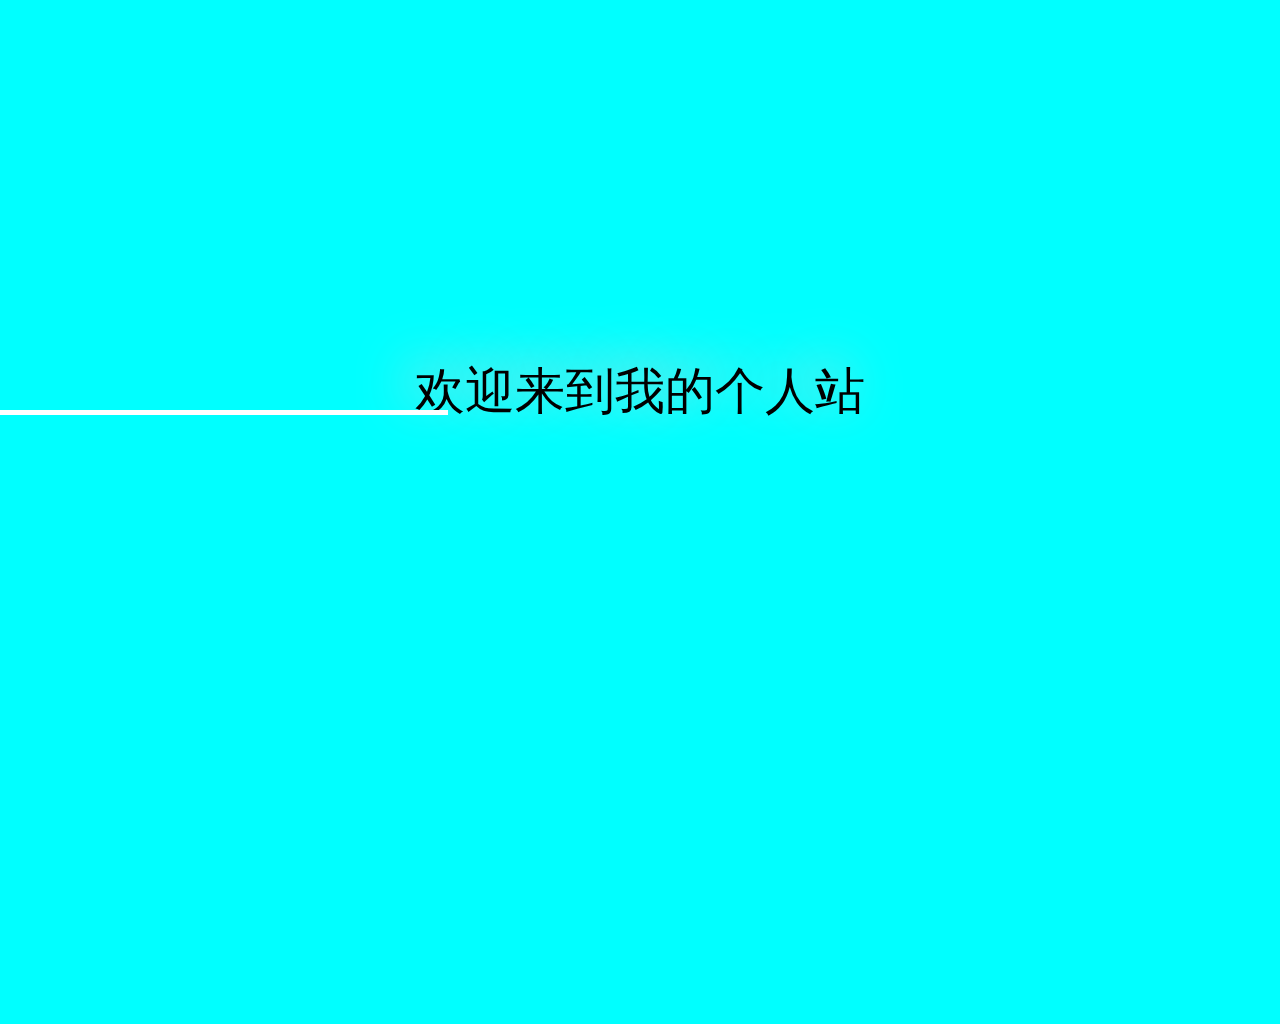
<file: jixiaopeng/index.html>
<!DOCTYPE html>
<html>

	<head>
		<meta charset="UTF-8">
		<title>姬小鹏</title>
		 <link href="img/favicon.ico" rel="icon" type="image/x-icon">
		<link href="css/base.css" rel="stylesheet" />
		<link href="css/index.css" rel="stylesheet" />
		<link rel="stylesheet" href="css/animate.css" />
		<script src="js/move.js"></script>
		<script src="js/index.js"></script>
		<script>
		</script>
	</head>

	<body>
		<div id="welcome">
			<div class="theme animated wobble">欢迎来到我的个人站</div>
			<div id="weehools"></div>
		</div>
		<div class="box" id="box_content">

			<div class="clearfix" id="nav_nav">

				<ul id="colock">
					<li><img src="img/num.png"></li>
					<li><img src="img/num.png"></li>
					<li class="white">:</li>
					<li><img src="img/num.png"></li>
					<li><img src="img/num.png"></li>
					<li class="white">:</li>
					<li><img src="img/num.png"></li>
					<li><img src="img/num.png"></li>
				</ul>
				<ul class="nav_head " id="nav_heads">

					<li><a href="javascript:;">首页</a></li>
					<li><a href="css.yemian/css.html">CSS作品</a></li>
					<li><a href="js.html">JS作品</a></li>
					<li><a href="html5.html">HTML5作品</a></li>
					<li><a href="personal_information.html" id="btnt">个人信息</a></li>
					<li class="block"></li>
				</ul>
			</div>
			<div id="head_hide"></div>
			<div class="header">
				<div class="personal">
					<div class="head">
						<img src="img/272x250.jpg" />
					</div>
					<div class="web animated bounce">
						<p><span>姬小鹏&nbsp;</span>WEB前端开发工程师 </p>
						<i class="left"></i>
						<i class="top"></i>
						<i class="bottom"></i>
						<i class="right"></i>
					</div>

				</div>

			</div>

			<div id="personal_hide"></div>
			<div class="skills_pic"></div>
			<div class="skills">

				<h1 class="">技能</h1>
				<div class="skills_works">
					<img class="lines" src="img/method/1-1.png" />
					<ul class="method  clearfix">

						<li><img style="border-radius:70px;" src="img/method/csss.png" /> </li>
						<li><img src="img/method/js.png" /></li>
						<li><img src="img/method/CSS3.png" /></li>
						<li><img style="border-radius:50%;" src="img/method/h5.png" /></li>
					</ul>
					<ul class="skill_resume">
						<li>
							<a href="javascript:;">熟练并掌握HTML常用标签</a>
							<a href="javascript:;">可以解决常见浏览器兼容问题</a>
							<a href="javascript:;">熟练掌握DIV+CSS做标准布局</a>
							<a href="javascript:;"></a>
						</li>
						<li>
							<a href="jjavascript:;">熟练掌握原生js,JQuery</a>
							<a href="javascript:;">熟练运用ajax,jsonp进行数据交互</a>
							<a href="javascriptavascript:;">熟悉面向对象机制</a>
							<a href=":;"></a>
						</li>
						<li><a href="javascript:;">熟练掌握css3新增的样式和标签</a>
							<a href="javascript:;">熟练应用css做简单的动画</a>
							<a href="javascript:;">熟悉animate.css动画库</a>
							<a href="javascript:;"></a>
						</li>
						<li><a href="javascript:;">熟练掌握HTML5新增的标签</a>
							<a href="javascript:;">熟练掌握HTML5新增的标签</a>
							<a href="javascript:;">熟练掌握HTML5新增的标签</a>
							<a href="javascript:;">熟练掌握HTML5新增的标签</a></li>
					</ul>
				</div>

			</div>

			<div class="about_me">
				<div class="opabox"></div>

				<div class="about_mea" id="about_meaa">
					<h1>About Me</h1>
					<p>熟练掌握HTML5,CSS3,JAVASCRIPT开发</p>
					<p>良好责任心和学习能力，乐于分享</p>
					<p>熟练掌握盒模型，常用布局以及浏览器的兼容问题</p>
					<p>熟悉W3C标准，熟悉WEB语义化</p>
				</div>
			</div>
			<div class="footer_prev"></div>
			<div class="contact_me">
				<h1>CONTACT  ME</h1>
				<a href="javascript:;">TEL:18294427876</a>
				<a href="javascript:;">E-mail:1558948962@qq.com</a>
				<a href="javascript:;">QQ:1558948962</a>
			</div>
			<img src="img/top_head.png" id="icon" />
		</div>

	</body>

</html>
</file>
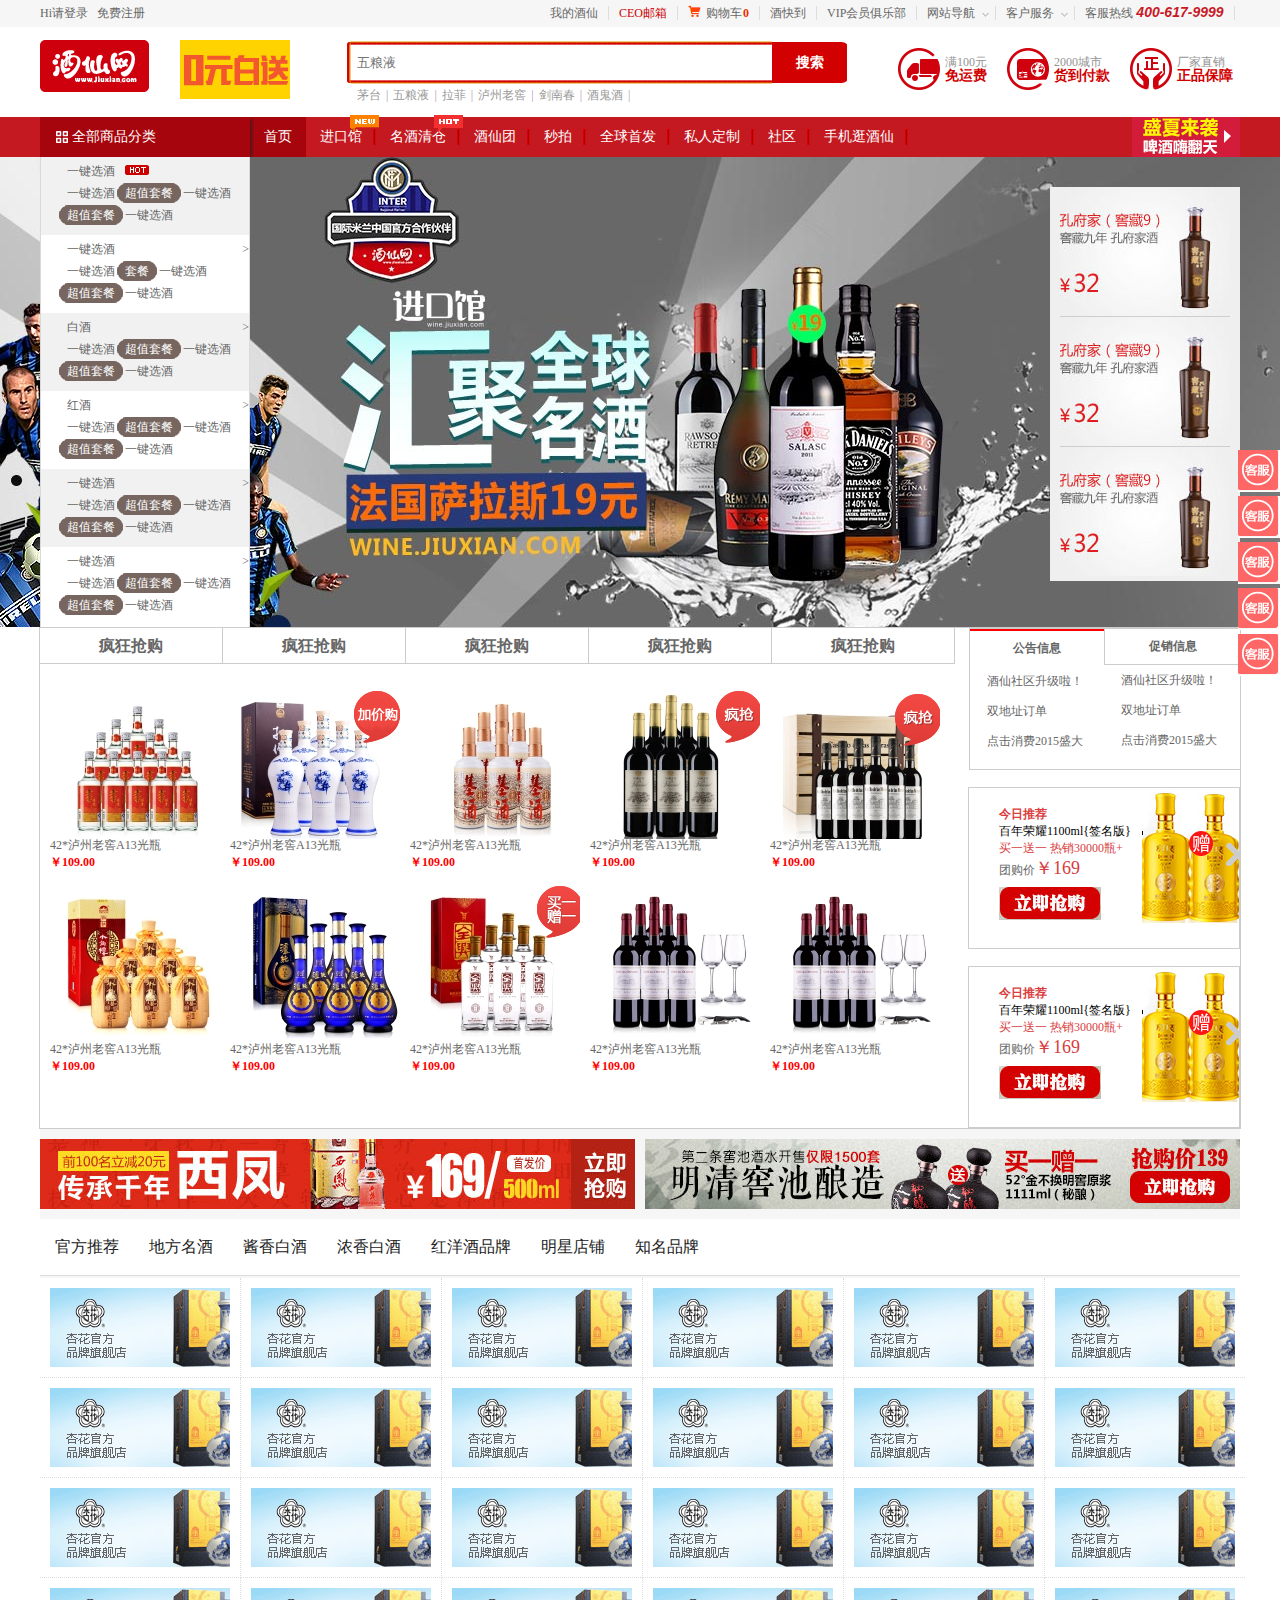
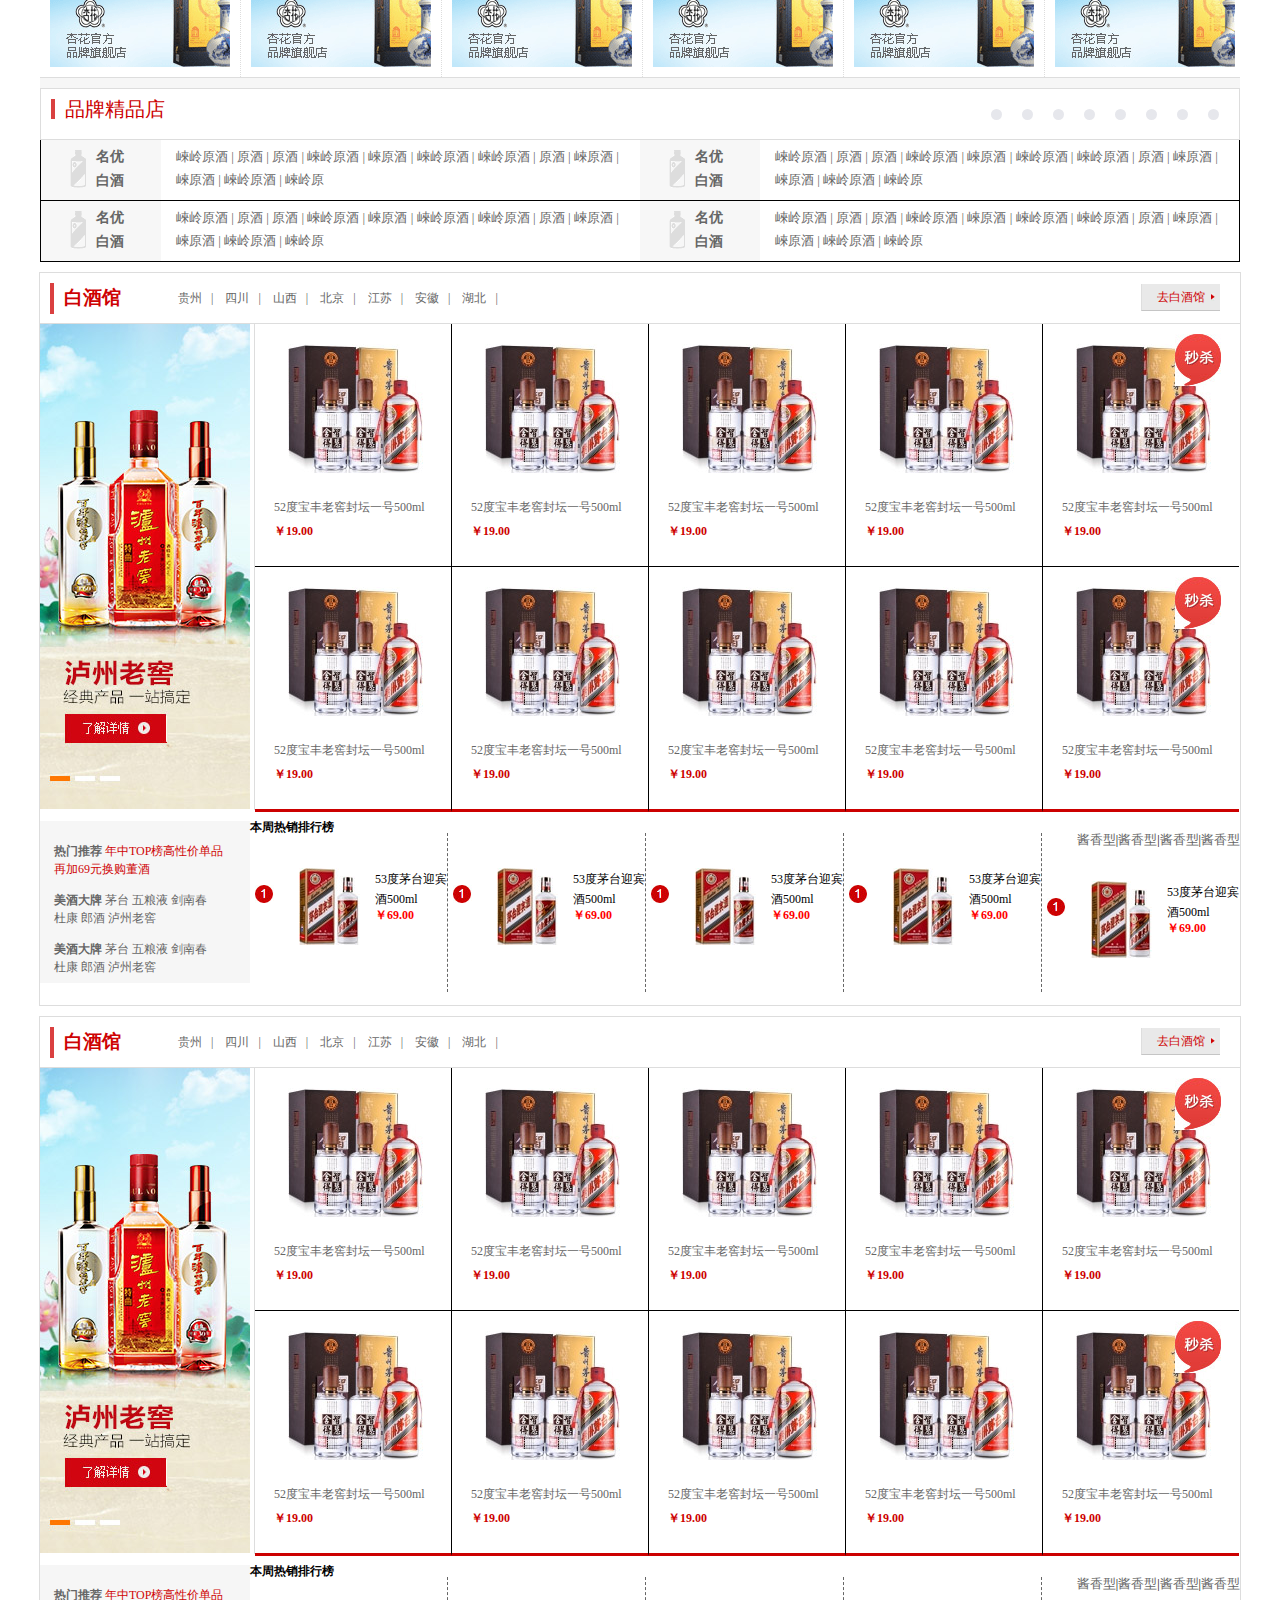
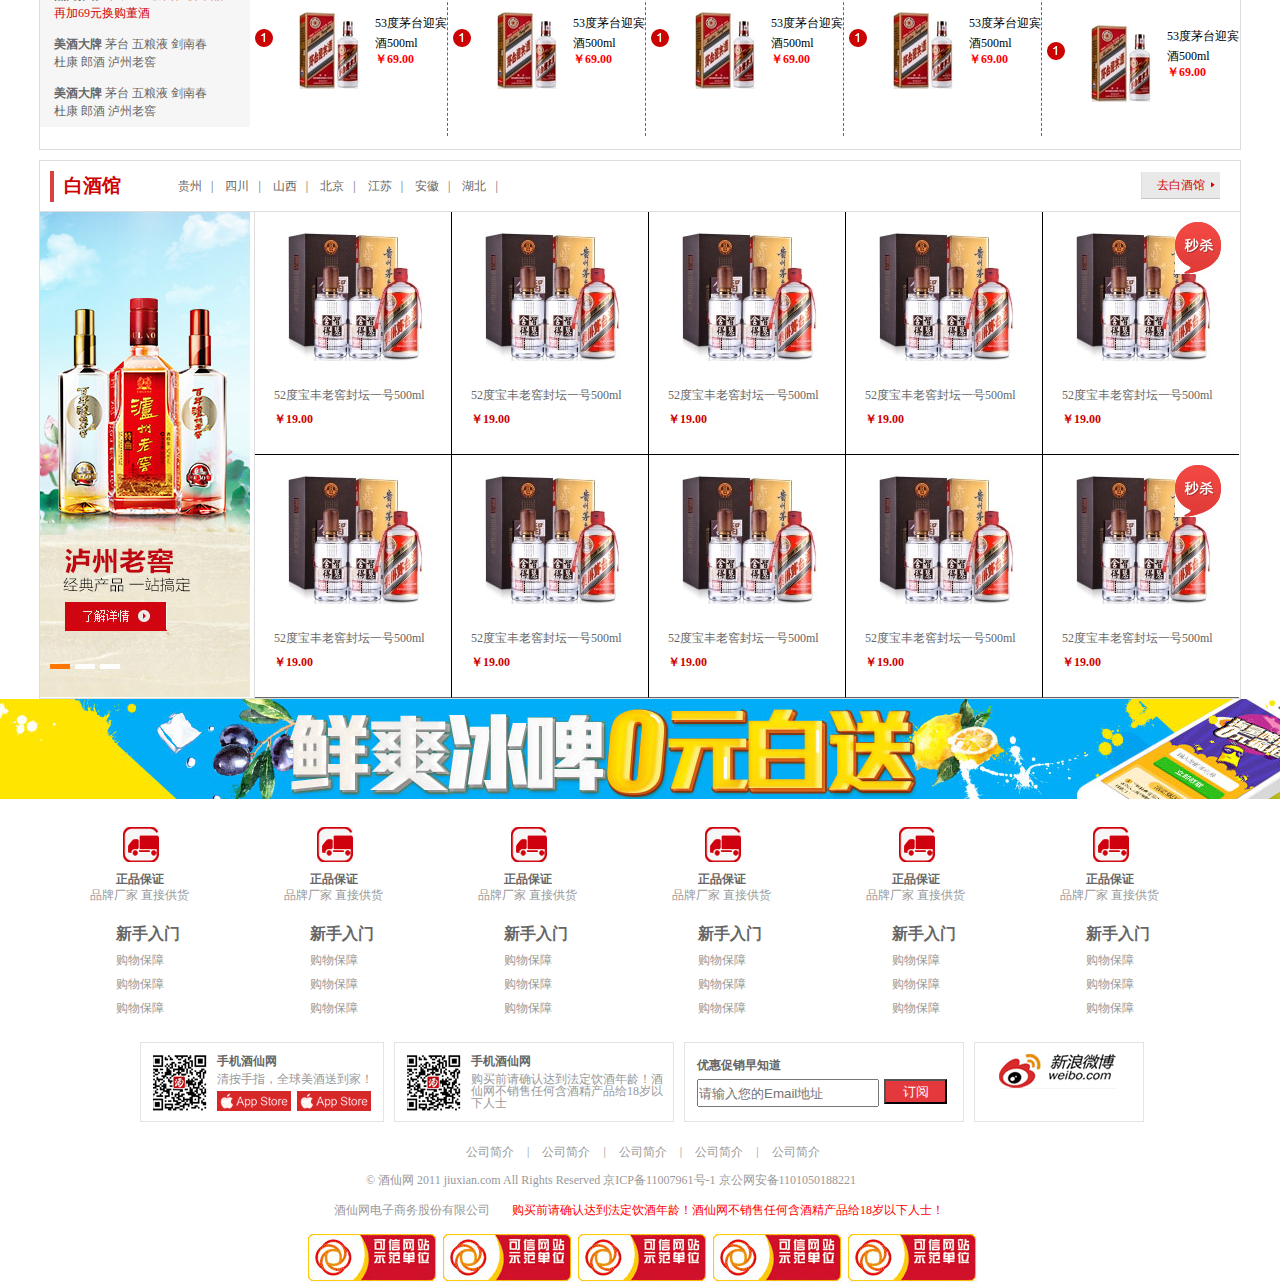
<file: jixiaopeng/css.yemian/仙酒网/index.html>
<!DOCTYPE html PUBLIC "-//W3C//DTD XHTML 1.0 Transitional//EN" "http://www.w3.org/TR/xhtml1/DTD/xhtml1-transitional.dtd">
<html xmlns="http://www.w3.org/1999/xhtml">
<head>
<meta http-equiv="Content-Type" content="text/html; charset=UTF-8">


<title>无标题文档</title>





<link rel="stylesheet" type="text/css" href="index.css" media="all">
</head>
<body>
	<!--酒仙网顶部导航-->
<div class="top_nav_bg">
    <div class="top_nav_wrapper clearfix">
        <ul class="nav_top_l">
            <li>
                <a href="#">
                    Hi请登录
                </a>
            </li>
            <li>
                <a href="#">
                    免费注册
                </a>
            </li>
        </ul>
        <ul class="nav_top_r">
            <li>
                <a href="#">
                    我的酒仙
                </a>
            </li>
            <li>
                <a href="#" class="hd_cor_red">
                    CEO邮箱
                </a>
            </li>
            <li>
                <a href="#">
                    <b class="hd_shop"></b>购物车<i class="hd_red">0</i>
                </a>
            </li>
            <li>
                <a href="#">
                    酒快到
                </a>
            </li>
            <li>
                <a href="#">
                    VIP会员俱乐部
                </a>
            </li>
            <li>
                <a href="#" class="menu_icon">
                    <span>网站导航</span>
                    <i class="menu_up"></i>
                </a>
            </li>
            <li>
                <a href="#" class="menu_icon">
                    <span>客户服务</span>
                    <i class="menu_up"></i>
                </a>
            </li>
            <li class="hd_clear">
                <a href="#" class="no_hover">
                    客服热线 <i class="hd_phone">400-617-9999</i>
                </a>
            </li>
        </ul>
    </div>
</div>

    <!--logo-->

<div class="logo_wrapper clearfix">
        <h1>
            <a href="#">酒仙网</a>
        </h1>
        <div class="memu_logo">
            <a href="#"></a>
        </div>
    <div class="search">
        <div class="top">
            <div class="sr_l">
                <input value="" name="search" placeholder="五粮液" type="text">
                <i class="l"></i>
            </div>
            <div class="sr_r">
                <a href="#">搜索</a>
                <i class="r"></i>
            </div>
        </div>
        <ul class="bottom clearfix">
            <li>
                <a href="#">
                    茅台
                </a>
                <span>|</span>
            </li>
            <li>
                <a href="#">
                    五粮液
                </a>
                <span>|</span>
            </li>
            <li>
                <a href="#">
                  拉菲
                </a>
                <span>|</span>
            </li>
            <li>
                <a href="#">
                   泸州老窖
                </a>
                <span>|</span>
            </li>
            <li>
                <a href="#">
                   剑南春
                </a>
                <span>|</span>
            </li>
            <li>
                <a href="#">
                    酒鬼酒
                </a>
                <span>|</span>
            </li>
        </ul>
    </div>
    <ul class="logo_r">
        <li class="clearfix">
            <span class="bus"></span>
            <p>
                <i>满100元</i><br>
                <i class="logo_col">免运费</i>
            </p>
        </li>
        <li class="clearfix">
            <span class="camera"></span>
            <p>
                <i>2000城市</i><br>
                <i class="logo_col">货到付款</i>
            </p>
        </li>
        <li class="clearfix">
            <span class="zheng"></span>
            <p>
                <i>厂家直销</i><br>
                <i class="logo_col">正品保障</i>
            </p>
        </li>
    </ul>

</div>
    <!----------------------------------------------------------------------------------------------------------- sutit0-->
    <div class="sutit1_back">
    	<div class="all_width clearfix">
        	<div class="sutit1_l">
            	<a href="#">全部商品分类</a>
            </div>
            <ul class="sutit1_r">
                <li class="sutit1_r1"><a href="#">首页</a></li>
                <li class="sutit1_r2">
                	<a href="#">进口馆</a>
                	<i></i>
                </li>
                <li class="sutit1_r3">
                	<a href="#">名酒清仓</a>
                    <i></i>
                </li>
                <li><a href="#">酒仙团</a></li>
                <li><a href="#">秒拍</a></li>
                <li><a href="#">全球首发</a></li>
                <li><a href="#">私人定制</a></li>
                <li><a href="#">社区</a></li>
                <li><a href="#">手机逛酒仙</a></li>
            </ul>
            <p class="sutit1_rr">
            </p>
        </div>
    </div>
    <!----------------------------------------------------------------------------------------------------------- sutit1-->
    <div class="sutit2_back">
    	<div class="all_width clearfix">
        	<ul class="sutit2_l">
            	<li>
                	<p>
                    	<a>一键选酒</a>
                         <a class="sutit2_l_hot" href="#">
                            <img src="sutit2_hot.png">
                        </a>
                    </p>
                	<a href="#">一键选酒</a>
                   
                    <a class="sutit2_l_c" href="#">超值套餐
                    	<i class="sutit2_l_l"></i>
                        <i class="sutit2_l_r"></i>
                    </a>
                    <a href="#">一键选酒</a>
                    <a class="sutit2_l_c" href="#">超值套餐
                    	<i class="sutit2_l_l"></i>
                        <i class="sutit2_l_r"></i>
                    </a>
                    <a href="#">一键选酒</a>
                </li>
                <li class="sutit2_l_li">
                	<p class="clearfix">
                    	<a>一键选酒</a>
                         <a class="sutit2_l_li_a" href="#">
                            &gt;
                        </a>
                    </p>
                	<a href="#">一键选酒</a>
                   
                    <a class="sutit2_l_c" href="#">套餐
                    	<i class="sutit2_l_l"></i>
                        <i class="sutit2_l_r"></i>
                    </a>
                    <a href="#">一键选酒</a>
                    <a class="sutit2_l_c" href="#">超值套餐
                    	<i class="sutit2_l_l"></i>
                        <i class="sutit2_l_r"></i>
                    </a>
                    <a href="#">一键选酒</a>
                </li>
                <li>
                	<p class="clearfix">
                    	<a>白酒</a>
                         <a class="sutit2_l_li_a" href="#">
                            &gt;
                        </a>
                    </p>
                	<a href="#">一键选酒</a>
                   
                    <a class="sutit2_l_c" href="#">超值套餐
                    	<i class="sutit2_l_l"></i>
                        <i class="sutit2_l_r"></i>
                    </a>
                    <a href="#">一键选酒</a>
                    <a class="sutit2_l_c" href="#">超值套餐
                    	<i class="sutit2_l_l"></i>
                        <i class="sutit2_l_r"></i>
                    </a>
                    <a href="#">一键选酒</a>
                </li>
                <li class="sutit2_l_li">
                	<p class="clearfix">
                    	<a>红酒</a>
                         <a class="sutit2_l_li_a" href="#">
                            &gt;
                        </a>
                    </p>
                	<a href="#">一键选酒</a>
                   
                    <a class="sutit2_l_c" href="#">超值套餐
                    	<i class="sutit2_l_l"></i>
                        <i class="sutit2_l_r"></i>
                    </a>
                    <a href="#">一键选酒</a>
                    <a class="sutit2_l_c" href="#">超值套餐
                    	<i class="sutit2_l_l"></i>
                        <i class="sutit2_l_r"></i>
                    </a>
                    <a href="#">一键选酒</a>
                </li>
                <li>
                	<p class="clearfix">
                    	<a>一键选酒</a>
                         <a class="sutit2_l_li_a" href="#">
                            &gt;
                        </a>
                    </p>
                	<a href="#">一键选酒</a>
                   
                    <a class="sutit2_l_c" href="#">超值套餐
                    	<i class="sutit2_l_l"></i>
                        <i class="sutit2_l_r"></i>
                    </a>
                    <a href="#">一键选酒</a>
                    <a class="sutit2_l_c" href="#">超值套餐
                    	<i class="sutit2_l_l"></i>
                        <i class="sutit2_l_r"></i>
                    </a>
                    <a href="#">一键选酒</a>
                </li>
                <li class="sutit2_l_li">
                	<p class="clearfix">
                    	<a>一键选酒</a>
                         <a class="sutit2_l_li_a" href="#">
                            &gt;
                        </a>
                    </p>
                	<a href="#">一键选酒</a>
                   
                    <a class="sutit2_l_c" href="#">超值套餐
                    	<i class="sutit2_l_l"></i>
                        <i class="sutit2_l_r"></i>
                    </a>
                    <a href="#">一键选酒</a>
                    <a class="sutit2_l_c" href="#">超值套餐
                    	<i class="sutit2_l_l"></i>
                        <i class="sutit2_l_r"></i>
                    </a>
                    <a href="#">一键选酒</a>
                </li>
               
            </ul>
        	<ul class="sutit2_r">
            	<li><img src="xiaojiu.jpg"></li>
                <li><img src="xiaojiu.jpg"></li>
                <li class="sutit2_r_li"><img src="xiaojiu.jpg"></li>
            </ul>
        </div>
    </div>
    <!----------------------------------------------------------------------------------------------------------- sutit2-->
    <div class="lzd1">
    	<div class="lzd2">
        	<a href="#" class="lzd3">疯狂抢购</a>
            <a href="#" class="lzd3">疯狂抢购</a>
            <a href="#" class="lzd3">疯狂抢购</a>
            <a href="#" class="lzd3">疯狂抢购</a>
            <a href="#" class="lzd3">疯狂抢购</a>
            <div class="pz1">
 				<a href="#"><img src="29.jpg" class="lzd4"></a>
            	<p class="lzd5">42*泸州老窖A13光瓶</p>
            	<p class="lzd6">￥109.00</p>
            </div>
             <div class="pz1">
 				<a href="#"><img src="30.jpg" class="lzd4"></a>
            	<p class="lzd5">42*泸州老窖A13光瓶</p>
            	<p class="lzd6">￥109.00</p>
            </div>
             <div class="pz1">
 				<a href="#"><img src="31.jpg" class="lzd4"></a>
            	<p class="lzd5">42*泸州老窖A13光瓶</p>
            	<p class="lzd6">￥109.00</p>
            </div>
             <div class="pz1">
 				<a href="#"><img src="32.jpg" class="lzd4"></a>
            	<p class="lzd5">42*泸州老窖A13光瓶</p>
            	<p class="lzd6">￥109.00</p>
            </div>
             	<div class="pz1">
 				<a href="#"><img src="33.jpg" class="lzd4"></a>
            	<p class="lzd5">42*泸州老窖A13光瓶</p>
            	<p class="lzd6">￥109.00</p>
            </div>
             <div class="pz1">
 				<a href="#"><img src="34.jpg" class="lzd4"></a>
            	<p class="lzd5">42*泸州老窖A13光瓶</p>
            	<p class="lzd6">￥109.00</p>
        	</div>
        	<div class="pz1">
 				<a href="#"><img src="35.jpg" class="lzd4"></a>
            	<p class="lzd5">42*泸州老窖A13光瓶</p>
            	<p class="lzd6">￥109.00</p>
        	</div>
        	<div class="pz1">
 				<a href="#"><img src="36.jpg" class="lzd4"></a>
            	<p class="lzd5">42*泸州老窖A13光瓶</p>
            	<p class="lzd6">￥109.00</p>
        	</div>
             <div class="pz1">
 				<a href="#"><img src="37.jpg" class="lzd4"></a>
            	<p class="lzd5">42*泸州老窖A13光瓶</p>
            	<p class="lzd6">￥109.00</p>
        	</div>
        	<div class="pz1">
 				<a href="#"><img src="37.jpg" class="lzd4"></a>
            	<p class="lzd5">42*泸州老窖A13光瓶</p>
            	<p class="lzd6">￥109.00</p>
       	 	</div>
             
        	</div>
            <div class="dj1">
        	<div class="pz2">
        		<h3 class="pz3">公告信息</h3>
            	<h3 class="pz4">促销信息</h3>
            	<div class="pz5">
            		<p>酒仙社区升级啦！</p>
            		<p>双地址订单</p>
                	<p>点击消费2015盛大</p>
        	</div>
            	<div class="pz5">
            		<p>酒仙社区升级啦！</p>
            		<p>双地址订单</p>
                	<p>点击消费2015盛大</p>
            </div>
            
        </div>
        <div class="db">
        <div class="db9">
        	<h3 class="db1">今日推荐</h3>
            <p class="db2">百年荣耀1100ml{签名版}</p><p>
            </p><p class="db3">买一送一 热销30000瓶+</p>
            <p class="db4">团购价<span>￥169</span></p>
           	<a href="#"><i></i></a>
            </div>
            <img src="67.png">
        </div>
        <div class="db">
        <div class="db9">
        	<h3 class="db1">今日推荐</h3>
            <p class="db2">百年荣耀1100ml{签名版}</p><p>
            </p><p class="db3">买一送一 热销30000瓶+</p>
            <p class="db4">团购价<span>￥169</span></p>
           	<a href="#"><i></i></a>
            </div>
            <img src="67.png">
            </div>
        </div>
	</div>
    <!----------------------------------------------------------------------------------------------------------lyh2-->
    <div class="lyh clearfix">
  <a href="#"><img src="@e6@9c@aa@e6@a0@87@e9@a2@98-1_03.gif"></a>
  <a href="#" class="img"><img src="@e6@9c@aa@e6@a0@87@e9@a2@98-1_05.gif"></a>
</div>

<ul class="lyha clearfix">
  <li><a href="#">官方推荐</a></li>
  <li><a href="#">地方名酒</a></li>
  <li><a href="#">酱香白酒</a></li>
  <li><a href="#">浓香白酒</a></li>
  <li><a href="#">红洋酒品牌</a></li>
  <li><a href="#">明星店铺</a></li>
  <li><a href="#">知名品牌</a></li>
</ul>

<ul class="lyha1 clearfix">
   <li><a href="#"><img src="@e6@9c@aa@e6@a0@87@e9@a2@98-1_10.gif"></a></li>
   <li><a href="#"><img src="@e6@9c@aa@e6@a0@87@e9@a2@98-1_10.gif"></a></li>
   <li><a href="#"><img src="@e6@9c@aa@e6@a0@87@e9@a2@98-1_10.gif"></a></li>
   <li><a href="#"><img src="@e6@9c@aa@e6@a0@87@e9@a2@98-1_10.gif"></a></li>
   <li><a href="#"><img src="@e6@9c@aa@e6@a0@87@e9@a2@98-1_10.gif"></a></li>
   <li class="l6"><a href="#"><img src="@e6@9c@aa@e6@a0@87@e9@a2@98-1_10.gif"></a></li>
   <li><a href="#"><img src="@e6@9c@aa@e6@a0@87@e9@a2@98-1_10.gif"></a></li>
   <li><a href="#"><img src="@e6@9c@aa@e6@a0@87@e9@a2@98-1_10.gif"></a></li>
   <li><a href="#"><img src="@e6@9c@aa@e6@a0@87@e9@a2@98-1_10.gif"></a></li>
   <li><a href="#"><img src="@e6@9c@aa@e6@a0@87@e9@a2@98-1_10.gif"></a></li>
   <li><a href="#"><img src="@e6@9c@aa@e6@a0@87@e9@a2@98-1_10.gif"></a></li>
   <li class="l6"><a href="#"><img src="@e6@9c@aa@e6@a0@87@e9@a2@98-1_10.gif"></a></li>
   <li><a href="#"><img src="@e6@9c@aa@e6@a0@87@e9@a2@98-1_10.gif"></a></li>
   <li><a href="#"><img src="@e6@9c@aa@e6@a0@87@e9@a2@98-1_10.gif"></a></li>
   <li><a href="#"><img src="@e6@9c@aa@e6@a0@87@e9@a2@98-1_10.gif"></a></li>
   <li><a href="#"><img src="@e6@9c@aa@e6@a0@87@e9@a2@98-1_10.gif"></a></li>
   <li><a href="#"><img src="@e6@9c@aa@e6@a0@87@e9@a2@98-1_10.gif"></a></li>
   <li class="l6"><a href="#"><img src="@e6@9c@aa@e6@a0@87@e9@a2@98-1_10.gif"></a></li>
   <li class="zui"><a href="#"><img src="@e6@9c@aa@e6@a0@87@e9@a2@98-1_10.gif"></a></li>
   <li class="zui"><a href="#"><img src="@e6@9c@aa@e6@a0@87@e9@a2@98-1_10.gif"></a></li>
   <li class="zui"><a href="#"><img src="@e6@9c@aa@e6@a0@87@e9@a2@98-1_10.gif"></a></li>
   <li class="zui"><a href="#"><img src="@e6@9c@aa@e6@a0@87@e9@a2@98-1_10.gif"></a></li>
   <li class="zui"><a href="#"><img src="@e6@9c@aa@e6@a0@87@e9@a2@98-1_10.gif"></a></li>
   <li class="l6 zui"><a href="#"><img src="@e6@9c@aa@e6@a0@87@e9@a2@98-1_10.gif"></a></li>
</ul>
<div class="lyh kong"></div>

<div class="lyha2 clearfix">
   <h3 class="lyha2_l">品牌精品店</h3>
   <ul class="lyha2_r clearfix">
     <li><a href="#"></a></li>
     <li><a href="#"></a></li>
     <li><a href="#"></a></li>
     <li><a href="#"></a></li>
     <li><a href="#"></a></li>
     <li><a href="#"></a></li>
     <li><a href="#"></a></li>
     <li><a href="#"></a></li>
   </ul>
</div>

<div class="lyha3 clearfix">
  <div class="a3_l clearfix">
    <div class="a3_la">
       <i></i>
       <span>
        <em>名优</em>
        <em>白酒</em>
       </span>
    </div>
    <ul class="a3_lb clearfix">
      <li><a href="#">崍岭原酒 |&nbsp;</a></li>
      <li><a href="#">原酒 |&nbsp;</a></li>
      <li><a href="#">原酒 |&nbsp;</a></li>
      <li><a href="#">崍岭原酒 |&nbsp;</a></li>
      <li><a href="#">崍原酒 |&nbsp;</a></li>
      <li><a href="#">崍岭原酒 |&nbsp;</a></li>
      <li><a href="#">崍岭原酒 |&nbsp;</a></li>
      <li><a href="#">原酒 |&nbsp;</a></li>
      <li><a href="#">崍原酒 |&nbsp;</a></li>
      <li><a href="#">崍原酒 |&nbsp;</a></li>
      <li><a href="#">崍岭原酒 |&nbsp;</a></li>
      <li><a href="#">崍岭原</a></li>
    </ul>
    </div>
  <div class="a3_r clearfix">
    <div class="a3_la">
       <i></i>
       <span>
        <em>名优</em>
        <em>白酒</em>
       </span>
    </div>
    <ul class="a3_lb clearfix">
      <li><a href="#">崍岭原酒 |&nbsp; </a></li>
      <li><a href="#">原酒 |&nbsp;</a></li>
      <li><a href="#">原酒 |&nbsp;</a></li>
      <li><a href="#">崍岭原酒 |&nbsp;</a></li>
      <li><a href="#">崍原酒 |&nbsp;</a></li>
      <li><a href="#">崍岭原酒 |&nbsp;</a></li>
      <li><a href="#">崍岭原酒 |&nbsp;</a></li>
      <li><a href="#">原酒 |&nbsp;</a></li>
      <li><a href="#">崍原酒 |&nbsp;</a></li>
      <li><a href="#">崍原酒 |&nbsp;</a></li>
      <li><a href="#">崍岭原酒 |&nbsp;</a></li>
      <li><a href="#">崍岭原</a></li>
    </ul>
  </div>
</div>


<div class="lyha3 clearfix">
  <div class="a3_l clearfix">
    <div class="a3_la">
       <i></i>
       <span>
        <em>名优</em>
        <em>白酒</em>
       </span>
    </div>
    <ul class="a3_lb clearfix">
      <li><a href="#">崍岭原酒 |&nbsp;</a></li>
      <li><a href="#">原酒 |&nbsp;</a></li>
      <li><a href="#">原酒 |&nbsp;</a></li>
      <li><a href="#">崍岭原酒 |&nbsp;</a></li>
      <li><a href="#">崍原酒 |&nbsp;</a></li>
      <li><a href="#">崍岭原酒 |&nbsp;</a></li>
      <li><a href="#">崍岭原酒 |&nbsp;</a></li>
      <li><a href="#">原酒 |&nbsp;</a></li>
      <li><a href="#">崍原酒 |&nbsp;</a></li>
      <li><a href="#">崍原酒 |&nbsp;</a></li>
      <li><a href="#">崍岭原酒 |&nbsp;</a></li>
      <li><a href="#">崍岭原</a></li>
    </ul>
    </div>
  <div class="a3_r clearfix">
    <div class="a3_la">
       <i></i>
       <span>
        <em>名优</em>
        <em>白酒</em>
       </span>
    </div>
    <ul class="a3_lb clearfix">
      <li><a href="#">崍岭原酒 |&nbsp;</a></li>
      <li><a href="#">原酒 |&nbsp;</a></li>
      <li><a href="#">原酒 |&nbsp;</a></li>
      <li><a href="#">崍岭原酒 |&nbsp;</a></li>
      <li><a href="#">崍原酒 |&nbsp;</a></li>
      <li><a href="#">崍岭原酒 |&nbsp;</a></li>
      <li><a href="#">崍岭原酒 |&nbsp;</a></li>
      <li><a href="#">原酒 |&nbsp;</a></li>
      <li><a href="#">崍原酒 |&nbsp;</a></li>
      <li><a href="#">崍原酒 |&nbsp;</a></li>
      <li><a href="#">崍岭原酒 |&nbsp;</a></li>
      <li><a href="#">崍岭原</a></li>
    </ul>
  </div>
</div>
    <!----------------------------------------------------------------------------------------------------------cgy2-->
    <div class="cgy_box"><!--总边框-->
	<div class="clearfix wine"><!--白酒馆边框-->
       <div class="cgy_lineleft fl"></div><!--红色竖线-->
    	<h3 class="cgy_wine fl">白酒馆</h3>
        	<ul class="cgy_province">
             	<li class="cgy_place fl">贵州<span class="cgy_shu">|</span></li>
                <li class="cgy_placel fl">四川<span class="cgy_shu">|</span></li>
                <li class="cgy_placel fl">山西<span class="cgy_shu">|</span></li>
                <li class="cgy_placel fl">北京<span class="cgy_shu">|</span></li>
                <li class="cgy_placel fl">江苏<span class="cgy_shu">|</span></li>
                <li class="cgy_placel fl">安徽<span class="cgy_shu">|</span></li>
                <li class="cgy_placel fl">湖北<span class="cgy_shu">|</span></li>
        	</ul>
            	<div class="went"><a href="#" class="fr cgy_go">去白酒馆</a><i class="cgy_goto"></i></div>
    </div><!--白酒馆边框-->
	<div class="cgy_pics clearfix">
    	<div class="cgy_lu fl"><a href="#"><img src="cgy03.jpg"></a></div><!--左侧泸州老窖-->
        <div class="cgy_picr clearfix"><!--右侧图片-->
        	<a href="#" class="cgy_p fl"><img src="cgy04.jpg" class="cgy_production">
            <p class="cgy_baofeng">52度宝丰老窖封坛一号500ml<br><span class="cgy_rmb">￥19.00</span></p></a>
            <a href="#" class="cgy_p fl"><img src="cgy04.jpg" class="cgy_production">
            <p class="cgy_baofeng">52度宝丰老窖封坛一号500ml<br><span class="cgy_rmb">￥19.00</span></p></a>
            <a href="#" class="cgy_p fl"><img src="cgy04.jpg" class="cgy_production">
            <p class="cgy_baofeng">52度宝丰老窖封坛一号500ml<br><span class="cgy_rmb">￥19.00</span></p></a>
            <a href="#" class="cgy_p fl"><img src="cgy04.jpg" class="cgy_production">
            <p class="cgy_baofeng">52度宝丰老窖封坛一号500ml<br><span class="cgy_rmb">￥19.00</span></p></a>
            <a href="#" class="cgy_pr fl"><img src="cgy04.jpg" class="cgy_production"> <i class="cgy_miaosha fl"></i>
            <p class="cgy_baofeng">52度宝丰老窖封坛一号500ml<br><span class="cgy_rmb">￥19.00</span></p></a>
         
        <a href="#" class="cgy_p fl" style="border-bottom:3px solid #cc0000"><img src="cgy04.jpg" class="cgy_production">
            <p class="cgy_baofeng">52度宝丰老窖封坛一号500ml<br><span class="cgy_rmb">￥19.00</span></p></a>
            <a href="#" class="cgy_p fl" style="border-bottom:3px solid #cc0000"><img src="cgy04.jpg" class="cgy_production">
            <p class="cgy_baofeng">52度宝丰老窖封坛一号500ml<br><span class="cgy_rmb">￥19.00</span></p></a>
            <a href="#" class="cgy_p fl" style="border-bottom:3px solid #cc0000"><img src="cgy04.jpg" class="cgy_production">
            <p class="cgy_baofeng">52度宝丰老窖封坛一号500ml<br><span class="cgy_rmb">￥19.00</span></p></a>
            <a href="#" class="cgy_p fl" style="border-bottom:3px solid #cc0000"><img src="cgy04.jpg" class="cgy_production">
            <p class="cgy_baofeng">52度宝丰老窖封坛一号500ml<br><span class="cgy_rmb">￥19.00</span></p></a>
            <a href="#" class="cgy_pr fl" style="border-bottom:3px solid #cc0000"><img src="cgy04.jpg" class="cgy_production"> <i class="cgy_miaosha fl"></i>
            <p class="cgy_baofeng">52度宝丰老窖封坛一号500ml<br><span class="cgy_rmb">￥19.00</span></p></a>
        </div><!--右侧图片-->
    </div>
    <div class="clearfix cgy"><!--下部分-->
    	<ul class="cgy_top clearfix">
        	<li class="fl wenzi"><span class="remen"><a href="#" class="cgy_a">热门推荐</a></span> <span> <a href="#" class="redfont">年中TOP榜高性价单品</a><br><a href="#" class="redfont">再加69元换购董酒</a></span></li>
            <li class="fl wenzi"><span class="remen"><a href="#" class="cgy_a">美酒大牌</a></span><span class="nomalfont"> <a href="#">茅台</a> <a href="#">五粮液</a> <a href="#">剑南春</a><br><a href="#">杜康</a> <a href="#">郎酒</a> <a href="#">泸州老窖</a><span></span></span></li>
            <li class="fl wenzi"><span class="remen"><a href="#" class="cgy_a">美酒大牌</a></span><span class="nomalfont"> <a href="#">茅台</a> <a href="#">五粮液</a> <a href="#">剑南春</a><br><a href="#">杜康</a> <a href="#">郎酒</a> <a href="#">泸州老窖</a><span></span></span></li>
        </ul>
      <div class="clearfix"> 
       <h3 style="margin-top: 9px;">本周热销排行榜</h3>
      <div> 
       <p class="fr"><a href="#" class="jiangxiang">酱香型</a><span></span></p>
       <p class="fr"><a href="#" class="jiangxiang">酱香型</a><span>|</span></p>
        <p class="fr"><a href="#" class="jiangxiang">酱香型</a><span>|</span></p>
        <p class="fr"><a href="#" class="jiangxiang">酱香型</a><span>|</span></p>
       </div>
        <div class="fl cgy_number">
         <a href="#"><img src="cgy06.jpg" class="cgy_winepic"></a>
         <p class="maotaijiu">53度茅台迎宾酒500ml<br><span style="color: red; font-weight: bold;">￥69.00</span></p>
         <i class="backro"></i>
        </div> 
         <div class="fl cgy_number">
         <a href="#"><img src="cgy06.jpg" class="cgy_winepic"></a>
         <p class="maotaijiu">53度茅台迎宾酒500ml<br><span style="color: red; font-weight: bold;">￥69.00</span></p>
         <i class="backro"></i>
        </div> 
        <div class="fl cgy_number">
         <a href="#"><img src="cgy06.jpg" class="cgy_winepic"></a>
         <p class="maotaijiu">53度茅台迎宾酒500ml<br><span style="color: red; font-weight: bold;">￥69.00</span></p>
         <i class="backro"></i>
        </div> 
          <div class="fl cgy_number">
         <a href="#"><img src="cgy06.jpg" class="cgy_winepic"></a>
         <p class="maotaijiu">53度茅台迎宾酒500ml<br><span style="color: red; font-weight: bold;">￥69.00</span></p>
         <i class="backro"></i>
        </div> 
         <div class="fl cgy_number" style="border-right: 0px none;">
         <a href="#"><img src="cgy06.jpg" class="cgy_winepic"></a>
         <p class="maotaijiu">53度茅台迎宾酒500ml<br><span style="color: red; font-weight: bold;">￥69.00</span></p>
         <i class="backro"></i>
        </div> 
        </div>
    </div><!--下部分-->
</div><!--总边框-->

<div class="cgy_box"><!--总边框-->
	<div class="clearfix wine"><!--白酒馆边框-->
       <div class="cgy_lineleft fl"></div><!--红色竖线-->
    	<h3 class="cgy_wine fl">白酒馆</h3>
        	<ul class="cgy_province">
             	<li class="cgy_place fl">贵州<span class="cgy_shu">|</span></li>
                <li class="cgy_placel fl">四川<span class="cgy_shu">|</span></li>
                <li class="cgy_placel fl">山西<span class="cgy_shu">|</span></li>
                <li class="cgy_placel fl">北京<span class="cgy_shu">|</span></li>
                <li class="cgy_placel fl">江苏<span class="cgy_shu">|</span></li>
                <li class="cgy_placel fl">安徽<span class="cgy_shu">|</span></li>
                <li class="cgy_placel fl">湖北<span class="cgy_shu">|</span></li>
        	</ul>
            	<div class="went"><a href="#" class="fr cgy_go">去白酒馆</a><i class="cgy_goto"></i></div>
    </div><!--白酒馆边框-->
	<div class="cgy_pics clearfix">
    	<div class="cgy_lu fl"><a href="#"><img src="cgy03.jpg"></a></div><!--左侧泸州老窖-->
        <div class="cgy_picr clearfix"><!--右侧图片-->
        	<a href="#" class="cgy_p fl"><img src="cgy04.jpg" class="cgy_production">
            <p class="cgy_baofeng">52度宝丰老窖封坛一号500ml<br><span class="cgy_rmb">￥19.00</span></p></a>
            <a href="#" class="cgy_p fl"><img src="cgy04.jpg" class="cgy_production">
            <p class="cgy_baofeng">52度宝丰老窖封坛一号500ml<br><span class="cgy_rmb">￥19.00</span></p></a>
            <a href="#" class="cgy_p fl"><img src="cgy04.jpg" class="cgy_production">
            <p class="cgy_baofeng">52度宝丰老窖封坛一号500ml<br><span class="cgy_rmb">￥19.00</span></p></a>
            <a href="#" class="cgy_p fl"><img src="cgy04.jpg" class="cgy_production">
            <p class="cgy_baofeng">52度宝丰老窖封坛一号500ml<br><span class="cgy_rmb">￥19.00</span></p></a>
            <a href="#" class="cgy_pr fl"><img src="cgy04.jpg" class="cgy_production"> <i class="cgy_miaosha fl"></i>
            <p class="cgy_baofeng">52度宝丰老窖封坛一号500ml<br><span class="cgy_rmb">￥19.00</span></p></a>
         
        <a href="#" class="cgy_p fl" style="border-bottom:3px solid #cc0000"><img src="cgy04.jpg" class="cgy_production">
            <p class="cgy_baofeng">52度宝丰老窖封坛一号500ml<br><span class="cgy_rmb">￥19.00</span></p></a>
            <a href="#" class="cgy_p fl" style="border-bottom:3px solid #cc0000"><img src="cgy04.jpg" class="cgy_production">
            <p class="cgy_baofeng">52度宝丰老窖封坛一号500ml<br><span class="cgy_rmb">￥19.00</span></p></a>
            <a href="#" class="cgy_p fl" style="border-bottom:3px solid #cc0000"><img src="cgy04.jpg" class="cgy_production">
            <p class="cgy_baofeng">52度宝丰老窖封坛一号500ml<br><span class="cgy_rmb">￥19.00</span></p></a>
            <a href="#" class="cgy_p fl" style="border-bottom:3px solid #cc0000"><img src="cgy04.jpg" class="cgy_production">
            <p class="cgy_baofeng">52度宝丰老窖封坛一号500ml<br><span class="cgy_rmb">￥19.00</span></p></a>
            <a href="#" class="cgy_pr fl" style="border-bottom:3px solid #cc0000"><img src="cgy04.jpg" class="cgy_production"> <i class="cgy_miaosha fl"></i>
            <p class="cgy_baofeng">52度宝丰老窖封坛一号500ml<br><span class="cgy_rmb">￥19.00</span></p></a>
        </div><!--右侧图片-->
    </div>
    <div class="clearfix cgy"><!--下部分-->
    	<ul class="cgy_top clearfix">
        	<li class="fl wenzi"><span class="remen"><a href="#" class="cgy_a">热门推荐</a></span> <span> <a href="#" class="redfont">年中TOP榜高性价单品</a><br><a href="#" class="redfont">再加69元换购董酒</a></span></li>
            <li class="fl wenzi"><span class="remen"><a href="#" class="cgy_a">美酒大牌</a></span><span class="nomalfont"> <a href="#">茅台</a> <a href="#">五粮液</a> <a href="#">剑南春</a><br><a href="#">杜康</a> <a href="#">郎酒</a> <a href="#">泸州老窖</a><span></span></span></li>
            <li class="fl wenzi"><span class="remen"><a href="#" class="cgy_a">美酒大牌</a></span><span class="nomalfont"> <a href="#">茅台</a> <a href="#">五粮液</a> <a href="#">剑南春</a><br><a href="#">杜康</a> <a href="#">郎酒</a> <a href="#">泸州老窖</a><span></span></span></li>
        </ul>
      <div class="clearfix"> 
       <h3 style="margin-top: 9px;">本周热销排行榜</h3>
      <div> 
       <p class="fr"><a href="#" class="jiangxiang">酱香型</a><span></span></p>
       <p class="fr"><a href="#" class="jiangxiang">酱香型</a><span>|</span></p>
        <p class="fr"><a href="#" class="jiangxiang">酱香型</a><span>|</span></p>
        <p class="fr"><a href="#" class="jiangxiang">酱香型</a><span>|</span></p>
       </div>
        <div class="fl cgy_number">
         <a href="#"><img src="cgy06.jpg" class="cgy_winepic"></a>
         <p class="maotaijiu">53度茅台迎宾酒500ml<br><span style="color: red; font-weight: bold;">￥69.00</span></p>
         <i class="backro"></i>
        </div> 
         <div class="fl cgy_number">
         <a href="#"><img src="cgy06.jpg" class="cgy_winepic"></a>
         <p class="maotaijiu">53度茅台迎宾酒500ml<br><span style="color: red; font-weight: bold;">￥69.00</span></p>
         <i class="backro"></i>
        </div> 
        <div class="fl cgy_number">
         <a href="#"><img src="cgy06.jpg" class="cgy_winepic"></a>
         <p class="maotaijiu">53度茅台迎宾酒500ml<br><span style="color: red; font-weight: bold;">￥69.00</span></p>
         <i class="backro"></i>
        </div> 
          <div class="fl cgy_number">
         <a href="#"><img src="cgy06.jpg" class="cgy_winepic"></a>
         <p class="maotaijiu">53度茅台迎宾酒500ml<br><span style="color: red; font-weight: bold;">￥69.00</span></p>
         <i class="backro"></i>
        </div> 
         <div class="fl cgy_number" style="border-right: 0px none;">
         <a href="#"><img src="cgy06.jpg" class="cgy_winepic"></a>
         <p class="maotaijiu">53度茅台迎宾酒500ml<br><span style="color: red; font-weight: bold;">￥69.00</span></p>
         <i class="backro"></i>
        </div> 
        </div>
    </div><!--下部分-->
</div><!--总边框-->
<div class="cgy_box"><!--总边框-->
	<div class="clearfix wine"><!--白酒馆边框-->
       <div class="cgy_lineleft fl"></div><!--红色竖线-->
    	<h3 class="cgy_wine fl">白酒馆</h3>
        	<ul class="cgy_province">
             	<li class="cgy_place fl">贵州<span class="cgy_shu">|</span></li>
                <li class="cgy_placel fl">四川<span class="cgy_shu">|</span></li>
                <li class="cgy_placel fl">山西<span class="cgy_shu">|</span></li>
                <li class="cgy_placel fl">北京<span class="cgy_shu">|</span></li>
                <li class="cgy_placel fl">江苏<span class="cgy_shu">|</span></li>
                <li class="cgy_placel fl">安徽<span class="cgy_shu">|</span></li>
                <li class="cgy_placel fl">湖北<span class="cgy_shu">|</span></li>
        	</ul>
            	<div class="went"><a href="#" class="fr cgy_go">去白酒馆</a><i class="cgy_goto"></i></div>
    </div><!--白酒馆边框-->
	<div class="cgy_pics clearfix">
    	<div class="cgy_lu fl"><a href="#"><img src="cgy03.jpg"></a></div><!--左侧泸州老窖-->
        <div class="cgy_picr clearfix"><!--右侧图片-->
        	<a href="#" class="cgy_p fl"><img src="cgy04.jpg" class="cgy_production">
            <p class="cgy_baofeng">52度宝丰老窖封坛一号500ml<br><span class="cgy_rmb">￥19.00</span></p></a>
            <a href="#" class="cgy_p fl"><img src="cgy04.jpg" class="cgy_production">
            <p class="cgy_baofeng">52度宝丰老窖封坛一号500ml<br><span class="cgy_rmb">￥19.00</span></p></a>
            <a href="#" class="cgy_p fl"><img src="cgy04.jpg" class="cgy_production">
            <p class="cgy_baofeng">52度宝丰老窖封坛一号500ml<br><span class="cgy_rmb">￥19.00</span></p></a>
            <a href="#" class="cgy_p fl"><img src="cgy04.jpg" class="cgy_production">
            <p class="cgy_baofeng">52度宝丰老窖封坛一号500ml<br><span class="cgy_rmb">￥19.00</span></p></a>
            <a href="#" class="cgy_pr fl"><img src="cgy04.jpg" class="cgy_production"> <i class="cgy_miaosha fl"></i>
            <p class="cgy_baofeng">52度宝丰老窖封坛一号500ml<br><span class="cgy_rmb">￥19.00</span></p></a>
         
        <a href="#" class="cgy_p fl" style="border-bottom:1px solid #666"><img src="cgy04.jpg" class="cgy_production">
            <p class="cgy_baofeng">52度宝丰老窖封坛一号500ml<br><span class="cgy_rmb">￥19.00</span></p></a>
            <a href="#" class="cgy_p fl" style="border-bottom:1px solid #666"><img src="cgy04.jpg" class="cgy_production">
            <p class="cgy_baofeng">52度宝丰老窖封坛一号500ml<br><span class="cgy_rmb">￥19.00</span></p></a>
            <a href="#" class="cgy_p fl" style="border-bottom:1px solid #666"><img src="cgy04.jpg" class="cgy_production">
            <p class="cgy_baofeng">52度宝丰老窖封坛一号500ml<br><span class="cgy_rmb">￥19.00</span></p></a>
            <a href="#" class="cgy_p fl" style="border-bottom:1px solid #666"><img src="cgy04.jpg" class="cgy_production">
            <p class="cgy_baofeng">52度宝丰老窖封坛一号500ml<br><span class="cgy_rmb">￥19.00</span></p></a>
            <a href="#" class="cgy_pr fl" style="border-bottom:1px solid #666"><img src="cgy04.jpg" class="cgy_production"> <i class="cgy_miaosha fl"></i>
            <p class="cgy_baofeng">52度宝丰老窖封坛一号500ml<br><span class="cgy_rmb">￥19.00</span></p></a>
        </div><!--右侧图片-->
    </div>
   
</div><!--总边框-->
    <!----------------------------------------------------------------------------------------------------------lt2-->
    <div class="lt_bt">
	<a href="#"></a>
</div>
<div class="lt_box">
	<div class="lt_lx">
    	<ul class="lt_cp">
    		<li>
            	<i class="lt_tb"></i>
                <h2 class="lt_cp1">正品保证</h2>
                <p class="lt_cp2">品牌厂家 直接供货</p>
             </li>
            <li>
            	<i class="lt_tb"></i>
                <h2 class="lt_cp1">正品保证</h2>
                <p class="lt_cp2">品牌厂家 直接供货</p>
             </li>
            <li>
            	<i class="lt_tb"></i>
                <h2 class="lt_cp1">正品保证</h2>
                <p class="lt_cp2">品牌厂家 直接供货</p>
             </li>
            <li>
            	<i class="lt_tb"></i>
                <h2 class="lt_cp1">正品保证</h2>
                <p class="lt_cp2">品牌厂家 直接供货</p>
             </li>
            <li>
            	<i class="lt_tb"></i>
                <h2 class="lt_cp1">正品保证</h2>
                <p class="lt_cp2">品牌厂家 直接供货</p>
             </li>
            <li class="lt_cp3">
            	<i class="lt_tb"></i>
                <h2 class="lt_cp1">正品保证</h2>
                <p class="lt_cp2">品牌厂家 直接供货</p>
             </li>
    	</ul>
    </div>

    <div class="lt_lx1">
    	<ul class="lt_cp">
    		 <li>
            	<h2 class="lt_z1">新手入门</h2>
            	<p class="lt_z2"><a href="#">购物保障</a></p>
            	<p class="lt_z2"><a href="#">购物保障</a></p>
                <p class="lt_z2"><a href="#">购物保障</a></p>
             </li>
             <li>
            	<h2 class="lt_z1">新手入门</h2>
            	<p class="lt_z2"><a href="#">购物保障</a></p>
            	<p class="lt_z2"><a href="#">购物保障</a></p>
                <p class="lt_z2"><a href="#">购物保障</a></p>
             </li>
             <li>
            	<h2 class="lt_z1">新手入门</h2>
            	<p class="lt_z2"><a href="#">购物保障</a></p>
            	<p class="lt_z2"><a href="#">购物保障</a></p>
                <p class="lt_z2"><a href="#">购物保障</a></p>
             </li>
             <li>
            	<h2 class="lt_z1">新手入门</h2>
            	<p class="lt_z2"><a href="#">购物保障</a></p>
            	<p class="lt_z2"><a href="#">购物保障</a></p>
                <p class="lt_z2"><a href="#">购物保障</a></p>
             </li>
             <li>
            	<h2 class="lt_z1">新手入门</h2>
            	<p class="lt_z2"><a href="#">购物保障</a></p>
            	<p class="lt_z2"><a href="#">购物保障</a></p>
                <p class="lt_z2"><a href="#">购物保障</a></p>
             </li>
             <li class="lt_cp3">
            	<h2 class="lt_z1">新手入门</h2>
            	<p class="lt_z2"><a href="#">购物保障</a></p>
            	<p class="lt_z2"><a href="#">购物保障</a></p>
                <p class="lt_z2"><a href="#">购物保障</a></p>
             </li>
    	</ul>
    </div>
    
    <div class="lt_box3">
    	<div class="lt_rwm">
        	<i class="lt_rwm1"></i>
            <h2 class="lt_rwm2">手机酒仙网</h2>
            <p class="lt_rwm3">清按手指，全球美酒送到家！</p>
            <a href="#" class="lt_rwm4"></a>
            <a href="#" class="lt_rwm5"></a>
         </div>
        <div class="lt_rwma">
        	<i class="lt_rwm1"></i>
            <h2 class="lt_rwm2">手机酒仙网</h2>
            <p class="lt_rwm3">购买前请确认达到法定饮酒年龄！酒仙网不销售任何含酒精产品给18岁以下人士</p>
             
         </div>
        <div class="lt_rwma">
        	 <h2 class="lt_rwm6">优惠促销早知道</h2>
             <input value="" placeholder="请输入您的Email地址" class="lt_rwm7" type="text">
             <input value="订阅" class="lt_rwm8" type="submit">
             
         </div>
        <div class="lt_rwmb">
        	<i class="lt_xl"></i> 
             <a href="#" class="lt_gz"></a>
        </div>
    </div>
    
    <ul class="lt_gs">
    	<li><a href="#">公司简介</a><i>|</i></li>
        <li><a href="#">公司简介</a><i>|</i></li>
        <li><a href="#">公司简介</a><i>|</i></li>
        <li><a href="#">公司简介</a><i>|</i></li> 
        <li><a href="#">公司简介</a></li>
      </ul>
      
    <p class="lt_z3"> ©  酒仙网   2011  jiuxian.com  All   Rights Reserved   京ICP备11007961号-1   京公网安备1101050188221</p>
    <div class="clearfix">
      <p class="lt_z4">酒仙网电子商务股份有限公司</p>
      <p class="lt_z5">购买前请确认达到法定饮酒年龄！酒仙网不销售任何含酒精产品给18岁以下人士！</p>
      </div>
      <div class="clearfix">
       <div class="lt_dw">
      	<a href="#" class="lt_ba"></a>
        <a href="#" class="lt_ba"></a>
        <a href="#" class="lt_ba"></a>
        <a href="#" class="lt_ba"></a>
        <a href="#" class="lt_ba"></a>
       </div>
      </div>
      
</div>

<div class="lt_kf">
<a href="#" class="lt_kfk"></a>
<a href="#" class="lt_kfk"></a>
<a href="#" class="lt_kfk"></a>
<a href="#" class="lt_kfk"></a>
<a href="#" class="lt_kfk"></a>

</div>


</body>
</html>
</file>
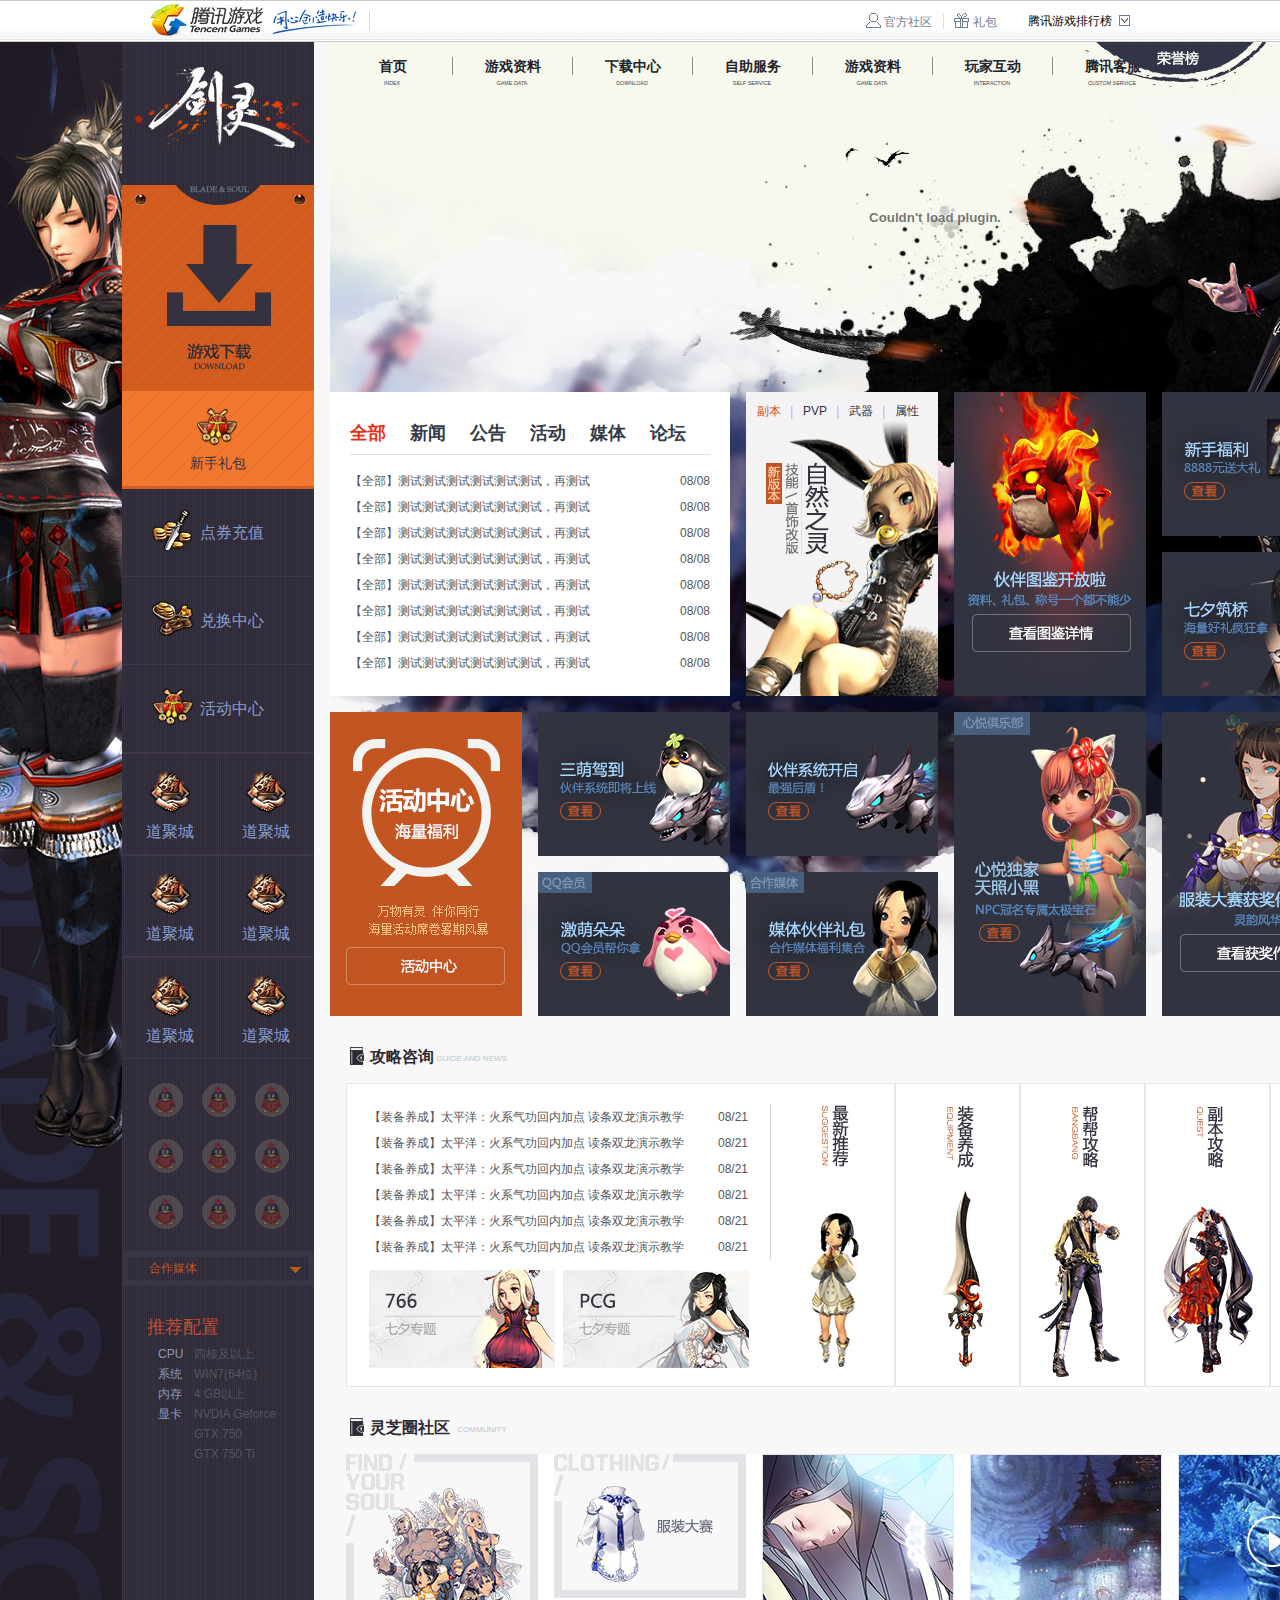
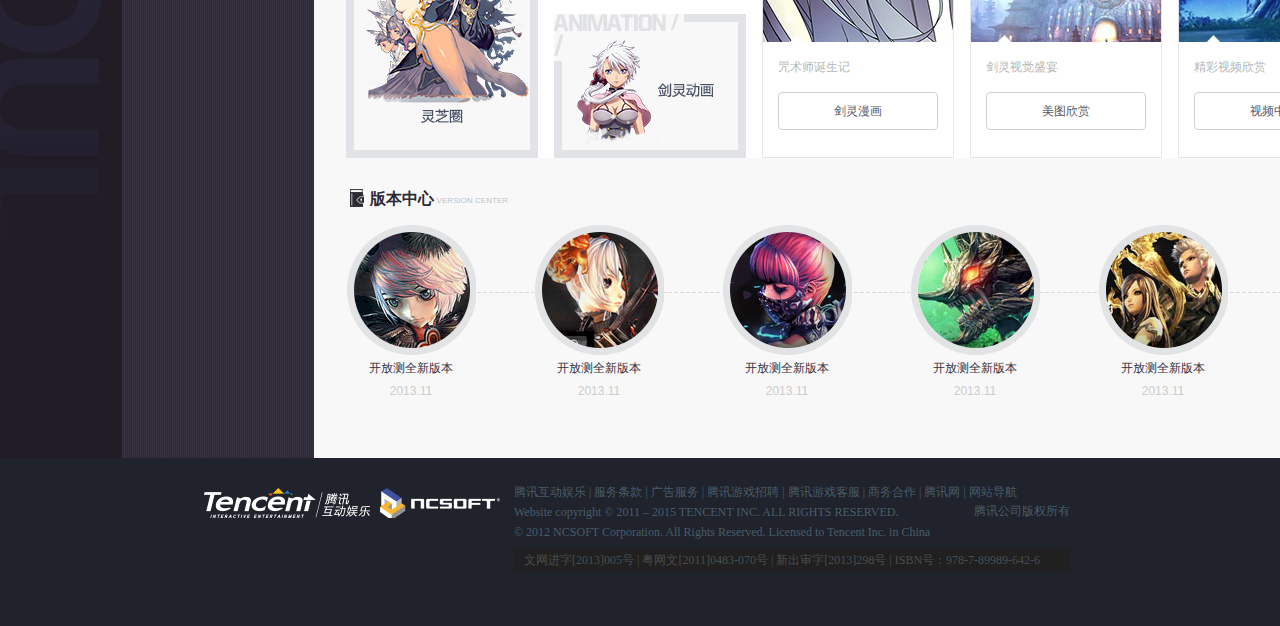
<file: jixiaopeng/css.yemian/剑灵/index.html>
<!DOCTYPE html>
<html lang="en">
<head>
<meta http-equiv="Content-Type" content="text/html; charset=UTF-8">

	<meta charset="UTF-8">
	<title>剑灵</title>
	
	
	

<link rel="stylesheet" type="text/css" href="index.css" media="all">
</head>
<body>
	<div class="header">
		<div class="top_wrap">
			<div class="top_tit clearfix">
				<h2>
					<a href="javascript:;">
					</a>
				</h2>
				<div class="top_rank">
					<a href="javascript:;">腾讯游戏排行榜</a><span></span>
				</div>
				<div class="top_gift clearfix">
					<a href="javascript:;" class="forum">官方社区</a>
					<a href="javascript:;" class="gift">礼包</a>
				</div>
			</div>
		</div>
	</div>

	<div class="main clearfix">
		<div class="rongyu">
			<a href="javascript:;"></a>
		</div>
		<!-- main left -->
		<div class="left_wrap">
			<div class="left_nav">
				<h1>
					<a href="javascript:;">剑灵</a>
				</h1>
				<a href="javascript:;" class="download">
					<i class="top_margin"></i>
					<i class="down_bg"></i>
				</a>
				<a href="javascript:;" class="libao">
					<i class="libao_bg"></i>
					<i class="libao_text">新手礼包</i>
					<i class="libao_bot"></i>
				</a>
				<ul class="service1 clearfix">
					<li>
						<a href="javascript:;">点券充值<i></i></a>
					</li>
					<li>
						<a href="javascript:;">兑换中心<i class="icon2"></i></a>
					</li>
					<li>
						<a href="javascript:;">活动中心<i class="icon3"></i></a>
					</li>
				</ul>
				<ul class="service2 clearfix"> 
					<li>
						<a href="https://wangyinwei1.github.io/webstroe/bladeSoul/javascript">道聚城<i></i></a>
					</li>
					<li>
						<a href="https://wangyinwei1.github.io/webstroe/bladeSoul/javascript">道聚城<i></i></a>
					</li>
					<li>
						<a href="https://wangyinwei1.github.io/webstroe/bladeSoul/javascript">道聚城<i></i></a>
					</li>
					<li>
						<a href="https://wangyinwei1.github.io/webstroe/bladeSoul/javascript">道聚城<i></i></a>
					</li>
					<li>
						<a href="https://wangyinwei1.github.io/webstroe/bladeSoul/javascript">道聚城<i></i></a>
					</li>
					<li>
						<a href="https://wangyinwei1.github.io/webstroe/bladeSoul/javascript">道聚城<i></i></a>
					</li>
				</ul>
				<ul class="iconser clearfix">
					<li>
						<a href="javascript:;"></a>
					</li>
					<li>
						<a href="javascript:;"></a>
					</li>
					<li>
						<a href="javascript:;"></a>
					</li>
					<li>
						<a href="javascript:;"></a>
					</li>
					<li>
						<a href="javascript:;"></a>
					</li>
					<li>
						<a href="javascript:;"></a>
					</li>
					<li>
						<a href="javascript:;"></a>
					</li>
					<li>
						<a href="javascript:;"></a>
					</li>
					<li>
						<a href="javascript:;"></a>
					</li>
				</ul>
				<div class="hezuo">
					合作媒体<i></i>
				</div>
				<div class="peizhi">
					<h4>推荐配置</h4>
					<p class="clearfix">
						<span>CPU</span>
						<i>四核及以上</i>
					</p>
					<p class="clearfix">
						<span>系统</span>
						<i>WIN7(64位)</i>
					</p>
					<p class="clearfix">
						<span>内存</span>
						<i>4 GB以上</i>
					</p>
					<p class="clearfix">
						<span>显卡</span>
						<i>NVDIA Geforce<br>
						   GTX 750<br>
						   GTX 750 Ti
						</i>
					</p>
				</div>
			</div>
		</div>
		<!-- main right -->
		<div class="right">
			<!-- main right nav -->
			<div class="main_nav">
				<div class="container clearfix">
					<dl>
						<dt>
							<a class="main_tit" href="javascript:;">首页</a>
							<span class="sub_tit">INDEX</span>
						</dt>
					</dl>
					<dl>
					<dt>
						<a class="main_tit" href="javascript:;">游戏资料</a>
						<span class="sub_tit">GAME DATA</span>
					</dt>
						<dd>
							<a href="javascript:;">游戏特色</a>
							<a href="javascript:;">职业介绍</a>
							<a href="javascript:;">新手指南</a>
							<a href="javascript:;">帮帮攻略</a>
							<a href="javascript:;">副本攻略</a>
						</dd>
					</dl>
					<dl>
					<dt>
						<a class="main_tit" href="javascript:;">下载中心</a>
						<span class="sub_tit">DOWNLOAD</span>
					</dt>
					<dd><a href="javascript:;">下载客户端</a></dd>
						<dd><a href="javascript:;">南天国体验服</a></dd>
					</dl>
					<dl>
					<dt>
						<a class="main_tit" href="javascript:;">自助服务</a>
						<span class="sub_tit">SELF SERVICE</span>
					</dt>
						<dd>
							<a href="javascript:;">安全模式</a>
							<a href="javascript:;">Q游助手</a>
							<a href="javascript:;">封停查询</a>
							<a href="javascript:;">被盗找回</a>
						</dd>
					</dl>
					<dl>
					<dt>
						<a class="main_tit" href="javascript:;">游戏资料</a>
						<span class="sub_tit">GAME DATA</span>
					</dt>
						<dd>
							<a href="javascript:;">游戏特色</a>
							<a href="javascript:;">职业介绍</a>
							<a href="javascript:;">新手指南</a>
							<a href="javascript:;">帮帮攻略</a>
							<a href="javascript:;">副本攻略</a>
						</dd>
					</dl>
					<dl>
					<dt>
						<a class="main_tit" href="javascript:;">玩家互动</a>
						<span class="sub_tit">INTERACTION
					</span></dt>
						<dd>
							<a href="javascript:;">洪门论坛</a>
							<a href="javascript:;">灵芝圈社区</a>
							<a href="javascript:;">剑灵微博</a>
							<a href="javascript:;">门派排行</a>
							<a href="javascript:;">比武场排行</a>
						</dd>
					</dl>
					<dl>
					<dt>
						<a class="main_tit" href="javascript:;">腾讯客服</a>
						<span class="sub_tit">CUSTOM SERVICE
					</span></dt>
						<dd>
							<a href="javascript:;">在线客服</a>
							<a href="javascript:;">客服专区</a>
							<a href="javascript:;">用户协议</a>
							<a href="javascript:;">玩家条例</a>
						</dd>
					</dl>
				</div>
			</div>
			<!-- main right flash -->
			<embed id="flash" name="swfcontent_swf_embed" src="main0813.swf" base="" wmode="transparent" allowfullscreen="true" allowscriptaccess="always" quality="high" flashvars="" type="application/x-shockwave-flash" pluginspage="http://www.macromedia.com/go/getflashplayer" height="350" width="1046">
			<!-- main right bot -->
			<div class="right_bot clearfix">
				<!-- right bot left_cards -->
				<div class="left_cards">
					<div class="btn clearfix">
						<span class="selected"></span>
						<span></span>
						<span></span>
						<span></span>
						<span></span>
						<span></span>
					</div>
					<ul class="clearfix">
						<li class="list">
							<a href="javascript:;">
								<img src="1439778997994138510.jpg">
							</a>
						</li>
						<li class="list">
							<a href="javascript:;">
								<img src="1439504087871629187.jpg">
							</a>
						</li>
						<li class="list">
							<a href="javascript:;">
								<img src="1439428454035815543.jpg">
							</a>
						</li>
						<li class="list">
							<a href="javascript:;">
								<img src="1439426846610791511.jpg">
							</a>
						</li>
						<li class="list">
							<a href="javascript:;">
								<img src="1437612603511795255.jpg">
							</a>
						</li>
						<li class="list">
							<a href="javascript:;">
								<img src="1437444920013290952.jpg">
							</a>
						</li>
					</ul>
				</div>
				<!-- right bot right_box -->
				<div class="right_box clearfix">
					<!-- right box right_news -->
					<div class="right_news">
						<h2 class="clearfix">
							<span class="selected">全部</span>
							<span>新闻</span>
							<span>公告</span>
							<span>活动</span>
							<span>媒体</span>
							<span>论坛</span>
						</h2>
						<ul>
							<li class="list">
								<ul class="clearfix">
									<li class="clearfix">
										<a href="javascript:;">【全部】测试测试测试测试测试测试，再测试</a><i>08/08</i>
									</li>
									<li class="clearfix">
										<a href="javascript:;">【全部】测试测试测试测试测试测试，再测试</a><i>08/08</i>
									</li>
									<li class="clearfix">
										<a href="javascript:;">【全部】测试测试测试测试测试测试，再测试</a><i>08/08</i>
									</li>
									<li class="clearfix">
										<a href="javascript:;">【全部】测试测试测试测试测试测试，再测试</a><i>08/08</i>
									</li>
									<li class="clearfix">
										<a href="javascript:;">【全部】测试测试测试测试测试测试，再测试</a><i>08/08</i>
									</li>
									<li class="clearfix">
										<a href="javascript:;">【全部】测试测试测试测试测试测试，再测试</a><i>08/08</i>
									</li>
									<li class="clearfix">
										<a href="javascript:;">【全部】测试测试测试测试测试测试，再测试</a><i>08/08</i>
									</li>
									<li class="clearfix">
										<a href="javascript:;">【全部】测试测试测试测试测试测试，再测试</a><i>08/08</i>
									</li>
								</ul>
							</li>
							<li class="list">
								<ul class="clearfix">
									<li class="clearfix">
										<a href="javascript:;">【新闻】测试测试测试测试测试测试，再测试</a><i>08/09</i>
									</li>
									<li class="clearfix">
										<a href="javascript:;">【新闻】测试测试测试测试测试测试，再测试</a><i>08/09</i>
									</li>
									<li class="clearfix">
										<a href="javascript:;">【新闻】测试测试测试测试测试测试，再测试</a><i>08/09</i>
									</li>
									<li class="clearfix">
										<a href="javascript:;">【新闻】测试测试测试测试测试测试，再测试</a><i>08/09</i>
									</li>
									<li class="clearfix">
										<a href="javascript:;">【新闻】测试测试测试测试测试测试，再测试</a><i>08/09</i>
									</li>
									<li class="clearfix">
										<a href="javascript:;">【新闻】测试测试测试测试测试测试，再测试</a><i>08/09</i>
									</li>
									<li class="clearfix">
										<a href="javascript:;">【新闻】测试测试测试测试测试测试，再测试</a><i>08/09</i>
									</li>
									<li class="clearfix">
										<a href="javascript:;">【新闻】测试测试测试测试测试测试，再测试</a><i>08/09</i>
									</li>
								</ul>
							</li>
							<li class="list">
								<ul class="clearfix">
									<li class="clearfix">
										<a href="javascript:;">【公告】测试测试测试测试测试测试，再测试</a><i>08/10</i>
									</li>
									<li class="clearfix">
										<a href="javascript:;">【公告】测试测试测试测试测试测试，再测试</a><i>08/10</i>
									</li>
									<li class="clearfix">
										<a href="javascript:;">【公告】测试测试测试测试测试测试，再测试</a><i>08/10</i>
									</li>
									<li class="clearfix">
										<a href="javascript:;">【公告】测试测试测试测试测试测试，再测试</a><i>08/10</i>
									</li>
									<li class="clearfix">
										<a href="javascript:;">【公告】测试测试测试测试测试测试，再测试</a><i>08/10</i>
									</li>
									<li class="clearfix">
										<a href="javascript:;">【公告】测试测试测试测试测试测试，再测试</a><i>08/10</i>
									</li>
									<li class="clearfix">
										<a href="javascript:;">【公告】测试测试测试测试测试测试，再测试</a><i>08/10</i>
									</li>
									<li class="clearfix">
										<a href="javascript:;">【公告】测试测试测试测试测试测试，再测试</a><i>08/10</i>
									</li>
								</ul>
							</li>
							<li class="list">
								<ul class="clearfix">
									<li class="clearfix">
										<a href="javascript:;">【活动】测试测试测试测试测试测试，再测试</a><i>08/11</i>
									</li>
									<li class="clearfix">
										<a href="javascript:;">【活动】测试测试测试测试测试测试，再测试</a><i>08/11</i>
									</li>
									<li class="clearfix">
										<a href="javascript:;">【活动】测试测试测试测试测试测试，再测试</a><i>08/11</i>
									</li>
									<li class="clearfix">
										<a href="javascript:;">【活动】测试测试测试测试测试测试，再测试</a><i>08/11</i>
									</li>
									<li class="clearfix">
										<a href="javascript:;">【活动】测试测试测试测试测试测试，再测试</a><i>08/11</i>
									</li>
									<li class="clearfix">
										<a href="javascript:;">【活动】测试测试测试测试测试测试，再测试</a><i>08/11</i>
									</li>
									<li class="clearfix">
										<a href="javascript:;">【活动】测试测试测试测试测试测试，再测试</a><i>08/11</i>
									</li>
									<li class="clearfix">
										<a href="javascript:;">【活动】测试测试测试测试测试测试，再测试</a><i>08/11</i>
									</li>
								</ul>
							</li>
							<li class="list">
								<ul class="clearfix">
									<li class="clearfix">
										<a href="javascript:;">【娱乐】测试测试测试测试测试测试，再测试</a><i>08/12</i>
									</li>
									<li class="clearfix">
										<a href="javascript:;">【娱乐】测试测试测试测试测试测试，再测试</a><i>08/12</i>
									</li>
									<li class="clearfix">
										<a href="javascript:;">【娱乐】测试测试测试测试测试测试，再测试</a><i>08/12</i>
									</li>
									<li class="clearfix">
										<a href="javascript:;">【娱乐】测试测试测试测试测试测试，再测试</a><i>08/12</i>
									</li>
									<li class="clearfix">
										<a href="javascript:;">【娱乐】测试测试测试测试测试测试，再测试</a><i>08/12</i>
									</li>
									<li class="clearfix">
										<a href="javascript:;">【娱乐】测试测试测试测试测试测试，再测试</a><i>08/12</i>
									</li>
									<li class="clearfix">
										<a href="javascript:;">【娱乐】测试测试测试测试测试测试，再测试</a><i>08/12</i>
									</li>
									<li class="clearfix">
										<a href="javascript:;">【娱乐】测试测试测试测试测试测试，再测试</a><i>08/12</i>
									</li>
								</ul>
							</li>
							<li class="list">
								<ul class="clearfix">
									<li class="clearfix">
										<a href="javascript:;">【论坛】测试测试测试测试测试测试，再测试</a><i>08/13</i>
									</li>
									<li class="clearfix">
										<a href="javascript:;">【论坛】测试测试测试测试测试测试，再测试</a><i>08/13</i>
									</li>
									<li class="clearfix">
										<a href="javascript:;">【论坛】测试测试测试测试测试测试，再测试</a><i>08/13</i>
									</li>
									<li class="clearfix">
										<a href="javascript:;">【论坛】测试测试测试测试测试测试，再测试</a><i>08/13</i>
									</li>
									<li class="clearfix">
										<a href="javascript:;">【论坛】测试测试测试测试测试测试，再测试</a><i>08/13</i>
									</li>
									<li class="clearfix">
										<a href="javascript:;">【论坛】测试测试测试测试测试测试，再测试</a><i>08/13</i>
									</li>
									<li class="clearfix">
										<a href="javascript:;">【论坛】测试测试测试测试测试测试，再测试</a><i>08/13</i>
									</li>
									<li class="clearfix">
										<a href="javascript:;">【论坛】测试测试测试测试测试测试，再测试</a><i>08/13</i>
									</li>
								</ul>
							</li>
						</ul>
					</div>
					<!-- right box right_pvp  -->
					<div class="right_pvp">
						<div class="btn clearfix">
							<span class="selected">副本</span><i></i>
							<span>PVP</span><i></i>
							<span>武器</span><i></i>
							<span>属性</span>
						</div>
						<ul class="clearfix">
							<li class="list">
								<a href="javascript:;">
									<img src="1435110160345765478.jpg">
								</a>
							</li>
							<li class="list">
								<a href="javascript:;">
									<img src="1435110228315618486.jpg">
								</a>
							</li>
							<li class="list">
								<a href="javascript:;">
									<img src="1435110270385539373.jpg">
								</a>
							</li>
							<li class="list">
								<a href="javascript:;">
									<img src="1435863200169968564.jpg">
								</a>
							</li>
						</ul>
					</div>
					<!-- right box blackbox1 -->
					<a href="javascript:;" class="blackbox"> 
						<img src="1439430062486294094.jpg">
					</a>
					<!-- right box blackbox2 -->
					<ul class="blackbox">
						<li>
							<a href="javascript:;">
								<img src="1435634039644860166.jpg">
							</a>
						</li>
						<li>
							<a href="javascript:;">
								<img src="1440024723351420866.jpg">
							</a>
						</li>
					</ul>
					<a href="javascript:;" class="blackbox"> 
						<img src="ecenter.jpg">
					</a>
					<ul class="blackbox">
						<li>
							<a href="javascript:;">
								<img src="1438042863777045235.jpg">
							</a>
						</li>
						<li>
							<a href="javascript:;">
								<img src="1440035966480791404.jpg">
							</a>
						</li>
					</ul>
					<ul class="blackbox">
						<li>
							<a href="javascript:;">
								<img src="1438911096313272064.jpg">
							</a>
						</li>
						<li>
							<a href="javascript:;">
								<img src="1439861487997914842.jpg">
							</a>
						</li>
					</ul>
					<a href="javascript:;" class="blackbox"> 
						<img src="1439430247131524351.jpg">
					</a>
					<a href="javascript:;" class="blackbox"> 
						<img src="1439344882755056538.jpg">
					</a>
				</div>
				<!-- right bot right_info -->
				<div class="right_info">
					<h2><a href="javascript:;">攻略咨询</a><i>GUIDE AND NEWS</i></h2>
					<div class="info_cont clearfix">
						<div class="info_news clearfix">
							<p class="clearfix">
								<a href="https://wangyinwei1.github.io/webstroe/bladeSoul/javascript">【装备养成】太平洋：火系气功回内加点 读条双龙演示教学</a>
								<i>08/21</i>
							</p>
							<p class="clearfix">
								<a href="https://wangyinwei1.github.io/webstroe/bladeSoul/javascript">【装备养成】太平洋：火系气功回内加点 读条双龙演示教学</a>
								<i>08/21</i>
							</p>
							<p class="clearfix">
								<a href="https://wangyinwei1.github.io/webstroe/bladeSoul/javascript">【装备养成】太平洋：火系气功回内加点 读条双龙演示教学</a>
								<i>08/21</i>
							</p>
							<p class="clearfix">
								<a href="https://wangyinwei1.github.io/webstroe/bladeSoul/javascript">【装备养成】太平洋：火系气功回内加点 读条双龙演示教学</a>
								<i>08/21</i>
							</p>
							<p class="clearfix">
								<a href="https://wangyinwei1.github.io/webstroe/bladeSoul/javascript">【装备养成】太平洋：火系气功回内加点 读条双龙演示教学</a>
								<i>08/21</i>
							</p>
							<p class="clearfix">
								<a href="https://wangyinwei1.github.io/webstroe/bladeSoul/javascript">【装备养成】太平洋：火系气功回内加点 读条双龙演示教学</a>
								<i>08/21</i>
							</p>
							<a class="info_img" href="javascript:;">
								<img src="1440034616468198505.jpg">
							</a>
							<a class="info_img" href="javascript:;">
								<img src="1440034699365322179.jpg">
							</a>
						</div>
						<ul class="info_pic clearfix">
							<li>
								<a href="javascript:;">
									<img src="gpic_1.png">
								</a>
							</li>
							<li>
								<a href="javascript:;">
									<img src="gpic_2.png">
								</a>
							</li>
							<li>
								<a href="javascript:;">
									<img src="gpic_3.png">
								</a>
							</li>
							<li>
								<a href="javascript:;">
									<img src="gpic_4.png">
								</a>
							</li>
							<li>
								<a href="javascript:;">
									<img src="gpic_5.png">
								</a>
							</li>
							<li>
								<a href="javascript:;">
									<img src="gpic_6.png">
								</a>
							</li>
							<li>
								<a href="javascript:;">
									<img src="gpic_7.png">
								</a>
							</li>
							<li>
								<a href="javascript:;">
									<img src="gpic_8.png">
								</a>
							</li>
						</ul>
					</div>
				</div>
				<div class="right_info another">
					<h2><a href="javascript:;">灵芝圈社区</a><i>COMMUNITY</i></h2>
					<div class="info_cont clearfix">
						<div class="playbtn">
							<a href="javascript:;">
								<img src="1435104385485000516.jpg">
							</a>
						</div>
						<div class="animate">
							<a href="javascript:;">
								<img src="1435194547230061514.jpg">
							</a>
							<div class="clearfix">
								<a href="javascript:;">
									<img src="1435194565591271868.jpg">
								</a>
								<a href="javascript:;">
									<img src="1435194583316977406.jpg">
								</a>
							</div>
						</div>
						<ul class="comic clearfix">
							<li>
								<a class="comic_img" href="javascript:;">
									<img src="commulnk_1.jpg">
								</a>
								<p>咒术师诞生记</p>
								<a class="comic_name" href="javascript:;">剑灵漫画</a>
							</li>
							<li>
								<a class="comic_img" href="javascript:;">
									<img src="commulnk_2.jpg">
								</a>
								<p>剑灵视觉盛宴</p>
								<a class="comic_name" href="javascript:;">美图欣赏</a>
							</li>
							<li>
								<a class="comic_img" href="javascript:;">
									<img src="commulnk_3.jpg">
								</a>
								<p>精彩视频欣赏</p>
								<a class="comic_name" href="javascript:;">视频中心</a>
							</li>
						</ul>
					</div>
				</div>
				<div class="right_info version">
					<h2><a href="javascript:;">版本中心</a><i>VERSION CENTER</i></h2>
					<div class="player">
						<i class="bgline"></i>
						<ul class="clearfix">
							<li>
								<a href="javascript:;">
									<img src="vpic_1.jpg">
								</a>
								<i class="shalter"></i>
								<p>开放测全新版本</p>
								<span>2013.11</span>
							</li>
							<li>
								<a href="javascript:;">
									<img src="vpic_2.jpg">
								</a>
								<i class="shalter"></i>
								<p>开放测全新版本</p>
								<span>2013.11</span>
							</li>
							<li>
								<a href="javascript:;">
									<img src="vpic_3.jpg">
								</a>
								<i class="shalter"></i>
								<p>开放测全新版本</p>
								<span>2013.11</span>
							</li>
							<li>
								<a href="javascript:;">
									<img src="vpic_4.jpg">
								</a>
								<i class="shalter"></i>
								<p>开放测全新版本</p>
								<span>2013.11</span>
							</li>
							<li>
								<a href="javascript:;">
									<img src="vpic_5.jpg">
								</a>
								<i class="shalter"></i>
								<p>开放测全新版本</p>
								<span>2013.11</span>
							</li>
							<li>
								<a href="javascript:;">
									<img src="vpic_6.jpg">
								</a>
								<i class="shalter"></i>
								<p>开放测全新版本</p>
								<span>2013.11</span>
							</li>
							<li>
								<a href="javascript:;">
									<img src="vpic_7.jpg">
								</a>
								<i class="shalter"></i>
								<p>开放测全新版本</p>
								<span>2013.11</span>
							</li>
							<li>
								<a href="javascript:;">
									<img src="vpic_8.jpg">
								</a>
								<i class="shalter"></i>
								<p>开放测全新版本</p>
								<span>2013.11</span>
							</li>
						</ul>
					</div>
				</div>
			</div>
		</div>
	</div>

	<div class="footer clearfix">
		<div class="logo1">
			<a href="javascript:;"></a>
		</div>
		<div class="logo2">
			<a href="javascript:;"></a>
		</div>
		<div class="footer_text">
            <p>
                <a href="javascript:;">腾讯互动娱乐</a><span class="foot-split">|</span><a href="javascript:;">服务条款</a><span class="foot-split">|</span><a href="javascript:;">广告服务</a><span class="foot-split">|</span><a href="javascript:;">腾讯游戏招聘</a><span class="foot-split">|</span><a href="javascript:;">腾讯游戏客服</a><span class="foot-split">|</span><a href="javascript:;">商务合作</a><span class="foot-split">|</span><a href="javascript:;">腾讯网</a><span class="foot-split">|</span><a href="javascript:;">网站导航</a>
            </p>
            <p class="clearfix">
	            <a href="javascript:;" class="copyright">腾讯公司版权所有</a>Website copyright © 2011 – 2015 TENCENT INC. ALL RIGHTS RESERVED.
            </p>
            <p>© 2012 NCSOFT Corporation. All Rights Reserved. Licensed to Tencent Inc. in China</p>
            <p class="license">文网进字[2013]005号<span class="foot-split">|</span><em><a href="javascript:;">粤网文[2011]0483-070号</a></em><span class="foot-split">|</span>新出审字[2013]298号<span class="foot-split">|</span>ISBN号：978-7-89989-642-6</p>
        </div>
	</div>

</body>
</html>
</file>
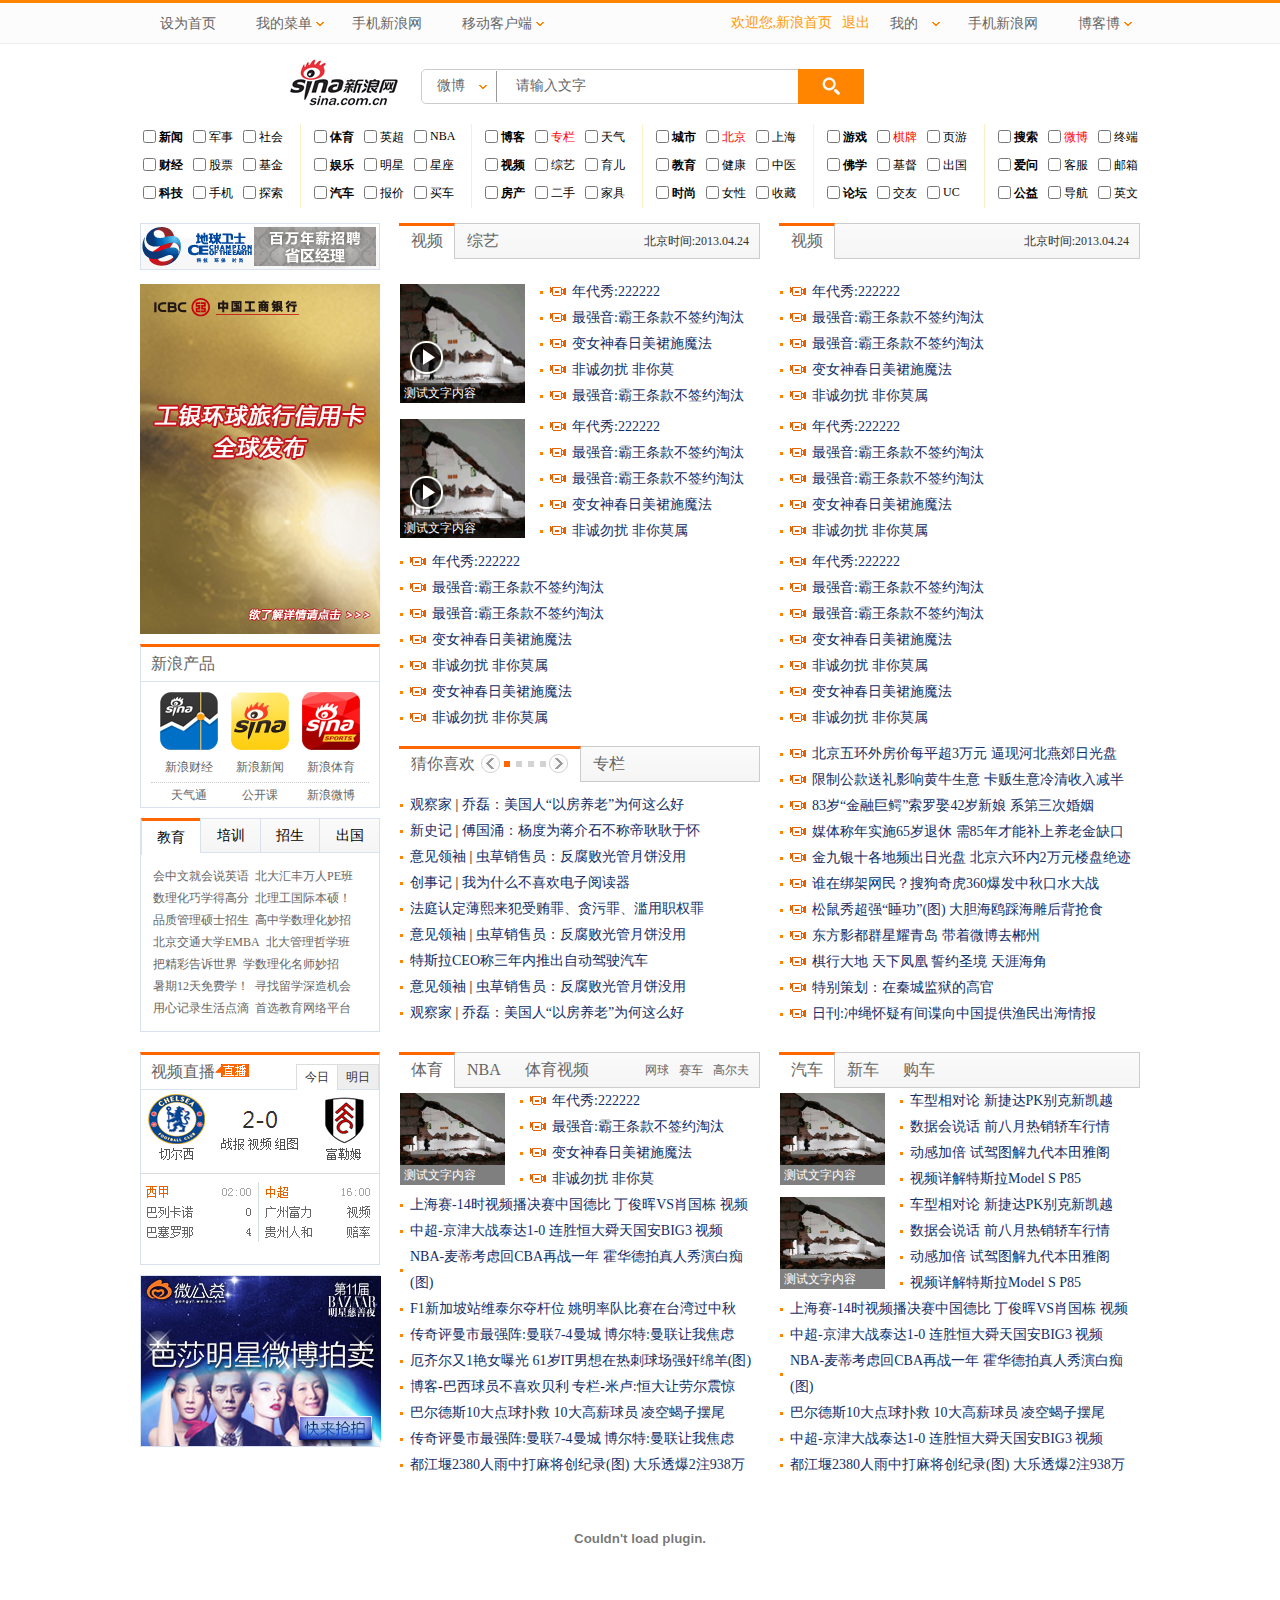
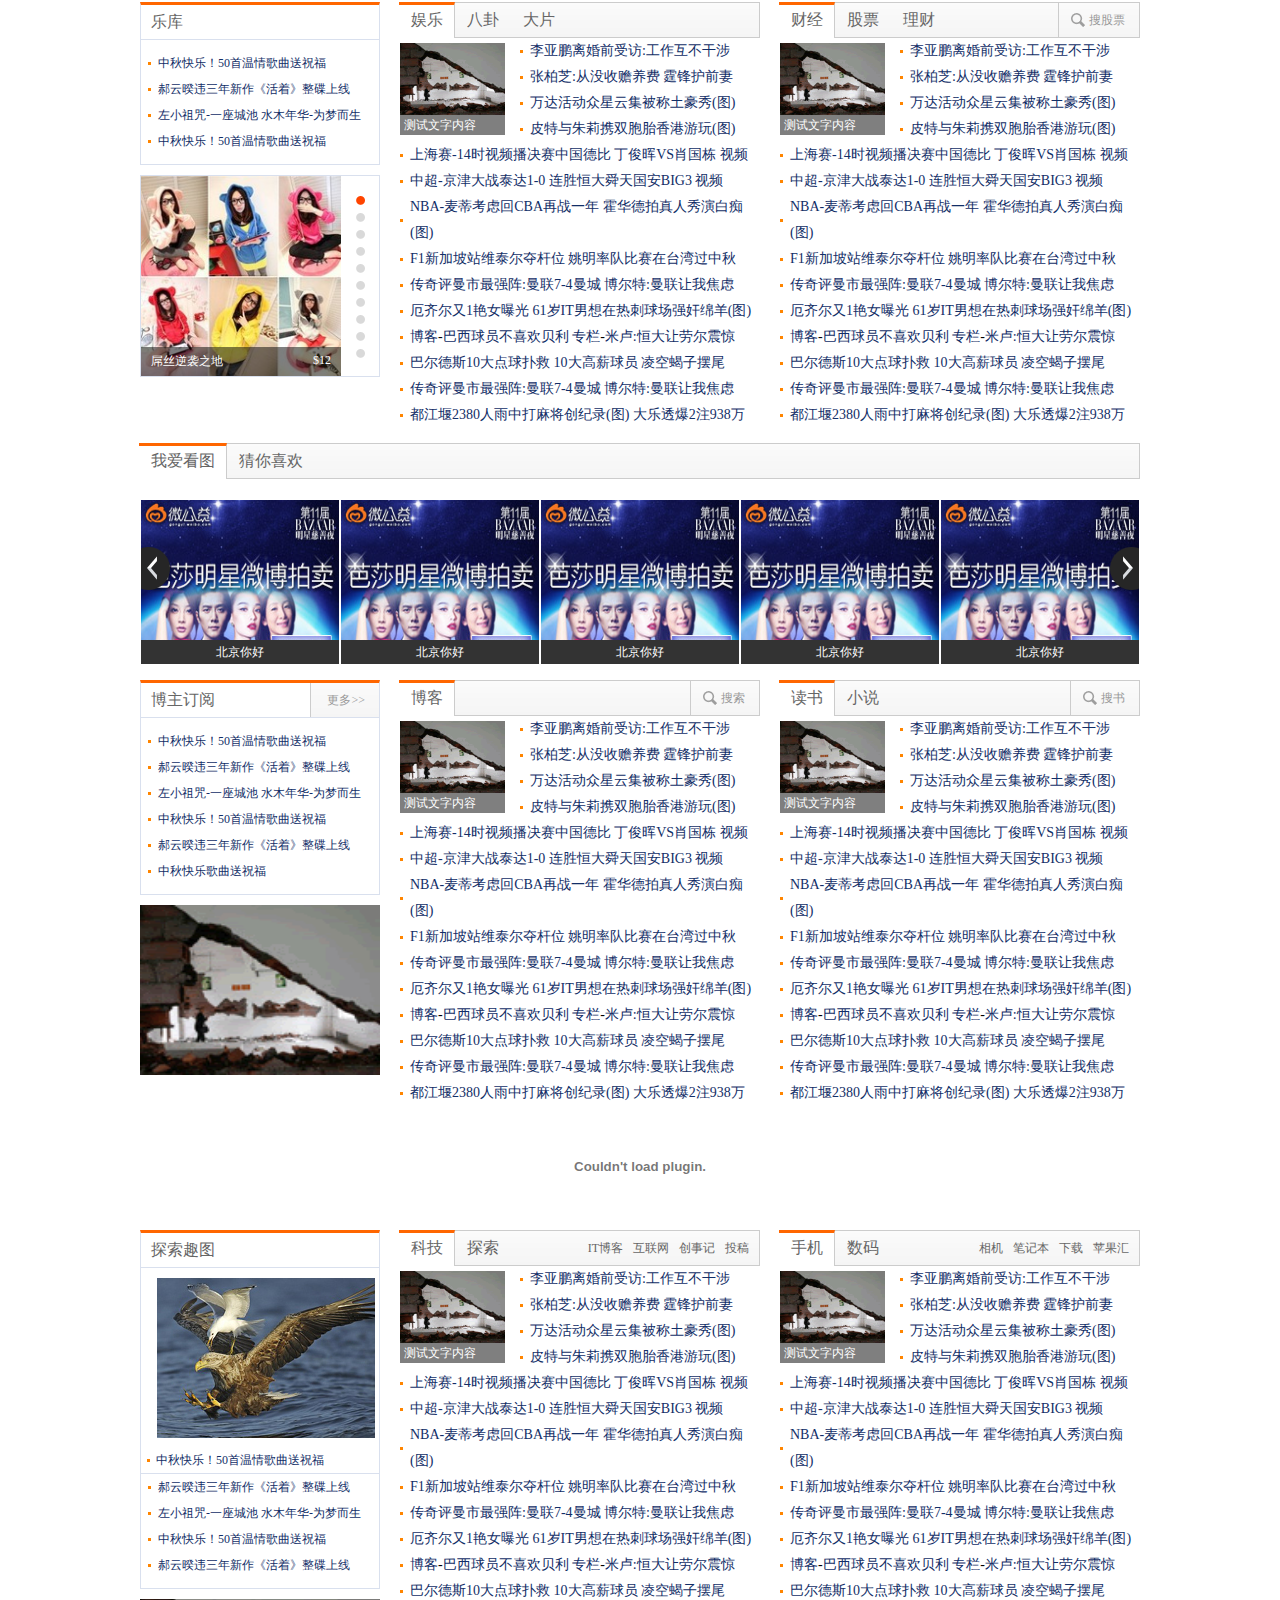
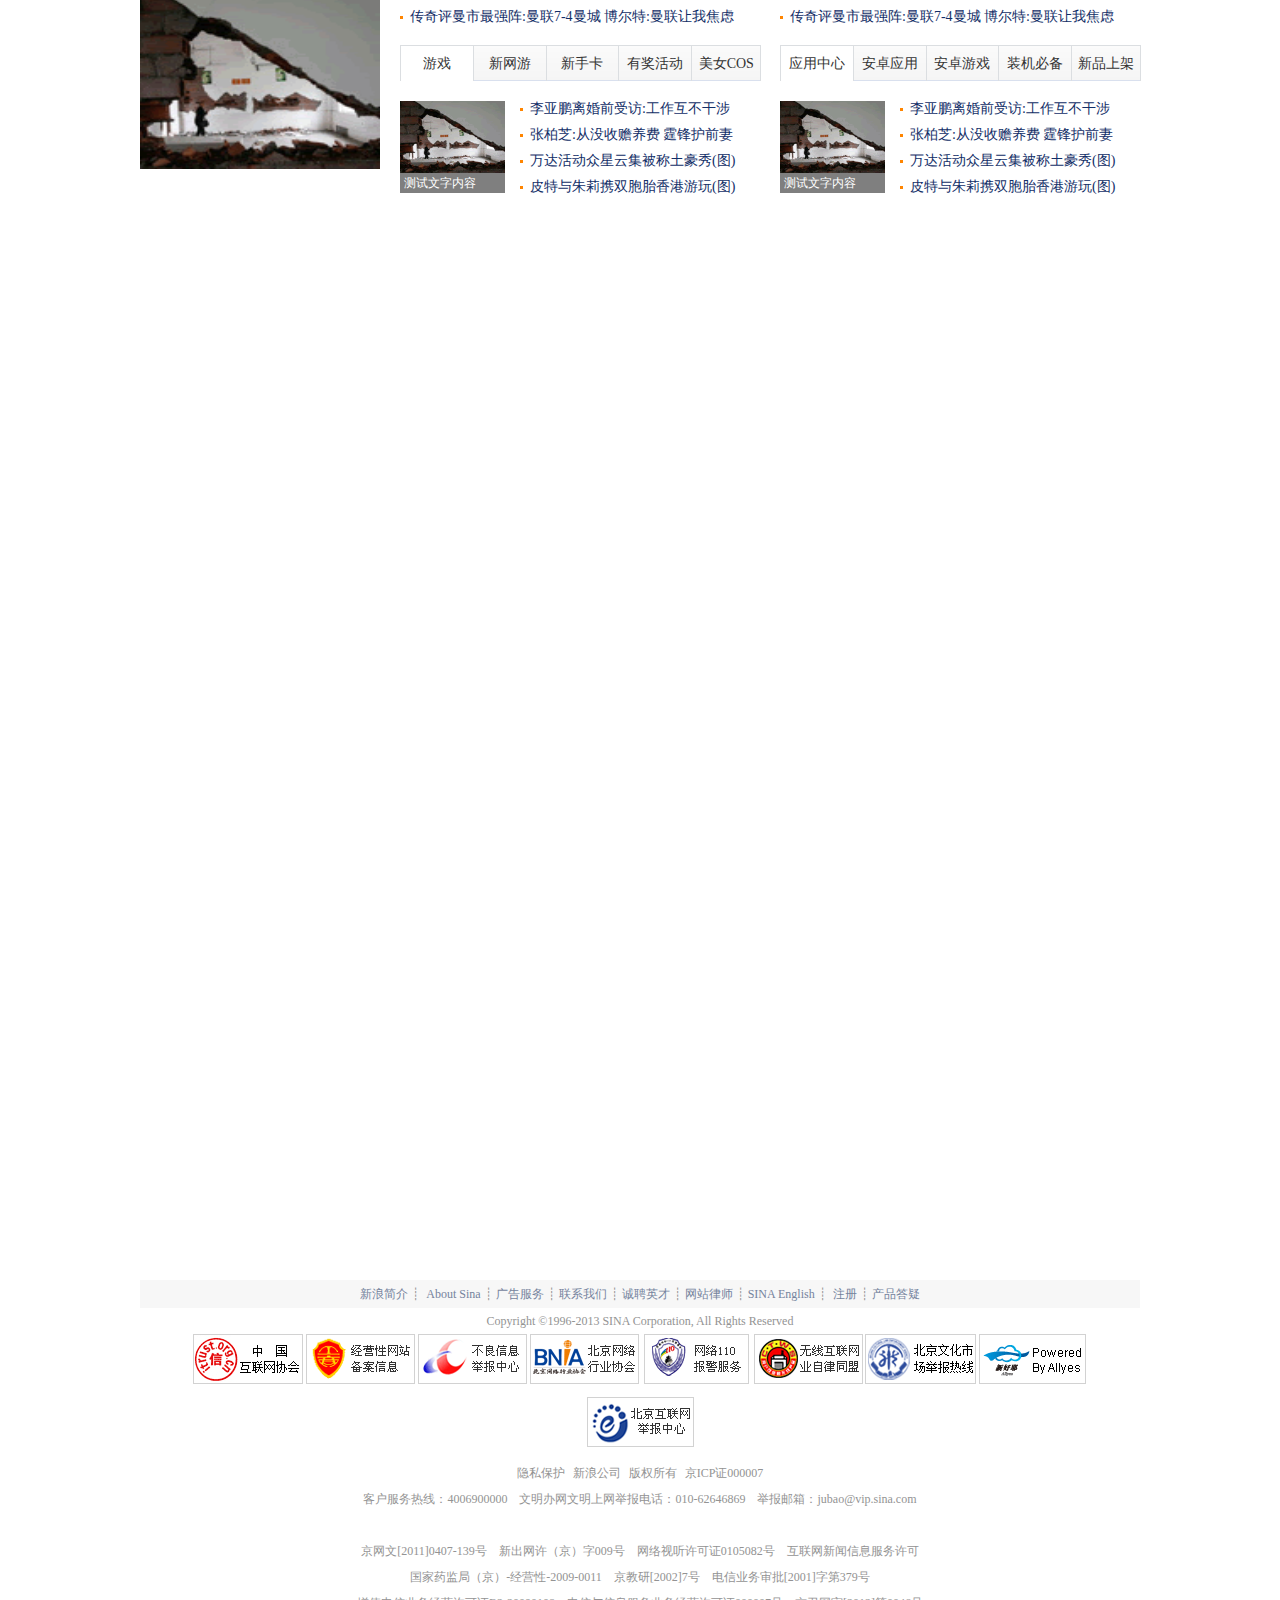
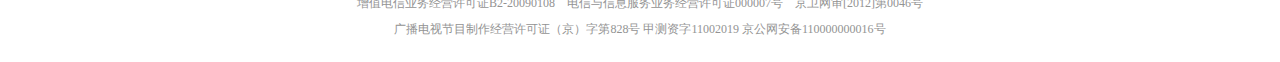
<file: jixiaopeng/css.yemian/新浪首页/index.html>
<!doctype html>
<html>
<head>
<meta charset="utf-8">
<title></title>
 
<link href="css/conmmon.css" type="text/css" rel="stylesheet">
<link href="css/index.css" type="text/css" rel="stylesheet">
 
 
 
</head>

<body>
<div class="headerBar">
	<div class="header" id="header">
    	<ul class="leftNav">
        	<li><a href="#">设为首页</a></li>
        	<li   id="wodemenu">
            	<a href="#">我的菜单<i></i></a>
                <div class="showList" id="showlist-1">
                	<dl>
                    	<dd><a href="#">内容1</a></dd>
                    	<dd><a href="#">内容2</a></dd>
                    	<dd><a href="#">内容3</a></dd>
                    	<dd><a href="#">内容4</a></dd>
                    	<dd><a href="#">内容5</a></dd>
                    </dl>
                </div>
            </li>
        	<li><a href="#">手机新浪网</a></li>
        	<li id="app"><a href="#">移动客户端<i></i></a>
            	<div class="showList" id="showlist-2">
                	<dl>
                    	<dd><a href="#">内容1</a></dd>
                    	<dd><a href="#">内容2</a></dd>
                    	<dd><a href="#">内容3</a></dd>
                    	<dd><a href="#">内容4</a></dd>
                    	<dd><a href="#">内容5</a></dd>
                    </dl>
                </div>
            </li>
        </ul>
        <ul class="leftNav leftNav_right">
        	<li id="wode">
            	<a href="#" style="padding-right:30px;">我的<i></i></a>
                <div class="showList"  id="showlist-3">
                	<dl>
                    	<dd><a href="#">内容1</a></dd>
                    	<dd><a href="#">内容2</a></dd>
                    	<dd><a href="#">内容3</a></dd>
                    	<dd><a href="#">内容4</a></dd>
                    	<dd><a href="#">内容5</a></dd>
                    </dl>
                </div>
            </li>
        	<li><a href="#">手机新浪网</a></li>
        	<li id="boke" ><a href="#">博客博<i></i></a>
            	<div class="showList" style="position:absolute; z-index:2;" id="showlist-4">
                	<dl>
                    	<dd><a href="#">内容1</a></dd>
                    	<dd><a href="#">内容2</a></dd>
                    	<dd><a href="#">内容3</a></dd>
                    	<dd><a href="#">内容4</a></dd>
                    	<dd><a href="#">内容5</a></dd>
                    </dl>
                </div>
            </li>
        </ul>
        <ul class="navUser">
        	<li class="clearfix"><span>欢迎您,</span><a href="#" class="userName">新浪首页</a><a href="#">退出</a></li>
        </ul>
		<ul class="login hide">
        	<li><a href="#">登陆</a>
            	<div class="showLogin">
                	<div class="showLoginBg"></div>
                    <div class="showLoginList">
                    	这里是登陆内容
                    </div>
                </div>
            </li>
        </ul>
    </div>
</div>
<div class="hr_15"></div>
<div class="logoWarp clearfix">
	<a href="javascript:;" class="logo"></a>
    <div class="scarchBox">
    	<span class="searchTxt">
        	微博
        </span>
        <div class="plece">
        	<span>请输入文字</span>
        	<input type="text" class="searchInputs">
        </div>
        <a href="javascript:;" class="searchBtn"><input type="button" class=""></a>
    	<ul class="list">
        	<li><a href="#">微博</a></li>
        	<li><a href="#">邮箱</a></li>
        	<li><a href="#">图片</a></li>
        	<li><a href="#">新闻</a></li>
        	<li><a href="#">更多&gt;&gt;</a></li>
        </ul>
    </div>
</div>
<div class="hr_15"></div>
 
<div class="listNav comWidth clearfix"  id="box1">
	<div class="list_item_box">
		<ul class="list_item"><li><label><input type="checkbox"><span><strong>新闻</strong></span></label></li><li><label><input type="checkbox"><span>军事</span></label></li><li><label><input type="checkbox"><span>社会</span></label></li></ul>
		<ul class="list_item"><li><label><input type="checkbox"><span><strong>财经</strong></span></label></li><li><label><input type="checkbox"><span>股票</span></label></li><li><label><input type="checkbox"><span>基金</span></label></li></ul>
		<ul class="list_item"><li><label><input type="checkbox"><span><strong>科技</strong></span></label></li><li><label><input type="checkbox"><span>手机</span></label></li><li><label><input type="checkbox"><span>探索</span></label></li></ul>
	</div>
	<div class="list_item_box">
		<ul class="list_item"><li><label><input type="checkbox"><span><strong>体育</strong></span></label></li><li><label><input type="checkbox"><span>英超</span></label></li><li><label><input type="checkbox"><span>NBA</span></label></li></ul>
		<ul class="list_item"><li><label><input type="checkbox"><span><strong>娱乐</strong></span></label></li><li><label><input type="checkbox"><span>明星</span></label></li><li><label><input type="checkbox"><span>星座</span></label></li></ul>
		<ul class="list_item"><li><label><input type="checkbox"><span><strong>汽车</strong></span></label></li><li><label><input type="checkbox"><span>报价</span></label></li><li><label><input type="checkbox"><span>买车</span></label></li></ul>
	</div>
	<div class="list_item_box">
		<ul class="list_item"><li><label><input type="checkbox"><span><strong>博客</strong></span></label></li><li><label><input type="checkbox"><span class="red">专栏</span></label></li><li><label><input type="checkbox"><span>天气</span></label></li></ul>
		<ul class="list_item"><li><label><input type="checkbox"><span><strong>视频</strong></span></label></li><li><label><input type="checkbox"><span>综艺</span></label></li><li><label><input type="checkbox"><span>育儿</span></label></li></ul>
		<ul class="list_item"><li><label><input type="checkbox"><span><strong>房产</strong></span></label></li><li><label><input type="checkbox"><span>二手</span></label></li><li><label><input type="checkbox"><span>家具</span></label></li></ul>
	</div>
	<div class="list_item_box">
		<ul class="list_item"><li><label><input type="checkbox"><span><strong>城市</strong></span></label></li><li><label><input type="checkbox"><span class="red">北京</span></label></li><li><label><input type="checkbox"><span>上海</span></label></li></ul>
		<ul class="list_item"><li><label><input type="checkbox"><span><strong>教育</strong></span></label></li><li><label><input type="checkbox"><span>健康</span></label></li><li><label><input type="checkbox"><span>中医</span></label></li></ul>
		<ul class="list_item"><li><label><input type="checkbox"><span><strong>时尚</strong></span></label></li><li><label><input type="checkbox"><span>女性</span></label></li><li><label><input type="checkbox"><span>收藏</span></label></li></ul>
	</div>
	<div class="list_item_box">
		<ul class="list_item"><li><label><input type="checkbox"><span><strong>游戏</strong></span></label></li><li><label><input type="checkbox"><span class="red">棋牌</span></label></li><li><label><input type="checkbox"><span>页游</span></label></li></ul>
		<ul class="list_item"><li><label><input type="checkbox"><span><strong>佛学</strong></span></label></li><li><label><input type="checkbox"><span>基督</span></label></li><li><label><input type="checkbox"><span>出国</span></label></li></ul>
		<ul class="list_item"><li><label><input type="checkbox"><span><strong>论坛</strong></span></label></li><li><label><input type="checkbox"><span>交友</span></label></li><li><label><input type="checkbox"><span>UC</span></label></li></ul>
	</div>
	<div class="list_item_box last">
		<ul class="list_item"><li><label><input type="checkbox"><span><strong>搜索</strong></span></label></li><li><label><input type="checkbox"><span class="red">微博</span></label></li><li><label><input type="checkbox"><span>终端</span></label></li></ul>
		<ul class="list_item"><li><label><input type="checkbox"><span><strong>爱问</strong></span></label></li><li><label><input type="checkbox"><span>客服</span></label></li><li><label><input type="checkbox"><span>邮箱</span></label></li></ul>
		<ul class="list_item"><li><label><input type="checkbox"><span><strong>公益</strong></span></label></li><li><label><input type="checkbox"><span>导航</span></label></li><li><label><input type="checkbox"><span>英文</span></label></li></ul>
	</div>
</div>
<div class="hr_15"></div>
<div class="main comWidth clearfix">
	<div class="leftAd fl">
    	<div class="adSm bor">
			<a href="#"><img src="img/smad.png" class="img" alt=""></a>
		</div>
		<div class="adLeft_b">
			<a href="#"><img src="img/512108.jpg" class="img"></a>
		</div>
		<div class="hr_10"></div>
		<div class="sinaCp bor bor_t">
			<div class="comTitle_f bor_b">
				<h3><a href="#">新浪产品</a></h3>
			</div>
			<div class="sinaCp_List pt10 txtCen">
				<a href="#"><img src="img/U8455P30DT20130904115518.png">新浪财经</a>
				<a href="#"><img src="img/U8455P30DT20130507113421.png">新浪新闻</a>
				<a href="#"><img src="img/U1022P30DT20130725092340.png">新浪体育</a>
			</div>
			<div class="sinaCp_txt txtCen">
				<a href="#">天气通</a>
				<a href="#">公开课</a>
				<a href="#">新浪微博</a>
			</div>
		</div>
		<div class="hr_10"></div>
		<div class="tab_4 bor">
			<ul class="tab_title bor_b clearfix titBg" id="titby">
				<li><div class="active">教育</div></li>
				<li><div>培训</div></li>
				<li><div>招生</div></li>
				<li class="last"><div>出国</div></li>
			</ul>
			<div class="smList"  id="smlist">
				<ul class="item show">
					<li><a href="#">会中文就会说英语</a><a href="#">北大汇丰万人PE班</a></li>
					<li><a href="#">数理化巧学得高分</a><a href="#">北理工国际本硕！</a></li>
					<li><a href="#">品质管理硕士招生</a><a href="#">高中学数理化妙招</a></li>
					<li><a href="#">北京交通大学EMBA</a><a href="#">北大管理哲学班</a></li>
					<li><a href="#">把精彩告诉世界</a><a href="#">学数理化名师妙招</a></li>
					<li><a href="#">暑期12天免费学！</a><a href="#">寻找留学深造机会</a></li>
					<li><a href="#">用心记录生活点滴</a><a href="#">首选教育网络平台</a></li>
				</ul>
				<ul class="item">
					<li><a href="#">交大总裁班课程！</a><a href="#">NBS创业EMBA热招</a></li>
					<li><a href="#">香港中大</a><a href="#">用心记录生活点滴</a></li>
					<li><a href="#">品质管理硕士招生</a><a href="#">周易风水、SMBA</a></li>
					<li><a href="#">您信赖的资讯信息</a><a href="#">北大管理哲学班</a></li>
					<li><a href="#">把精彩告诉世界</a><a href="#">草根名博看世界</a></li>
					<li><a href="#">寻找留学深造机会</a><a href="#">学生家长首选教育</a></li>
					<li><a href="#">用心记录生活点滴</a><a href="#">首选教育网络平台</a></li>
				</ul>
				<ul class="item">
					<li><a href="#">广外出国留学直通</a><a href="#">NBS创业EMBA热招</a></li>
					<li><a href="#">香港中大</a><a href="#">北理工国际本硕！</a></li>
					<li><a href="#">品质管理硕士招生</a><a href="#">周易风水、SMBA</a></li>
					<li><a href="#">北京交通大学EMBA</a><a href="#">北大管理哲学班</a></li>
					<li><a href="#">把精彩告诉世界</a><a href="#">草根名博看世界</a></li>
					<li><a href="#">您信赖的资讯信息</a><a href="#">寻找留学深造机会</a></li>
					<li><a href="#">用心记录生活点滴</a><a href="#">首选教育网络平台</a></li>
				</ul>
				<ul class="item">
					<li><a href="#">2014美国高端名校</a><a href="#">留学移民品牌联展</a></li>
					<li><a href="#">北外留学火热招生</a><a href="#">用心记录生活点滴</a></li>
					<li><a href="#">草根精彩告诉世界</a><a href="#">周易风水、SMBA</a></li>
					<li><a href="#">北京交通大学EMBA</a><a href="#">北大管理哲学班</a></li>
					<li><a href="#">把精彩告诉世界</a><a href="#">草根名博看世界</a></li>
					<li><a href="#">您信赖的资讯信息</a><a href="#">寻找留学深造机会</a></li>
					<li><a href="#">用心记录生活点滴</a><a href="#">首选教育网络平台</a></li>
				</ul>
			</div>
		</div>
    </div>
	<div class="rightArea clearfix">
    	<div class="leftBox clearfix mr_20">
            <div class="newsBox">
                <div class="comTitle">
                    <ul class="comTitle_tabs">
                        <li class="noBl active"><a href="#">视频</a></li>
                        <li class=""><a href="#">综艺</a></li>
                    </ul>
                    <div class="comTitle_cont">
                        <span>北京时间:2013.04.24</span>
                        <!--<a href="#">欢迎监督</a><a href="#">如是举报</a>-->
                    </div>
                </div>
            	<div class="tab_news pt20">
                	<dl class="videoList_newList">
                        <dt>
                            <a href="#" class="videoList">
                                <img src="img/1.png" alt="" class="videoImg">
                                <span class="videoIcon"></span>
                                <span class="videoBg"></span>
                                <span class="videoTxt">测试文字内容</span>
                            </a>
                        </dt>
                        <dd>
                            <ul class="comList">
                                <li><a href="#" class="videoLink">年代秀:222222</a></li>
                                <li><a href="#" class="videoLink">最强音:霸王条款不签约淘汰</a></li>
                                <li><a href="#" class="videoLink">变女神春日美裙施魔法</a></li>
                                <li><a href="#" class="videoLink">非诚勿扰 非你莫</a></li>
                                <li><a href="#" class="videoLink">最强音:霸王条款不签约淘汰</a></li>
                            </ul>
                        </dd>
                    </dl>
                    <dl class="videoList_newList">
                        <dt>
                            <a href="#" class="videoList">
                                <img src="img/1.png" alt="" class="videoImg">
                                <span class="videoIcon"></span>
                                <span class="videoBg"></span>
                                <span class="videoTxt">测试文字内容</span>
                            </a>
                        </dt>
                        <dd>
                            <ul class="comList">
                                <li><a href="#" class="videoLink">年代秀:222222</a></li>
                                <li><a href="#" class="videoLink">最强音:霸王条款不签约淘汰</a></li>
                                <li><a href="#" class="videoLink">最强音:霸王条款不签约淘汰</a></li>
                                <li><a href="#" class="videoLink">变女神春日美裙施魔法</a></li>
                                <li><a href="#" class="videoLink">非诚勿扰 非你莫属 </a></li>
                            </ul>
                        </dd>
                    </dl>
                    <ul class="comList">
                        <li><a href="#" class="videoLink">年代秀:222222</a></li>
                        <li><a href="#" class="videoLink">最强音:霸王条款不签约淘汰</a></li>
                        <li><a href="#" class="videoLink">最强音:霸王条款不签约淘汰</a></li>
                        <li><a href="#" class="videoLink">变女神春日美裙施魔法</a></li>
                        <li><a href="#" class="videoLink">非诚勿扰 非你莫属 </a></li>
                        <li><a href="#" class="videoLink">变女神春日美裙施魔法</a></li>
                        <li><a href="#" class="videoLink">非诚勿扰 非你莫属 </a></li>
                    </ul>
					<div class="hr_10"></div>
					<div class="hr_5"></div>
					<div class="comTitle">
						<ul class="comTitle_tabs" id="tabs">
							<li class="noBl active"><a href="#" class="fl">猜你喜欢</a>
								<div class="drop">
									<a href="javascript:;" class="prev fl"></a>
									<span id="span1">
										<i class="active"></i>
										<i></i>
										<i></i>
										<i></i>
										 
									</span>
									<a href="javascrtip:;" class="next fl"></a>
								</div>
							</li>
							<li><a href="#">专栏</a></li>
						</ul>
					</div>
					<div class="tabs clearfix">
						<!--猜你喜欢-->
						<div class="c_listTab">
							<div class="c_list_scroll abs" id="clist">
								<!--
									两种做法：
									No.1	选项卡  直接操作ul显示或隐藏即可
									No.2 	滚动		需要JS算c_list_scroll的宽度，直接改变left即可。
								-->
								<ul class="comList" style="display: block;">
									<li><a href="#">观察家</a> | <a href="#">乔磊：美国人“以房养老”为何这么好</a></li>
									<li><a href="#">新史记</a> | <a href="#">傅国涌：杨度为蒋介石不称帝耿耿于怀</a></li>
									<li><a href="#">意见领袖</a> | <a href="#">虫草销售员：反腐败光管月饼没用</a></li>
									<li><a href="#">创事记</a> | <a href="#">我为什么不喜欢电子阅读器</a></li>
									<li><a href="#">法庭认定薄熙来犯受贿罪、贪污罪、滥用职权罪</a></li>
									<li><a href="#">意见领袖</a> | <a href="#">虫草销售员：反腐败光管月饼没用</a></li>
									<li><a href="#">特斯拉CEO称三年内推出自动驾驶汽车</a></li>
									<li><a href="#">意见领袖</a> | <a href="#">虫草销售员：反腐败光管月饼没用</a></li>
									<li><a href="#">观察家</a> | <a href="#">乔磊：美国人“以房养老”为何这么好</a></li>
								</ul>
								<ul class="comList hide">
									<li><a href="#">观察家</a> | <a href="#">22222美国人“以房养老”为何这么好</a></li>
									<li><a href="#">新史记</a> | <a href="#">傅国涌：杨度为蒋介石不称帝耿耿于怀</a></li>
									<li><a href="#">意见领袖</a> | <a href="#">虫草销售员：反腐败光管月饼没用</a></li>
									<li><a href="#">创事记</a> | <a href="#">我为什么不喜欢电子阅读器</a></li>
									<li><a href="#">法庭认定薄熙来犯受贿罪、贪污罪、滥用职权罪</a></li>
									<li><a href="#">特斯拉CEO称三年内推出自动驾驶汽车</a></li>
									<li><a href="#">意见领袖</a> | <a href="#">虫草销售员：反腐败光管月饼没用</a></li>
									<li><a href="#">创事记</a> | <a href="#">我为什么不喜欢电子阅读器</a></li>
									<li><a href="#">观察家</a> | <a href="#">乔磊：美国人“以房养老”为何这么好</a></li>
								</ul>
								<ul class="comList hide">
									<li><a href="#">观察家</a> | <a href="#">33333美国人“以房养老”为何这么好</a></li>
									<li><a href="#">新史记</a> | <a href="#">傅国涌：杨度为蒋介石不称帝耿耿于怀</a></li>
									<li><a href="#">意见领袖</a> | <a href="#">虫草销售员：反腐败光管月饼没用</a></li>
									<li><a href="#">创事记</a> | <a href="#">我为什么不喜欢电子阅读器</a></li>
									<li><a href="#">法庭认定薄熙来犯受贿罪、贪污罪、滥用职权罪</a></li>
									<li><a href="#">特斯拉CEO称三年内推出自动驾驶汽车</a></li>
									<li><a href="#">意见领袖</a> | <a href="#">虫草销售员：反腐败光管月饼没用</a></li>
									<li><a href="#">观察家</a> | <a href="#">乔磊：美国人“以房养老”为何这么好</a></li>
									<li><a href="#">特斯拉CEO称三年内推出自动驾驶汽车</a></li>
								</ul>
								<ul class="comList hide">
									<li><a href="#">特斯拉CEO称三年内推出自动驾驶汽车</a></li>
									<li><a href="#">观察家</a> | <a href="#">444444美国人“以房养老”为何这么好</a></li>
									<li><a href="#">新史记</a> | <a href="#">傅国涌：杨度为蒋介石不称帝耿耿于怀</a></li>
									<li><a href="#">意见领袖</a> | <a href="#">虫草销售员：反腐败光管月饼没用</a></li>
									<li><a href="#">创事记</a> | <a href="#">我为什么不喜欢电子阅读器</a></li>
									<li><a href="#">法庭认定薄熙来犯受贿罪、贪污罪、滥用职权罪</a></li>
									<li><a href="#">特斯拉CEO称三年内推出自动驾驶汽车</a></li>
									<li><a href="#">意见领袖</a> | <a href="#">虫草销售员：反腐败光管月饼没用</a></li>
									<li><a href="#">观察家</a> | <a href="#">乔磊：美国人“以房养老”为何这么好</a></li>
								</ul>
							</div>
						</div>
						<!--专栏-->
						<div class="tabs_item pt10 hide">
							<ul class="comList">
								<li><a href="#">特斯拉CEO称三年内推出自动驾驶汽车</a></li>
								<li><a href="#">观察家</a> | <a href="#">444444美国人“以房养老”为何这么好</a></li>
								<li><a href="#">新史记</a> | <a href="#">傅国涌：杨度为蒋介石不称帝耿耿于怀</a></li>
								<li><a href="#">意见领袖</a> | <a href="#">虫草销售员：反腐败光管月饼没用</a></li>
								<li><a href="#">创事记</a> | <a href="#">我为什么不喜欢电子阅读器</a></li>
								<li><a href="#">法庭认定薄熙来犯受贿罪、贪污罪、滥用职权罪</a></li>
								<li><a href="#">特斯拉CEO称三年内推出自动驾驶汽车</a></li>
								<li><a href="#">意见领袖</a> | <a href="#">虫草销售员：反腐败光管月饼没用</a></li>
								<li><a href="#">观察家</a> | <a href="#">乔磊：美国人“以房养老”为何这么好</a></li>
							</ul>
						</div>
					</div>
					
                </div>
            </div>
        </div>
        <!--右侧-->
        <div class="leftBox clearfix">
            <div class="newsBox">
                <div class="comTitle">
                    <ul class="comTitle_tabs">
                        <li class="noBl active"><a href="#">视频</a></li>
                    </ul>
                    <div class="comTitle_cont">
                        <span>北京时间:2013.04.24</span>
                        <!--<a href="#">欢迎监督</a><a href="#">如是举报</a>-->
                    </div>
                </div>
            	<div class="tab_news pt20">
                    <ul class="comList mb_5">
                        <li><a href="#" class="videoLink">年代秀:222222</a></li>
                        <li><a href="#" class="videoLink">最强音:霸王条款不签约淘汰</a></li>
                        <li><a href="#" class="videoLink">最强音:霸王条款不签约淘汰</a></li>
                        <li><a href="#" class="videoLink">变女神春日美裙施魔法</a></li>
                        <li><a href="#" class="videoLink">非诚勿扰 非你莫属 </a></li>
                    </ul>
                    <ul class="comList mb_5">
                        <li><a href="#" class="videoLink">年代秀:222222</a></li>
                        <li><a href="#" class="videoLink">最强音:霸王条款不签约淘汰</a></li>
                        <li><a href="#" class="videoLink">最强音:霸王条款不签约淘汰</a></li>
                        <li><a href="#" class="videoLink">变女神春日美裙施魔法</a></li>
                        <li><a href="#" class="videoLink">非诚勿扰 非你莫属 </a></li>
                    </ul>
                    <ul class="comList">
                        <li><a href="#" class="videoLink">年代秀:222222</a></li>
                        <li><a href="#" class="videoLink">最强音:霸王条款不签约淘汰</a></li>
                        <li><a href="#" class="videoLink">最强音:霸王条款不签约淘汰</a></li>
                        <li><a href="#" class="videoLink">变女神春日美裙施魔法</a></li>
                        <li><a href="#" class="videoLink">非诚勿扰 非你莫属 </a></li>
                        <li><a href="#" class="videoLink">变女神春日美裙施魔法</a></li>
                        <li><a href="#" class="videoLink">非诚勿扰 非你莫属 </a></li>
                    </ul>
					<div class="hr_10"></div>
					<ul class="comList">
                        <li><a href="#" class="videoLink">北京五环外房价每平超3万元 逼现河北燕郊日光盘</a></li>
                        <li><a href="#" class="videoLink">限制公款送礼影响黄牛生意 卡贩生意冷清收入减半</a></li>
                        <li><a href="#" class="videoLink">83岁“金融巨鳄”索罗娶42岁新娘 系第三次婚姻</a></li>
                        <li><a href="#" class="videoLink">媒体称年实施65岁退休 需85年才能补上养老金缺口</a></li>
                        <li><a href="#" class="videoLink">金九银十各地频出日光盘 北京六环内2万元楼盘绝迹</a></li>
                        <li><a href="#" class="videoLink">谁在绑架网民？搜狗奇虎360爆发中秋口水大战</a></li>
                        <li><a href="#" class="videoLink">松鼠秀超强“睡功”(图)</a> <a href="#">大胆海鸥踩海雕后背抢食</a></li>
                        <li><a href="#" class="videoLink">东方影都群星耀青岛 带着微博去郴州</a></li>
                        <li><a href="#" class="videoLink"> 棋行大地 天下凤凰 誓约圣境 天涯海角</a></li>
                        <li><a href="#" class="videoLink">特别策划：在秦城监狱的高官</a></li>
                        <li><a href="#" class="videoLink">日刊:冲绳怀疑有间谍向中国提供渔民出海情报</a></li>
                    </ul>
                </div>
            </div>
        </div>
    </div>
</div>
<div class="hr_20"></div>
<div class="comWidth clearfix">
	<div class="leftAd fl">
		<div class="sina_video bor bor_t">
			<div class="comTitle_f bor_b">
				<h3><a href="#">视频直播<span class="video_icon"></span></a></h3>
				<div class="day abs" id="days"><a href="#" class="active">今日</a><a href="#">明日</a></div>
			</div>
			<div class="tabs"  id="tabs-">
				<div class="tabs_item show"  >
					<img src="img/test.png">
				</div>
				<div class="tabs_item"   >
					<img src="img/test2.png">
				</div>
			</div>
		</div>
		<div class="adGy bor">
			<a href="#"><img src="img/21059.jpg" class="ad_240_170"></a>
		</div>
	</div>
	<div class="rightArea">
		<div class="leftBox mr_20">
			<div class="comTitle">
				<ul class="comTitle_tabs" id="title">
					<li class="noBl active"><a href="#">体育</a></li>
					<li class=""><a href="#">NBA</a></li>
					<li class=""><a href="#">体育视频</a></li>
				</ul>
				<div class="comTitle_cont">
					<a href="#">网球</a><a href="#">赛车</a><a href="#">高尔夫</a>
				</div>
			</div>
			<div class="tabs">
				<dl class="videoList_newList videoList_sm">
					<dt>
						<a href="#" class="videoList">
							<img src="img/1.png" alt="" class="videoImg">
							<span class="videoBg"></span>
							<span class="videoTxt">测试文字内容</span>
						</a>
					</dt>
					<dd>
						<ul class="comList">
							<li><a href="#" class="videoLink">年代秀:222222</a></li>
							<li><a href="#" class="videoLink">最强音:霸王条款不签约淘汰</a></li>
							<li><a href="#" class="videoLink">变女神春日美裙施魔法</a></li>
							<li><a href="#" class="videoLink">非诚勿扰 非你莫</a></li>
						</ul>
					</dd>
				</dl>
				<ul class="comList">
					<li><a href="#">上海赛-14时视频播决赛中国德比 丁俊晖VS肖国栋</a> <a href="#">视频</a></li>
	<li><a href="#">中超-京津大战泰达1-0</a> <a href="#">连胜恒大舜天国安BIG3</a> <a class="videoNewsLeft" href="#">视频</a></li>
	<li><a href="#">NBA-麦蒂考虑回CBA再战一年</a> <a href="#">霍华德拍真人秀演白痴(图)</a></li>
	<li><a href="#">F1新加坡站维泰尔夺杆位</a> <a href="#">姚明率队比赛在台湾过中秋</a></li>
	<li><a href="#">传奇评曼市最强阵:曼联7-4曼城</a> <a href="#">博尔特:曼联让我焦虑</a></li>
	<li><a href="#">厄齐尔又1艳女曝光</a> <a href="#">61岁IT男想在热刺球场强奸绵羊(图)</a></li>
	<li><a href="#">博客</a>-<a href="#">巴西球员不喜欢贝利</a> <a href="#">专栏</a>-<a href="#">米卢:恒大让劳尔震惊</a></li>
	<li><a href="#">巴尔德斯10大点球扑救</a> <a href="#">10大高薪球员</a> <a href="#">凌空蝎子摆尾</a></li>
	<li><a href="#">传奇评曼市最强阵:曼联7-4曼城</a> <a href="#">博尔特:曼联让我焦虑</a></li>
	<li><a href="#">都江堰2380人雨中打麻将创纪录(图)</a> <a href="#">大乐透爆2注938万</a></li>
				</ul>
			</div>
		</div>
		<div class="leftBox">
			<div class="comTitle">
				<ul class="comTitle_tabs" id="tit">
					<li class="noBl active"><a href="#">汽车</a></li>
					<li class=""><a href="#">新车</a></li>
					<li class=""><a href="#">购车</a></li>
				</ul>
			</div>
			<div class="tabs">
				<div class="tabs_item show">
					<dl class="videoList_newList videoList_sm">
                        <dt>
                            <a href="#" class="videoList">
                                <img src="img/1.png" alt="" class="videoImg">
                                <span class="videoBg"></span>
                                <span class="videoTxt">测试文字内容</span>
                            </a>
                        </dt>
                        <dd>
                            <ul class="comList">
                                <li><a target="_blank" href="#">车型相对论 新捷达PK别克新凯越</a></li>
								<li><a target="_blank" href="#">数据会说话 前八月热销轿车行情 </a></li>
								<li><a target="_blank" href="#">动感加倍 试驾图解九代本田雅阁</a></li>
								<li><a target="_blank" href="#">视频详解特斯拉Model S P85</a></li>
                            </ul>
                        </dd>
                    </dl>
					<dl class="videoList_newList videoList_sm">
                        <dt>
                            <a href="#" class="videoList">
                                <img src="img/1.png" alt="" class="videoImg">
                                <span class="videoBg"></span>
                                <span class="videoTxt">测试文字内容</span>
                            </a>
                        </dt>
                        <dd>
                            <ul class="comList">
                                <li><a target="_blank" href="#">车型相对论 新捷达PK别克新凯越</a></li>
								<li><a target="_blank" href="#">数据会说话 前八月热销轿车行情 </a></li>
								<li><a target="_blank" href="#">动感加倍 试驾图解九代本田雅阁</a></li>
								<li><a target="_blank" href="#">视频详解特斯拉Model S P85</a></li>
                            </ul>
                        </dd>
                    </dl>
					<ul class="comList">
						<li><a href="#">上海赛-14时视频播决赛中国德比 丁俊晖VS肖国栋</a> <a href="#">视频</a></li>
		<li><a href="#">中超-京津大战泰达1-0</a> <a href="#">连胜恒大舜天国安BIG3</a> <a href="#">视频</a></li>
		<li><a href="#">NBA-麦蒂考虑回CBA再战一年</a> <a href="#">霍华德拍真人秀演白痴(图)</a></li>
		<li><a href="#">巴尔德斯10大点球扑救</a> <a href="#">10大高薪球员</a> <a href="#">凌空蝎子摆尾</a></li>
		<li><a href="#">中超-京津大战泰达1-0</a> <a href="#">连胜恒大舜天国安BIG3</a> <a href="#">视频</a></li>
		<li><a href="#">都江堰2380人雨中打麻将创纪录(图)</a> <a href="#">大乐透爆2注938万</a></li>
					</ul>
				</div>
				<div class="tabs_item">
					<dl class="videoList_newList videoList_sm">
                        <dt>
                            <a href="#" class="videoList">
                                <img src="img/1.png" alt="" class="videoImg">
                                <span class="videoBg"></span>
                                <span class="videoTxt">测试文字内容</span>
                            </a>
                        </dt>
                        <dd>
                            <ul class="comList">
								<li><a target="_blank" href="#">车型相对论 新捷达PK别克新凯越</a></li>
								<li><a target="_blank" href="#">数据会说话 前八月热销轿车行情 </a></li>
								<li><a target="_blank" href="#">动感加倍 试驾图解九代本田雅阁</a></li>
								<li><a target="_blank" href="#">视频详解特斯拉Model S P85</a></li>
							</ul>

                        </dd>
                    </dl>
					<dl class="videoList_newList videoList_sm">
                        <dt>
                            <a href="#" class="videoList">
                                <img src="img/1.png" alt="" class="videoImg">
                                <span class="videoBg"></span>
                                <span class="videoTxt">测试文字内容</span>
                            </a>
                        </dt>
                        <dd>
                            <ul class="comList">
								<li><a target="_blank" href="#">图解2014款揽胜 AB型摩羯座性格</a></li>
								<li><a target="_blank" href="#">近百款热门SUV高清视频详解</a></li>
								<li><a target="_blank" href="#">奔驰GLA将国产 途观Q3压力山大</a></li>
								<li><a target="_blank" href="#">新奇骏走城市SUV路线 前脸似楼兰</a></li>
							</ul>
                        </dd>
                    </dl>
					<ul class="comList">
						<li><a href="#">新车：新蒙迪欧售17.98-26.58万</a> <a href="#">致尚XT售7.79-11.99万</a></li>
						<li><a href="#">中超-京津大战泰达1-0</a> <a href="#">连胜恒大舜天国安BIG3</a> <a href="#">视频</a></li>
						<li><a href="#">新现代ix35售16.98-24.28万</a> <a href="#">全新RAV4售18.38-27.28万</a></li>
						<li><a href="#">东本杰德售14.98-18.38万</a> <a href="#">斯柯达速派16.76-24.76万元</a></li>
						<li><a href="#">新款科雷傲售18.98-29.68万</a> <a href="#">新款奔驰E级 44.3-77.9万</a></li>
					</ul>
				</div>
				<div class="tabs_item">
					<dl class="videoList_newList videoList_sm">
                        <dt>
                            <a href="#" class="videoList">
                                <img src="img/1.png" alt="" class="videoImg">
                                <span class="videoBg"></span>
                                <span class="videoTxt">测试文字内容</span>
                            </a>
                        </dt>
                        <dd>
                            <ul class="comList">
                                <li><a target="_blank" href="#">图解2014款揽胜 AB型摩羯座性格</a></li>
								<li><a target="_blank" href="#">近百款热门SUV高清视频详解</a></li>
								<li><a target="_blank" href="#">奔驰GLA将国产 途观Q3压力山大</a></li>
								<li><a target="_blank" href="#">新奇骏走城市SUV路线 前脸似楼兰</a></li>
                            </ul>
                        </dd>
                    </dl>
					<dl class="videoList_newList videoList_sm">
                        <dt>
                            <a href="#" class="videoList">
                                <img src="img/1.png" alt="" class="videoImg">
                                <span class="videoBg"></span>
                                <span class="videoTxt">测试文字内容</span>
                            </a>
                        </dt>
                        <dd>
                            <ul class="comList">
                                <li><a target="_blank" href="#">车型相对论 新捷达PK别克新凯越</a></li>
								<li><a target="_blank" href="#">数据会说话 前八月热销轿车行情 </a></li>
								<li><a target="_blank" href="#">动感加倍 试驾图解九代本田雅阁</a></li>
								<li><a target="_blank" href="#">视频详解特斯拉Model S P85</a></li>
                            </ul>
                        </dd>
                    </dl>
					<ul class="comList">
						<li><a href="#">上海赛-14时视频播决赛中国德比 丁俊晖VS肖国栋</a> <a href="#">视频</a></li>
		<li><a href="#">中超-京津大战泰达1-0</a> <a href="#">连胜恒大舜天国安BIG3</a> <a href="#">视频</a></li>
		<li><a href="#">NBA-麦蒂考虑回CBA再战一年</a> <a href="#">霍华德拍真人秀演白痴(图)</a></li>
		<li><a href="#">中超-京津大战泰达1-0</a> <a href="#">连胜恒大舜天国安BIG3</a> <a href="#">视频</a></li>
		<li><a href="#">巴尔德斯10大点球扑救</a> <a href="#">10大高薪球员</a> <a href="#">凌空蝎子摆尾</a></li>
		<li><a href="#">都江堰2380人雨中打麻将创纪录(图)</a> <a href="#">大乐透爆2注938万</a></li>
					</ul>
				</div>
			</div>
		</div>
	</div>
</div>
<div class="hr_15"></div>
<div id="ad_25256" class="ad_banner comWidth"><object id="ad_25256_swf" classid="clsid:D27CDB6E-AE6D-11cf-96B8-444553540000" codebase="http://download.macromedia.com/pub/shockwave/cabs/flash/swflash.cab#version=7" width="1000" height="90" type="application/x-shockwave-flash">
	<param name="movie" value="http://d3.sina.com.cn/201309/18/512407_hg01-1000-90.swf">
	<param name="quality" value="High">
	<param name="wmode" value="opaque">
	<param name="allowscriptaccess" value="always">
	<param name="flashvars" value="adlink=&amp;_did=3973652">
	<embed id="ad_25256_swf" width="1000" height="90" src="http://d3.sina.com.cn/201309/18/512407_hg01-1000-90.swf" quality="High" pluginspage="http://www.macromedia.com/go/getflashplayer" type="application/x-shockwave-flash" wmode="opaque" allowscriptaccess="always" flashvars="adlink=&amp;_did=3973652">
</object></div>
<div class="hr_15"></div>
<!--娱乐八卦-->
<div class="clearfix comWidth">
	<div class="leftAd fl">
		<div class="yueku bor bor_t">
			<div class="comTitle_f bor_b">
				<h3><a href="#">乐库</a></h3>
			</div>
			<ul class="comList comList_sm w224">
				<li><a href="#">中秋快乐！50首温情歌曲送祝福</a></li>
				<li><a href="#">郝云暌违三年新作《活着》整碟上线</a></li>
				<li><a href="#">左小祖咒-一座城池 水木年华-为梦而生</a></li>
				<li><a href="#">中秋快乐！50首温情歌曲送祝福</a></li>
			</ul>
		</div>
		<div class="hr_10"></div>
		<div class="taobaoAd bor">
			<div class="taobao_tab">
				<ul class="taobaoImg abs" id="abs-">
					<li class="show"><a href="#"><img src="img/taobaoAd/01.jpg"></a></li>
					<li><a href="#"><img src="img/taobaoAd/02.jpg"></a></li>
					<li><a href="#"><img src="img/taobaoAd/03.jpg"></a></li>
					<li><a href="#"><img src="img/taobaoAd/04.jpg"></a></li>
					<li><a href="#"><img src="img/taobaoAd/05.jpg"></a></li>
					<li><a href="#"><img src="img/taobaoAd/06.jpg"></a></li>
					<li><a href="#"><img src="img/taobaoAd/07.jpg"></a></li>
					<li><a href="#"><img src="img/taobaoAd/08.jpg"></a></li>
					<li><a href="#"><img src="img/taobaoAd/09.jpg"></a></li>
					<li><a href="#"><img src="img/taobaoAd/10.jpg"></a></li>
				</ul>
				<div class="taobaoBar">
					<h3>屌丝逆袭之地</h3>
					<span>$12</span>
				</div>
			</div>
			<div class="taobao_nb" id="nb">
				<a href="#" class="active"></a>
				<a href="#"></a>
				<a href="#"></a>
				<a href="#"></a>
				<a href="#"></a>
				<a href="#"></a>
				<a href="#"></a>
				<a href="#"></a>
				<a href="#"></a>
				<a href="#"></a>
			</div>
		</div>
	</div>
	<div class="rightArea">
		<div class="leftBox mr_20">
			<div class="comTitle">
				<ul class="comTitle_tabs" id="tab-1">
					<li class="noBl active"><a href="#">娱乐</a></li>
					<li class=""><a href="#">八卦</a></li>
					<li class=""><a href="#">大片</a></li>
				</ul>
			</div>
			<div class="tabs" id="tabs-1">
				<div class="tabs_item show">
					<dl class="videoList_newList videoList_sm">
					<dt>
						<a href="#" class="videoList">
							<img src="img/1.png" alt="" class="videoImg">
							<span class="videoBg"></span>
							<span class="videoTxt">测试文字内容</span>
						</a>
					</dt>
					<dd>
						<ul class="comList">
							<li><a href="#">李亚鹏离婚前受访:工作互不干涉</a></li>
							<li><a href="#">张柏芝:从没收赡养费 霆锋护前妻</a></li>
							<li><a href="#">万达活动众星云集被称土豪秀(图)</a></li>
							<li><a href="#">皮特与朱莉携双胞胎香港游玩(图)</a></li>
						</ul>
					</dd>
				</dl>
					<ul class="comList">
						<li><a href="#">上海赛-14时视频播决赛中国德比 丁俊晖VS肖国栋</a> <a href="#">视频</a></li>
		<li><a href="#">中超-京津大战泰达1-0</a> <a href="#">连胜恒大舜天国安BIG3</a> <a class="videoNewsLeft" href="#">视频</a></li>
		<li><a href="#">NBA-麦蒂考虑回CBA再战一年</a> <a href="#">霍华德拍真人秀演白痴(图)</a></li>
		<li><a href="#">F1新加坡站维泰尔夺杆位</a> <a href="#">姚明率队比赛在台湾过中秋</a></li>
		<li><a href="#">传奇评曼市最强阵:曼联7-4曼城</a> <a href="#">博尔特:曼联让我焦虑</a></li>
		<li><a href="#">厄齐尔又1艳女曝光</a> <a href="#">61岁IT男想在热刺球场强奸绵羊(图)</a></li>
		<li><a href="#">博客</a>-<a href="#">巴西球员不喜欢贝利</a> <a href="#">专栏</a>-<a href="#">米卢:恒大让劳尔震惊</a></li>
		<li><a href="#">巴尔德斯10大点球扑救</a> <a href="#">10大高薪球员</a> <a href="#">凌空蝎子摆尾</a></li>
		<li><a href="#">传奇评曼市最强阵:曼联7-4曼城</a> <a href="#">博尔特:曼联让我焦虑</a></li>
		<li><a href="#">都江堰2380人雨中打麻将创纪录(图)</a> <a href="#">大乐透爆2注938万</a></li>
					</ul>
				</div>
				<div class="tabs_item">
					<dl class="videoList_newList videoList_sm">
						<dt>
							<a href="#" class="videoList">
								<img src="img/1.png" alt="" class="videoImg">
								<span class="videoBg"></span>
								<span class="videoTxt">测试文字内容</span>
							</a>
						</dt>
						<dd>
							<ul class="comList">
								<li><a href="#">王菲李亚鹏婚变 命理师:房事不合</a></li>
								<li><a href="#">李圣杰私生子鉴定报告：并非生父</a></li>
								<li><a href="#">台女主持伴游已婚富商暂别工作(图)</a></li>
								<li><a href="#">何韵诗谈出柜心路：想借种生子(图)</a></li>
							</ul>
						</dd>
					</dl>
					<ul class="comList">
						<li><a href="#">上海赛-14时视频播决赛中国德比 丁俊晖VS肖国栋</a> <a href="#">视频</a></li>
		<li><a href="#">中超-京津大战泰达1-0</a> <a href="#">连胜恒大舜天国安BIG3</a> <a class="videoNewsLeft" href="#">视频</a></li>
		<li><a href="#">NBA-麦蒂考虑回CBA再战一年</a> <a href="#">霍华德拍真人秀演白痴(图)</a></li>
		<li><a href="#">F1新加坡站维泰尔夺杆位</a> <a href="#">姚明率队比赛在台湾过中秋</a></li>
		<li><a href="#">传奇评曼市最强阵:曼联7-4曼城</a> <a href="#">博尔特:曼联让我焦虑</a></li>
		<li><a href="#">厄齐尔又1艳女曝光</a> <a href="#">61岁IT男想在热刺球场强奸绵羊(图)</a></li>
		<li><a href="#">博客</a>-<a href="#">巴西球员不喜欢贝利</a> <a href="#">专栏</a>-<a href="#">米卢:恒大让劳尔震惊</a></li>
		<li><a href="#">巴尔德斯10大点球扑救</a> <a href="#">10大高薪球员</a> <a href="#">凌空蝎子摆尾</a></li>
		<li><a href="#">传奇评曼市最强阵:曼联7-4曼城</a> <a href="#">博尔特:曼联让我焦虑</a></li>
		<li><a href="#">都江堰2380人雨中打麻将创纪录(图)</a> <a href="#">大乐透爆2注938万</a></li>
					</ul>
				</div>
				<div class="tabs_item">
					<dl class="videoList_newList videoList_sm">
					<dt>
						<a href="#" class="videoList">
							<img src="img/1.png" alt="" class="videoImg">
							<span class="videoBg"></span>
							<span class="videoTxt">测试文字内容</span>
						</a>
					</dt>
					<dd>
						<ul class="comList">
							<li><a href="#">李亚鹏离婚前受访:工作互不干涉</a></li>
							<li><a href="#">张柏芝:从没收赡养费 霆锋护前妻</a></li>
							<li><a href="#">万达活动众星云集被称土豪秀(图)</a></li>
							<li><a href="#">皮特与朱莉携双胞胎香港游玩(图)</a></li>
						</ul>
					</dd>
				</dl>
					<ul class="comList">
						<li><a href="#">上海赛-14时视频播决赛中国德比 丁俊晖VS肖国栋</a> <a href="#">视频</a></li>
		<li><a href="#">中超-京津大战泰达1-0</a> <a href="#">连胜恒大舜天国安BIG3</a> <a class="videoNewsLeft" href="#">视频</a></li>
		<li><a href="#">NBA-麦蒂考虑回CBA再战一年</a> <a href="#">霍华德拍真人秀演白痴(图)</a></li>
		<li><a href="#">F1新加坡站维泰尔夺杆位</a> <a href="#">姚明率队比赛在台湾过中秋</a></li>
		<li><a href="#">传奇评曼市最强阵:曼联7-4曼城</a> <a href="#">博尔特:曼联让我焦虑</a></li>
		<li><a href="#">厄齐尔又1艳女曝光</a> <a href="#">61岁IT男想在热刺球场强奸绵羊(图)</a></li>
		<li><a href="#">博客</a>-<a href="#">巴西球员不喜欢贝利</a> <a href="#">专栏</a>-<a href="#">米卢:恒大让劳尔震惊</a></li>
		<li><a href="#">巴尔德斯10大点球扑救</a> <a href="#">10大高薪球员</a> <a href="#">凌空蝎子摆尾</a></li>
		<li><a href="#">传奇评曼市最强阵:曼联7-4曼城</a> <a href="#">博尔特:曼联让我焦虑</a></li>
		<li><a href="#">都江堰2380人雨中打麻将创纪录(图)</a> <a href="#">大乐透爆2注938万</a></li>
					</ul>
				</div>
			</div>
		</div>
		<div class="leftBox">
			<div class="comTitle">
				<ul class="comTitle_tabs" id="tabs_">
					<li class="noBl active"><a href="#">财经</a></li>
					<li class=""><a href="#">股票</a></li>
					<li class=""><a href="#">理财</a></li>
				</ul>
				<div class="order_search fr">
					<a href="javascript:;" class="order_search_link">搜股票</a>
					<div class="order_search_show abs">
						<em class="sow_arr"></em>
						<div class="order_search_item clearfix">
							<div class="search_list fl">
								<h3>基金</h3>
								<ul>
									<li>股票</li>
									<li>基金</li>
									<li>港股</li>
									<li>美股</li>
								</ul>
							</div>
							<div class="v_line fl"></div>
							<div class="search_input fl">
								<input type="text">
							</div>
							<a href="#" class="search_link fl"><input type="submit" class="search_sbm"></a>
						</div>
					</div>
				</div>
			</div>
			<div class="tabs" id="tabs-2">
				<div class="tabs_item show">
					<dl class="videoList_newList videoList_sm">
					<dt>
						<a href="#" class="videoList">
							<img src="img/1.png" alt="" class="videoImg">
							<span class="videoBg"></span>
							<span class="videoTxt">测试文字内容</span>
						</a>
					</dt>
					<dd>
						<ul class="comList">
							<li><a href="#">李亚鹏离婚前受访:工作互不干涉</a></li>
							<li><a href="#">张柏芝:从没收赡养费 霆锋护前妻</a></li>
							<li><a href="#">万达活动众星云集被称土豪秀(图)</a></li>
							<li><a href="#">皮特与朱莉携双胞胎香港游玩(图)</a></li>
						</ul>
					</dd>
				</dl>
					<ul class="comList">
						<li><a href="#">上海赛-14时视频播决赛中国德比 丁俊晖VS肖国栋</a> <a href="#">视频</a></li>
		<li><a href="#">中超-京津大战泰达1-0</a> <a href="#">连胜恒大舜天国安BIG3</a> <a class="videoNewsLeft" href="#">视频</a></li>
		<li><a href="#">NBA-麦蒂考虑回CBA再战一年</a> <a href="#">霍华德拍真人秀演白痴(图)</a></li>
		<li><a href="#">F1新加坡站维泰尔夺杆位</a> <a href="#">姚明率队比赛在台湾过中秋</a></li>
		<li><a href="#">传奇评曼市最强阵:曼联7-4曼城</a> <a href="#">博尔特:曼联让我焦虑</a></li>
		<li><a href="#">厄齐尔又1艳女曝光</a> <a href="#">61岁IT男想在热刺球场强奸绵羊(图)</a></li>
		<li><a href="#">博客</a>-<a href="#">巴西球员不喜欢贝利</a> <a href="#">专栏</a>-<a href="#">米卢:恒大让劳尔震惊</a></li>
		<li><a href="#">巴尔德斯10大点球扑救</a> <a href="#">10大高薪球员</a> <a href="#">凌空蝎子摆尾</a></li>
		<li><a href="#">传奇评曼市最强阵:曼联7-4曼城</a> <a href="#">博尔特:曼联让我焦虑</a></li>
		<li><a href="#">都江堰2380人雨中打麻将创纪录(图)</a> <a href="#">大乐透爆2注938万</a></li>
					</ul>
				</div>
				<div class="tabs_item">
					<dl class="videoList_newList videoList_sm">
						<dt>
							<a href="#" class="videoList">
								<img src="img/1.png" alt="" class="videoImg">
								<span class="videoBg"></span>
								<span class="videoTxt">测试文字内容</span>
							</a>
						</dt>
						<dd>
							<ul class="comList">
								<li><a href="#">王菲李亚鹏婚变 命理师:房事不合</a></li>
								<li><a href="#">李圣杰私生子鉴定报告：并非生父</a></li>
								<li><a href="#">台女主持伴游已婚富商暂别工作(图)</a></li>
								<li><a href="#">何韵诗谈出柜心路：想借种生子(图)</a></li>
							</ul>
						</dd>
					</dl>
					<ul class="comList">
						<li><a href="#">上海赛-14时视频播决赛中国德比 丁俊晖VS肖国栋</a> <a href="#">视频</a></li>
		<li><a href="#">中超-京津大战泰达1-0</a> <a href="#">连胜恒大舜天国安BIG3</a> <a class="videoNewsLeft" href="#">视频</a></li>
		<li><a href="#">NBA-麦蒂考虑回CBA再战一年</a> <a href="#">霍华德拍真人秀演白痴(图)</a></li>
		<li><a href="#">F1新加坡站维泰尔夺杆位</a> <a href="#">姚明率队比赛在台湾过中秋</a></li>
		<li><a href="#">传奇评曼市最强阵:曼联7-4曼城</a> <a href="#">博尔特:曼联让我焦虑</a></li>
		<li><a href="#">厄齐尔又1艳女曝光</a> <a href="#">61岁IT男想在热刺球场强奸绵羊(图)</a></li>
		<li><a href="#">博客</a>-<a href="#">巴西球员不喜欢贝利</a> <a href="#">专栏</a>-<a href="#">米卢:恒大让劳尔震惊</a></li>
		<li><a href="#">巴尔德斯10大点球扑救</a> <a href="#">10大高薪球员</a> <a href="#">凌空蝎子摆尾</a></li>
		<li><a href="#">传奇评曼市最强阵:曼联7-4曼城</a> <a href="#">博尔特:曼联让我焦虑</a></li>
		<li><a href="#">都江堰2380人雨中打麻将创纪录(图)</a> <a href="#">大乐透爆2注938万</a></li>
					</ul>
				</div>
				<div class="tabs_item">
					<dl class="videoList_newList videoList_sm">
					<dt>
						<a href="#" class="videoList">
							<img src="img/1.png" alt="" class="videoImg">
							<span class="videoBg"></span>
							<span class="videoTxt">测试文字内容</span>
						</a>
					</dt>
					<dd>
						<ul class="comList">
							<li><a href="#">李亚鹏离婚前受访:工作互不干涉</a></li>
							<li><a href="#">张柏芝:从没收赡养费 霆锋护前妻</a></li>
							<li><a href="#">万达活动众星云集被称土豪秀(图)</a></li>
							<li><a href="#">皮特与朱莉携双胞胎香港游玩(图)</a></li>
						</ul>
					</dd>
				</dl>
					<ul class="comList">
						<li><a href="#">上海赛-14时视频播决赛中国德比 丁俊晖VS肖国栋</a> <a href="#">视频</a></li>
		<li><a href="#">中超-京津大战泰达1-0</a> <a href="#">连胜恒大舜天国安BIG3</a> <a class="videoNewsLeft" href="#">视频</a></li>
		<li><a href="#">NBA-麦蒂考虑回CBA再战一年</a> <a href="#">霍华德拍真人秀演白痴(图)</a></li>
		<li><a href="#">F1新加坡站维泰尔夺杆位</a> <a href="#">姚明率队比赛在台湾过中秋</a></li>
		<li><a href="#">传奇评曼市最强阵:曼联7-4曼城</a> <a href="#">博尔特:曼联让我焦虑</a></li>
		<li><a href="#">厄齐尔又1艳女曝光</a> <a href="#">61岁IT男想在热刺球场强奸绵羊(图)</a></li>
		<li><a href="#">博客</a>-<a href="#">巴西球员不喜欢贝利</a> <a href="#">专栏</a>-<a href="#">米卢:恒大让劳尔震惊</a></li>
		<li><a href="#">巴尔德斯10大点球扑救</a> <a href="#">10大高薪球员</a> <a href="#">凌空蝎子摆尾</a></li>
		<li><a href="#">传奇评曼市最强阵:曼联7-4曼城</a> <a href="#">博尔特:曼联让我焦虑</a></li>
		<li><a href="#">都江堰2380人雨中打麻将创纪录(图)</a> <a href="#">大乐透爆2注938万</a></li>
					</ul>
				</div>
			</div>
		</div>
	</div>
</div>
<div class="hr_15"></div>
<div class="comWidth clearfix">
	<div class="comTitle">
		<ul class="comTitle_tabs" id="tu-1">
			<li class="noBl active"><a href="#">我爱看图</a></li>
			<li class=""><a href="#">猜你喜欢</a></li>
		</ul>
	</div>
	<div class="hr_20"></div>
	<div class="tabs" id="beijing">
		<div class="tabs_item show">
			<div class="photo_box">
				<a href="javascript:;" class="photo_prev"></a>
				<a href="javascript:;" class="photo_next"></a>
				<ul class="photo_list abs">
					<li>
						<a href="#">
							<img src="img/21059.jpg" alt="">
							<span class="photoBg">北京你好</span>
						</a>
					</li>
					<li>
						<a href="#">
							<img src="img/21059.jpg" alt="">
							<span class="photoBg">北京你好</span>
						</a>
					</li>
					<li>
						<a href="#">
							<img src="img/21059.jpg" alt="">
							<span class="photoBg">北京你好</span>
						</a>
					</li>
					<li>
						<a href="#">
							<img src="img/21059.jpg" alt="">
							<span class="photoBg">北京你好</span>
						</a>
					</li>
					<li>
						<a href="#">
							<img src="img/21059.jpg" alt="">
							<span class="photoBg">北京你好</span>
						</a>
					</li>
				</ul>
			</div>
		</div>
		<div class="tabs_item">
			<div class="photo_box">
				<a href="javascript:;" class="photo_prev"></a>
				<a href="javascript:;" class="photo_next"></a>
				<ul class="photo_list abs">
					<li>
						<a href="#">
							<img src="img/1.png" alt="">
							<span class="photoBg">北京你好</span>
						</a>
					</li>
					<li>
						<a href="#">
							<img src="img/1.png" alt="">
							<span class="photoBg">北京你好</span>
						</a>
					</li>
					<li>
						<a href="#">
							<img src="img/1.png" alt="">
							<span class="photoBg">北京你好</span>
						</a>
					</li>
					<li>
						<a href="#">
							<img src="img/1.png" alt="">
							<span class="photoBg">北京你好</span>
						</a>
					</li>
					<li>
						<a href="#">
							<img src="img/1.png" alt="">
							<span class="photoBg">北京你好</span>
						</a>
					</li>
				</ul>
			</div>
		</div>
	</div>
</div>
<div class="hr_15"></div>
<div class="clearfix comWidth">
	<div class="leftAd fl">
		<div class="yueku bor bor_t">
			<div class="comTitle_f bor_b">
				<h3 class="fl"><a href="#">博主订阅</a></h3>
				<div class="order_search titBg fr">
					<a href="javascript:;" class="order_search_link">更多&gt;&gt;</a>
				</div>
			</div>
			<ul class="comList comList_sm w224">
				<li><a href="#">中秋快乐！50首温情歌曲送祝福</a></li>
				<li><a href="#">郝云暌违三年新作《活着》整碟上线</a></li>
				<li><a href="#">左小祖咒-一座城池 水木年华-为梦而生</a></li>
				<li><a href="#">中秋快乐！50首温情歌曲送祝福</a></li>
				<li><a href="#">郝云暌违三年新作《活着》整碟上线</a></li>
				<li><a href="#">中秋快乐歌曲送祝福</a></li>
			</ul>
		</div>
		<div class="hr_10"></div>
		<div class="adImg">
			<a href="#"><img src="img/1.png" class="ad_240_170"></a>
		</div>
	</div>
	<div class="rightArea">
		<div class="leftBox mr_20">
			<div class="comTitle">
				<ul class="comTitle_tabs">
					<li class="noBl active"><a href="#">博客</a></li>
				</ul>
				<div class="order_search fr">
					<a href="javascript:;" class="order_search_link">搜索</a>
					<div class="order_search_show abs">
						<em class="sow_arr"></em>
						<div class="order_search_item clearfix">
							<div class="search_list fl">
								<h3>基金</h3>
								<ul>
									<li>股票</li>
									<li>基金</li>
									<li>港股</li>
									<li>美股</li>
								</ul>
							</div>
							<div class="v_line fl"></div>
							<div class="search_input fl">
								<input type="text">
							</div>
							<a href="#" class="search_link fl"><input type="submit" class="search_sbm"></a>
						</div>
					</div>
				</div>
			</div>
			<div class="tabs">
				<div class="tabs_item show">
					<dl class="videoList_newList videoList_sm">
					<dt>
						<a href="#" class="videoList">
							<img src="img/1.png" alt="" class="videoImg">
							<span class="videoBg"></span>
							<span class="videoTxt">测试文字内容</span>
						</a>
					</dt>
					<dd>
						<ul class="comList">
							<li><a href="#">李亚鹏离婚前受访:工作互不干涉</a></li>
							<li><a href="#">张柏芝:从没收赡养费 霆锋护前妻</a></li>
							<li><a href="#">万达活动众星云集被称土豪秀(图)</a></li>
							<li><a href="#">皮特与朱莉携双胞胎香港游玩(图)</a></li>
						</ul>
					</dd>
				</dl>
					<ul class="comList">
						<li><a href="#">上海赛-14时视频播决赛中国德比 丁俊晖VS肖国栋</a> <a href="#">视频</a></li>
		<li><a href="#">中超-京津大战泰达1-0</a> <a href="#">连胜恒大舜天国安BIG3</a> <a class="videoNewsLeft" href="#">视频</a></li>
		<li><a href="#">NBA-麦蒂考虑回CBA再战一年</a> <a href="#">霍华德拍真人秀演白痴(图)</a></li>
		<li><a href="#">F1新加坡站维泰尔夺杆位</a> <a href="#">姚明率队比赛在台湾过中秋</a></li>
		<li><a href="#">传奇评曼市最强阵:曼联7-4曼城</a> <a href="#">博尔特:曼联让我焦虑</a></li>
		<li><a href="#">厄齐尔又1艳女曝光</a> <a href="#">61岁IT男想在热刺球场强奸绵羊(图)</a></li>
		<li><a href="#">博客</a>-<a href="#">巴西球员不喜欢贝利</a> <a href="#">专栏</a>-<a href="#">米卢:恒大让劳尔震惊</a></li>
		<li><a href="#">巴尔德斯10大点球扑救</a> <a href="#">10大高薪球员</a> <a href="#">凌空蝎子摆尾</a></li>
		<li><a href="#">传奇评曼市最强阵:曼联7-4曼城</a> <a href="#">博尔特:曼联让我焦虑</a></li>
		<li><a href="#">都江堰2380人雨中打麻将创纪录(图)</a> <a href="#">大乐透爆2注938万</a></li>
					</ul>
				</div>
			</div>
		</div>
		<div class="leftBox">
			<div class="comTitle">
				<ul class="comTitle_tabs">
					<li class="noBl active"><a href="#">读书</a></li>
					<li class=""><a href="#">小说</a></li>
				</ul>
				<div class="order_search fr">
					<a href="javascript:;" class="order_search_link">搜书</a>
					<div class="order_search_show abs">
						<em class="sow_arr"></em>
						<div class="order_search_item clearfix">
							<div class="search_list fl">
								<h3>基金</h3>
								<ul>
									<li>股票</li>
									<li>基金</li>
									<li>港股</li>
									<li>美股</li>
								</ul>
							</div>
							<div class="v_line fl"></div>
							<div class="search_input fl">
								<input type="text">
							</div>
							<a href="#" class="search_link fl"><input type="submit" class="search_sbm"></a>
						</div>
					</div>
				</div>
			</div>
			<div class="tabs">
				<div class="tabs_item show">
					<dl class="videoList_newList videoList_sm">
					<dt>
						<a href="#" class="videoList">
							<img src="img/1.png" alt="" class="videoImg">
							<span class="videoBg"></span>
							<span class="videoTxt">测试文字内容</span>
						</a>
					</dt>
					<dd>
						<ul class="comList">
							<li><a href="#">李亚鹏离婚前受访:工作互不干涉</a></li>
							<li><a href="#">张柏芝:从没收赡养费 霆锋护前妻</a></li>
							<li><a href="#">万达活动众星云集被称土豪秀(图)</a></li>
							<li><a href="#">皮特与朱莉携双胞胎香港游玩(图)</a></li>
						</ul>
					</dd>
				</dl>
					<ul class="comList">
						<li><a href="#">上海赛-14时视频播决赛中国德比 丁俊晖VS肖国栋</a> <a href="#">视频</a></li>
		<li><a href="#">中超-京津大战泰达1-0</a> <a href="#">连胜恒大舜天国安BIG3</a> <a class="videoNewsLeft" href="#">视频</a></li>
		<li><a href="#">NBA-麦蒂考虑回CBA再战一年</a> <a href="#">霍华德拍真人秀演白痴(图)</a></li>
		<li><a href="#">F1新加坡站维泰尔夺杆位</a> <a href="#">姚明率队比赛在台湾过中秋</a></li>
		<li><a href="#">传奇评曼市最强阵:曼联7-4曼城</a> <a href="#">博尔特:曼联让我焦虑</a></li>
		<li><a href="#">厄齐尔又1艳女曝光</a> <a href="#">61岁IT男想在热刺球场强奸绵羊(图)</a></li>
		<li><a href="#">博客</a>-<a href="#">巴西球员不喜欢贝利</a> <a href="#">专栏</a>-<a href="#">米卢:恒大让劳尔震惊</a></li>
		<li><a href="#">巴尔德斯10大点球扑救</a> <a href="#">10大高薪球员</a> <a href="#">凌空蝎子摆尾</a></li>
		<li><a href="#">传奇评曼市最强阵:曼联7-4曼城</a> <a href="#">博尔特:曼联让我焦虑</a></li>
		<li><a href="#">都江堰2380人雨中打麻将创纪录(图)</a> <a href="#">大乐透爆2注938万</a></li>
					</ul>
				</div>
				<div class="tabs_item">
					<dl class="videoList_newList videoList_sm">
						<dt>
							<a href="#" class="videoList">
								<img src="img/1.png" alt="" class="videoImg">
								<span class="videoBg"></span>
								<span class="videoTxt">测试文字内容</span>
							</a>
						</dt>
						<dd>
							<ul class="comList">
								<li><a href="#">王菲李亚鹏婚变 命理师:房事不合</a></li>
								<li><a href="#">李圣杰私生子鉴定报告：并非生父</a></li>
								<li><a href="#">台女主持伴游已婚富商暂别工作(图)</a></li>
								<li><a href="#">何韵诗谈出柜心路：想借种生子(图)</a></li>
							</ul>
						</dd>
					</dl>
					<ul class="comList">
						<li><a href="#">上海赛-14时视频播决赛中国德比 丁俊晖VS肖国栋</a> <a href="#">视频</a></li>
		<li><a href="#">中超-京津大战泰达1-0</a> <a href="#">连胜恒大舜天国安BIG3</a> <a class="videoNewsLeft" href="#">视频</a></li>
		<li><a href="#">NBA-麦蒂考虑回CBA再战一年</a> <a href="#">霍华德拍真人秀演白痴(图)</a></li>
		<li><a href="#">F1新加坡站维泰尔夺杆位</a> <a href="#">姚明率队比赛在台湾过中秋</a></li>
		<li><a href="#">传奇评曼市最强阵:曼联7-4曼城</a> <a href="#">博尔特:曼联让我焦虑</a></li>
		<li><a href="#">厄齐尔又1艳女曝光</a> <a href="#">61岁IT男想在热刺球场强奸绵羊(图)</a></li>
		<li><a href="#">博客</a>-<a href="#">巴西球员不喜欢贝利</a> <a href="#">专栏</a>-<a href="#">米卢:恒大让劳尔震惊</a></li>
		<li><a href="#">巴尔德斯10大点球扑救</a> <a href="#">10大高薪球员</a> <a href="#">凌空蝎子摆尾</a></li>
		<li><a href="#">传奇评曼市最强阵:曼联7-4曼城</a> <a href="#">博尔特:曼联让我焦虑</a></li>
		<li><a href="#">都江堰2380人雨中打麻将创纪录(图)</a> <a href="#">大乐透爆2注938万</a></li>
					</ul>
				</div>
			</div>
		</div>
	</div>
</div>
<div class="hr_15"></div>
<div id="ad_25256" class="ad_banner comWidth"><object id="ad_25256_swf" classid="clsid:D27CDB6E-AE6D-11cf-96B8-444553540000" codebase="http://download.macromedia.com/pub/shockwave/cabs/flash/swflash.cab#version=7" width="1000" height="90" type="application/x-shockwave-flash">
	<param name="movie" value="http://d3.sina.com.cn/201309/18/512407_hg01-1000-90.swf">
	<param name="quality" value="High">
	<param name="wmode" value="opaque">
	<param name="allowscriptaccess" value="always">
	<param name="flashvars" value="adlink=&amp;_did=3973652">
	<embed id="ad_25256_swf" width="1000" height="90" src="http://d3.sina.com.cn/201309/18/512407_hg01-1000-90.swf" quality="High" pluginspage="http://www.macromedia.com/go/getflashplayer" type="application/x-shockwave-flash" wmode="opaque" allowscriptaccess="always" flashvars="adlink=&amp;_did=3973652">
</object></div>
<div class="hr_15"></div>
<div class="clearfix comWidth">
	<div class="leftAd fl">
		<div class="yueku bor bor_t">
			<div class="comTitle_f bor_b">
				<h3 class="fl"><a href="#">探索趣图</a></h3>
			</div>
			<ul class="comList comList_sm w224">
				<li class="doc_img"><img src="img/U2727P30DT20130921100831.jpg" alt=""></li>
				<li class="doc_line bor_b"><a href="#">中秋快乐！50首温情歌曲送祝福</a></li>
				<li><a href="#">郝云暌违三年新作《活着》整碟上线</a></li>
				<li><a href="#">左小祖咒-一座城池 水木年华-为梦而生</a></li>
				<li><a href="#">中秋快乐！50首温情歌曲送祝福</a></li>
				<li><a href="#">郝云暌违三年新作《活着》整碟上线</a></li>
			</ul>
		</div>
		<div class="hr_10"></div>
		<div class="adImg">
			<a href="#"><img src="img/1.png" class="ad_240_170"></a>
		</div>
	</div>
	<div class="rightArea">
		<div class="leftBox mr_20">
			<div class="comTitle">
				<ul class="comTitle_tabs">
					<li class="noBl active"><a href="#">科技</a></li>
					<li><a href="#">探索</a></li>
				</ul>
				<div class="comTitle_cont">
					<a href="#">IT博客</a><a href="#">互联网</a><a href="#">创事记</a><a href="#">投稿</a>
				</div>
			</div>
			<div class="tabs">
				<div class="tabs_item show">
					<dl class="videoList_newList videoList_sm">
					<dt>
						<a href="#" class="videoList">
							<img src="img/1.png" alt="" class="videoImg">
							<span class="videoBg"></span>
							<span class="videoTxt">测试文字内容</span>
						</a>
					</dt>
					<dd>
						<ul class="comList">
							<li><a href="#">李亚鹏离婚前受访:工作互不干涉</a></li>
							<li><a href="#">张柏芝:从没收赡养费 霆锋护前妻</a></li>
							<li><a href="#">万达活动众星云集被称土豪秀(图)</a></li>
							<li><a href="#">皮特与朱莉携双胞胎香港游玩(图)</a></li>
						</ul>
					</dd>
				</dl>
					<ul class="comList">
						<li><a href="#">上海赛-14时视频播决赛中国德比 丁俊晖VS肖国栋</a> <a href="#">视频</a></li>
		<li><a href="#">中超-京津大战泰达1-0</a> <a href="#">连胜恒大舜天国安BIG3</a> <a class="videoNewsLeft" href="#">视频</a></li>
		<li><a href="#">NBA-麦蒂考虑回CBA再战一年</a> <a href="#">霍华德拍真人秀演白痴(图)</a></li>
		<li><a href="#">F1新加坡站维泰尔夺杆位</a> <a href="#">姚明率队比赛在台湾过中秋</a></li>
		<li><a href="#">传奇评曼市最强阵:曼联7-4曼城</a> <a href="#">博尔特:曼联让我焦虑</a></li>
		<li><a href="#">厄齐尔又1艳女曝光</a> <a href="#">61岁IT男想在热刺球场强奸绵羊(图)</a></li>
		<li><a href="#">博客</a>-<a href="#">巴西球员不喜欢贝利</a> <a href="#">专栏</a>-<a href="#">米卢:恒大让劳尔震惊</a></li>
		<li><a href="#">巴尔德斯10大点球扑救</a> <a href="#">10大高薪球员</a> <a href="#">凌空蝎子摆尾</a></li>
		<li><a href="#">传奇评曼市最强阵:曼联7-4曼城</a> <a href="#">博尔特:曼联让我焦虑</a></li>
					</ul>
				</div>
			</div>
			<div class="hr_15"></div>
			<div class="contNav bor titBg">
				<span class="contNav_item active"><a href="#">游戏</a></span>
				<span class="contNav_item"><a href="#">新网游</a></span>
				<span class="contNav_item"><a href="#">新手卡</a></span>
				<span class="contNav_item"><a href="#">有奖活动</a></span>
				<span class="contNav_item last"><a href="#">美女COS</a></span>
			</div>
			<div class="tabs">
				<div class="hr_15"></div>
				<div class="tabs_item show">
					<dl class="videoList_newList videoList_sm">
						<dt>
							<a href="#" class="videoList">
								<img src="img/1.png" alt="" class="videoImg">
								<span class="videoBg"></span>
								<span class="videoTxt">测试文字内容</span>
							</a>
						</dt>
						<dd>
							<ul class="comList">
								<li><a href="#">李亚鹏离婚前受访:工作互不干涉</a></li>
								<li><a href="#">张柏芝:从没收赡养费 霆锋护前妻</a></li>
								<li><a href="#">万达活动众星云集被称土豪秀(图)</a></li>
								<li><a href="#">皮特与朱莉携双胞胎香港游玩(图)</a></li>
							</ul>
						</dd>
					</dl>
				</div>
				<div class="tabs_item">
					<dl class="videoList_newList videoList_sm">
						<dt>
							<a href="#" class="videoList">
								<img src="img/1.png" alt="" class="videoImg">
								<span class="videoBg"></span>
								<span class="videoTxt">测试文字内容</span>
							</a>
						</dt>
						<dd>
							<ul class="comList">
								<li><a href="#">李亚鹏离婚前受访:工作互不干涉</a></li>
								<li><a href="#">张柏芝:从没收赡养费 霆锋护前妻</a></li>
								<li><a href="#">万达活动众星云集被称土豪秀(图)</a></li>
								<li><a href="#">皮特与朱莉携双胞胎香港游玩(图)</a></li>
							</ul>
						</dd>
					</dl>
				</div>
				<div class="tabs_item">
					<dl class="videoList_newList videoList_sm">
						<dt>
							<a href="#" class="videoList">
								<img src="img/1.png" alt="" class="videoImg">
								<span class="videoBg"></span>
								<span class="videoTxt">测试文字内容</span>
							</a>
						</dt>
						<dd>
							<ul class="comList">
								<li><a href="#">李亚鹏离婚前受访:工作互不干涉</a></li>
								<li><a href="#">张柏芝:从没收赡养费 霆锋护前妻</a></li>
								<li><a href="#">万达活动众星云集被称土豪秀(图)</a></li>
								<li><a href="#">皮特与朱莉携双胞胎香港游玩(图)</a></li>
							</ul>
						</dd>
					</dl>
				</div>
				<div class="tabs_item">
					<dl class="videoList_newList videoList_sm">
						<dt>
							<a href="#" class="videoList">
								<img src="img/1.png" alt="" class="videoImg">
								<span class="videoBg"></span>
								<span class="videoTxt">测试文字内容</span>
							</a>
						</dt>
						<dd>
							<ul class="comList">
								<li><a href="#">李亚鹏离婚前受访:工作互不干涉</a></li>
								<li><a href="#">张柏芝:从没收赡养费 霆锋护前妻</a></li>
								<li><a href="#">万达活动众星云集被称土豪秀(图)</a></li>
								<li><a href="#">皮特与朱莉携双胞胎香港游玩(图)</a></li>
							</ul>
						</dd>
					</dl>
				</div>
				<div class="tabs_item">
					<dl class="videoList_newList videoList_sm">
						<dt>
							<a href="#" class="videoList">
								<img src="img/1.png" alt="" class="videoImg">
								<span class="videoBg"></span>
								<span class="videoTxt">测试文字内容</span>
							</a>
						</dt>
						<dd>
							<ul class="comList">
								<li><a href="#">李亚鹏离婚前受访:工作互不干涉</a></li>
								<li><a href="#">张柏芝:从没收赡养费 霆锋护前妻</a></li>
								<li><a href="#">万达活动众星云集被称土豪秀(图)</a></li>
								<li><a href="#">皮特与朱莉携双胞胎香港游玩(图)</a></li>
							</ul>
						</dd>
					</dl>
				</div>
			</div>
		</div>
		<div class="leftBox">
			<div class="comTitle">
				<ul class="comTitle_tabs">
					<li class="noBl active"><a href="#">手机</a></li>
					<li class=""><a href="#">数码</a></li>
				</ul>
				<div class="comTitle_cont">
					<a href="#">相机</a><a href="#">笔记本</a><a href="#">下载</a><a href="#">苹果汇</a>
				</div>
			</div>
			<div class="tabs">
				<div class="tabs_item show">
					<dl class="videoList_newList videoList_sm">
					<dt>
						<a href="#" class="videoList">
							<img src="img/1.png" alt="" class="videoImg">
							<span class="videoBg"></span>
							<span class="videoTxt">测试文字内容</span>
						</a>
					</dt>
					<dd>
						<ul class="comList">
							<li><a href="#">李亚鹏离婚前受访:工作互不干涉</a></li>
							<li><a href="#">张柏芝:从没收赡养费 霆锋护前妻</a></li>
							<li><a href="#">万达活动众星云集被称土豪秀(图)</a></li>
							<li><a href="#">皮特与朱莉携双胞胎香港游玩(图)</a></li>
						</ul>
					</dd>
				</dl>
					<ul class="comList">
						<li><a href="#">上海赛-14时视频播决赛中国德比 丁俊晖VS肖国栋</a> <a href="#">视频</a></li>
		<li><a href="#">中超-京津大战泰达1-0</a> <a href="#">连胜恒大舜天国安BIG3</a> <a class="videoNewsLeft" href="#">视频</a></li>
		<li><a href="#">NBA-麦蒂考虑回CBA再战一年</a> <a href="#">霍华德拍真人秀演白痴(图)</a></li>
		<li><a href="#">F1新加坡站维泰尔夺杆位</a> <a href="#">姚明率队比赛在台湾过中秋</a></li>
		<li><a href="#">传奇评曼市最强阵:曼联7-4曼城</a> <a href="#">博尔特:曼联让我焦虑</a></li>
		<li><a href="#">厄齐尔又1艳女曝光</a> <a href="#">61岁IT男想在热刺球场强奸绵羊(图)</a></li>
		<li><a href="#">博客</a>-<a href="#">巴西球员不喜欢贝利</a> <a href="#">专栏</a>-<a href="#">米卢:恒大让劳尔震惊</a></li>
		<li><a href="#">巴尔德斯10大点球扑救</a> <a href="#">10大高薪球员</a> <a href="#">凌空蝎子摆尾</a></li>
		<li><a href="#">传奇评曼市最强阵:曼联7-4曼城</a> <a href="#">博尔特:曼联让我焦虑</a></li>
					</ul>
				</div>
				<div class="tabs_item">
					<dl class="videoList_newList videoList_sm">
						<dt>
							<a href="#" class="videoList">
								<img src="img/1.png" alt="" class="videoImg">
								<span class="videoBg"></span>
								<span class="videoTxt">测试文字内容</span>
							</a>
						</dt>
						<dd>
							<ul class="comList">
								<li><a href="#">王菲李亚鹏婚变 命理师:房事不合</a></li>
								<li><a href="#">李圣杰私生子鉴定报告：并非生父</a></li>
								<li><a href="#">台女主持伴游已婚富商暂别工作(图)</a></li>
								<li><a href="#">何韵诗谈出柜心路：想借种生子(图)</a></li>
							</ul>
						</dd>
					</dl>
					<ul class="comList">
						<li><a href="#">上海赛-14时视频播决赛中国德比 丁俊晖VS肖国栋</a> <a href="#">视频</a></li>
		<li><a href="#">中超-京津大战泰达1-0</a> <a href="#">连胜恒大舜天国安BIG3</a> <a class="videoNewsLeft" href="#">视频</a></li>
		<li><a href="#">NBA-麦蒂考虑回CBA再战一年</a> <a href="#">霍华德拍真人秀演白痴(图)</a></li>
		<li><a href="#">F1新加坡站维泰尔夺杆位</a> <a href="#">姚明率队比赛在台湾过中秋</a></li>
		<li><a href="#">传奇评曼市最强阵:曼联7-4曼城</a> <a href="#">博尔特:曼联让我焦虑</a></li>
		<li><a href="#">厄齐尔又1艳女曝光</a> <a href="#">61岁IT男想在热刺球场强奸绵羊(图)</a></li>
		<li><a href="#">博客</a>-<a href="#">巴西球员不喜欢贝利</a> <a href="#">专栏</a>-<a href="#">米卢:恒大让劳尔震惊</a></li>
		<li><a href="#">巴尔德斯10大点球扑救</a> <a href="#">10大高薪球员</a> <a href="#">凌空蝎子摆尾</a></li>
		<li><a href="#">传奇评曼市最强阵:曼联7-4曼城</a> <a href="#">博尔特:曼联让我焦虑</a></li>
		<li><a href="#">都江堰2380人雨中打麻将创纪录(图)</a> <a href="#">大乐透爆2注938万</a></li>
					</ul>
				</div>
				<div class="hr_15"></div>
				<div class="contNav bor titBg">
					<span class="contNav_item active"><a href="#">应用中心</a></span>
					<span class="contNav_item"><a href="#">安卓应用</a></span>
					<span class="contNav_item"><a href="#">安卓游戏</a></span>
					<span class="contNav_item"><a href="#">装机必备</a></span>
					<span class="contNav_item last"><a href="#">新品上架</a></span>
				</div>
				<div class="tabs">
					<div class="hr_15"></div>
					<div class="tabs_item show">
						<dl class="videoList_newList videoList_sm">
							<dt>
								<a href="#" class="videoList">
									<img src="img/1.png" alt="" class="videoImg">
									<span class="videoBg"></span>
									<span class="videoTxt">测试文字内容</span>
								</a>
							</dt>
							<dd>
								<ul class="comList">
									<li><a href="#">李亚鹏离婚前受访:工作互不干涉</a></li>
									<li><a href="#">张柏芝:从没收赡养费 霆锋护前妻</a></li>
									<li><a href="#">万达活动众星云集被称土豪秀(图)</a></li>
									<li><a href="#">皮特与朱莉携双胞胎香港游玩(图)</a></li>
								</ul>
							</dd>
						</dl>
					</div>
					<div class="tabs_item">
						<dl class="videoList_newList videoList_sm">
							<dt>
								<a href="#" class="videoList">
									<img src="img/1.png" alt="" class="videoImg">
									<span class="videoBg"></span>
									<span class="videoTxt">测试文字内容</span>
								</a>
							</dt>
							<dd>
								<ul class="comList">
									<li><a href="#">李亚鹏离婚前受访:工作互不干涉</a></li>
									<li><a href="#">张柏芝:从没收赡养费 霆锋护前妻</a></li>
									<li><a href="#">万达活动众星云集被称土豪秀(图)</a></li>
									<li><a href="#">皮特与朱莉携双胞胎香港游玩(图)</a></li>
								</ul>
							</dd>
						</dl>
					</div>
					<div class="tabs_item">
						<dl class="videoList_newList videoList_sm">
							<dt>
								<a href="#" class="videoList">
									<img src="img/1.png" alt="" class="videoImg">
									<span class="videoBg"></span>
									<span class="videoTxt">测试文字内容</span>
								</a>
							</dt>
							<dd>
								<ul class="comList">
									<li><a href="#">李亚鹏离婚前受访:工作互不干涉</a></li>
									<li><a href="#">张柏芝:从没收赡养费 霆锋护前妻</a></li>
									<li><a href="#">万达活动众星云集被称土豪秀(图)</a></li>
									<li><a href="#">皮特与朱莉携双胞胎香港游玩(图)</a></li>
								</ul>
							</dd>
						</dl>
					</div>
					<div class="tabs_item">
						<dl class="videoList_newList videoList_sm">
							<dt>
								<a href="#" class="videoList">
									<img src="img/1.png" alt="" class="videoImg">
									<span class="videoBg"></span>
									<span class="videoTxt">测试文字内容</span>
								</a>
							</dt>
							<dd>
								<ul class="comList">
									<li><a href="#">李亚鹏离婚前受访:工作互不干涉</a></li>
									<li><a href="#">张柏芝:从没收赡养费 霆锋护前妻</a></li>
									<li><a href="#">万达活动众星云集被称土豪秀(图)</a></li>
									<li><a href="#">皮特与朱莉携双胞胎香港游玩(图)</a></li>
								</ul>
							</dd>
						</dl>
					</div>
					<div class="tabs_item">
						<dl class="videoList_newList videoList_sm">
							<dt>
								<a href="#" class="videoList">
									<img src="img/1.png" alt="" class="videoImg">
									<span class="videoBg"></span>
									<span class="videoTxt">测试文字内容</span>
								</a>
							</dt>
							<dd>
								<ul class="comList">
									<li><a href="#">李亚鹏离婚前受访:工作互不干涉</a></li>
									<li><a href="#">张柏芝:从没收赡养费 霆锋护前妻</a></li>
									<li><a href="#">万达活动众星云集被称土豪秀(图)</a></li>
									<li><a href="#">皮特与朱莉携双胞胎香港游玩(图)</a></li>
								</ul>
							</dd>
						</dl>
					</div>
				</div>
			</div>
		</div>
	</div>
</div>


<br><br><br><br><br><br><br><br><br><br><br><br><br><br><br><br><br><br><br><br><br><br><br><br><br><br><br><br><br><br><br><br><br><br><br><br>
<br><br><br><br><br><br><br><br><br><br><br><br><br><br><br><br><br><br><br><br><br><br><br><br><br><br><br><br><br><br><br><br><br><br><br><br>



<div class="footer comWidth clearfix ui_bottom">
	<div class="about_sina">
		<a href="#">新浪简介</a>┊<a href="#"> About Sina</a>┊<a href="#">广告服务</a>┊<a href="#">联系我们</a>┊<a href="#">诚聘英才</a>┊<a href="#">网站律师</a>┊<a href="#">SINA English</a>┊<a href="#"> 注册</a>┊<a href="#">产品答疑</a>
	</div>
	<p>Copyright ©1996-2013 SINA Corporation, All Rights Reserved</p>
	<div class="footer_logo">
		<a href="#"><img src="img/footer_logo01.gif" alt=""></a>
		<a href="#"><img src="img/footer_logo02.gif" alt=""></a>
		<a href="#"><img src="img/footer_logo03.gif" alt=""></a>
		<a href="#"><img src="img/footer_logo04.gif" alt=""></a>
		<a href="#"><img src="img/footer_logo05.gif" alt=""></a>
		<a href="#"><img src="img/footer_logo06.gif" alt=""></a>
		<a href="#"><img src="img/footer_logo07.gif" alt=""></a>
		<a href="#"><img src="img/footer_logo08.gif" alt=""></a>
		<a href="#"><img src="img/footer_logo09.gif" alt=""></a>
	</div>
	<div class="copy"><a href="#">隐私保护</a><a href="#">新浪公司</a><a href="#">版权所有</a><a href="#">京ICP证000007</a></div>
	<p>客户服务热线：4006900000　文明办网文明上网举报电话：010-62646869　举报邮箱：jubao@vip.sina.com</p>
	<p>&nbsp;</p>
	<p>京网文[2011]0407-139号　新出网许（京）字009号　网络视听许可证0105082号　互联网新闻信息服务许可</p>
	<p>国家药监局（京）-经营性-2009-0011　京教研[2002]7号　电信业务审批[2001]字第379号</p>
	<p>增值电信业务经营许可证B2-20090108　电信与信息服务业务经营许可证000007号　京卫网审[2012]第0046号</p>
	<p>广播电视节目制作经营许可证（京）字第828号 甲测资字11002019 京公网安备110000000016号</p>
</div>
</body>
</html>
</file>
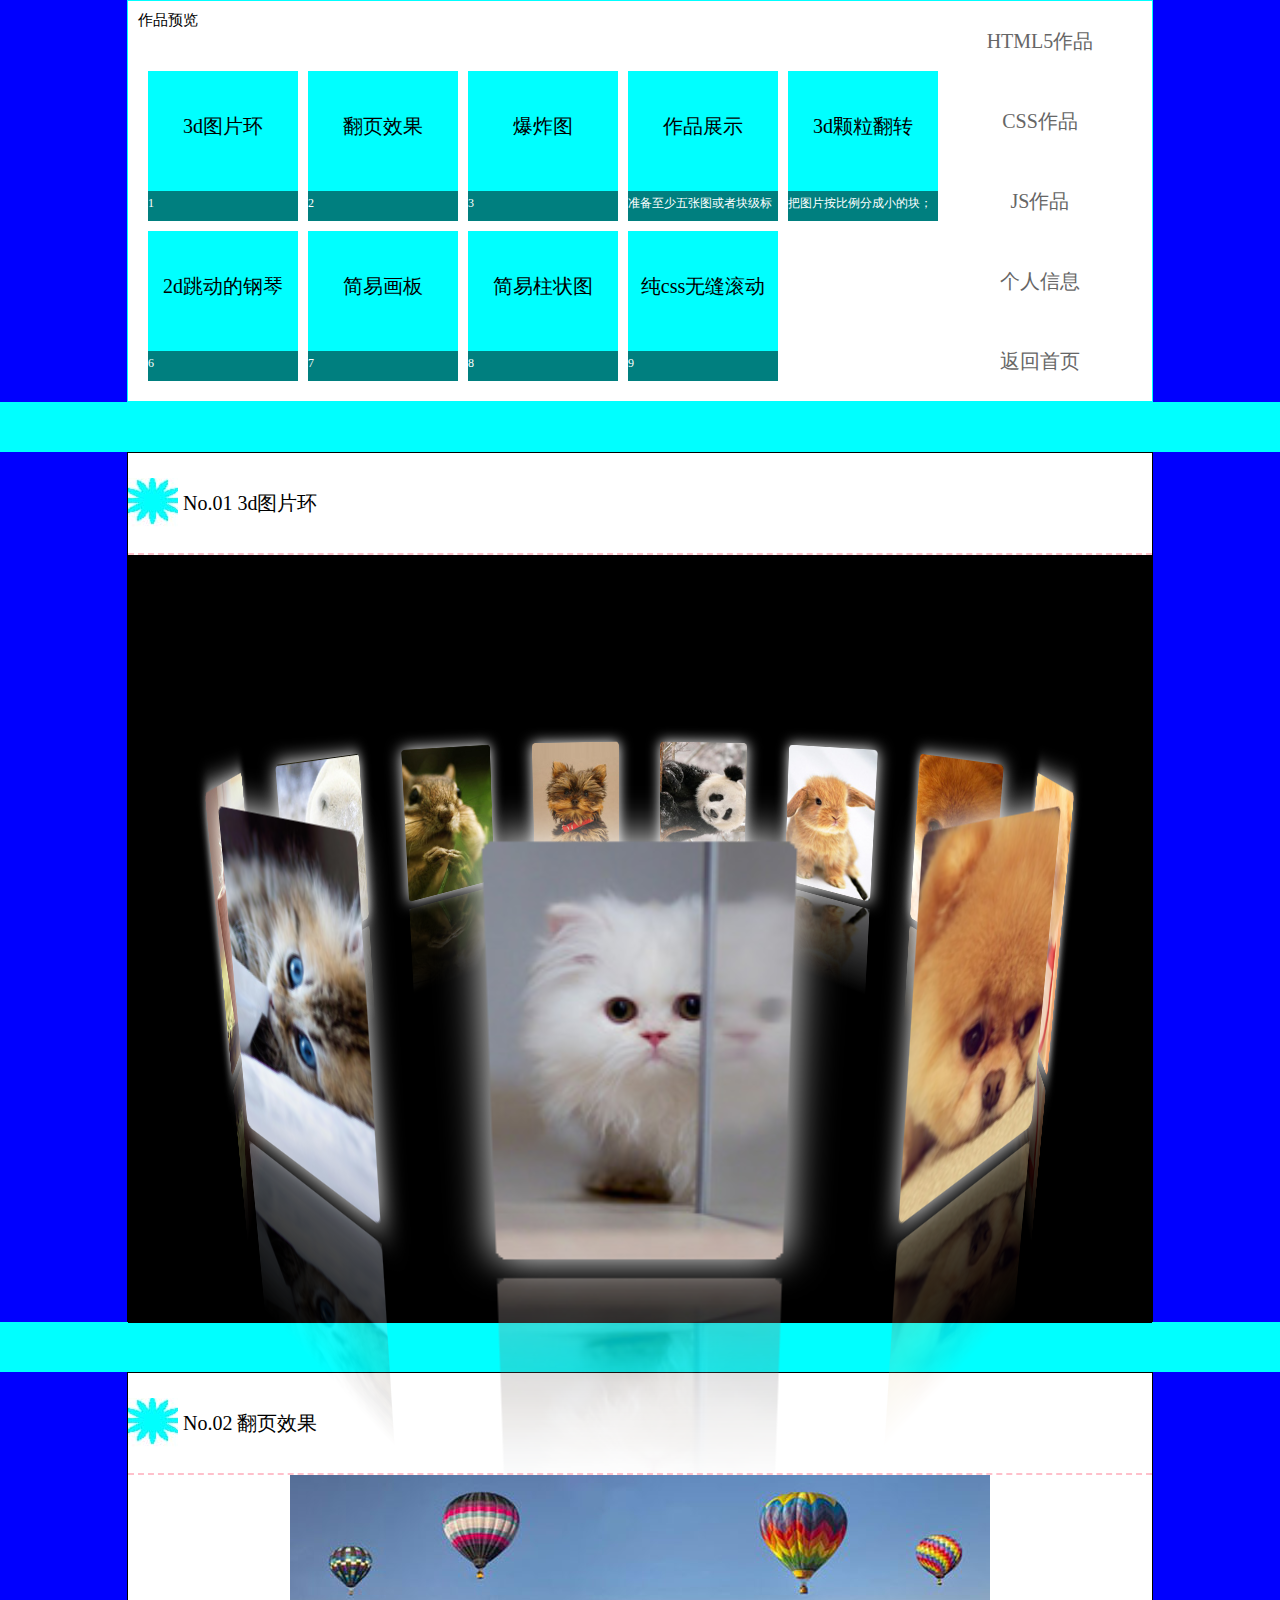
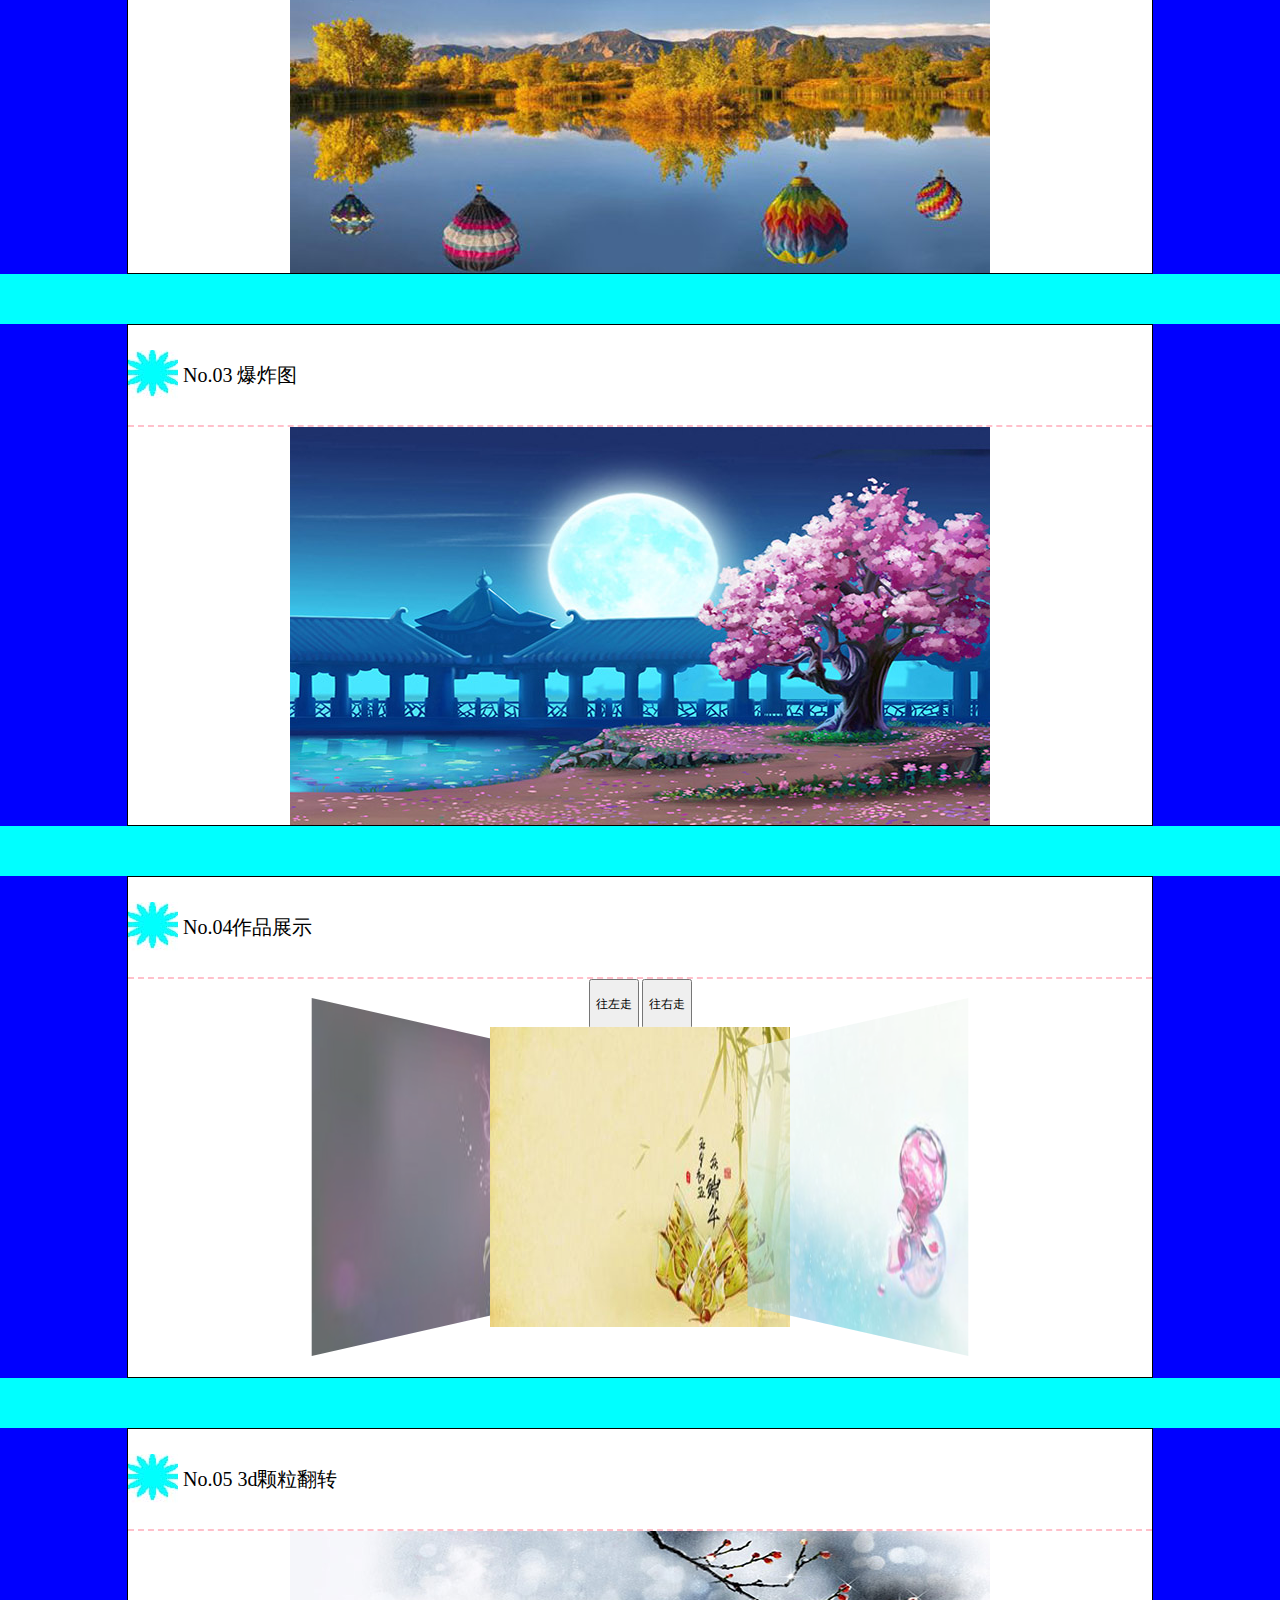
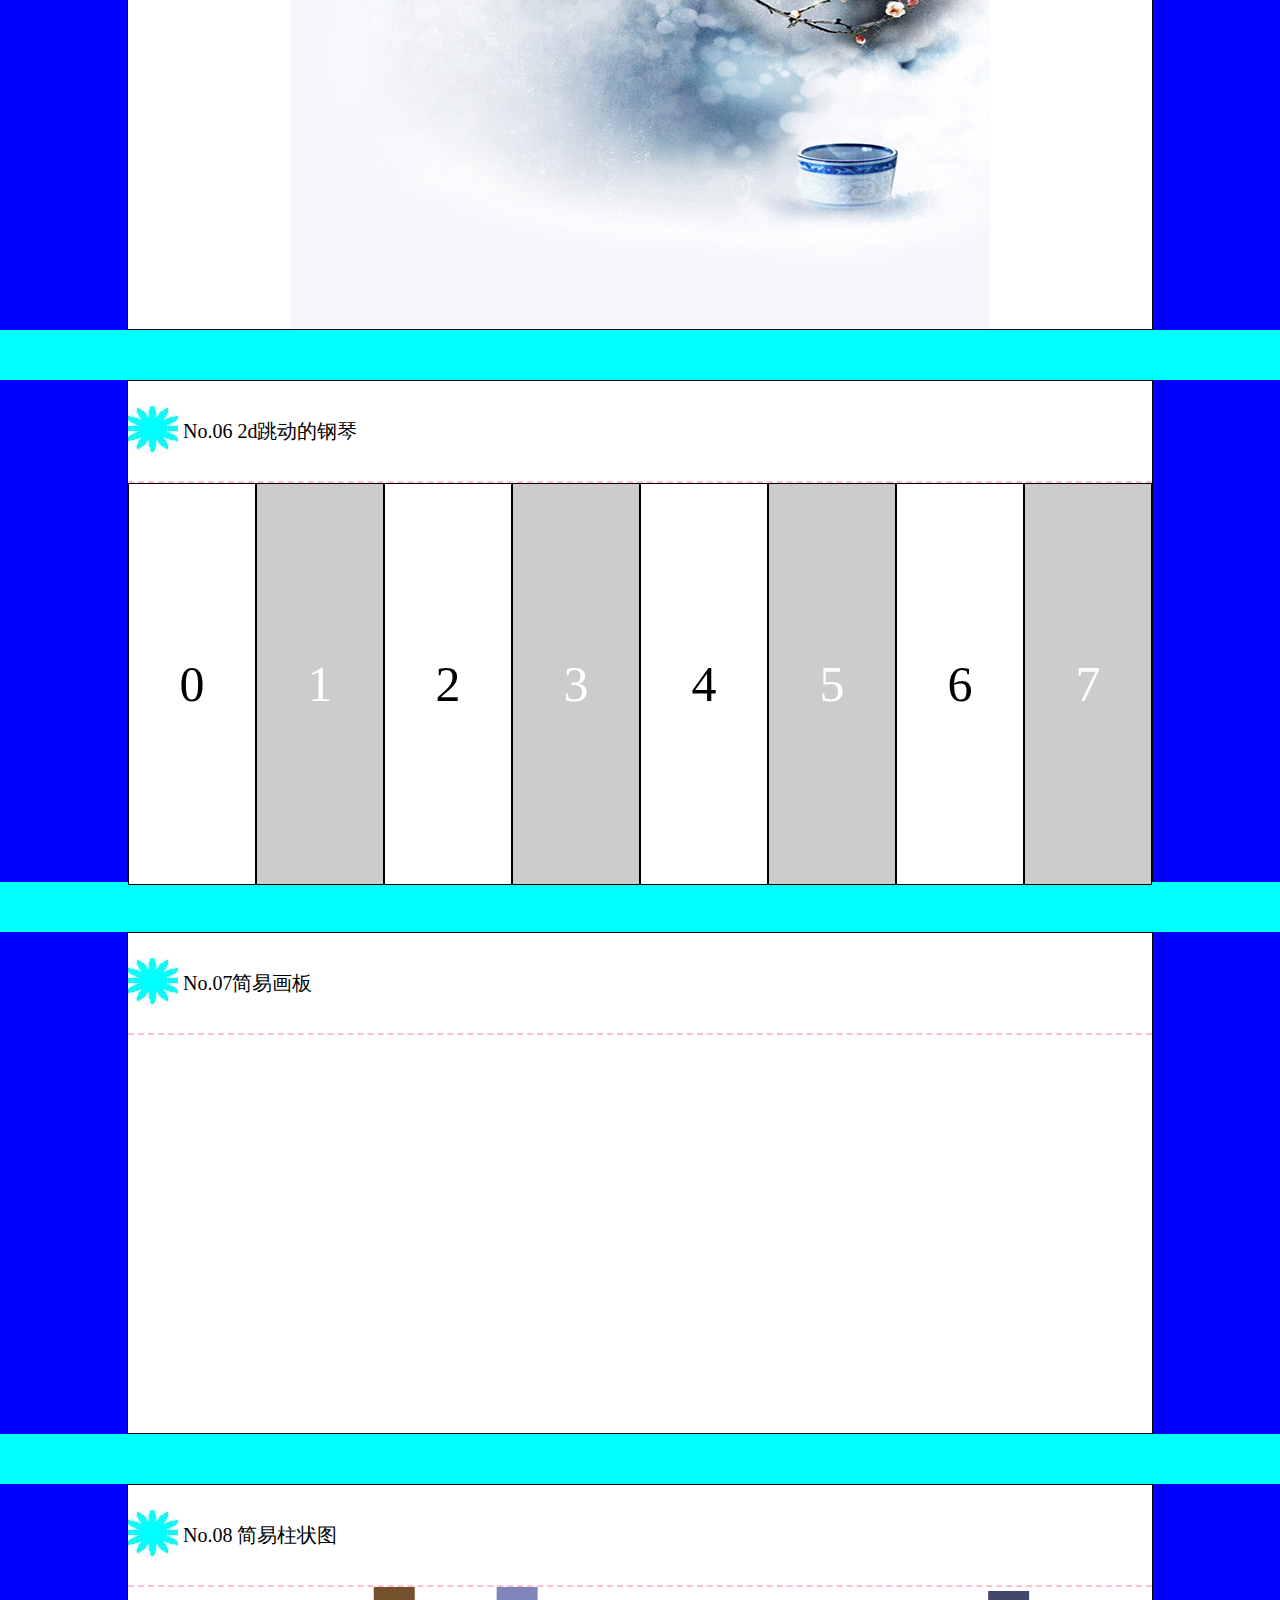
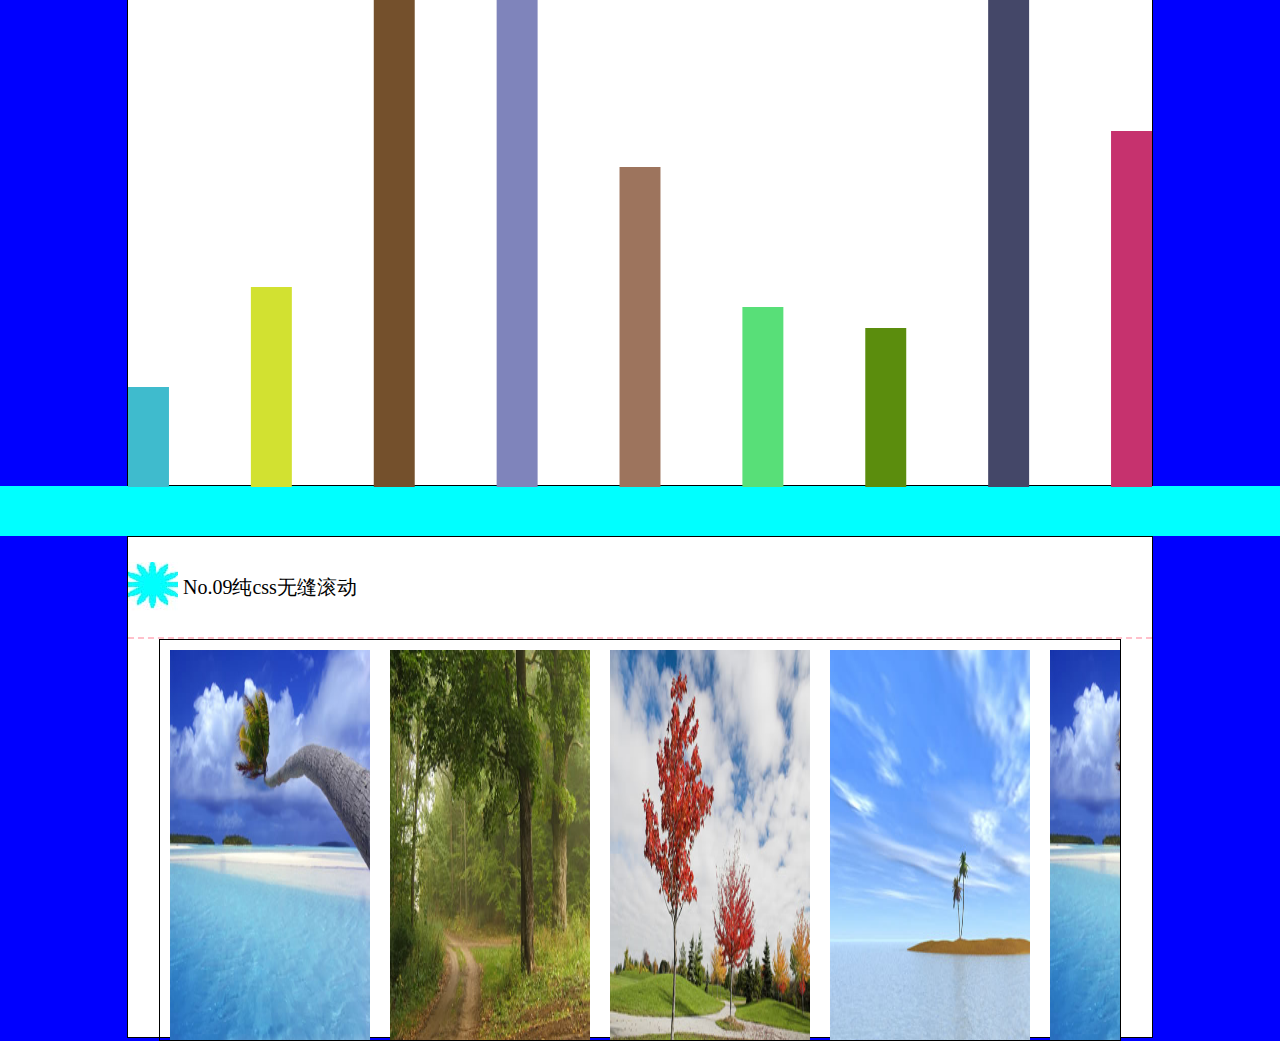
<file: jixiaopeng/html5.html>
<!DOCTYPE html>
<html>

	<head>
		<meta charset="UTF-8">
		<title>html5</title>
		<link href="css/html5.css" rel="stylesheet" />
		<link href="css/base.css" rel="stylesheet" />
		<script src="js/move.js"></script>
		<script src="js/html5.js"></script>
		  
	</head>

	<body>

		<header class="clearfix">
			<div class="introduce clearfix"><span id="preview">作品预览</span><ul id="preview_z"><li><i>1</i>3d图片环</li>
			<li><i>2</i>翻页效果</li>
			<li><i>3</i>爆炸图</li>
			<li><i>准备至少五张图或者块级标签；准备空数组存class; 循环数组
			</i>作品展示</li>
			<li><i>把图片按比例分成小的块；翻面；瞬间把图换过来；换图</i>3d颗粒翻转</li>
			<li><i>6</i>2d跳动的钢琴</li>
			<li><i>7</i>简易画板</li>
			<li><i>8</i>简易柱状图</li>
			<li><i>9</i>纯css无缝滚动</li></ul></div>
			<nav>
				<a href="javascript:;">HTML5作品</a>
				<a href="css.yemian/css.html">CSS作品</a>
				<a href="js.html">JS作品</a>
				<a href="personal_information.html">个人信息</a>
				<a href="index.html">返回首页</a>
			</nav>
		</header>
		<div class="lines"></div>
		<section class="loops">
			<h1> No.01 3d图片环</h1>
			<div class="loops_a">
				<ul id="ull_a"></ul>
			</div>
		</section>
		<div class="lines"></div>
		<section class="page_z">
			<h1> No.02 翻页效果</h1>
			
		<div id="box">
        <div class="page">
            <div class="front"></div>
            <div class="back"></div>
        </div>
        <div class="page2"></div>
       
    </div>
		</section>
		<div class="lines"></div>
		<section class="explode">
			<h1> No.03 爆炸图</h1>
			<div id="box_a"></div>
		</section>
		<div class="lines"></div>
		<section class="works">
			<h1> No.04作品展示</h1>
		<p>
			<input type="button" value="往左走">
          <input type="button" value="往右走">
		</p>	 
         <ul id="ul1_a">
        <li class="l2"><img src="img/html5/img3/1 (1).jpg" alt="1" /></li>
        <li class="l1"> <img src="img/html5/img3/1 (2).jpg" alt="" /></li>
        <li class="cur"><img src="img/html5/img3/1 (3).jpg" alt="" /></li>
        <li class="r1"><img src="img/html5/img3/1 (4).jpg" alt="" /></li>
        <li class="r2"><img src="img/html5/img3/1 (5).jpg" alt="" /></li>
        <li><img src="img/html5/img3/1 (6).jpg" alt="" /></li>
        <li><img src="img/html5/img3/1 (7).jpg" alt="" /></li>
        <li><img src="img/html5/img3/1 (8).jpg" alt="" /></li>
    </ul>
		</section>
		<div class="lines"></div>
		<section class="particle">
			<h1>No.05 3d颗粒翻转</h1>
			<div id="box_b">
    </div>
		</section>
		<div class="lines"></div>
		<section class="piano">
			<h1> No.06 2d跳动的钢琴</h1>
			<ul id="piano_a">
        <li>0</li>
        <li>1</li>
        <li>2</li>
        <li>3</li>
        <li>4</li>
        <li>5</li>
        <li>6</li>
        <li>7</li>
   </ul>	
		</section>
		<div class="lines"></div>
		<section class="drawing">
			<h1> No.07简易画板</h1>
			 <canvas id="c1" width="1024" height="400"></canvas>
		</section>
		<div class="lines"></div>
		<section class="histogram">
			<h1>  No.08 简易柱状图</h1>
			 <canvas id="c2" width="1024" height="500"></canvas>
		</section>
		<div class="lines"></div>
		<section class="move">
			<h1> No.09纯css无缝滚动</h1>
			 <div id="move_a">
        <ul id="move_b">
            <li><img src="img/html5/1/1.jpg" alt="" /> </li>
            <li><img src="img/html5/1/2.jpg" alt="" /> </li>
            <li><img src="img/html5/1/3.jpg" alt="" /></li>
            <li><img src="img/html5/1/4.jpg" alt="" /></li>
            <li><img src="img/html5/1/1.jpg" alt="" /></li>
            <li><img src="img/html5/1/2.jpg" alt="" /></li>
            <li><img src="img/html5/1/3.jpg" alt="" /></li>
            <li><img src="img/html5/1/4.jpg" alt="" /></li>
        </ul>
    </div>
		</section>
		<script type="text/javascript" src="js/sound.js">
			
		</script>
		<img src="img/top_head.png" id="icon" />
	</body>

</html>
</file>
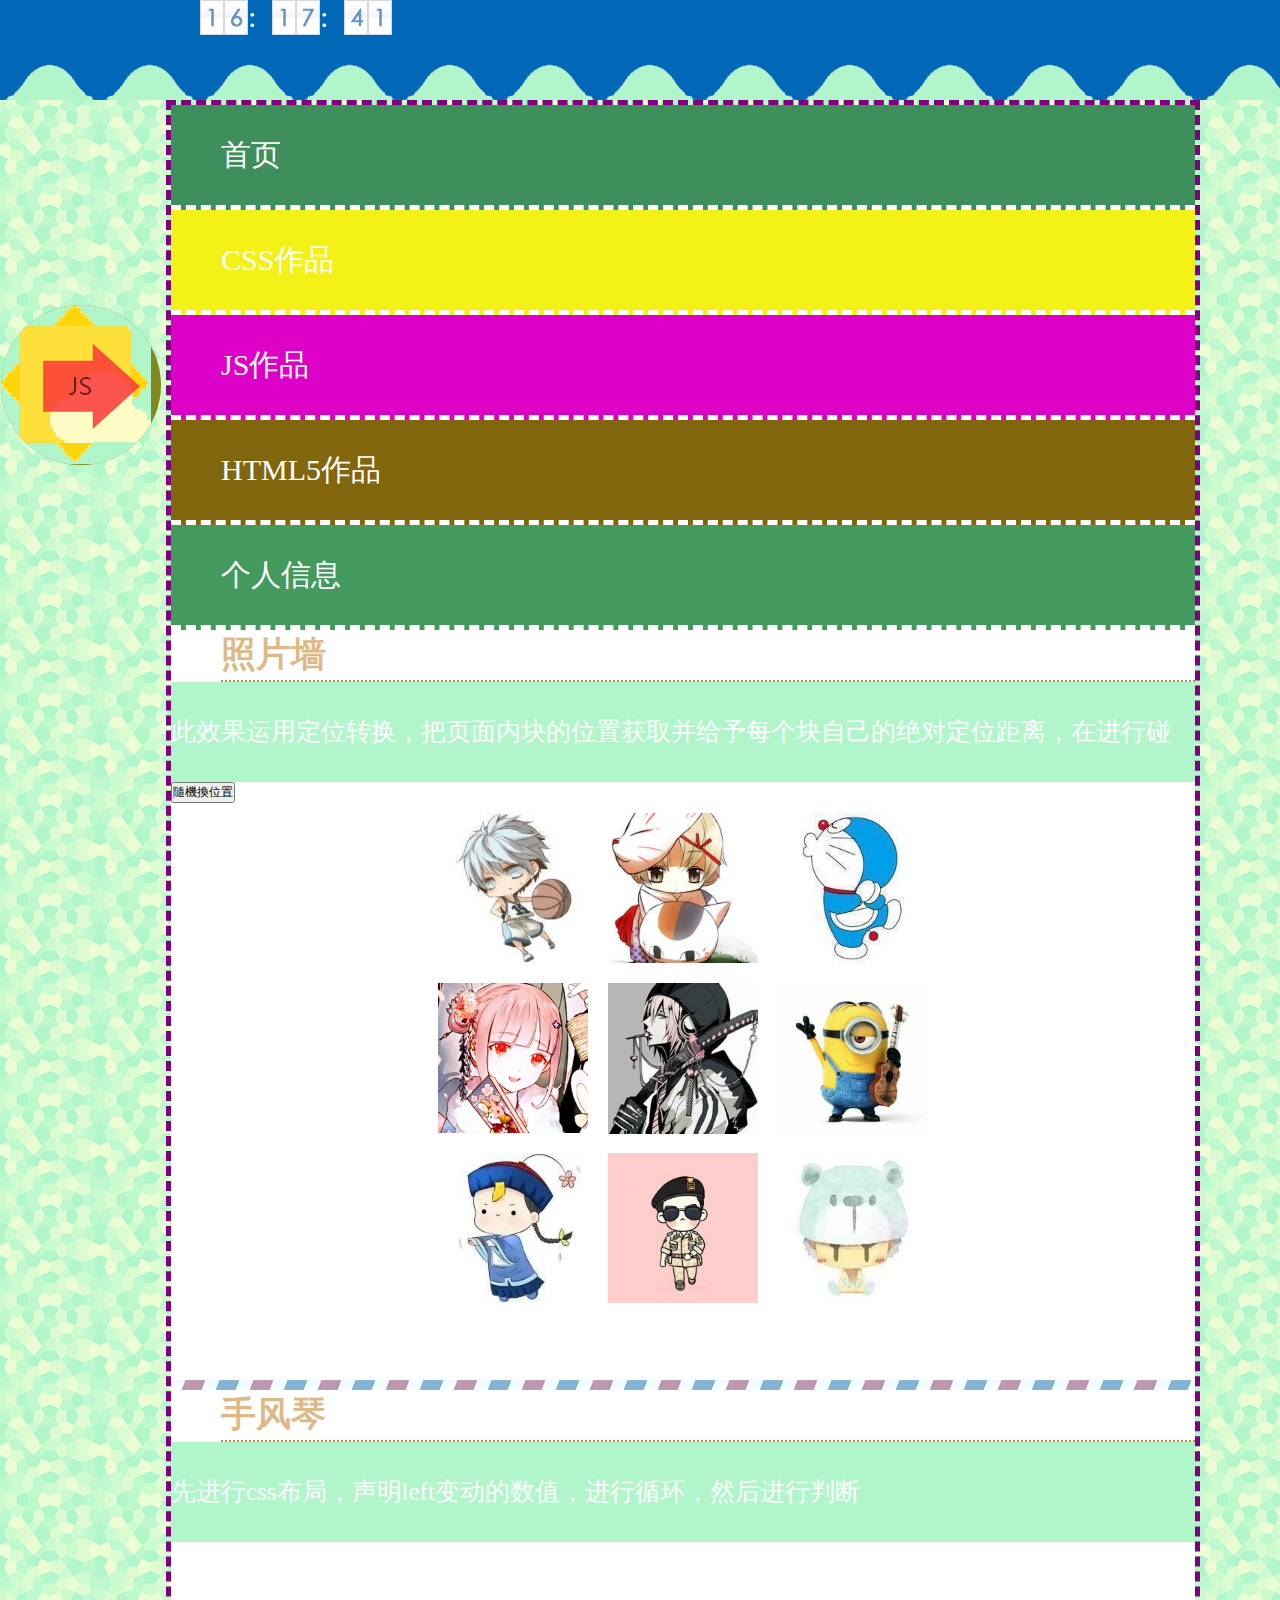
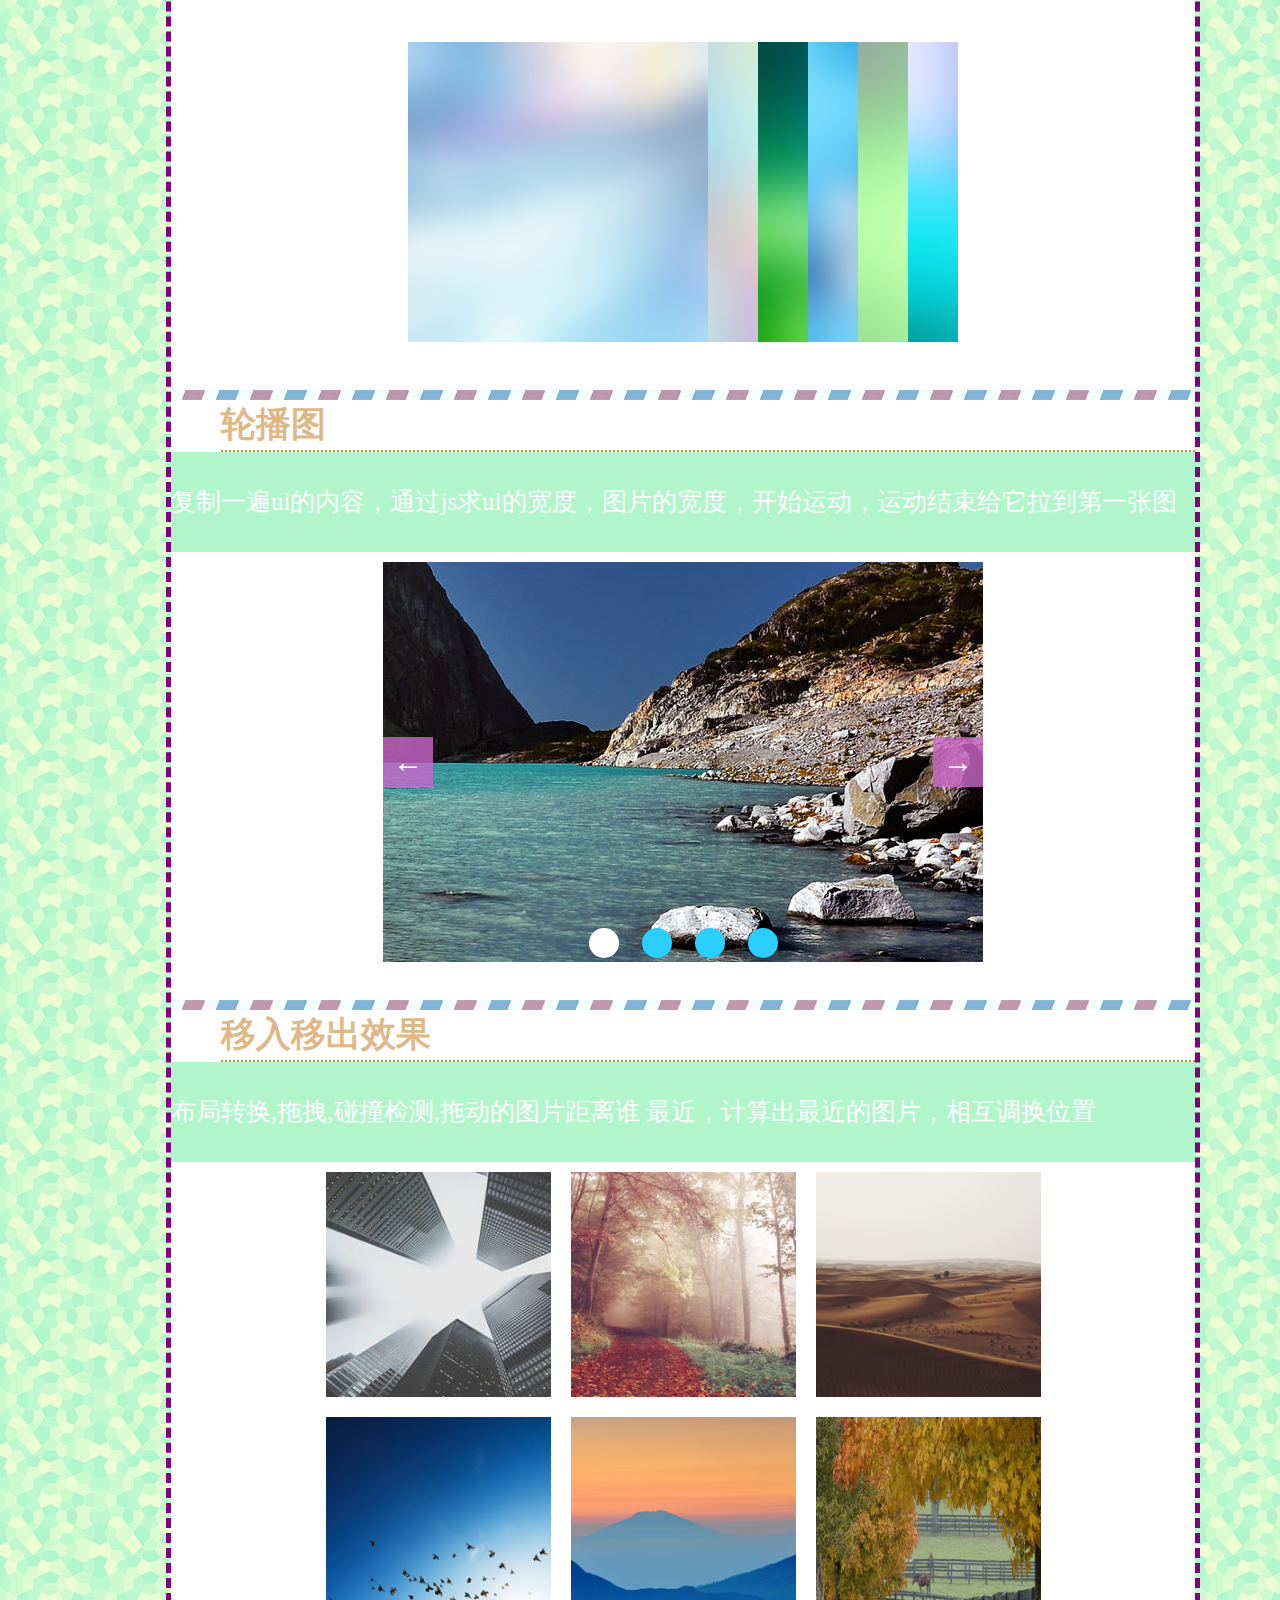
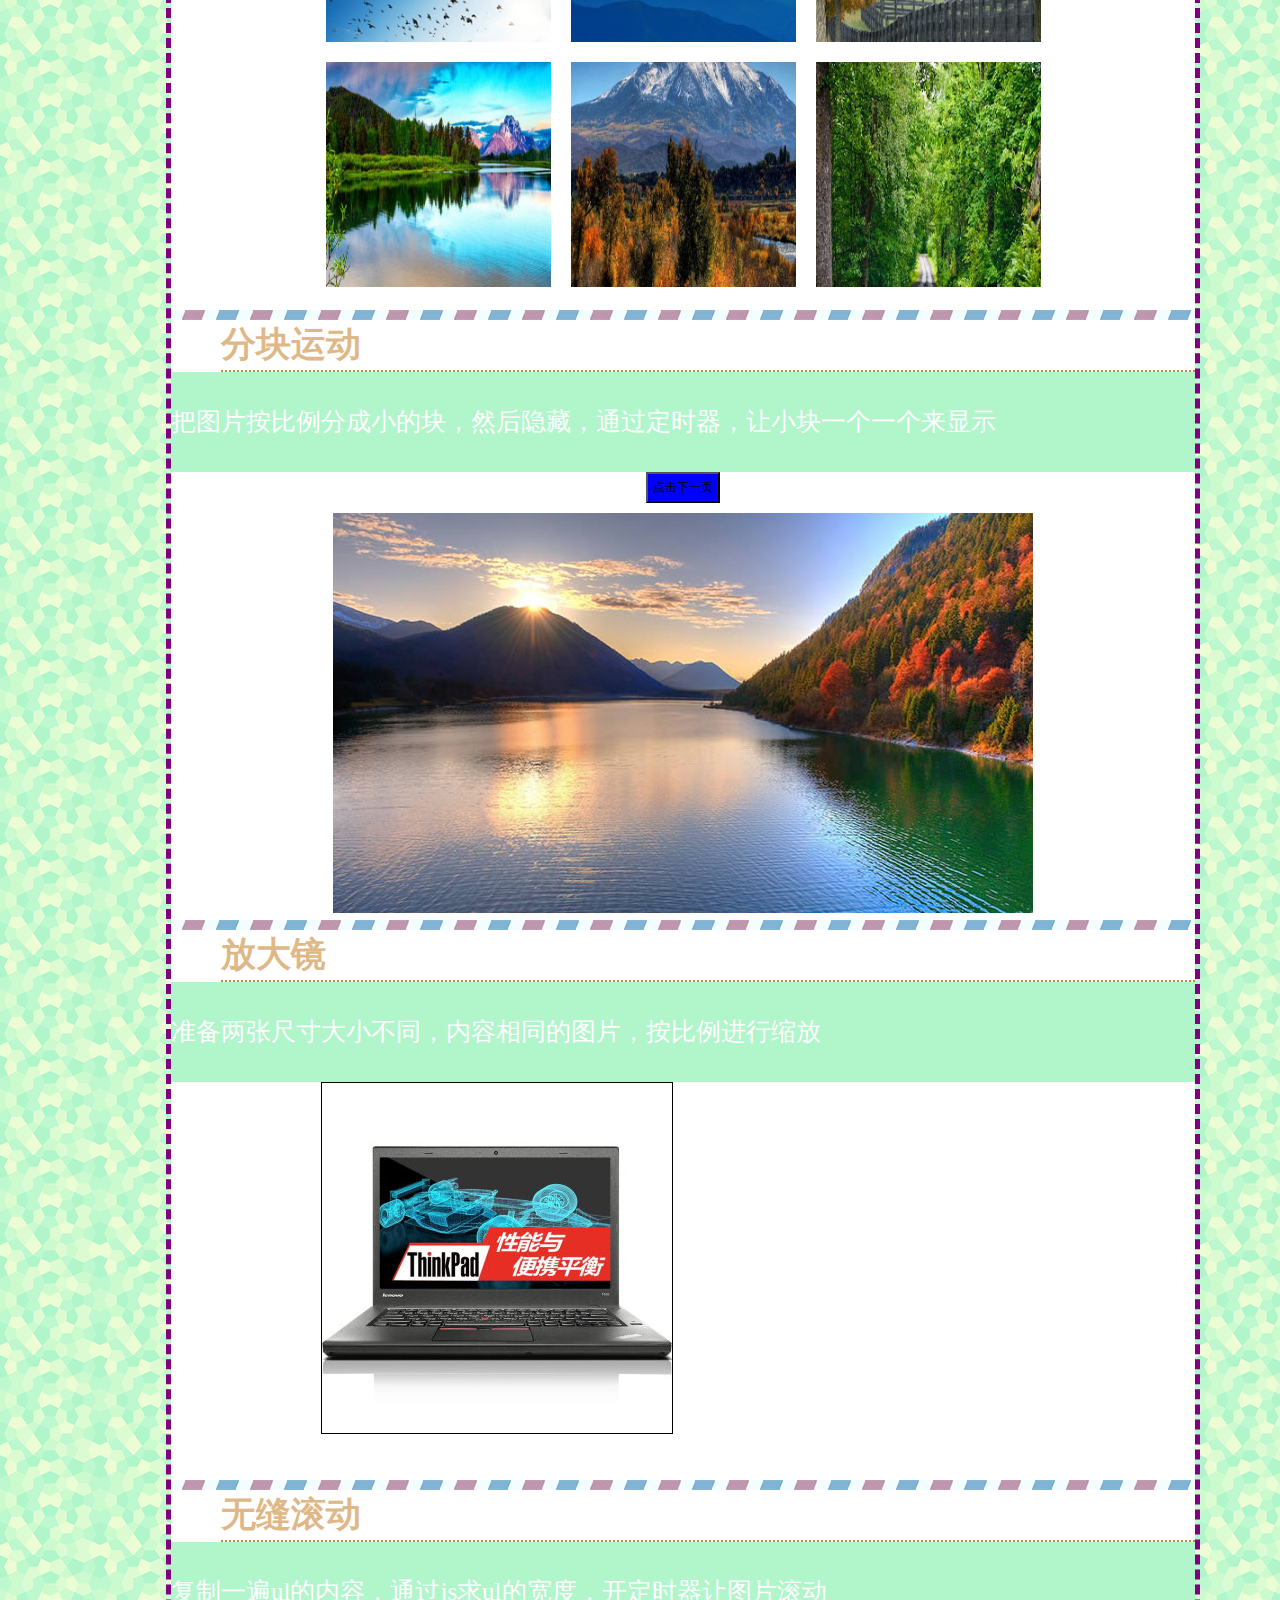
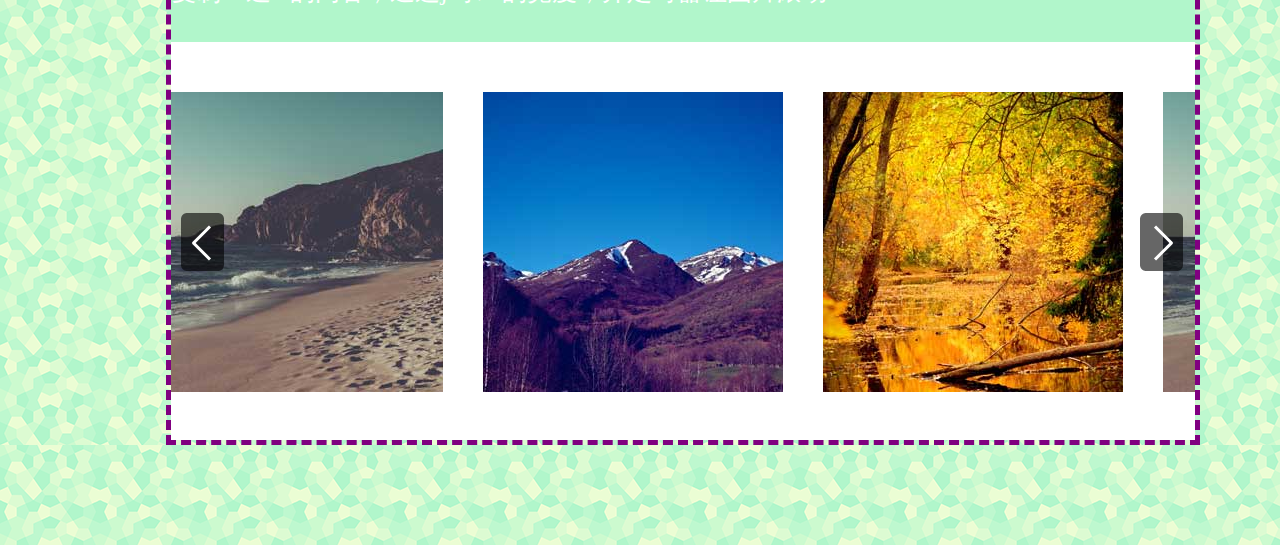
<file: jixiaopeng/js.html>
<!DOCTYPE html>
<html>

	<head>
		<meta charset="UTF-8">
		<title></title>
		<link href="css/base.css" rel="stylesheet" />
		<style>
			body {
				/*background: #67b66e;*/
				background: url(img/patterns/footer_1.png) repeat;
				width: 1366px;
			}
			
			.box {
				width: 1024px;
				margin: 0 auto;
				border: 5px dashed purple;
			}
			
			.head_icon {
				width: 100%;
				height: 100px;
				background: url(img/vect.png) repeat-x;
			}
			
			#colock {
				width: 200px;
				margin-left: 200px;
			}
			
			.white {
				color: #fff;
			}
			
			#colock li {
				float: left;
				font-size: 30px;
				width: 24px;
				height: 35px;
				overflow: hidden;
				position: relative;
			}
			
			#colock img {
				position: absolute;
				left: 0;
				top: 0;
			}
			
			.nav {
				width: 1024px;
				background: #C57D5A;
				position: relative;
			}
			
			.nav span {
				height: 160px;
				width: 160px;
				position: absolute;
				left: -170px;
				top: 200px;
				overflow: hidden;
				-webkit-border-radius: 50%;
				border-radius: 50%;
				-webkit-transition: -webkit-transform 1s ease-out;
				-moz-transition: -moz-transform 1s ease-out;
				-o-transition: -o-transform 1s ease-out;
				-ms-transition: -ms-transform 1s ease-out;
			}
			
			.nav span:hover {
				-webkit-transform: rotateZ(360deg);
				-moz-transform: rotateZ(360deg);
				-o-transform: rotateZ(360deg);
				-ms-transform: rotateZ(360deg);
				transform: rotateZ(360deg);
			}
			
			.nav p {
				padding-left: 50px;
				height: 100px;
				border-bottom: 5px dashed #fff;
				overflow: hidden;
				line-height: 100px;
				font-family: 'Abril Fatface', cursive;
			}
			
			.nav p a {
				color: #fff;
				font-size: 30px;
			}
			/*zhaopianqian-start*/
			
			.move_zhaopian {
				height: 750px;
				background: #fff;
			}
			
			.move_m h1,
			.lens h1,
			.iphone_menu h1,
			.block_move h1,
			.move-into h1,
			.lunbo h1,
			.shoufengqin h1,
			.move_zhaopian h1 {
				height: 50px;
				line-height: 50px;
				font-size: 35px;
				font-weight: bold;
				color: burlywood;
				margin-left: 50px;
				border-bottom: 2px dotted peru;
			}
			
			.move_m p,
			.lens p,
			.iphone_menu p,
			.block_move p,
			.move-into p,
			.lunbo p,
			.shoufengqin p,
			.move_zhaopian p {
				height: 100px;
				font-size: 25px;
				line-height: 100px;
				font-family: "微软雅黑";
				color: rgba(255, 255, 255, 1);
				background: #b1f6cb;
			}
			
			.move_zhaopian #ull {
				width: 510px;
				margin: 0 auto;
			}
			
			.move_zhaopian #ull li {
				width: 150px;
				height: 150px;
				float: left;
				margin: 10px;
			}
			
			.move_zhaopian #ull img {
				width: 150px;
			}
			
			.move_zhaopian #ull li.active {
				border: 3px dashed red;
			}
			
			.color_pic {
				background: url(img/map-bro.jpg) repeat-x;
				height: 10px;
			}
			/*shoufengqin----start*/
			
			.shoufengqin {
				background: #fff;
				height: 600px;
			}
			
			.shoufengqin #ul1 {
				height: 300px;
				margin: 100px auto;
				position: relative;
				overflow: hidden;
			}
			
			.shoufengqin #ul1 li {
				height: 300px;
				width: 300px;
				position: absolute;
				left: 0;
				top: 0;
			}
			
			.shoufengqin #ul1 li img {
				width: 300px;
				vertical-align: top;
			}
			/*轮播图--start*/
			
			.lunbo {
				height: 600px;
				background: #fff;
			}
			
			.lunbo #box_a {
				width: 600px;
				height: 400px;
				margin: 10px auto;
				position: relative;
				overflow: hidden;
			}
			
			.lunbo #ul_a {
				position: absolute;
				left: 0;
				top: 0;
			}
			
			.lunbo #ul_a li {
				width: 600px;
				height: 400px;
				float: left;
			}
			
			.lunbo #ol1 {
				position: absolute;
				left: 0;
				bottom: 0;
				width: 100%;
				text-align: center;
			}
			
			.lunbo #ol1 li {
				width: 30px;
				height: 30px;
				background: #2acfff;
				border-radius: 50%;
				display: inline-block;
				margin: 0 10px;
				cursor: pointer;
			}
			
			.lunbo #ol1 li.active {
				background: #fff;
			}
			
			.lunbo #box_a a {
				width: 50px;
				height: 50px;
				line-height: 50px;
				text-align: center;
				background: rgba(204, 102, 204, 0.8);
				position: absolute;
				top: 50%;
				margin-top: -25px;
				text-decoration: none;
				color: #fff;
				font-size: 30px;
				transition: .4s all ease;
				z-index: 99;
			}
			
			.lunbo #box_a a:hover {
				background: #2acfff;
			}
			
			.lunbo #left {
				left: 0;
			}
			
			.lunbo #right {
				right: 0;
			}
			/*拉勾移入移出*/
			
			.move-into {
				height: 900px;
				background: #fff;
				position: relative;
			}
			
			.move-into #ull {
				width: 735px;
				margin: 0px auto;
				height: 100%;
			}
			
			.move-into li {
				position: relative;
				height: 225px;
				width: 225px;
				float: left;
				margin: 10px;
				overflow: hidden;
			}
			
			.move-into li img {
				width: 100%;
			}
			
			.move-into span {
				width: 100%;
				height: 100%;
				background: rgba(255, 0, 0, .6);
				position: absolute;
				left: 225px;
				top: 0;
				font-size: 30px;
				color: #fff;
				line-height: 225px;
				text-align: center;
			}
			/*分块运动*/
			
			#btna {
				margin: 0px auto 10px;
				padding: 5px;
				background: blue;
				display: block;
			}
			
			.block_move {
				height: 600px;
				background: #fff;
			}
			
			#block_move_a {
				width: 700px;
				height: 400px;
				background: url(img/fengkuaiyundong/0.jpg);
				margin: 0 auto;
				position: relative;
			}
			
			#block_move_a span {
				background: url(img/fengkuaiyundong/1.jpg);
				position: absolute;
				opacity: 0;
			}
			
			.iphone_menu {
				height: 500px;
				background: #fff;
				position: relative;
			}
			
			#box_b {
				position: absolute;
				left: 0;
				bottom: 0;
				width: 100%;
				text-align: center;
			}
			
			#box_b img {
				width: 64px;
			}
			/*放大镜*/
			
			.lens {
				height: 550px;
				background: #fff;
			}
			
			.lens .lens_a {
				height: 350px;
				width: 1024px;
			}
			
			.lens_a div {
				width: 350px;
				height: 350px;
				border: 1px solid #000;
				float: left;
				position: relative;
				margin-left: 150px;
			}
			
			#small span {
				width: 100px;
				height: 100px;
				background: yellow;
				position: absolute;
				left: 0;
				top: 0;
				opacity: 0.5;
				filter: alpha(opacity=50);
				display: none;
			}
			
			#big {
				overflow: hidden;
				margin-left: 20px;
				display: none;
			}
			
			#big img {
				position: absolute;
				left: 0;
				top: 0;
			}
			
			.footer_pic {
				background: url(img/patterns/footer_1.png) repeat-x;
				width: 100%;
				height: 100px;
			}
			
			.move_m {
				height: 550px;
				width: 1024px;
				background: #fff;
			}
			
			.move_m .works {
				height: 400px;
				position: relative;
				overflow: hidden;
				width: 1024px;
			}
			
			#prev {
				background: url(img/arrowws.png);
				position: absolute;
				left: 10px;
				top: 50%;
				margin-top: -29px;
				width: 43px;
				height: 58px;
				z-index: 2;
			}
			
			#next {
				background: url(img/arrowws.png) -43px 0;
				position: absolute;
				right: 12px;
				top: 50%;
				margin-top: -29px;
				width: 43px;
				height: 58px;
				z-index: 2;
			}
			
			.move_m ul {
				position: absolute;
				left: 0;
				top: 0;
			}
			
			.move_m ul li {
				padding: 50px 20px;
				float: left;
			}
			
			.move_m ul li img {
				width: 300px;
			}
			
			#icon {
				position: fixed;
				right: 10px;
				bottom: 10px;
				display: none;
				border-radius: 50%;
				width: 34px;
				height: 34px;
			}
		</style>
		<script src="js/move.js"></script>
		<script src="js/js.js"></script>
		<script>
		</script>
	</head>

	<body>
		<div class="head_icon">
			<ul id="colock">
				<li><img src="img/num.png"></li>
				<li><img src="img/num.png"></li>
				<li class="white">:</li>
				<li><img src="img/num.png"></li>
				<li><img src="img/num.png"></li>
				<li class="white">:</li>
				<li><img src="img/num.png"></li>
				<li><img src="img/num.png"></li>
			</ul>
		</div>
		<div class="box">

			<div class="nav" id="nav_a">
				<span id="stars"><img src="img/zhizheng.png" /></span>
				<p>
					<a href="http://127.0.0.1:8020/jixiaopeng/index.html">首页</a>
				</p>

				<p>
					<a href="http://127.0.0.1:8020/jixiaopeng/css.yemian/css.html">CSS作品</a>
				</p>
				<p id="works_js">
					<a href="javascript:;">JS作品</a>
				</p>
				<p>
					<a href="http://127.0.0.1:8020/jixiaopeng/html5.html">HTML5作品</a>
				</p>
				<p>
					<a href="http://127.0.0.1:8020/jixiaopeng/personal_information.html">个人信息</a>
				</p>

			</div>
			<div class="base_js"></div>
			<div class="move_js">
				<div class="move_zhaopian">
					<h1>照片墙</h1>
					<p>此效果运用定位转换，把页面内块的位置获取并给予每个块自己的绝对定位距离，在进行碰撞检测和随机换位操作。
					</p>
					<input type="button" value="隨機換位置" id="btn1">

					<ul id="ull">
						<li><img src="img/img.zhaopianqiang/1.jpg" /></li>
						<li><img src="img/img.zhaopianqiang/2.jpg" /></li>
						<li><img src="img/img.zhaopianqiang/3.jpg" /></li>
						<li><img src="img/img.zhaopianqiang/4.jpg" /></li>
						<li><img src="img/img.zhaopianqiang/5.jpg" /></li>
						<li><img src="img/img.zhaopianqiang/6.jpg" /></li>
						<li><img src="img/img.zhaopianqiang/7.jpg" /></li>
						<li><img src="img/img.zhaopianqiang/8.jpg" /></li>
						<li><img src="img/img.zhaopianqiang/9.jpg" /></li>

					</ul>
				</div>
				<div class="color_pic"></div>
				<div class="shoufengqin" id="shoufengqin">
					<h1>手风琴</h1>
					<p>先进行css布局，声明left变动的数值，进行循环，然后进行判断</p>
					<ul id="ul1">
						<li><img src="img/img/25.jpg" /></li>
						<li><img src="img/img/26.jpg" /></li>
						<li><img src="img/img/27.jpg" /></li>
						<li><img src="img/img/28.jpg" /></li>
						<li><img src="img/img/29.jpg" /></li>
						<li><img src="img/img/30..jpg" /></li>
					</ul>
				</div>
				<div class="color_pic"></div>
				<div class="lunbo">

					<h1>轮播图</h1>
					<p>复制一遍ul的内容，通过js求ul的宽度，图片的宽度，开始运动，运动结束给它拉到第一张图片</p>
					<div id="box_a">
						<a href="javascript:;" id="left">←</a>
						<a href="javascript:;" id="right">→</a>
						<ul id="ul_a">
							<li><img src="img/img2/0.jpg"></li>
							<li><img src="img/img2/1.jpg"></li>
							<li><img src="img/img2/2.jpg"></li>
							<li><img src="img/img2/3.jpg"></li>
						</ul>
						<ol id="ol1">
							<li class="active"></li>
							<li></li>
							<li></li>
							<li></li>
						</ol>
					</div>

				</div>
				<div class="color_pic">

				</div>
				<div class="move-into" id="move_into">
					<h1>移入移出效果</h1>
					<p>布局转换,拖拽,碰撞检测,拖动的图片距离谁 最近，计算出最近的图片，相互调换位置</p>
					<ul id="ull">
						<li><img src="img/pic.yiru/1.jpg" /><span>美景1</span></li>
						<li><img src="img/pic.yiru/2.jpg" /><span>美景2 </span></li>
						<li><img src="img/pic.yiru/3.jpg" /><span>美景3</span></li>
						<li><img src="img/pic.yiru/4.jpg" /><span>美景4</span></li>
						<li><img src="img/pic.yiru/5.jpg" /><span>美景5</span></li>
						<li><img src="img/pic.yiru/6.jpg" /><span>美景6</span></li>
						<li><img src="img/pic.yiru/7.jpg" /><span>美景7</span></li>
						<li><img src="img/pic.yiru/8.jpg" /><span>美景8</span></li>
						<li><img src="img/pic.yiru/9.jpg" /><span>美景9</span></li>
					</ul>
				</div>
				<div class="color_pic"></div>
				<div class="block_move" id="block_move">
					<h1>分块运动</h1>
					<p>把图片按比例分成小的块，然后隐藏，通过定时器，让小块一个一个来显示</p>

					<input type="button" value="点击下一页" id="btna">
					<div id="block_move_a">
					</div>

				</div>

				<div class="color_pic"></div>
				<div class="lens">
					<h1>放大镜</h1>
					<p>准备两张尺寸大小不同，内容相同的图片，按比例进行缩放</p>
					<div class="lens_a">
						<div id="small">
							<img src="img/1.jpg">
							<span></span>
						</div>
						<div id="big">
							<img src="img/2.jpg">
						</div>
					</div>
				</div>
				<div class="color_pic"></div>
				<div class="move_m">
					<h1>无缝滚动</h1>
					<p>复制一遍ul的内容，通过js求ul的宽度，开定时器让图片滚动</p>
					<div class="works" id="works_aa">
						<a href="javasrcipt:;" id="prev"></a>
						<a href="javascript:;" id="next"> </a>
						<ul id="works_a" class="clearfix">
							<li><img src="img/gundong/16.jpg" /></li>
							<li><img src="img/gundong/17.jpg" /></li>
							<li><img src="img/gundong/25.jpg" /></li>

						</ul>
					</div>
				</div>
			</div>
		</div>
		<div class="footer"></div>
		<div class="footer_pic"></div>
		<img src="img/top_head.png" id="icon" />

	</body>

</html>
</file>
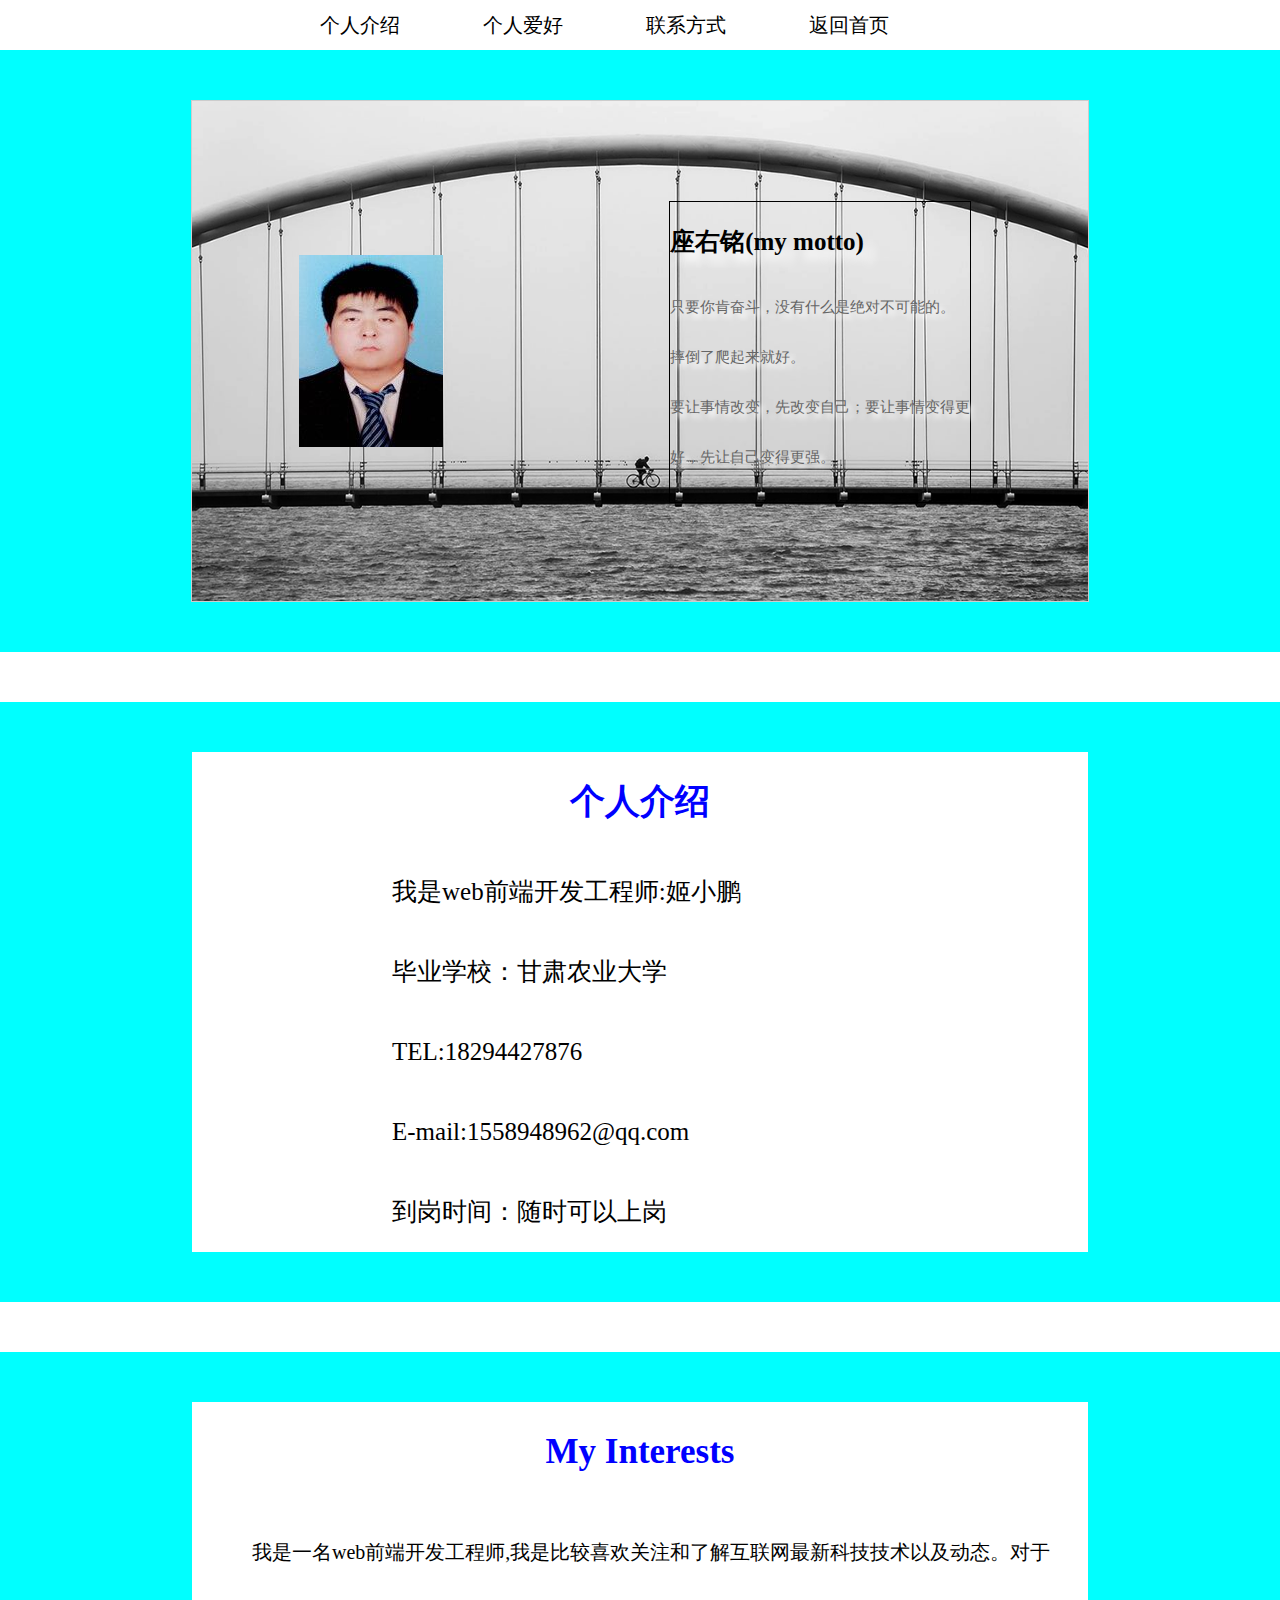
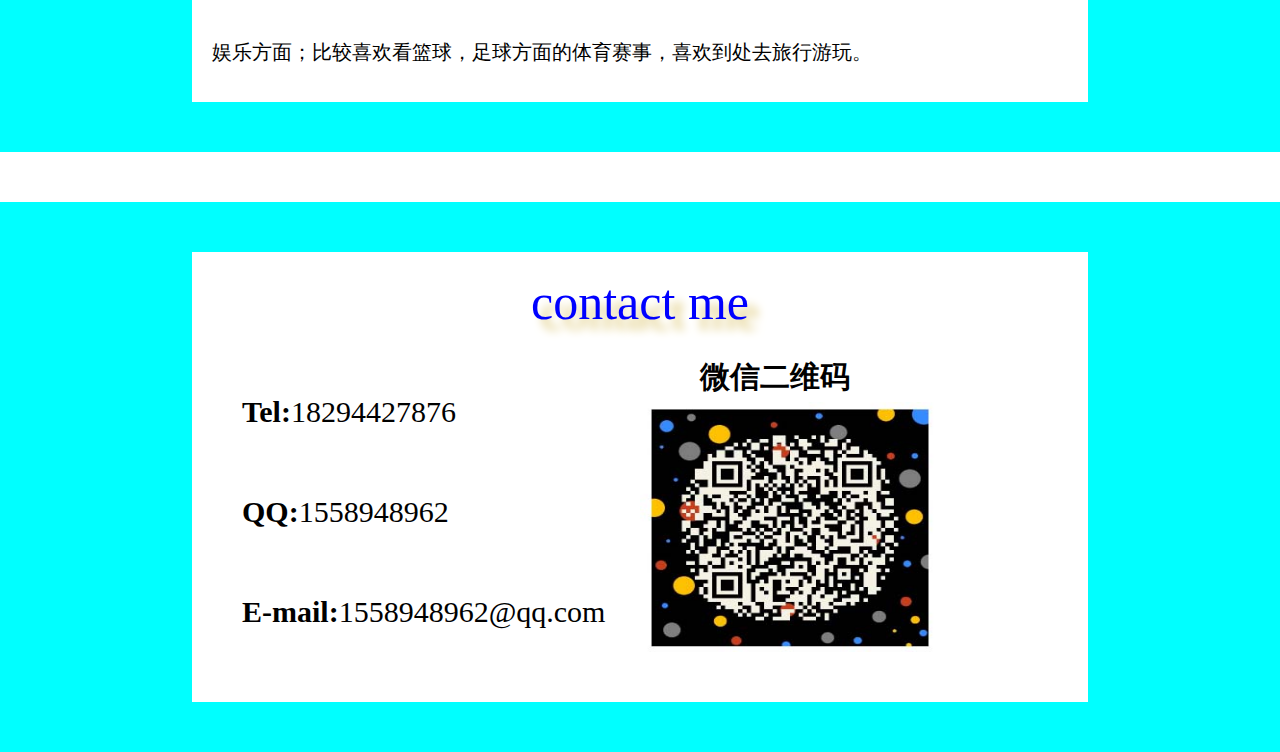
<file: jixiaopeng/personal_information.html>
<!DOCTYPE html>
<html>

	<head>
		<meta charset="UTF-8">
		<title></title>
		<link href="css/base.css" rel="stylesheet" />
		<style>
			body {
				background: #00FFFF;
			}
			
			nav {
				height: 50px;
				width: 100%;
				background: #fff;
			}
			
			nav a {
				font-size: 20px;
				line-height: 50px;
				color: #000;
				margin: 0 20px;
				padding:20px;
			}
			
			nav a:hover {
				background: #0000FF;
			}
			
			a:first-child {
				margin-left: 300px;
			}
			
			header {
				margin: 50px auto;
				height: 500px;
				background: url(img/conact_me.png) no-repeat;
				background-size: 100% 500px;
				width: 70%;
				border: 1px solid #ccc;
			}
			
			.header_left {
				width: 40%;
				height: 500px;
				float: left;
				position: relative;
			}
			
			.header_left img {
				height: 192px;
				width: 144px;
				position: absolute;
				left: 50%;
				top: 50%;
				margin-left: -72px;
				margin-top: -96px;
			}
			
			.header_right {
				width: 60%;
				height: 500px;
				float: left;
				position: relative;
			}
			
			.motto {
				position: absolute;
				left: 50%;
				top: 50%;
				margin-top: -150px;
				margin-left: -150px;
				width: 300px;
				height: 300px;
				border: 1px solid #000;
			}
			
			.motto h1 {
				height: 80px;
				line-height: 80px;
				font-size: 25px;
				font-weight: bold;
				text-shadow:10px 10px 10px #fff;
			}
			
			
			.motto p {
				height: 50px;
				line-height: 50px;
				font-size:15px;
				text-shadow:5px 5px 5px #fff;
				color:#666;
				
			}
			
			.personal {
				height: 500px;
				width: 70%;
				margin: 50px auto;
				background: #fff;
			}
			
			.lines {
				height: 50px;
				width: 100%;
				background: #fff;
			}
			
			.personal h1 {
				color:#00f;
				height: 100px;
				line-height: 100px;
				font-size: 35px;
				text-align: center;
				font-weight: bold;
			}
			
			.personal p,
			.personal span {
				height: 80px;
				line-height: 80px;
				text-align: left;
				font-size: 25px;
				margin-left: 100px;
			}
			/*个人爱好-start*/
			
			.hobby {
				height: 300px;
				width: 70%;
				margin: 50px auto;
				background: #fff;
			}
			
			.hobby h1 {
				color:#00f;
				height: 100px;
				line-height: 100px;
				text-align: center;
				font-weight: bold;
				font-size: 35px;
			}
			
			.hobby div {
				height: 200px;
				line-height: 100px;
				font-size: 20px;
				text-indent: 2em;
				padding: 0 20px;
			}
			
			.w_e h2 {
				color:#00f;
				font-size: 20px;
				line-height: 100px;
				height: 100px;
				text-align: center;
			}
			
			.w_e p {
				height: 50px;
				line-height: 50px;
				padding: 0 20px;
				font-size: 25px;
				text-align: center;
			}
			
			.contact_me {
				height: 450px;
				width: 70%;
				margin: 50px auto;
				background: #fff;
			}
			
			.contact_me h1 {
				color:#00f;
				height: 100px;
				line-height: 100px;
				text-align: center;
				font-size: 50px;
				text-shadow:10px 10px 10px #DCC673;
			}
			
			.contact_me p {
				height: 100px;
				line-height: 120px;
				padding: 0 0 0 50px;
				font-size: 30px;
				
			}
			
			.contact_z {
				height: 300px;
				width: 100%
			}
			.left i{font-weight:bold;
			font-size: 30px;}
			.left,
			.right {
				width: 50%;
				height: 300px;
			}
			.right img{
				width:300px;
				height:250px;
			}
			.right h2{height:50px; padding-left:60px; line-height:50px; font-size:30px;
			 font-weight:bold;}
#icon {
 	position: fixed;
 	right: 10px;
 	bottom: 10px;
 	display: none;
 	border-radius: 50%;
 	width: 34px;
 	height: 34px;
 }
		</style>
		<script>
			window.onload=function(){
				var oIcon=document.querySelector('#icon');
				window.onscroll = function() {
			var scrollTop = document.documentElement.scrollTop || document.body.scrollTop;
                  
			if (scrollTop > 700) {
				oIcon.style.display = 'block';
			} else {
				oIcon.style.display = 'none';
			}
			}
				
				 
				var timer;
				oIcon.onclick = function() {
			var scrollTop = document.documentElement.scrollTop || document.body.scrollTop;
			var start = scrollTop;
			var dis = 0 - start;
			var count = Math.floor(1000 / 30);
			var n = 0;
			clearInterval(timer);
			timer = setInterval(function() {
				n++;
				var a = n / count;
				var cur = start + dis * a;
				document.documentElement.scrollTop = document.body.scrollTop = cur;
				if (n == count) {
					clearInterval(timer);

				}
			}, 30)
		}
			}
		</script>
	</head>

	<body>
		<nav>
			<a href="#personal_a">个人介绍</a>
			<a href="#hobby_a">个人爱好</a>
			<a href="#contact_mea">联系方式</a>
			<a href="index.html">返回首页</a>
		</nav>
		<div class="hide1"></div>
		
		<header class="clearfix">
			<div class="header_left"><img src="img/personal/person.jpg"></div>
			<div class="header_right">
				<div class="motto">
					<h1>座右铭(my motto)</h1>
					<p>只要你肯奋斗，没有什么是绝对不可能的。</p>
					<p>摔倒了爬起来就好。</p>
					<p>要让事情改变，先改变自己；要让事情变得更好，先让自己变得更强。</p>
				</div>
			</div>
		</header>
		<div class="lines"></div>

		<section class="personal" id="personal_a">
			<h1>个人介绍</h1>
			<p><span>我是web前端开发工程师:</span>姬小鹏</p>
			<p><span>毕业学校：</span>甘肃农业大学</p>

			<p><span>TEL:</span>18294427876</p>
			<p><span>E-mail:</span>1558948962@qq.com</p>
			<p><span>到岗时间：</span>随时可以上岗</p>
		</section>
		<div class="lines"></div>
		<section class="hobby" id="hobby_a">
			<h1>My Interests</h1>
			<div>我是一名web前端开发工程师,我是比较喜欢关注和了解互联网最新科技技术以及动态。对于娱乐方面；比较喜欢看篮球，足球方面的体育赛事，喜欢到处去旅行游玩。</div>
		</section>

		<div class="lines"></div>
		<section class="contact_me" id="contact_mea">
			<h1>contact me</h1>
			<div class="contact_z">
				<div class="left fl">
					<p> <i>Tel:</i>18294427876</p>
					<p><i>QQ:</i>1558948962</p>
					<p><i>E-mail:</i>1558948962@qq.com</p>
				</div>
				<div class="right fl">
					<h2>微信二维码</h2><img src="img/html5/1.jpg" alt="" /></div>
			</div>
			<p></p>
		</section>
      <img src="img/top_head.png" id="icon" />
	</body>

</html>
</file>
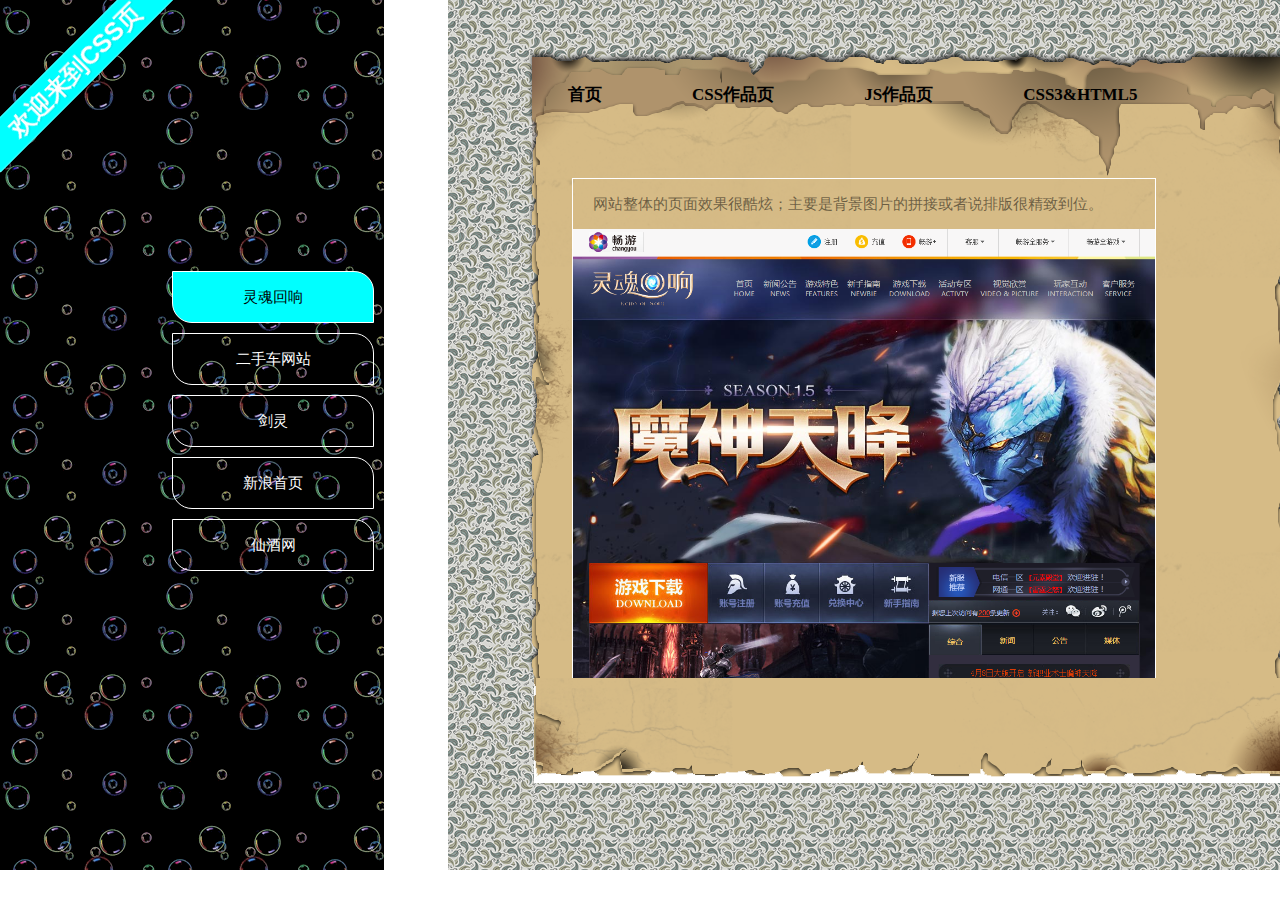
<file: jixiaopeng/css.yemian/css.html>
<!DOCTYPE html>
<html>

	<head>
		<meta charset="UTF-8">
		<title></title>
		<link href="css/base.css" rel="stylesheet" />
		<style>
			.content_a {
				height: 870px;
				width: 100%;
			}
			
			.left_a {
				height: 870px;
				width: 30%;
				background: #000;
				position: relative;
				background: url(img/left.gif) repeat;
			}
			
			.right_a {
				height: 870px;
				width: 65%;
				background: url(img/right.bg.png) repeat rgba(255, 255, 255, 0.8);
				position: relative;
			}
			
			.left_a_a {
				position: absolute;
				right: 10px;
				top: 30%;
			}
			
			.left_a_a li {
				height: 50px;
				width: 200px;
				color: #fff;
				line-height: 50px;
				text-align: center;
				border: 1px solid #fff;
				cursor: pointer;
				margin-top: 10px;
				font-size: 15px;
				font-family: "arial, helvetica, sans-serif";
				border-bottom-left-radius: 20px 20px;
				border-top-right-radius: 20px 20px;
			}
			
			.left_a_a .on {
				background: #0ff;
				color: #000;
			}
			
			.title_css {
				height: 200px;
			}
			
			#title_c {
				display: block;
				position: fixed;
				top: 0px;
				left: 0px;
				width: 250px;
				height: 40px;
				background-color: rgb(0, 255,255);
				color: rgb(255, 255, 255);
				font: bold 25px/40px georgia, sans-serif;
				text-align: center;
				transform: translate(-50px, 50px) rotate(-45deg);
				box-shadow: 0px 0px 5px rgba(0, 0, 0, 0.5), 0px 0px 2px rgb(255, 255, 255) inset;
				text-shadow: 1px 1px 1px rgba(0, 0, 0, 0.1);
			}
			
			#title_c:hover {
				background-color: rgb(153, 0, 0);
				text-shadow: 1px 1px 1px rgba(0, 0, 0, 0.5);
				text-decoration: none;
			}
			
			.head_icon {
				height: 50px;
			}
			
			.nav {
				height: 128px;
				overflow: hidden;
				background: url(img/menu.png);
			}
			
			.nav li {
				height: 128px;
				line-height: 90px;
				text-align: center;
				float: left;
				margin-left: 90px;
				font-weight: bold;
			}
			.nav li a{color:#000;
			font-size:17px;
			}
			.nav li a:hover {
				color: #0ff;
			}
			.nav .nav_first {
				margin-left: 120px;
			}
			
			.con_works {
				height: 500px;
				overflow: hidden;
				background: url(img/1.png) repeat-y;
			}
			
			.footer {
				height: 105px;
				overflow: hidden;
				width: 900px;
				margin: 0 auto;
				background: url(img/4.png);
			}
			.cont_css {
				height: 870px;
				width: 5%;
			}
			.right_content {
				height: 500px;
				width: 70%;
				margin: 0 auto;
				border: 1px solid #fff;
			}
			.right_content li {
				height: 500px;
				width: 100%;
				margin: 0 auto;
				display: none;
				 cursor:pointer;
			}
			.right_content .active {
				display: block;
			}
			.right_content p {
				height: 50px;
				width: 100%;
				line-height: 50px;
				margin-left: 20px;
				color: rgba(0, 0, 0, 0.5);
				font-size: 15px;
				/*white-space: nowrap;
				text-overflow: ellipsis;
				overflow: hidden;*/
				
			}
			.right_content div {
				height: 450px;
				width: 100%;
			}
			
			.right_content div a {
				height: 450px;
				width: 100%;
			}
			
			.right_content img {
				width: 100%;
			}
		</style>
		<script src="js/css.js">
		</script>
	</head>

	<body>
		<header>

		</header>
		<div class="content_a clearfix">
			<div class="left_a fl">
				<div class="title_css">
					<a id="title_c" href="javascript:;">欢迎来到CSS页 </a>
				</div>

				<ul class="left_a_a" id="left">
					<li class="on">灵魂回响</li>
					<li>二手车网站</li>
					<li>剑灵</li>
					<li>新浪首页</li>
					<li>仙酒网</li>
				</ul>
			</div>
			<div class="cont_css fl"></div>
			<div class="right_a fl">
				<div class="head_icon"></div>
				<ul class="nav">
					<li class="nav_first">
						<a href="../index.html">首页</a>
					</li>
					<li><a href="javascript:;">CSS作品页</a> </li>
					<li><a href="../js.html">JS作品页</a> </li>
					<li><a href="../html5.html">CSS3&HTML5</a> </li>
					<li><a href="../personal_information.html">个人信息</a></li>
				</ul>
				<div class="page-left"></div>
				<div class="con_works">
					<ul class="right_content" id="content">
						<li class="active">
							<p>网站整体的页面效果很酷炫；主要是背景图片的拼接或者说排版很精致到位。</p>
							<div>
								<a href="linghunhuixiang/linghunhuixiang.html"><img src="img/linghunhuixiang.png" /></a>
							</div>
						</li>
						<li>
							<p>二手网站的静态网页布局比较简单，就是图片的排版需要精细的处理。</p>
							<div>
								<a href="ershouche/ershouche.html"><img src="img/ershouche.png" /></a>
							</div>
						</li>
						<li>
							<p>网站整体的页面效果很酷炫；主要是背景图片的拼接或者说排版很精致到位。 </p>
							<div>
								<a href="javascript:;"><img src="img/jingling.png" /></a>
							</div>
						</li>
						<li>
							<p>该网站是新闻类型的网页，网页整体是容纳最大的信息，页面效果相对单调。</p>
							<div>
								<a href="xinlang/xinlang.html"><img src="img/xinlang.png" /></a>
							</div>
						</li>
						<li>
							<p>该网页是购物网站；布局的时侯需要大量的图片排版处理，以及雪碧图的应用</p>
							<div>
								<a href="javascript:;"><img src="img/xianjiuwang.png" /></a>
							</div>
						</li>
					</ul>
				</div>
				<div class="footer"></div>

			</div>
		</div>

	</body>

</html>
</file>
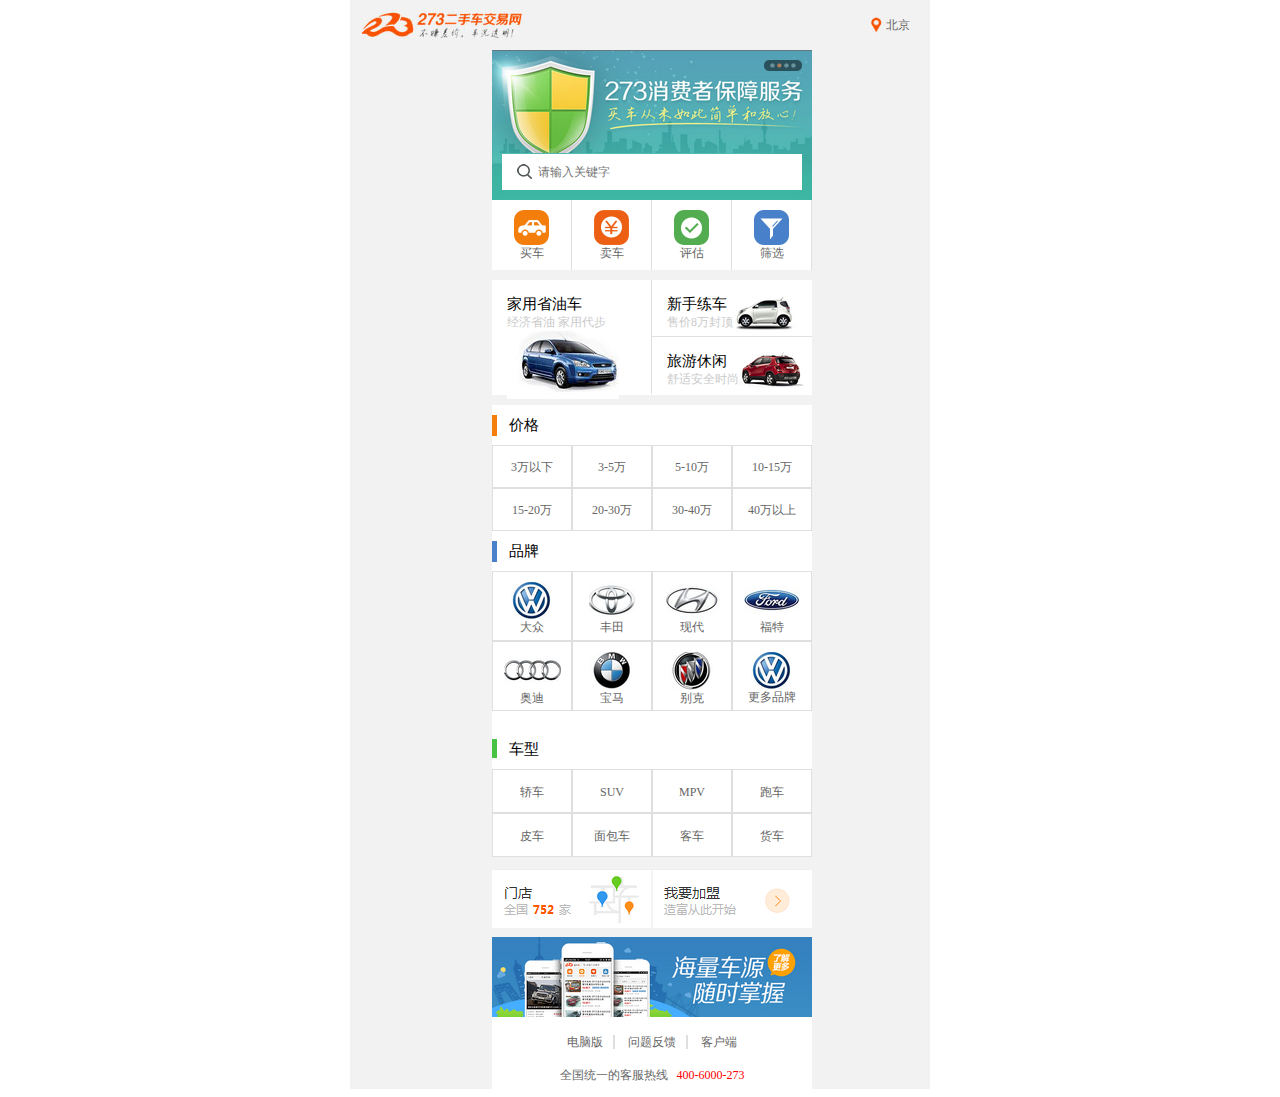
<file: jixiaopeng/css.yemian/ershouche/ershouche.html>
<!doctype html>
<html>
<head>
<meta charset="utf-8">
<title>无标题文档</title>
<link href="css/base.css" rel="stylesheet"  />
<link href="css/ershouche.css" rel="stylesheet" />
</head>

<body>
<div class="box">
	<ul class="banner">
		<li class="icon-1 fl"><a href="#"></a></li>
        <li class="icon-3 fr"><a href="#">北京</a></li>
        <li class="icon-2 fr"><a href="#"></a></li>
	</ul>
<div class="main">
<div class="nav">
<input text="type"  placeholder="请输入关键字" />
<em class="icon-4"></em></div>
<ul class="logo">
<li><img src="img/ico1.png" />
<p><a href="#">买车</a></p></li>
<li><img src="img/ico3.png" />
<p><a href="#">卖车</a></p></li>
<li><img src="img/ico2.png" />
<p><a href="#">评估</a></p></li>
<li><img src="img/ico4.png" />
<p><a href="#">筛选</a></p></li>
</ul>
<div class="che clearfix">
  <div class="left fl">
  <h3>家用省油车</h3>
  <P>经济省油&nbsp;家用代步</P>
  <img src="img/gut.jpg" />
  </div>

 <div class="right fl">
   <div class="top cleafix"> 
    <div class="top-1 fl">
    <h3>新手练车</h3>
     <p>售价8万封顶</p>
     </div>
       <img  class="fl" src="img/pic03.jpg" />
         </div>
 <div class="bottom clearfix">
 <div class="top-2 fl">
 <h3>旅游休闲</h3>
 <p>舒适安全时尚</p>
 </div>
 
 <img class="fl" src="img/pic04.jpg" />
    </div>
 </div>
</div>


<div class="price">
<h3><em class="icon-5"></em>价格</h3>
<ul>
  <li><a href="#">3万以下</a></li>
  <li><a href="#">3-5万 </a></li>
   <li><a href="#">5-10万</a></li>
   <li><a href="#">10-15万 </a></li>
   <li><a href="#">15-20万</a></li>
   <li><a href="#">20-30万</a></li>
    <li><a href="#">30-40万</a></li>
    <li><a href="#">40万以上</a></li>
</ul>
</div>
<div class="pinpai">
<h3><em class="icon-6"></em>品牌</h3>
<ul>
  <li> <img src="img/ddrt_07.gif" /><a href="#">大众</a></li>
  <li><img src="img/ddrt_09.gif"/><a href="#">丰田 </a></li>
   <li> <img src="img/ddrt_11.gif" /><a href="#">现代</a></li>
   <li>  <img src="img/ddrt_13.gif" /><a href="#">福特 </a></li>
   <li><img src="img/ddrt_20.gif" /><a href="#">奥迪</a></li>
   <li><img src="img/ddrt_22.gif"/><a href="#">宝马</a></li>
    <li><img src="img/ddrt_23.gif" /><a href="#">别克</a></li>
    <li><img src="img/ddrt_07.gif" /><a href="#">更多品牌</a></li>
</ul>
</div>

<div class="chexing">
<h3><em class="icon-7"></em>车型</h3>
<ul>
  <li><a href="#">轿车</a></li>
  <li><a href="#"> SUV </a></li>
   <li><a href="#">MPV</a></li>
   <li><a href="#">跑车 </a></li>
   <li><a href="#">皮车</a></li>
   <li><a href="#">面包车</a></li>
    <li><a href="#">客车</a></li>
    <li><a href="#">货车</a></li>
</ul>
</div>


 <ul class="tua">
 <li><a href="#"><img src="img/ddrt_31.gif" /></a></li>
 <li><a href="#"><img src="img/ddrt_32.gif" /></a></li>
 </ul>
 <div class="tub"><a  href="#"><img src="img/pic06.jpg" /></a></div>
  
<p class="p-1"><a href="#">电脑版</a>
        	    <a href="#">问题反馈</a>
                <a  class="a-a" href="#">客户端</a>
</p>

<p class="p-2"><a href="#">全国统一的客服热线&nbsp;&nbsp;&nbsp;<span>400-6000-273</span></a></p>
</div>

 
 
</div>


</body>
</html>
</file>
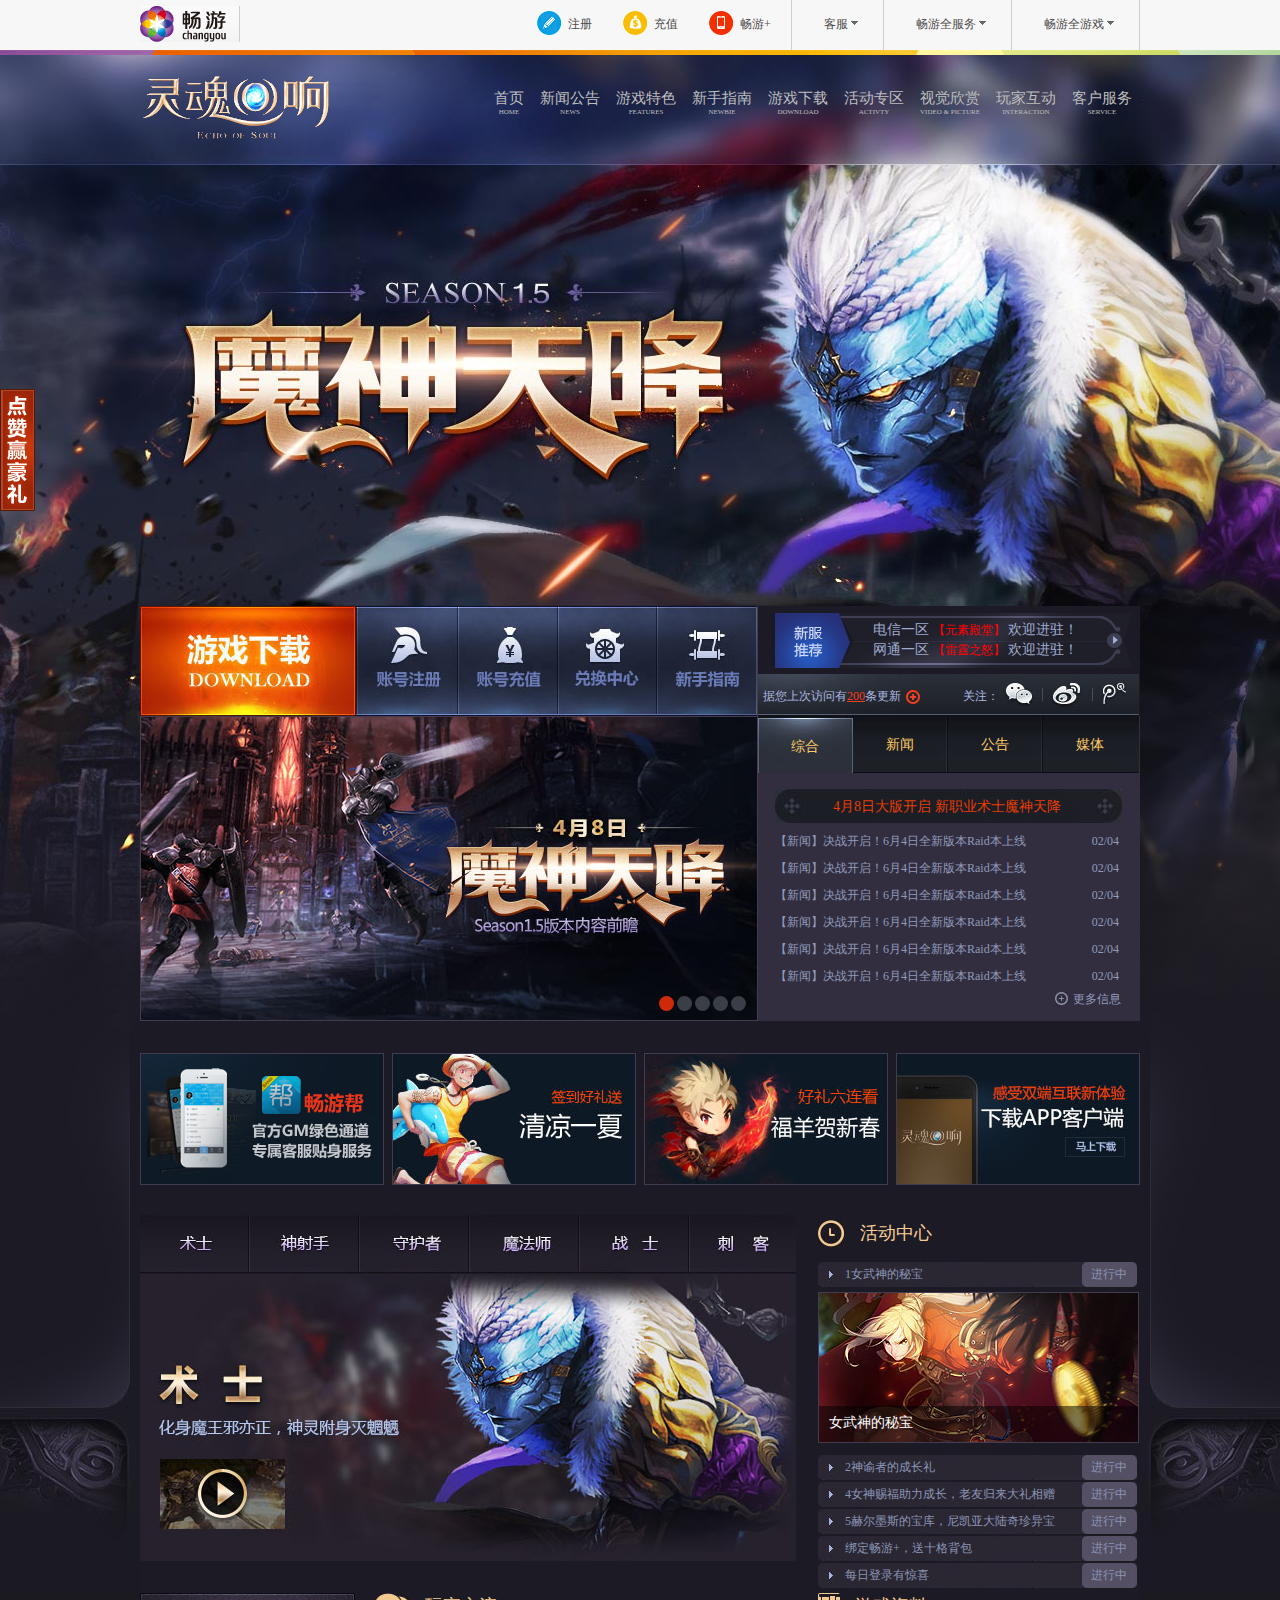
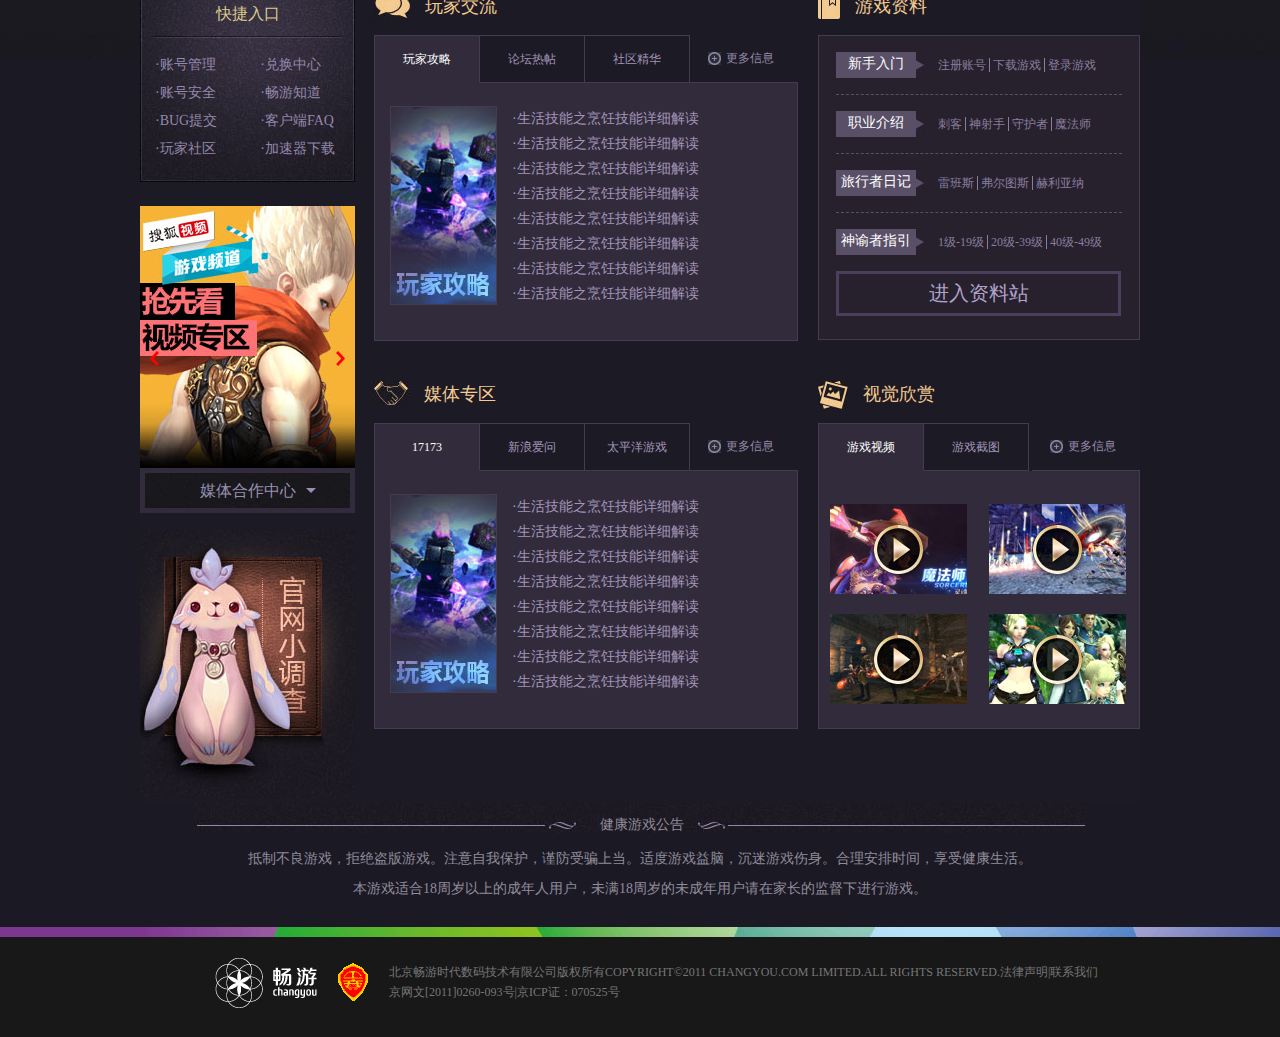
<file: jixiaopeng/css.yemian/linghunhuixiang/linghunhuixiang.html>
<!DOCTYPE html PUBLIC "-//W3C//DTD XHTML 1.0 Transitional//EN" "http://www.w3.org/TR/xhtml1/DTD/xhtml1-transitional.dtd">
<html xmlns="http://www.w3.org/1999/xhtml">
<head>
<meta http-equiv="Content-Type" content="text/html; charset=utf-8" />
<title>无标题文档</title>
<link href="css/base.css" rel="stylesheet" />
<style>
.head{width:100%;height:50px;background:#f8f7f7;}
   .head-in{width:1000px;height:44px;margin:0 auto;}
      .company{width:86px;height:36px;background:url(img/logo_white.png) no-repeat -4px -5px;border-right:1px solid #cecece;padding-right:13px;margin-top:6px;}
	  .h-con1{height:39px;padding-top:11px;border-right:1px solid #cecece;}
	     .h-con1 li{width:82px;height:24px;margin-left:4px;}
	     .h-tip1{width:24px;height:24px;background:url(img/cyou_sprite.png) no-repeat -139px 0;}
		 .h-tip2{width:24px;height:24px;background:url(img/cyou_sprite.png) no-repeat -189px 0;}
		 .h-tip3{width:24px;height:24px;background:url(img/cyou_sprite.png) no-repeat 0 -104px;}
		 .h-exp{font-size:12px;color:#4a4a4a;padding-left:7px;padding-top:5px;margin-right:3px;}
	  .h-con2{height:39px;}
	     .h-con2 li{height:39px;padding:11px 25px 0 25px;border-right:1px solid #cecece;}
	     .h-arr{width:7px;height:4px;background:url(img/cyou_sprite.png) no-repeat -206px -148px;margin-top:10px;}

.m1-line{width:100%;height:5px;background:url(img/5.jpg) no-repeat;} 
.main-bbg{width:100%;height:2472px;background:#1b1924;}
.main-picbg{width:100%;height:1605px;background:url(img/con_bg.jpg) no-repeat center 0;}
   .main{width:1000px;margin:0 auto;position:relative;}	
/*main1======================================*/   
      .main1{width:1000px;height:551px;}
      .m1-bg{width:1000px;height:551px;background:url(img/header_main.jpg) no-repeat center 0;position:absolute;left:0;top:0;}
	  .m1-head{width:1000px;height:107px;position:absolute;left:0;top:0;}
	     .logo{width:190px;height:100px;background:url(img/logo.gif) no-repeat;}
		 .m1-head ul li{float:left;height:73px;padding-left:8px;padding-right:8px;text-align:center;padding-top:34px;position:relative;}
		 .m1-head ul li a{color:#bebebe;font-family:'microsoft yahei';}
		 .m1-head ul li a h2{font-size:15px;}
		 .m1-head ul li a h3{font-size:7px;height:7px;}
         .news-btn,.newhands-btn,.vision-btn{width:86px;height:110px;background:url(img/nav_new_hover.jpg) no-repeat;position:absolute;left:0;top:0;display:none;}
		 .news-btn a,.vision-btn a{display:block;font-size:12px;color:#FC0;background:url(img/top_btn.png) no-repeat 15% 50%;line-height:22px;vertical-align:middle;margin-top:20px;}
         .newhands-btn a{display:block;font-size:12px;color:#CCC;background:url(img/top_btn.png) no-repeat 15% 50%;line-height:22px;vertical-align:middle;}
  
  .top-con1:hover{border-bottom:3px solid #FF9;} 
  .top-con2:hover .news-btn{display:block;}
  .top-con2:hover .newhands-btn{display:block;}
  .top-con2:hover .vision-btn{display:block;}
  .news-btn a:hover{color:#FC0;text-decoration:underline;}
  .newhands-btn a:hover{color:#FC0;text-decoration:underline;}
  .vision-btn a:hover{color:#FC0;text-decoration:underline;}     
	  
.zan{width:35px;height:122px;background:url(img/dianzan.png);position:fixed;left:0;top:50%;margin-top:-61px;}  

/*main2=================================*/
.main2{height:447px;background:#1c1a25;}
   .m2-left{width:618px;height:414px;}
      .m2-lnav{border-right:1px solid #443b4f;}
	     .m2-lnav li{float:left;height:110px;}
		    .m2-download{display:block;width:215px;height:110px;background:url(img/sprite.jpg) no-repeat 0 0;}
			.m2-register{display:block;width:101px;height:110px;background:url(img/sprite.jpg) no-repeat -215px 0;}
			.m2-recharge{display:block;width:100px;height:110px;background:url(img/sprite.jpg) no-repeat -315px 0;}
			.m2-exchange{display:block;width:100px;height:110px;background:url(img/sprite.jpg) no-repeat -415px 0;}
			.m2-newhand{display:block;width:101px;height:110px;background:url(img/sprite.jpg) no-repeat -516px 0;}
			 .m2-lnav li:hover .m2-download{background:url(img/sprite.jpg) no-repeat 0 -110px;}
			 .m2-lnav li:hover .m2-register{background:url(img/sprite.jpg) no-repeat -215px -110px;}
			 .m2-lnav li:hover .m2-recharge{background:url(img/sprite.jpg) no-repeat -315px -110px;}
			 .m2-lnav li:hover .m2-exchange{background:url(img/sprite.jpg) no-repeat -415px -110px;}
			 .m2-lnav li:hover .m2-newhand{background:url(img/sprite.jpg) no-repeat -516px -110px;}
        .m2-lcon{position:relative;}
		   .m2-lpicbox li{width:616px;height:303px;border:1px solid #443b4f;} 
		   .m2-ldotbox{width:90px;height:15px;position:absolute;right:12px;bottom:10px;}
           .m2-ldotbox a{float:left;width:15px;height:15px;background:#3a3e47;border-radius:50%;margin-left:3px;}
 
   .m2-ldotbox .active{float:left;width:15px;height:15px;background:#d0290a;border-radius:50%;margin-left:3px;}
   .hide{display:none;}
   .show{display:block;}
   
   .m2-right{width:382px;height:414px;}
      .m2-r-t{height:53px;background:url(img/sever.png) no-repeat 13px 7px;padding-left:115px;padding-top:15px;}
	     .m2-r-t p{padding-bottom:2px;}
		 .m2-r-t p a{font-size:14px;color:#9faace;font-family:'microsoft yahei';}
		 .m2-r-t p a i{color:#F00;}
      .m2-r-c{width:376px;height:42px;background:url(img/sprite.jpg) no-repeat 0 -221px;padding-left:5px;}
	     .m2-r-c p{font-size:12px;color:#adb9e0;font-family:'microsoft yahei';padding-top:14px;position:relative;}
		 .m2-r-c p a{font-size:12px;color:#f93d1a;font-family:'microsoft yahei';text-decoration:underline;}
		 .m2-plus{width:14px;height:14px;background:url(img/sprite.jpg) no-repeat -603px -227px;position:absolute;right:-19px;top:16px;}
		 .m2-care{width:176px;}
		    .m2-care li{float:left;}
			.m2-look{font-size:12px;color:#adb9e0;padding-top:14px}
			.m2-care li a{display:block;padding:19px 18px;margin:0 5px;}
         .weixin:hover{background:url(img/sprite.jpg) no-repeat -403px -222px;}
		 .sina:hover{background:url(img/sprite.jpg) no-repeat -445px -222px;}
		 .QQweibo:hover{background:url(img/sprite.jpg) no-repeat -487px -222px;}
	  .m2-r-b{width:382px;height:305px;background:#322e3f;}
	     .m2-r-list{width:381px;height:57px;background:url(img/sprite.jpg) no-repeat 0 -262px;}
		    .m2-r-list li{width:95px;height:35px;float:left;padding-top:20px;}
			.m2-r-list li a{font-size:14px;color:#FC6;font-family:'microsoft yahei';padding:0 33px;}
		 .m2-r-conbox{padding-top:16px;position:relative;} 
		    .m2-rcon1{width:347px;height:34px;background:url(img/sprite.jpg) no-repeat 0 -378px;margin-left:17px;}
			   .m2-rcon1 a{display:block;font-size:14px;color:#e93d03;padding-left:58px;padding-top:9px;}
			.m2-rcon2{width:344px;height:162px;margin-left:17px;padding-top:5px;}
			   .m2-exp a,.m2-date{font-size:12px;color:#919abb;line-height:27px;}
			.m2-rcon3{width:80px;position:absolute;right:5px;bottom:-18px;}
			   .m2-plus2{display:block;width:13px;height:13px;background:url(img/more.jpg);margin-right:5px;margin-top:1px;}
			   .m2-rcon3 a{font-size:12px;color:#919abb;}
	
	.m2-r-list .active1{width:95px;height:35px;background:url(img/sprite.jpg) no-repeat -94px -323px;margin-top:2px;}		   

/*main3======================================*/
.main3{height:162px;background:#1c1a25;}
   .main3 a{float:left;border:1px solid #433b4f;margin-right:8px;}
   .main3 .m3-last{margin-right:0;}

/*main4======================================*/
.main4{height:378px;background:#1c1a25;}
   .m4-left{width:658px;}
      .m4-list1{height:59px;}
	     .m4-list1 li{float:left;}
		    .shushi{display:block;width:109px;height:58px;background:url(img/sprite.jpg) no-repeat 0 -412px;}
			.shenshe{display:block;width:110px;height:58px;background:url(img/sprite.jpg) no-repeat -109px -412px;}
			.shouhu{display:block;width:110px;height:58px;background:url(img/sprite.jpg) no-repeat -219px -412px;}
			.mofa{display:block;width:110px;height:58px;background:url(img/sprite.jpg) no-repeat -329px -412px;}
			.zhanshi{display:block;width:110px;height:58px;background:url(img/sprite.jpg) no-repeat -439px -412px;}
			.cike{display:block;width:107px;height:58px;background:url(img/sprite.jpg) no-repeat -549px -412px;}
	        .shushi:hover{display:block;width:109px;height:59px;background:url(img/sprite.jpg) no-repeat 0 -471px;}
		    .shenshe:hover{display:block;width:110px;height:59px;background:url(img/sprite.jpg) no-repeat -109px -471px;}
			.shouhu:hover{display:block;width:110px;height:59px;background:url(img/sprite.jpg) no-repeat -219px -471px;}
			.mofa:hover{display:block;width:110px;height:59px;background:url(img/sprite.jpg) no-repeat -329px -471px;}
			.zhanshi:hover{display:block;width:110px;height:59px;background:url(img/sprite.jpg) no-repeat -439px -471px;}
			.cike:hover{display:block;width:107px;height:59px;background:url(img/sprite.jpg) no-repeat -549px -471px;}
   .m4-right{width:322px;}
      .m4-r-t{margin:5px 0 15px;}
	     .m4-clock{width:26px;height:27px;background:url(img/sprite.jpg) no-repeat -630px -2px;}
		 .m4-r-t h2{font-size:18px;color:#f7cc95;font-family:'microsoft yahei';padding-left:16px;padding-top:1px;}
	  
	     .m4-list2{width:319px;height:25px;background:url(img/sprite.jpg) no-repeat 0 -530px;margin-bottom:2px;}
		    .m4-list2 a,.m4-list2 p{font-size:12px;color:#8c95b6;padding-top:4px;font-family:'microsoft yahei';}
			.m4-exp1{padding-left:27px;}
			.m4-exp2{padding-right:10px;}
	     .m4-con2{width:319px;height:149px;border:1px solid #433b4f;margin:5px 0 12px;position:relative;}
		    .opabox{width:100%;position:absolute;left:0;bottom:0;}
			   .opa{width:100%;height:36px;background:#000;opacity:0.5;filter:alpha(opacity:50);}
			   .m4-exp3{position:absolute;left:10px;bottom:10px;font-size:14px;color:#fff;font-family:'microsoft yahei';}
		
/*main5======================================*/
.main5{height:810px;background:#1c1a25;}
   .m5-left{margin-right:19px;}
      .m5-l-t{width:215px;height:189px;background:url(img/sprite.jpg) no-repeat 0 -555px;margin-bottom:24px;}
	     .m5-l-t h2{font-size:16px;color:#dbca90;font-family:'microsoft yahei';text-align:center;padding:11px 0;}
		 .m5-l-list{width:180px;height:134px;padding:15px;}
		    .m5-l-list a{font-size:14px;color:#9587ab;line-height:28px;}
	  .m5-l-c{width:215px;height:302px;margin-bottom:22px;position:relative;}
	     .m5-l-cpic{display:block;width:215px;height:262px;}
	        .m5-larr{display:block;width:9px;height:15px;background:url(img/next.png) no-repeat;position:absolute;left:10px;top:48%;}
	        .m5-rarr{display:block;width:9px;height:15px;background:url(img/prev.png) no-repeat;position:absolute;right:10px;top:48%;}
	     .m5-cooperation{height:46px;width:215px;position:relative;}
		    .m5-coo{width:205px;height:35px;background:url(img/sprite.jpg) no-repeat -451px -273px;border:5px solid #322b3c;z-index:1;font-size:16px;color:#988fae;text-align:center;line-height:36px;font-family:'microsoft yahei';position:relative;}
			.m5-cooclain{width:185px;height:70px;border:5px solid #322b3c;padding:10px 10px;overflow:scroll;position:absolute;left:0;top:35px;background:#19181d;display:none;}
			   .m5-cooclain a{display:block;font-size:12px;color:#b1a1ca;font-family:'microsoft yahei';line-height:20px;}
			   .m5-cooperation:hover .m5-coo{border-bottom:0;background:url(img/sprite.jpg) no-repeat -451px -311px;}
			   .m5-cooperation:hover .m5-cooclain{display:block;}
	  .m5-l-b{}
	     .m5-l-b a{display:block;width:215px;height:268px;background:transparent url(img/examen.jpg) repeat scroll 0% 0%;transition:all 1s ease 0s;}
		 .m5-l-b a:hover{transform:translate(-215px,0);transition:all 1s ease 0s;background:transparent url(img/examen.jpg) repeat scroll -216px 0;}
   .m5-center{width:424px;margin-right:20px;}
      .m5-c-top{height:348px;margin-bottom:40px;}
	     .m5-c-t1{height:42px;}
	        .m5-ctalk{width:36px;height:26px;background:url(img/sprite.jpg) no-repeat -612px -352px;}
			.m5-c-t1 h2{font-size:18px;color:#f3ca90;font-family:'microsoft yahei';padding-left:15px;padding-top:1px;}
		 .m5-c-b1,.m5-c-b2{position:relative;}
		    .m5-morebox{width:108px;height:32px;border-bottom:1px solid #433b4f;position:absolute;right:0;top:0;padding-top:15px;}
		       .m5-plus{width:13px;height:13px;background:url(img/more.jpg);margin-top:2px;margin-left:18px;}
			   .m5-more{font-size:12px;color:#9589a8;font-family:'microsoft yahei';padding-left:5px;}
		    .m5-c-list1{border-left:1px solid #433b4f;} 
			   .m5-c-list1 li{float:left;width:104px;height:46px;border:1px solid #433b4f;border-left:0;text-align:center;line-height:46px;}	
			   .m5-c-list1 li a{font-size:12px;color:#a295b7;}
			   
			.m5-c-con1{width:422px;height:256px;}
			   .m5-c-con1 li{width:422px;height:200px;border:1px solid #433b4f;border-top:0;background:#322b3c;padding:23px 0 34px;}
			   .m5-c-tpic{width:105px;height:197px;margin:0 15px;border:1px solid #433b4f;}
	           .m5-c-texp a{display:block;font-size:14px;color:#a295b7;font-family:'microsoft yahei';line-height:25px;}
		 .m5-c-list1 .active2{background:#322b3c;;border-bottom:1px solid #322b3c;}
		 .m5-c-list1 .active2 a{color:#fff;}	
		 
	   .m5-c-bottom{height:347px;}
	     .m5-c-t2{height:42px;}
	        .m5-cmedia{width:35px;height:24px;background:url(img/sprite.jpg) no-repeat -619px -384px;}
			.m5-c-t2 h2{font-size:18px;color:#f3ca90;font-family:'microsoft yahei';padding-left:15px;padding-top:1px;}	
   .m5-right{width:322px;}
      .m5-r-top{height:348px;margin-bottom:40px;}
	     .m5-r-t1{height:42px;}
		    .m5-rgame{width:22px;height:26px;background:url(img/sprite.jpg) no-repeat -631px -42px;}
			.m5-r-t1 h2{font-size:18px;color:#f3ca90;font-family:'microsoft yahei';padding-left:15px;padding-top:1px;}
	     .m5-r-b1{width:286px;height:271px;border:1px solid #433b4f;background:#26212d;padding:16px 17px;}
		    .m5-r-b1 ul li{width:286px;height:26px;padding-bottom:16px;border-bottom:1px dashed #594f67;margin-bottom:16px;}
			.m5-r-b1 .m5-r-bb{border-bottom:0;margin-bottom:0;}
			   .m5-r-btit{width:80px;height:23px;font-size:14px;color:#fff;text-align:center;font-family:'microsoft yahei';background:#594f67;padding-top:3px;position:relative;}
			      .m5-r-barr{display:block;width:8px;height:26px;background:url(img/ico.jpg);position:absolute;right:-8px;top:0;}
			   .m5-r-bexp{margin-left:22px;padding-top:5px;}
			      .m5-r-bexp a{font-size:12px;color:#8a7d9e;border-right:1px solid #8a7d9e;padding-right:3px;}
				  .m5-r-bexp .m5-r-blast{border-right:0;}
		    .m5-r-b1 h2{width:279px;height:39px;border:3px solid #4b3f5c;text-align:center;line-height:39px;}
			   .m5-r-b1 h2 a{font-size:20px;color:#b1a1ca;font-family:'microsoft yahei';}
	  .m5-r-bottom{height:347px;}
	     .m5-r-t2{height:42px;}
		    .m5-rlook{width:30px;height:28px;background:url(img/sprite.jpg) no-repeat -625px -80px;}
			.m5-r-t2 h2{font-size:18px;color:#f3ca90;font-family:'microsoft yahei';padding-left:15px;padding-top:1px;}
		 .m5-r-b2{position:relative;}
         .m5-r-con1{width:322px;height:256px;}
		    .m5-r-con1 li{width:320px;height:200px;border:1px solid #433b4f;border-top:0;background:#322b3c;padding:23px 0 34px;}
               .m5-r-bexp1 a{float:left;width:137px;height:90px;padding:10px 11px;}

/*main6=======================================*/
.main6{height:124px;}
   .m6-notice{width:1000px;height:30px;position:relative;margin-bottom:5px;}
      .m6-pic{display:block;width:893px;height:30px;margin:0 auto;}
      .m6-notice h3{font-size:14px;color:#908c9b;font-family:'microsoft yahei';position:absolute;left:46%;top:13px;}
   .main6 p{font-size:14px;color:#908c9b;font-family:'microsoft yahei';text-align:center;padding-top:12px;}

/*footer======================================*/
.footer{width:100%;height:110px;background:#181818;}
   .f-line{width:100%;height:10px;background:url(img/f-line.jpg) no-repeat;}
   .f-con{width:1000px;margin:10px auto;}
      .f-logo{width:120px;height:70px;background:url(img/logo_dark.png) no-repeat 0 -50px;margin-left:70px;margin-right:8px;}
	  .f-police{width:31px;height:38px;background:url(img/cyou_copyright_sprite.png) no-repeat -1px -5px;margin-top:16px;}
	  .f-exp{padding-top:15px;padding-left:20px;}
	     .f-exp p{line-height:20px;font-size:12px;color:#767676;}
</style>
<script>
window.onload=function(){
	function change(a,b,c,d,e){
    var oList=document.getElementById(a).getElementsByTagName(b);
    var oCon=document.getElementById(c).getElementsByTagName(d);
	for(var i=0;i<oList.length;i++){
		oList[i].index=i;
		oList[i].onmouseover=function(){
			for(var j=0;j<oList.length;j++){
				oList[j].className='';
				oCon[j].className='hide';
				}
			this.className=e;
			oCon[this.index].className='show';
			}
		}
		}
	change('m2_dotbox','a','m2_picbox','li','active');	
	change('m2_rlist1','li','m2_rcon2','li','active1');
	change('m4_list1','li','m4_con1','li','');
	change('m5_clist1','li','m5_ccon1','li','active2');
	change('m5_clist2','li','m5_ccon2','li','active2');
	change('m5_rlist1','li','m5_rcon1','li','active2');
	
	var oLi=document.getElementById('m4_box2').getElementsByTagName('li');
	for(var i=0;i<oLi.length;i++){
		oLi[i].onmouseover=function(){
			var oList2=this.getElementsByTagName('div')[0];
			var oCon2=this.getElementsByTagName('div')[1];
			oList2.className='m4-list2 clearfix hide';
			oCon2.className='m4-con2 show';
			}
	    oLi[i].onmouseout=function(){
			var oList2=this.getElementsByTagName('div')[0];
			var oCon2=this.getElementsByTagName('div')[1];
			oList2.className='m4-list2 clearfix show';
			oCon2.className='m4-con2 hide';
			}
		}
	}
</script>
</head>

<body>
<div class="head">
   <div class="head-in clearfix">
      <a href="javascript:;" class="company fl" title="畅想"></a>
      <ul class="h-con2 fr clearfix">
         <li class="fl clearfix"><a href="javascript:;" class="h-exp fl">客服</a><i class="h-arr fl"></i></li>
         <li class="fl clearfix"><a href="javascript:;" class="h-exp fl">畅游全服务</a><i class="h-arr fl"></i></li>
         <li class="fl clearfix"><a href="javascript:;" class="h-exp fl">畅游全游戏</a><i class="h-arr fl"></i></li>
      </ul>
      <ul class="h-con1 fr clearfix">
         <li class="fl clearfix"><a href="javascript:;" class="h-tip1 fl"></a><a href="javascript:;" class="h-exp fl">注册</a></li>
         <li class="fl clearfix"><a href="javascript:;" class="h-tip2 fl"></a><a href="javascript:;" class="h-exp fl">充值</a></li>
         <li class="fl clearfix"><a href="javascript:;" class="h-tip3 fl"></a><a href="javascript:;" class="h-exp fl">畅游+</a></li>
      </ul>
   </div>
</div>

<div class="m1-line"></div>
<div class="main-bbg">
<div class="main-picbg">
   
   <div class="main clearfix">
      <div class="main1">
         <a href="javascript:;" class="m1-bg"></a>
         <div class="m1-head clearfix" id="m1_head">
            <a href="javascript:;" class="logo fl" title="灵魂回响"></a>
            <ul class="top-nav1 fr clearfix" id="top_nav">
               <li class="top-con1"><a href="javascript:;" class="top-btn"><h2>首页</h2><h3>HOME</h3></a></li> 
               <li class="top-con2">
                  <a href="javascript:;" class="top-btn"><h2>新闻公告</h2><h3>NEWS</h3></a>
                  <p class="news-btn">
                     <a href="javascript:;" title="详情">游戏新闻</a>
                     <a href="javascript:;" title="详情">官方公告</a>
                  </p>
               </li>             
               <li class="top-con1"><a href="javascript:;" class="top-btn"><h2>游戏特色</h2><h3>FEATURES</h3></a></li>
               <li class="top-con2">
                  <a href="javascript:;" class="top-btn"><h2>新手指南</h2><h3>NEWBIE</h3></a>
                  <p class="newhands-btn">
                     <a href="javascript:;" title="详情">新手指南</a>
                     <a href="javascript:;" title="详情">职业专题</a>
                     <a href="javascript:;" title="详情">资料站</a>
                     <a href="javascript:;" title="详情">常见问题</a>
                  </p>
               </li>
               <li class="top-con1"><a href="javascript:;" class="top-btn"><h2>游戏下载</h2><h3>DOWNLOAD</h3></a></li>
               <li class="top-con1"><a href="javascript:;" class="top-btn"><h2>活动专区</h2><h3>ACTIVTY</h3></a></li>
               <li class="top-con2">
                  <a href="javascript:;" class="top-btn"><h2>视觉欣赏</h2><h3>VIDEO & PICTURE</h3></a>
                  <p class="vision-btn">
                     <a href="javascript:;" title="详情">游戏视频</a>
                     <a href="javascript:;" title="详情">壁纸截图</a>
                  </p>
               </li>
               <li class="top-con1"><a href="javascript:;" class="top-btn"><h2>玩家互动</h2><h3>INTERACTION</h3></a></li>
               <li class="top-con1"><a href="javascript:;" class="top-btn"><h2>客户服务</h2><h3>SERVICE</h3></a></li>
            </ul>
         </div>
       <a href="javascript:;" class="zan"></a>          
      </div>
      
      <div class="main2">
         <div class="m2-left fl">
            <ul class="m2-lnav clearfix">
               <li><a href="javascript:;" class="m2-download"></a></li>
               <li><a href="javascript:;" class="m2-register"></a></li>
               <li><a href="javascript:;" class="m2-recharge"></a></li>
               <li><a href="javascript:;" class="m2-exchange"></a></li>
               <li><a href="javascript:;" class="m2-newhand"></a></li>
            </ul>
            <div class="m2-lcon">
               <ul class="m2-lpicbox" id="m2_picbox">
                  <li class="show"><a href="javascript:;"><img src="img/main_a1 (1).jpg"/></a></li>
                  <li class="hide"><a href="javascript:;"><img src="img/main_a1 (2).jpg"/></a></li>
                  <li class="hide"><a href="javascript:;"><img src="img/main_a1 (3).jpg"/></a></li>
                  <li class="hide"><a href="javascript:;"><img src="img/main_a1 (4).jpg"/></a></li>
                  <li class="hide"><a href="javascript:;"><img src="img/main_a1 (5).jpg"/></a></li>
               </ul>
               <div class="m2-ldotbox clearfix" id="m2_dotbox">
                  <a href="javascript:;" class="active"></a>
                  <a href="javascript:;"></a>
                  <a href="javascript:;"></a>
                  <a href="javascript:;"></a>
                  <a href="javascript:;"></a>
               </div>
            </div>
         </div>
         <div class="m2-right fl">
            <div class="m2-r-t">
               <p><a href="javascript:;" title="电信一区">电信一区 <i>【元素殿堂】</i> 欢迎进驻！</a></p>
               <p><a href="javascript:;" title="网通一区">网通一区 <i>【雷霆之怒】</i> 欢迎进驻！</a></p>
            </div>
            <div class="m2-r-c clearfix">
               <p class="fl">据您上次访问有<a href="#">200</a>条更新<a href="#" class="m2-plus"></a></p>
               <ul class="m2-care fr clearfix">
                  <li class="m2-look">关注：</li>
                  <li><a href="javascript:;" title="微信" class="weixin"></a></li>
                  <li><a href="javascript:;" title="新浪" class="sina"></a></li>
                  <li><a href="javascript:;" title="QQ微博" class="QQweibo"></a></li>
               </ul>
            </div>
            <div class="m2-r-b">
               <ul class="m2-r-list clearfix" id="m2_rlist1">
                  <li class="active1"><a href="#" title="综合" class="m2-r-comprehensive">综合</a></li>
                  <li><a href="#" title="新闻" class="m2-r-news">新闻</a></li>
                  <li><a href="#" title="公告" class="m2-r-notice">公告</a></li>
                  <li><a href="#" title="媒体" class="m2-r-media">媒体</a></li>
               </ul>
               <div class="m2-r-conbox">
                   <div class="m2-rcon1">
                      <a href="#">4月8日大版开启 新职业术士魔神天降</a>
                   </div>
                   <ul class="m2-rcon2" id="m2_rcon2">
                      <li class="show clearfix">
                         <div class="m2-exp fl">
                             <p><a href="#">【新闻】决战开启！6月4日全新版本Raid本上线</a></p>
                             <p><a href="#">【新闻】决战开启！6月4日全新版本Raid本上线</a></p>
                             <p><a href="#">【新闻】决战开启！6月4日全新版本Raid本上线</a></p>
                             <p><a href="#">【新闻】决战开启！6月4日全新版本Raid本上线</a></p>
                             <p><a href="#">【新闻】决战开启！6月4日全新版本Raid本上线</a></p>
                             <p><a href="#">【新闻】决战开启！6月4日全新版本Raid本上线</a></p>
                         </div>
                         <div class="m2-date fr">
                             <p>02/04</p>
                             <p>02/04</p>
                             <p>02/04</p>
                             <p>02/04</p>
                             <p>02/04</p>
                             <p>02/04</p>
                         </div>
                      </li>
                      <li class="hide clearfix">
                         <div class="m2-exp fl">
                             <p><a href="#">【新闻】竞技场上线！进入PVP激斗时代！</a></p>
                             <p><a href="#">【新闻】竞技场上线！进入PVP激斗时代！</a></p>
                             <p><a href="#">【新闻】竞技场上线！进入PVP激斗时代！</a></p>
                             <p><a href="#">【新闻】竞技场上线！进入PVP激斗时代！</a></p>
                             <p><a href="#">【新闻】竞技场上线！进入PVP激斗时代！</a></p>
                             <p><a href="#">【新闻】竞技场上线！进入PVP激斗时代！</a></p>
                         </div>
                         <div class="m2-date fr">
                             <p>03/19</p>
                             <p>03/19</p>
                             <p>03/19</p>
                             <p>03/19</p>
                             <p>03/19</p>
                             <p>03/19</p>
                         </div>
                      </li>
                      <li class="hide clearfix">
                         <div class="m2-exp fl">
                             <p><a href="#">【新闻】揭秘术士进化史 多张设计稿曝光</a></p>
                             <p><a href="#">【新闻】揭秘术士进化史 多张设计稿曝光</a></p>
                             <p><a href="#">【新闻】揭秘术士进化史 多张设计稿曝光</a></p>
                             <p><a href="#">【新闻】揭秘术士进化史 多张设计稿曝光</a></p>
                             <p><a href="#">【新闻】揭秘术士进化史 多张设计稿曝光</a></p>
                             <p><a href="#">【新闻】揭秘术士进化史 多张设计稿曝光</a></p>
                         </div>
                         <div class="m2-date fr">
                             <p>03/26</p>
                             <p>03/26</p>
                             <p>03/26</p>
                             <p>03/26</p>
                             <p>03/26</p>
                             <p>03/26</p>
                         </div>
                      </li>
                      <li class="hide clearfix">
                         <div class="m2-exp fl">
                             <p><a href="#">【新闻】两大满级副本特色揭秘 终极BOSS曝光</a></p>
                             <p><a href="#">【新闻】两大满级副本特色揭秘 终极BOSS曝光</a></p>
                             <p><a href="#">【新闻】两大满级副本特色揭秘 终极BOSS曝光</a></p>
                             <p><a href="#">【新闻】两大满级副本特色揭秘 终极BOSS曝光</a></p>
                             <p><a href="#">【新闻】两大满级副本特色揭秘 终极BOSS曝光</a></p>
                             <p><a href="#">【新闻】两大满级副本特色揭秘 终极BOSS曝光</a></p>
                         </div>
                         <div class="m2-date fr">
                             <p>06/06</p>
                             <p>06/06</p>
                             <p>06/06</p>
                             <p>06/06</p>
                             <p>06/06</p>
                             <p>06/06</p>
                         </div>
                      </li>
                   </ul>
                   <p class="m2-rcon3">
                      <a href="#" class="m2-plus2 fl"></a>
                      <a href="#" class="fl">更多信息</a>
                   </p>
               </div>  
            </div>
         </div>
      </div>
   
      <div class="main3 clearfix">
         <a href="javascript:;"><img src="img/main3-1.jpg" /></a>
         <a href="javascript:;"><img src="img/main3-2.jpg" /></a>
         <a href="javascript:;"><img src="img/main3-3.jpg" /></a>
         <a href="javascript:;" class="m3-last"><img src="img/main3-4.jpg" /></a>
      </div>
   
      <div class="main4 clearfix">
         <div class="m4-left fl">
            <ul class="m4-list1 clearfix" id="m4_list1">
               <li><a href="javascript:;" class="shushi"></a></li>
               <li><a href="javascript:;" class="shenshe"></a></li>
               <li><a href="javascript:;" class="shouhu"></a></li>
               <li><a href="javascript:;" class="mofa"></a></li>
               <li><a href="javascript:;" class="zhanshi"></a></li>
               <li><a href="javascript:;" class="cike"></a></li>
            </ul>
            <ul class="m4-con1" id="m4_con1">
               <li class="show"><a href="javascript:;"><img src="img/m4-shushi.jpg" /></a></li>
               <li class="hide"><a href="javascript:;"><img src="img/m4-shenshe.jpg" /></a></li>
               <li class="hide"><a href="javascript:;"><img src="img/m4-shouhu.jpg" /></a></li>
               <li class="hide"><a href="javascript:;"><img src="img/m4-mofa.jpg" /></a></li>
               <li class="hide"><a href="javascript:;"><img src="img/m4-zhanshi.jpg" /></a></li>
               <li class="hide"><a href="javascript:;"><img src="img/m4-cike.jpg" /></a></li>
            </ul>
         </div>
        
         <div class="m4-right fr">
             <div class="m4-r-t clearfix">
                <span class="m4-clock fl"></span>
                <h2 class="fl">活动中心</h2>
             </div>
             <ul class="m4-r-b" id="m4_box2">
                <li>
                   <div class="m4-list2 clearfix show">
                       <a href="#" class="m4-exp1 fl">1女武神的秘宝</a>
                       <p class="m4-exp2 fr">进行中</p>
                   </div>
                   <div class="m4-con2 show">
                       <a href="#"><img src="img/1.jpg" title="女武神的秘宝"/></a>
                       <div class="opabox">
                          <div class="opa"></div>
                          <a href="#" class="m4-exp3">女武神的秘宝</a>
                       </div>
                   </div>
                </li>
                <li>
                   <div class="m4-list2 clearfix show">
                       <a href="#" class="m4-exp1 fl">2神谕者的成长礼</a>
                       <p class="m4-exp2 fr">进行中</p>
                   </div>
                   <div class="m4-con2 hide">
                       <a href="#"><img src="img/1.jpg" title="女武神的秘宝"/></a>
                       <div class="opabox">
                          <div class="opa"></div>
                          <a href="#" class="m4-exp3">3女武神的秘宝</a>
                       </div>
                   </div>
                </li>
                <li>
                   <div class="m4-list2 clearfix">
                       <a href="#" class="m4-exp1 fl">4女神赐福助力成长，老友归来大礼相赠</a>
                       <p class="m4-exp2 fr">进行中</p>
                   </div>
                   <div class="m4-con2 hide">
                       <a href="#"><img src="img/1.jpg" title="女武神的秘宝"/></a>
                       <div class="opabox">
                          <div class="opa"></div>
                          <a href="#" class="m4-exp3">女武神的秘宝</a>
                       </div>
                   </div>
                </li>
                <li>
                   <div class="m4-list2 clearfix">
                       <a href="#" class="m4-exp1 fl">5赫尔墨斯的宝库，尼凯亚大陆奇珍异宝</a>
                       <p class="m4-exp2 fr">进行中</p>
                   </div>
                   <div class="m4-con2 hide">
                       <a href="#"><img src="img/1.jpg" title="女武神的秘宝"/></a>
                       <div class="opabox">
                          <div class="opa"></div>
                          <a href="#" class="m4-exp3">6女武神的秘宝</a>
                       </div>
                   </div>
                </li>
                <li>
                   <div class="m4-list2 clearfix">
                       <a href="#" class="m4-exp1 fl">绑定畅游+，送十格背包</a>
                       <p class="m4-exp2 fr">进行中</p>
                   </div>
                   <div class="m4-con2 hide">
                       <a href="#"><img src="img/1.jpg" title="女武神的秘宝"/></a>
                       <div class="opabox">
                          <div class="opa"></div>
                          <a href="#" class="m4-exp3">女武神的秘宝</a>
                       </div>
                   </div>
                </li>
                <li>
                   <div class="m4-list2 clearfix">
                       <a href="#" class="m4-exp1 fl">每日登录有惊喜</a>
                       <p class="m4-exp2 fr">进行中</p>
                   </div>
                   <div class="m4-con2 hide">
                       <a href="#"><img src="img/1.jpg" title="女武神的秘宝"/></a>
                       <div class="opabox">
                          <div class="opa"></div>
                          <a href="#" class="m4-exp3">女武神的秘宝</a>
                       </div>
                   </div>
                </li>
             </ul>
         </div>
      </div>
      
      <div class="main5 clearfix">
         <div class="m5-left fl">
            <div class="m5-l-t">
               <h2>快捷入口</h2>
               <div class="m5-l-list clearfix">
                  <ul class="fl">
                     <li><a href="javascript:;">·账号管理</a></li>
                     <li><a href="javascript:;">·账号安全</a></li>
                     <li><a href="javascript:;">·BUG提交</a></li>
                     <li><a href="javascript:;">·玩家社区</a></li>
                  </ul>
                  <ul class="fr">
                     <li><a href="javascript:;">·兑换中心</a></li>
                     <li><a href="javascript:;">·畅游知道</a></li>
                     <li><a href="javascript:;">·客户端FAQ</a></li>
                     <li><a href="javascript:;">·加速器下载</a></li>
                  </ul>
               </div>
            </div>
            <div class="m5-l-c">
               <div>
                  <a href="javascript:;" class="m5-l-cpic"><img src="img/main_a3.jpg" /></a>
                  <a href="javascript:;" class="m5-larr"></a>
                  <a href="javascript:;" class="m5-rarr"></a>
               </div>
               <div class="m5-cooperation">
                  <div class="m5-coo">媒体合作中心</div>
                  <div class="m5-cooclain">
                     <a href="javascript:;">17173</a>
                     <a href="javascript:;">多玩</a>
                     <a href="javascript:;">太平洋</a>
                     <a href="javascript:;">电玩巴士</a>
                     <a href="javascript:;">新浪</a>
                     <a href="javascript:;">搜狐</a>
                     <a href="javascript:;">百度</a>
                  </div>
               </div>
            </div>
            <div class="m5-l-b">
               <a href="javascript:;"></a>
            </div>      
         </div>
         <div class="m5-center fl">
             <div class="m5-c-top">    
                 <div class="m5-c-t1 clearfix">
                    <span class="m5-ctalk fl"></span>
                    <h2 class="fl">玩家交流</h2>
                 </div>
                 <div class="m5-c-b1">
                    <div class="m5-morebox clearfix">
                       <a href="javascript:;" class="m5-plus fl"></a><a href="javascript:;" class="m5-more fl">更多信息</a>
                    </div>
                    <ul class="m5-c-list1 clearfix" id="m5_clist1">
                       <li class="active2"><a href="javascript:;">玩家攻略</a></li>
                       <li><a href="javascript:;">论坛热帖</a></li>
                       <li><a href="javascript:;">社区精华</a></li>
                    </ul>
                    <ul class="m5-c-con1" id="m5_ccon1">
                       <li class="show clearfix">
                          <a href="javascript:;" class="m5-c-tpic fl"><img src="img/wj.jpg" /></a>
                          <div class="m5-c-texp fl">
                              <a href="javascript:;">·生活技能之烹饪技能详细解读</a>
                              <a href="javascript:;">·生活技能之烹饪技能详细解读</a>
                              <a href="javascript:;">·生活技能之烹饪技能详细解读</a>
                              <a href="javascript:;">·生活技能之烹饪技能详细解读</a>
                              <a href="javascript:;">·生活技能之烹饪技能详细解读</a>
                              <a href="javascript:;">·生活技能之烹饪技能详细解读</a>
                              <a href="javascript:;">·生活技能之烹饪技能详细解读</a>
                              <a href="javascript:;">·生活技能之烹饪技能详细解读</a>
                          </div>
                       </li>
                       <li class="hide clearfix">
                          <a href="javascript:;" class="m5-c-tpic fl"><img src="img/wj.jpg" /></a>
                          <div class="m5-c-texp fl">
                              <a href="javascript:;">·称号：发现森林之秘 任务全程攻略</a>
                              <a href="javascript:;">·称号：发现森林之秘 任务全程攻略</a>
                              <a href="javascript:;">·称号：发现森林之秘 任务全程攻略</a>
                              <a href="javascript:;">·称号：发现森林之秘 任务全程攻略</a>
                              <a href="javascript:;">·称号：发现森林之秘 任务全程攻略</a>
                              <a href="javascript:;">·称号：发现森林之秘 任务全程攻略</a>
                              <a href="javascript:;">·称号：发现森林之秘 任务全程攻略</a>
                              <a href="javascript:;">·称号：发现森林之秘 任务全程攻略</a>
                          </div>
                       </li>
                       <li class="hide clearfix">
                          <a href="javascript:;" class="m5-c-tpic fl"><img src="img/wj.jpg" /></a>
                          <div class="m5-c-texp fl">
                              <a href="javascript:;">·灵魂回响生活技能玩法介绍（一）</a>
                              <a href="javascript:;">·灵魂回响生活技能玩法介绍（一）</a>
                              <a href="javascript:;">·灵魂回响生活技能玩法介绍（一）</a>
                              <a href="javascript:;">·灵魂回响生活技能玩法介绍（一）</a>
                              <a href="javascript:;">·灵魂回响生活技能玩法介绍（一）</a>
                              <a href="javascript:;">·灵魂回响生活技能玩法介绍（一）</a>
                              <a href="javascript:;">·灵魂回响生活技能玩法介绍（一）</a>
                              <a href="javascript:;">·灵魂回响生活技能玩法介绍（一）</a>
                          </div>
                       </li>
                    </ul>
                 </div>
             </div>  
             <div class="m5-c-bottom">    
                 <div class="m5-c-t2 clearfix">
                    <span class="m5-cmedia fl"></span>
                    <h2 class="fl">媒体专区</h2>
                 </div>
                 <div class="m5-c-b2">
                    <div class="m5-morebox clearfix">
                       <a href="javascript:;" class="m5-plus fl"></a><a href="javascript:;" class="m5-more fl">更多信息</a>
                    </div>
                    <ul class="m5-c-list1 clearfix" id="m5_clist2">
                       <li class="active2"><a href="javascript:;">17173</a></li>
                       <li><a href="javascript:;">新浪爱问</a></li>
                       <li><a href="javascript:;">太平洋游戏</a></li>
                    </ul>
                    <ul class="m5-c-con1" id="m5_ccon2">
                       <li class="show clearfix">
                          <a href="javascript:;" class="m5-c-tpic fl"><img src="img/wj.jpg" /></a>
                          <div class="m5-c-texp fl">
                              <a href="javascript:;">·生活技能之烹饪技能详细解读</a>
                              <a href="javascript:;">·生活技能之烹饪技能详细解读</a>
                              <a href="javascript:;">·生活技能之烹饪技能详细解读</a>
                              <a href="javascript:;">·生活技能之烹饪技能详细解读</a>
                              <a href="javascript:;">·生活技能之烹饪技能详细解读</a>
                              <a href="javascript:;">·生活技能之烹饪技能详细解读</a>
                              <a href="javascript:;">·生活技能之烹饪技能详细解读</a>
                              <a href="javascript:;">·生活技能之烹饪技能详细解读</a>
                          </div>
                       </li>
                       <li class="hide clearfix">
                          <a href="javascript:;" class="m5-c-tpic fl"><img src="img/wj.jpg" /></a>
                          <div class="m5-c-texp fl">
                              <a href="javascript:;">·称号：发现森林之秘 任务全程攻略</a>
                              <a href="javascript:;">·称号：发现森林之秘 任务全程攻略</a>
                              <a href="javascript:;">·称号：发现森林之秘 任务全程攻略</a>
                              <a href="javascript:;">·称号：发现森林之秘 任务全程攻略</a>
                              <a href="javascript:;">·称号：发现森林之秘 任务全程攻略</a>
                              <a href="javascript:;">·称号：发现森林之秘 任务全程攻略</a>
                              <a href="javascript:;">·称号：发现森林之秘 任务全程攻略</a>
                              <a href="javascript:;">·称号：发现森林之秘 任务全程攻略</a>
                          </div>
                       </li>
                       <li class="hide clearfix">
                          <a href="javascript:;" class="m5-c-tpic fl"><img src="img/wj.jpg" /></a>
                          <div class="m5-c-texp fl">
                              <a href="javascript:;">·灵魂回响生活技能玩法介绍（一）</a>
                              <a href="javascript:;">·灵魂回响生活技能玩法介绍（一）</a>
                              <a href="javascript:;">·灵魂回响生活技能玩法介绍（一）</a>
                              <a href="javascript:;">·灵魂回响生活技能玩法介绍（一）</a>
                              <a href="javascript:;">·灵魂回响生活技能玩法介绍（一）</a>
                              <a href="javascript:;">·灵魂回响生活技能玩法介绍（一）</a>
                              <a href="javascript:;">·灵魂回响生活技能玩法介绍（一）</a>
                              <a href="javascript:;">·灵魂回响生活技能玩法介绍（一）</a>
                          </div>
                       </li>
                    </ul>
                 </div>
             </div>
         </div>
         <div class="m5-right fl">
            <div class="m5-r-top">
               <div class="m5-r-t1 clearfix">
                    <span class="m5-rgame fl"></span>
                    <h2 class="fl">游戏资料</h2>
               </div>
               <div class="m5-r-b1">
                  <ul>
                     <li class="clearfix">
                        <p class="m5-r-btit fl">新手入门<span class="m5-r-barr"></span></p>
                        <div class="m5-r-bexp fl">
                            <a href="javascript:;">注册账号</a>
                            <a href="javascript:;">下载游戏</a>
                            <a href="javascript:;" class="m5-r-blast">登录游戏</a>
                        </div>
                     </li>
                     <li class="clearfix">
                        <p class="m5-r-btit fl">职业介绍<span class="m5-r-barr"></span></p>
                        <div class="m5-r-bexp fl">
                            <a href="javascript:;">刺客</a>
                            <a href="javascript:;">神射手</a>
                            <a href="javascript:;">守护者</a>
                            <a href="javascript:;" class="m5-r-blast">魔法师</a>
                        </div>
                     </li>
                     <li class="clearfix">
                        <p class="m5-r-btit fl">旅行者日记<span class="m5-r-barr"></span></p>
                        <div class="m5-r-bexp fl">
                            <a href="javascript:;">雷班斯</a>
                            <a href="javascript:;">弗尔图斯</a>
                            <a href="javascript:;" class="m5-r-blast">赫利亚纳</a>
                        </div>
                     </li>
                     <li class="m5-r-bb clearfix">
                        <p class="m5-r-btit fl">神谕者指引<span class="m5-r-barr"></span></p>
                        <div class="m5-r-bexp fl">
                            <a href="javascript:;">1级-19级</a>
                            <a href="javascript:;">20级-39级</a>
                            <a href="javascript:;" class="m5-r-blast">40级-49级</a>
                        </div>
                     </li>
                  </ul>
                  <h2><a href="javascript:;">进入资料站</a></h2>
               </div>
            </div>
            <div class="m5-r-bottom">
               <div class="m5-r-t2 clearfix">
                    <span class="m5-rlook fl"></span>
                    <h2 class="fl">视觉欣赏</h2>
               </div>
               <div class="m5-r-b2">
                    <div class="m5-morebox clearfix">
                       <a href="javascript:;" class="m5-plus fl"></a><a href="javascript:;" class="m5-more fl">更多信息</a>
                    </div>
                    <ul class="m5-c-list1 clearfix" id="m5_rlist1">
                       <li class="active2"><a href="javascript:;">游戏视频</a></li>
                       <li><a href="javascript:;">游戏截图</a></li>
                    </ul>
                    <ul class="m5-r-con1" id="m5_rcon1">
                       <li class="show clearfix">
                          <div class="m5-r-bexp1 fl">
                              <a href="javascript:;"><img src="img/m5-1.jpg" /></a>
                              <a href="javascript:;"><img src="img/m5-2.jpg" /></a>
                              <a href="javascript:;"><img src="img/m5-3.jpg" /></a>
                              <a href="javascript:;"><img src="img/m5-4.jpg" /></a>
                          </div>
                       </li>
                       <li class="hide clearfix">
                          <div class="m5-r-bexp1 fl">
                              <a href="javascript:;"><img src="img/m5-2.jpg" /></a>
                              <a href="javascript:;"><img src="img/m5-2.jpg" /></a>
                              <a href="javascript:;"><img src="img/m5-4.jpg" /></a>
                              <a href="javascript:;"><img src="img/m5-4.jpg" /></a>
                          </div>
                       </li>
                    </ul>
               </div>
               
            </div>
         </div>
      </div>  
   
      <div class="main6">
         <div class="m6-notice">
            <img src="img/game_anc.jpg" class="m6-pic"/>
            <h3>健康游戏公告</h3>
         </div>
         <p>抵制不良游戏，拒绝盗版游戏。注意自我保护，谨防受骗上当。适度游戏益脑，沉迷游戏伤身。合理安排时间，享受健康生活。</p>
         <p>本游戏适合18周岁以上的成年人用户，未满18周岁的未成年用户请在家长的监督下进行游戏。</p>
      </div>   
   </div> 
     
</div>
</div>

<div class="footer">
   <div class="f-line"></div>
   <div class="f-con clearfix">
      <div class="f-logo fl"></div>
      <div class="f-police fl"></div>
      <div class="f-exp fl">
         <p>北京畅游时代数码技术有限公司版权所有COPYRIGHT&copy;2011 CHANGYOU.COM LIMITED.ALL RIGHTS RESERVED.法律声明|联系我们</p>
         <p>京网文[2011]0260-093号|京ICP证：070525号</p>
      </div>
   </div>
</div>

</body>
</html>
</file>
<file: jixiaopeng/css/base.css>
*{margin:0; padding:0; font-size:12px;}
h1,h2,h3,h4,h5,h6{font-weight:normal;}
a{text-decoration:none;}
a img{border:0;}
ul,ol,dl,dt,dd{margin:0; padding:0;}
li{list-style:none;}
i,em{font-style:normal;}
b,strong{font-weight:normal;}
.clearfix:after{display:block; content:''; clear:both;}
.clearfix{zoom:1;}
img{vertical-align:top;}
.fl{float:left;}
.fr{float:right;}
a img{vertical-align:top;}
table{border-collapse:collapse;}
th,td{border:1px solid #000; padding:0;}
input,textarea{outline:none;}
</file>
<file: jixiaopeng/css/index.css>
body {
 	background: url(../img/-002.png);
 	
 }
 
 #welcome {
 	position: relative;
 	z-index: 100000;
 	display: block;
 	width: 100%;
 	height: 1024px;
 	background: #0ff;
 }
 
 .theme {
 	position: absolute;
 	left: 0;
 	top: 35%;
 	font-size:50px;
 	text-align: center;
 	width: 100%;
 	height: 50px;
 	 text-shadow:-10px -10px 50px #FFCCCC;
 	font-family: "arial, helvetica, sans-serif";
 }
 
 #weehools {
 	height: 5px;
 	width: 0%;
 	background: #fff;
 	position: absolute;
 	left: 0;
 	top: 40%;
 }
 
 .box {
 	width: 1366px;
 	display: none;
 	height: 100%;
 	position: relative;
 }
 
 #colock {
 	width: 200px;
 	margin-left: 100px;
 }
 
 .white {
 	color: #000;
 }
 
 #colock li {
 	float: left;
 	font-size: 30px;
 	width: 24px;
 	height: 35px;
 	overflow: hidden;
 	position: relative;
 }
 
 #colock img {
 	position: absolute;
 	left: 0;
 	top: 0;
 }
 
 #icon {
 	position: fixed;
 	right: 10px;
 	bottom: 10px;
 	display: none;
 	border-radius: 50%;
 	width: 34px;
 	height: 34px;
 }
 /*headr-start*/
 
 .header {
 	height: 668px;
 	width: 1366px;
 	overflow: hidden;
 	background: url(../img/beijng.jpg);
 	background-size: 1366px 668px;
 }
 
 .personal {
 	height: 768px;
 	position: relative;
 }
 
 .web {
 	height: 50px;
 	width: 450px;
 	position: absolute;
 	left: 50%;
 	top: 60%;
 	margin-left: -225px;
 }
 
 .personal .left {
 	width: 450px;
 	height: 2px;
 	left: -500px;
 	top: -2px;
 }
 
 .personal .right {
 	width: 450px;
 	height: 2px;
 	right: -500px;
 	bottom: -2px;
 }
 
 .personal .top {
 	width: 2px;
 	height: 50px;
 	right: -2px;
 	top: -100px;
 }
 
 .personal .bottom {
 	width: 2px;
 	height: 50px;
 	left: -2px;
 	bottom: -100px;
 }
 
 .personal i {
 	opacity: 0;
 	transition: all 0.3s ease 0s;
 	transition-property: all;
 	transition-duration: 0.3s;
 	transition-timing-function: ease;
 	transition-delay: 0s;
 	position: absolute;
 	background: #fff;
 }
 
 .web:hover .left {
 	opacity: 1;
 	left: 0px;
 }
 
 .web:hover .right {
 	opacity: 1;
 	width: 450px;
 	right: -2px;
 }
 
 .web:hover .top {
 	opacity: 1;
 	height: 50px;
 	top: 0px;
 }
 
 .web:hover .bottom {
 	opacity: 1;
 	height: 50px;
 	bottom: 0px;
 }
 
 .personal p {
 	font-size: 35px;
 	color: #fff;
 	font-weight: bold;
 	height: 50px;
 	line-height: 50px;
 	border: 1px solid rgba(255, 255, 255, 0.3);
 }
 
 .personal p span {
 	font-size: 35px;
 }
 
 .personal .head {
 	width: 200px;
 	height: 200px;
 	border-radius: 50%;
 	overflow: hidden;
 	position: absolute;
 	left: 50%;
 	top: 30%;
 	margin-left: -100px;
 	border: 10px solid rgba(255, 255, 255, 0.2);
 	transition-property: all;
 	transition-duration: 0.3s;
 	transition-timing-function: ease-out;
 	transition-delay: 0s;
 }
 
 .personal .head:hover {
 	transform: rotateY(360deg);
 }
 
 .personal .head img {
 	width: 100%;
 }
 
 .nav_head {
 	height: 50px;
 	float: right;
 	width: 650px;
 	position: relative;
 }
 
 .nav_head li {
 	height: 50px;
 	float: left;
 	width: 130px;
 	text-align: center;
 }
 
 .nav_head li a {
 	font-size: 25px;
 	font-weight: bold;
 	line-height: 50px;
 	color: #000;
 }
 
 .nav_head .block {
 	position: absolute;
 	left: 0;
 	top: 0;
 	background: blue;
 	z-index: -5;
 	opacity: 0.5;
 }
 
 #nav_nav {
 	height: 50px;
 	width: 100%;
 }
 
 #head_hide {
 	height: 50px;
 	width: 100%;
 	display: none;
 }
 /*.nav_head a:hover {
				
				background: red;
				border-radius: 10%;
			}*/
 /*.nav_head .hover{background:url(../img/hover.png) no-repeat; position:absolute;left:-10px; top:44px; height:76px; width:96px;}*/
 /*技能start*/
 
 .skills {
 	height: 700px;
 	width: 1366px;
 	position: relative;
 }
 
 .skills_pic {
 	height: 50px;
 	background: url(../img/map-bro.png) repeat-x;
 }
 
 .skills h1 {
 	margin-top: 10px;
 	height: 100px;
 	width: 100%;
 	font-size: 40px;
 	font-family: 'Abril Fatface', cursive;
 	background: #ccc;
 	text-shadow:5px 5px 5px #fff;
 	line-height: 100px;
 	text-align: center;
 	font-weight: bold;
 }
 
 .skills_works {
 	height: 550px;
 	background: transparent url(../img/bg.jpg) no-repeat fixed;
 	background-size: cover;
 	position: relative;
 }
 
 .lines {
 	position: absolute;
 	left: 80px;
 	top: 45px;
 }
 
 .skill_works .method {
 	height: 300px;
 	width: 100%;
 	border-top: 1px solid #fff;
 }
 
 .method li {
 	float: left;
 	width: 200px;
 	height: 200px;
 	overflow: hidden;
 	margin: 50px 60px;
 	animation: don 8s infinite ease-in;
 }
 
 @keyframes don {
 	0% {
 		transform: translateY(0deg);
 	}
 	25% {
 		transform: rotateY(90deg);
 	}
 	50% {
 		transform: rotateY(180deg);
 	}
 	100% {
 		transform: rotateY(360deg);
 	}
 }
 
 .skill_resume {
 	height: 250px;
 	width: 100%;
 }
 
 .skill_resume li {
 	height: 250px;
 	width: 250px;
 	float: left;
 	margin: 0 40px;
 }
 
 .skill_resume li a {
 	display: block;
 	margin-left: 20px;
 	line-height: 60px;
 	font-size: 15px;
 	font-family: "arial, helvetica, sans-serif";
 	color: rgba(255, 255, 255, 0.8);
 	text-shadow: -3px -3px 3px #000;
 }
 
 .personal_style_icon {
 	background: url(../img/about_me.con.jpg) repeat-x;
 	height: 50px;
 }
 
 .about_me {
 	background: url(../img/about-me.png);
 	height: 600px;
 	position: relative;
 }
 
 .opabox {
 	width: 100%;
 	height: 100%;
 	background: rgba(0, 0, 0, 0.5);
 	position: absolute;
 	left: 0;
 	top: 0;
 	z-index: 8;
 	;
 }
 
 .about_mea {
 	position: relative;
 	z-index: 10;
 	width: 100%;
 	height: 100%;
 }
 
 .about_me h1 {
 	height: 150px;
 	line-height: 150px;
 	font-size: 40px;
 	margin-left: 100px;
 	font-family: 'Abril Fatface', cursive;
 	color: #fff;
 	text-shadow:5px 5px 5px #fff;
 }
 
 .about_me p {
 	height: 100px;
 	line-height: 100px;
 	font-size: 30px;
 	margin-left: 100px;
 	color: #fff;
 	text-shadow: 5px 5px 5px #433B4F;
 }
 
 .contact_me {
 	height: 100px;
 	width: 1366px;
 	line-height: 100px;
 	background: #ccc;
 }
 
 .contact_me h1 {
 	float: left;
 	font-size: 25px;
 	color: #fff;
 	padding-left: 20px;
 }
 
 .contact_me a {
 	float: left;
 	padding: 0 20px;
 	font-size: 20px;
 	color: #fff;
 }
 
 .footer_prev {
 	height: 50px;
 }
</file>
<file: jixiaopeng/css.yemian/仙酒网/index.css>
/* ::::: https://wangyinwei1.github.io/webstroe/%E9%85%92%E4%BB%99%E7%BD%91/css/base.css ::::: */

* { padding: 0px; margin: 0px; line-height: 100%; }
body, h1, h2, h3, h4, h5, h6 { font-size: 12px; }
ul, ol { list-style: outside none none; }
a { color: rgb(0, 0, 0); text-decoration: none; }
a img { border: 0px none; }
i, em { font-style: normal; }
b, strong { font-weight: normal; }
.fl { float: left; }
.fr { float: right; }
.all_width { width: 1200px; margin: 0px auto; }
.clearfix::after { display: block; content: ""; clear: both; }
.clearfix {  }
img { vertical-align: top; }
/* ::::: https://wangyinwei1.github.io/webstroe/%E9%85%92%E4%BB%99%E7%BD%91/css/style.css ::::: */

.top_nav_bg { background: rgb(246, 246, 246) none repeat scroll 0% 0%; height: 27px; }
.top_nav_wrapper { width: 1200px; margin: 0px auto; }
.nav_top_l { float: left; }
.nav_top_l li { float: left; }
.nav_top_l li a { color: rgb(102, 102, 102); line-height: 27px; margin-right: 9px; }
.nav_top_r { width: 704px; float: right; margin-right: -4px; }
.nav_top_r li { float: left; line-height: 27px; }
.nav_top_r .menu_icon span, .nav_top_r .menu_icon .menu_up { float: left; }
.nav_top_r .menu_icon { padding: 0px; }
.nav_top_r .menu_icon span { color: rgb(102, 102, 102); padding: 0px 10px; }
.nav_top_r li a { color: rgb(102, 102, 102); border-right: 1px solid rgb(221, 221, 221); padding: 0px 10px; }
.nav_top_r li:hover { background: rgb(255, 255, 255) none repeat scroll 0% 0%; border-right: 1px solid rgb(221, 221, 221); border-left: 1px solid rgb(221, 221, 221); margin-left: -1px; }
.nav_top_r .hd_clear:hover { border: 0px none; background: transparent none repeat scroll 0% 0%; margin-left: 0px; }
.nav_top_r .hd_clear:hover a { text-decoration: none; }
.nav_top_r li:hover a { line-height: 27px; border: 0px none; text-decoration: underline; }
.nav_top_r li:hover span { text-decoration: underline; color: rgb(204, 0, 0); }
.nav_top_r li a:hover { color: rgb(204, 0, 0); }
.nav_top_r li span { line-height: 27px; color: rgb(221, 221, 221); }
.nav_top_r li .hd_shop { background: transparent url('icon_header.png') no-repeat scroll 0px 0px; width: 13px; height: 12px; display: inline-block; margin-right: 5px; }
.nav_top_r li .hd_red { color: rgb(242, 46, 0); margin-left: 1px; font-weight: bold; }
.nav_top_r li .hd_cor_red { color: rgb(204, 0, 0); }
.nav_top_r li .menu_up { background: transparent url('header_down.png') no-repeat scroll 0% 0%; width: 7px; height: 4px; display: inline-block; margin-top: 13px; margin-left: -3px; padding-right: 6px; }
.nav_top_r li .hd_phone { color: rgb(202, 25, 38); font-weight: bold; font-size: 14px; font-family: arial; font-style: italic; }
.nav_top_r li .no_hover:hover { color: rgb(102, 102, 102); }
.logo_wrapper { width: 1200px; margin: 0px auto; }
.logo_wrapper h1, .logo_wrapper .search, .logo_wrapper .logo_r, .logo_wrapper .memu_logo { float: left; }
.logo_wrapper h1 a { background: transparent url('logo.png') no-repeat scroll 0% 0%; width: 109px; height: 52px; text-indent: -999em; display: block; margin-top: 13px; }
.logo_wrapper .memu_logo a { background: transparent url('menu_logo.png') no-repeat scroll 0% 0%; width: 110px; height: 59px; margin-top: 13px; margin-left: 31px; display: block; }
.search .sr_l { position: relative; float: left; }
.search .sr_l input { width: 415px; height: 43px; background: transparent url('search_m.png') repeat-x scroll 0% 0%; border: 0px none; outline: medium none; color: rgb(195, 195, 195); padding-left: 10px; }
.search .sr_l .l { background: transparent url('search_l.png') no-repeat scroll 0% 0%; height: 43px; width: 5px; position: absolute; left: 0px; top: 0px; }
.search .sr_r { float: left; position: relative; }
.search .sr_r a { background: rgb(210, 0, 1) none repeat scroll 0% 0%; width: 75px; height: 41px; text-align: center; line-height: 41px; font-size: 14px; font-weight: bold; color: rgb(255, 255, 255); display: block; margin-top: 1px; }
.search .top { height: 43px; }
.search .sr_r .r { background: transparent url('search_r.png') repeat scroll 0% 0%; width: 5px; height: 41px; position: absolute; right: 0px; top: 1px; }
.search .bottom { padding-left: 5px; display: block; }
.search .bottom li { float: left; margin-top: 5px; }
.bottom li a, .bottom li span { float: left; }
.bottom li a { color: rgb(153, 153, 153); padding: 0px 5px; }
.bottom li span { color: rgb(178, 153, 178); }
.search { margin-left: 57px; margin-top: 14px; }
.logo_r { padding: 21px 0px 0px 51px; margin-right: -20px; }
.logo_r span { width: 42px; height: 42px; float: left; }
.logo_r .bus { background: transparent url('icon_header.png') repeat scroll 0px -109px; }
.logo_r .camera { background: transparent url('icon_header.png') repeat scroll 0px -64px; }
.logo_r .zheng { background: transparent url('icon_header.png') repeat scroll 0px -18px; }
.logo_r li { margin-right: 20px; float: left; }
.logo_r p { float: left; padding-top: 8px; padding-left: 5px; }
.logo_r p i { color: rgb(149, 149, 149); }
.logo_r p .logo_col { color: rgb(209, 0, 0); font-family: microsoft yahei,arial; margin-top: 2px; font-size: 14px; font-weight: bold; }
.sutit1_back { background: rgb(196, 25, 33) none repeat scroll 0% 0%; height: 40px; margin-top: 16px; }
.sutit1_l { width: 210px; background: rgb(166, 5, 13) none repeat scroll 0% 0%; color: rgb(255, 255, 255); float: left; }
.sutit1_l a { height: 40px; line-height: 40px; color: rgb(255, 255, 255); background: transparent url('sutit_1.png') no-repeat scroll 0px center; padding-left: 16px; margin-left: 16px; font-size: 14px; }
.sutit1_r { float: left; }
.sutit1_r li { padding: 0px 14px; background: transparent url('sutit_2.png') no-repeat scroll right center; float: left; }
.sutit1_r li a { color: rgb(255, 255, 255); line-height: 40px; font-size: 14px; }
.sutit1_r .sutit1_r1 { background: rgb(166, 5, 13) url('sutit_3.png') no-repeat scroll left center; }
.sutit1_r .sutit1_r2, .sutit1_r .sutit1_r3 { position: relative; }
.sutit1_r .sutit1_r2 i, .sutit1_r .sutit1_r3 i { height: 18px; width: 30px; background: transparent url('sutit_new.png') no-repeat scroll 0% 0%; position: absolute; top: -2px; right: -4px; }
.sutit1_r .sutit1_r3 i { background: transparent url('sutit_hot.png') no-repeat scroll 0% 0%; }
.sutit1_rr { width: 108px; height: 40px; background: transparent url('sutit_4.png') no-repeat scroll 0% 0%; float: right; }
.sutit1_r li:hover { background: rgb(166, 5, 13) none repeat scroll 0% 0%; }
.sutit2_back { height: 470px; background: transparent url('ab4c1cfc3a324eaeb9b367e5ec0aae1c.jpg') no-repeat scroll center top; }
.sutit2_l { height: 470px; width: 208px; background: rgb(255, 255, 255) none repeat scroll 0% 0%; border-left: 1px solid rgb(218, 218, 218); border-right: 1px solid rgb(218, 218, 218); float: left; }
.sutit2_l li { height: 76px; background: rgb(241, 241, 241) none repeat scroll 0% 0%; padding: 2px 0px 0px 16px; }
.sutit2_l li a { height: 20px; line-height: 20px; font-size: 12px; color: rgb(102, 102, 102); float: left; margin-left: 10px; padding-bottom: 2px; }
.sutit2_l li p { height: 24px; }
.sutit2_l li p a { color: rgb(102, 102, 102); line-height: 24px; }
.sutit2_l li p .sutit2_l_hot img { height: 10px; width: 24px; padding-top: 6px; }
.sutit2_l li .sutit2_l_c { height: 20px; line-height: 20px; display: inline-block; background: transparent url('sutit2_c.png') repeat-x scroll 0% 0%; color: rgb(255, 255, 255); position: relative; }
.sutit2_l li .sutit2_l_l { width: 8px; height: 20px; background: transparent url('sutit2_l.png') no-repeat scroll 0% 0%; position: absolute; top: 0px; left: -8px; }
.sutit2_l li .sutit2_l_r { width: 8px; height: 20px; background: transparent url('sutit2_r.png') no-repeat scroll 0% 0%; position: absolute; top: 0px; right: -8px; }
.sutit2_l .sutit2_l_li { background: rgb(255, 255, 255) none repeat scroll 0% 0%; }
.sutit2_l .sutit2_l_li_a { float: right; }
.sutit2_r { width: 190px; height: 394px; background: rgb(239, 239, 239) none repeat scroll 0% 0%; float: right; margin-top: 30px; }
.sutit2_r li { margin: 0px 10px; border-bottom: 1px solid rgb(206, 206, 206); }
.sutit2_r .sutit2_r_li { border: 0px none; }
.lzd1 { width: 1200px; height: 500px; border: 1px solid rgb(204, 204, 204); margin: 0px auto; }
.lzd2 { width: 920px; height: 35px; float: left; }
.lzd3 { width: 182px; height: 35px; border-bottom: 1px solid rgb(204, 204, 204); border-right: 1px solid rgb(204, 204, 204); float: left; font-size: 16px; color: rgb(102, 102, 102); text-align: center; line-height: 35px; font-weight: bold; text-decoration: none; }
.lzd4 { margin-left: 20px; margin-top: 15px; }
.lzd5 { color: rgb(102, 102, 102); padding-left: 10px; }
.lzd6 { color: red; font-weight: bold; padding-left: 10px; padding-top: 5px; }
.dj1 { width: 275px; height: 500px; float: left; margin-left: 5px; }
.pz1 { float: left; }
.pz2 { width: 270px; height: 140px; border: 1px solid rgb(204, 204, 204); float: left; margin-left: 4px; }
.pz3 { width: 134px; height: 35px; border-top: 2px solid red; text-align: center; line-height: 35px; color: rgb(102, 102, 102); float: left; }
.pz4 { width: 135px; height: 35px; border-left: 1px solid rgb(204, 204, 204); border-bottom: 1px solid rgb(204, 204, 204); text-align: center; line-height: 35px; color: rgb(102, 102, 102); float: left; }
.pz5 { width: 134px; height: 100px; float: right; }
.pz5 p { font-size: 12px; color: rgb(102, 102, 102); line-height: 30px; padding-left: 15px; }
.db { width: 270px; height: 160px; border: 1px solid rgb(204, 204, 204); float: right; margin-top: 17px; }
.db1 { color: rgb(217, 61, 62); padding: 20px 0px 0px 30px; }
.db2 { font-size: 12px; padding: 5px 0px 0px 30px; }
.db3 { font-size: 12px; color: rgb(217, 61, 62); padding: 5px 0px 0px 30px; }
.db4 { font-size: 12px; color: rgb(102, 102, 102); padding: 5px 0px 0px 30px; }
.db span { font-size: 18px; color: rgb(217, 61, 62); font-family: "Microsoft yahei"; }
.db9 { height: 14px; float: left; }
.db img { float: right; }
.db i { width: 102px; height: 33px; background: transparent url('68.png') no-repeat scroll 0% 0%; display: block; margin-left: 30px; margin-top: 10px; }
.lzd3:hover { background: rgb(255, 204, 51) none repeat scroll 0% 0%; color: rgb(255, 102, 102); }
.lyh { width: 1200px; background: rgb(246, 246, 246) none repeat scroll 0% 0%; margin: 0px auto; }
.lyh a { float: left; margin: 10px 10px 10px 0px; }
.lyh .img { margin-right: -10px; }
.lyha { width: 1200px; margin: 0px auto; border-bottom: 1px solid rgb(221, 221, 221); }
.lyha li { float: left; margin: 20px 0px; }
.lyha li a { font-size: 16px; color: rgb(34, 34, 34); font-family: "微软雅黑"; padding: 8px 15px; }
.lyha li:hover a { color: rgb(255, 255, 255); background: rgb(196, 25, 33) none repeat scroll 0% 0%; }
.lyha1 { width: 1200px; margin: 0px auto; border-top: 2px solid rgb(246, 246, 246); border-bottom: 1px solid rgb(221, 221, 221); }
.lyha1 li { float: left; border-bottom: 1px dotted rgb(221, 221, 221); border-right: 1px dotted rgb(221, 221, 221); padding: 10px 0px; }
.lyha1 li a { margin: 0px 10px; }
.lyha1 .l6 { margin-right: -10px; border-right: medium none; }
.lyha1 .zui { border-bottom: medium none; }
.kong { width: 1200px; height: 10px; margin: 0px auto; background: rgb(246, 246, 246) none repeat scroll 0% 0%; }
.lyha2 { width: 1198px; height: 50px; border: 1px solid rgb(221, 221, 221); margin: 0px auto; }
.lyha2_l { float: left; border-left: 4px solid rgb(217, 65, 64); font-size: 20px; color: rgb(204, 0, 0); font-family: "微软雅黑"; font-weight: normal; margin-left: 10px; margin-top: 10px; padding-left: 10px; }
.lyha2_r { float: right; }
.lyha2_r li { float: left; width: 11px; height: 11px; border-radius: 50%; background: rgb(230, 231, 236) none repeat scroll 0% 0%; margin: 20px 20px 0px 0px; }
.lyha2_r li:hover { background: rgb(249, 76, 93) none repeat scroll 0% 0%; }
.lyha3 { width: 1198px; height: 60px; border-width: medium 1px 1px; border-style: none solid solid; border-color: -moz-use-text-color rgb(221, 221, 221) rgb(221, 221, 221); -moz-border-top-colors: none; -moz-border-right-colors: none; -moz-border-bottom-colors: none; -moz-border-left-colors: none; border-image: none; margin: 0px auto; }
.a3_l { float: left; width: 599px; }
.a3_r { float: right; width: 599px; }
.a3_la { float: left; width: 120px; height: 60px; background: rgb(247, 247, 247) none repeat scroll 0% 0%; position: relative; margin-right: 15px; }
.a3_la i { width: 16px; height: 38px; background: transparent url('@e6@9c@aa@e6@a0@87@e9@a2@98-1_28.gif') no-repeat scroll 0% 0%; position: absolute; top: 10px; left: 29px; }
.a3_la em { font-size: 14px; color: rgb(102, 102, 102); display: block; padding: 10px 0px 0px 55px; font-weight: bold; }
.a3_lb li { float: left; margin-top: 10px; }
.a3_lb a { font-size: 13px; color: rgb(102, 102, 102); }
.cgy_box { width: 1200px; border: 1px solid rgb(221, 221, 221); margin: 10px auto 0px; }
.wine { width: 1200px; height: 50px; border-bottom: 1px solid rgb(221, 221, 221); }
.cgy_lineleft { background: transparent url('cgy01.jpg') no-repeat scroll 0% 0%; width: 4px; height: 31px; margin: 10px 10px 0px; }
.cgy_wine { font-size: 19px; color: rgb(206, 2, 3); line-height: 50px; }
.cgy_place { font-size: 12px; color: rgb(102, 102, 102); line-height: 50px; margin-left: 57px; }
.cgy_placel { font-size: 12px; color: rgb(102, 102, 102); line-height: 50px; }
.cgy_shu { margin-left: 9px; margin-right: 12px; }
.cgy_go { width: 78px; height: 26px; border-bottom: 1px solid rgb(197, 197, 197); border-left: 1px solid rgb(222, 222, 222); background: rgb(233, 233, 233) none repeat scroll 0% 0%; font-size: 12px; color: rgb(207, 4, 4); text-align: center; line-height: 26px; display: block; position: absolute; top: 11px; right: 10px; }
.cgy_goto { background: transparent url('cgy07.jpg') no-repeat scroll 0% 0%; width: 4px; height: 8px; display: block; position: absolute; top: 20px; right: 15px; }
.went { margin-right: 10px; text-align: center; position: relative; }
.cgy_pr { position: relative; }
.cgy_lu { width: 214px; height: 486px; border-right: 1px solid rgb(221, 221, 221); }
.cgy_p { width: 196px; height: 242px; border-width: 0px 1px 1px 0px; border-style: none solid solid none; border-color: -moz-use-text-color rgb(221, 221, 221) rgb(221, 221, 221) -moz-use-text-color; -moz-border-top-colors: none; -moz-border-right-colors: none; -moz-border-bottom-colors: none; -moz-border-left-colors: none; border-image: none; }
.cgy_production { margin: 20px 33px 16px; }
.cgy_baofeng { margin-left: 19px; color: rgb(102, 102, 102); font-size: 12px; line-height: 36px; }
.cgy_rmb { color: rgb(205, 1, 0); font-weight: bold; }
.cgy_pr { width: 196px; height: 242px; border-width: 0px 0px 1px; border-style: none none solid; border-color: -moz-use-text-color -moz-use-text-color rgb(221, 221, 221); -moz-border-top-colors: none; -moz-border-right-colors: none; -moz-border-bottom-colors: none; -moz-border-left-colors: none; border-image: none; }
.cgy_miaosha { background: transparent url('cgy05.jpg') no-repeat scroll 0% 0%; width: 46px; height: 52px; position: absolute; left: 132px; top: 10px; }
.cgy_top { width: 196px; height: 141px; float: left; background: rgb(246, 246, 246) none repeat scroll 0% 0%; padding-top: 21px; padding-left: 14px; }
.cgy { width: 1200px; }
.cgy_a { color: rgb(102, 102, 102); font-weight: bold; }
.redfont { color: rgb(207, 4, 4); }
.nomalfont a { color: rgb(102, 102, 102); }
.wenzi { line-height: 18px; margin-bottom: 13px; }
.cgy_number { width: 196px; height: 159px; border-right: 1px dashed rgb(102, 102, 102); position: relative; padding-left: 1px; }
.backro { background: transparent url('07.jpg') no-repeat scroll 0% 0%; width: 19px; height: 18px; position: absolute; left: 5px; top: 52px; }
.cgy_winepic { margin: 35px 15px 0px 48px; float: left; }
.maotaijiu { width: 72px; float: right; margin-top: 36px; line-height: 20px; }
.jiangxiang { font-size: 13px; color: rgb(102, 102, 102); }
.jiangxiang:hover { background: rgb(255, 0, 0) none repeat scroll 0% 0%; width: 44px; height: 18px; }
.lt_bt { height: 100px; background: transparent url('lt_bt.png') repeat scroll 0% 0%; }
.lt_box { width: 1200px; margin: 0px auto; }
.lt_lx { height: 75px; margin-top: 28px; }
.lt_cp { margin-left: 50px; }
.lt_cp li { width: 114px; height: 75px; float: left; margin-right: 80px; position: relative; }
.lt_tb { width: 38px; height: 36px; background: transparent url('lt_xbt.png') repeat scroll 0px 0px; position: absolute; top: 0px; left: 32px; }
.lt_cp1 { font-weight: bold; position: absolute; top: 46px; left: 26px; color: rgb(102, 102, 102); }
.lt_cp2 { position: absolute; top: 62px; left: 0px; color: rgb(153, 153, 153); }
.lt_cp .lt_cp3 { margin-right: 0px; }
.lt_lx1 { height: 94px; margin-top: 24px; }
.lt_z1 { font-size: 16px; font-weight: bold; color: rgb(102, 102, 102); margin-left: 26px; }
.lt_z2 { margin: 12px 0px 0px 26px; }
.lt_z2 a { color: rgb(153, 153, 153); }
.lt_box3 { width: 1005px; height: 82px; margin: 22px 0px 0px 100px; }
.lt_rwm { width: 242px; height: 78px; border: 1px solid rgb(227, 227, 227); position: relative; float: left; margin-right: 10px; }
.lt_rwm1 { width: 56px; height: 56px; background: transparent url('lt_xbt.png') repeat scroll -28px -132px; position: absolute; top: 12px; left: 12px; }
.lt_rwm2 { color: rgb(102, 102, 102); font-weight: bold; position: absolute; top: 12px; left: 76px; }
.lt_rwm3 { color: rgb(153, 153, 153); position: absolute; top: 30px; left: 76px; }
.lt_rwm4 { width: 74px; height: 20px; position: absolute; top: 48px; left: 76px; background: transparent url('lt_xbt.png') repeat scroll -88px -130px; }
.lt_rwm5 { width: 74px; height: 20px; position: absolute; top: 48px; left: 156px; background: transparent url('lt_xbt.png') repeat scroll -88px -130px; }
.lt_rwm6 { color: rgb(102, 102, 102); font-weight: bold; position: absolute; top: 16px; left: 12px; }
.lt_rwm7 { width: 178px; height: 24px; position: absolute; top: 36px; left: 12px; }
.lt_rwm8 { width: 63px; height: 25px; position: absolute; top: 36px; left: 199px; background: rgb(228, 57, 60) none repeat scroll 0% 0%; color: rgb(255, 255, 255); }
.lt_rwma { width: 278px; height: 78px; border: 1px solid rgb(227, 227, 227); position: relative; float: left; margin-right: 10px; }
.lt_rwmb { width: 168px; height: 78px; border: 1px solid rgb(227, 227, 227); position: relative; float: left; }
.lt_xl { width: 118px; height: 36px; background: transparent url('lt_xbt.png') repeat scroll 0px -41px; position: absolute; top: 10px; left: 24px; }
.lt_gz { width: 62px; height: 22px; position: absolute; top: 48px; left: 52px; }
.lt_gs { margin: 22px 0px 0px 426px; overflow: hidden; }
.lt_gs li { float: left; }
.lt_gs a { color: rgb(153, 153, 153); }
.lt_gs i { color: rgb(153, 153, 153); margin: 0px 13px; }
.lt_z3 { color: rgb(153, 153, 153); margin: 16px 0px 0px 326px; }
.lt_z4 { color: rgb(153, 153, 153); margin: 18px 0px 0px 294px; float: left; }
.lt_z5 { color: rgb(255, 0, 0); margin-left: 22px; margin-top: 18px; float: left; }
.lt_dw { margin: 18px 0px 0px 267px; }
.lt_ba { width: 130px; height: 50px; background: transparent url('lt_xbt.png') repeat scroll 0px -77px; float: left; margin-right: 5px; }
.lt_kf { width: 42px; height: 222px; float: right; position: fixed; right: 0px; top: 50%; }
.lt_kfk { width: 42px; height: 42px; background: transparent url('lt_xbt.png') repeat scroll -155px -78px; margin-bottom: 4px; display: block; }
</file>
<file: jixiaopeng/css.yemian/剑灵/index.css>
/* ::::: https://wangyinwei1.github.io/webstroe/bladeSoul/css/base.css ::::: */

* { padding: 0px; margin: 0px; line-height: 100%; }
body, h1, h2, h3, h4, h5, h6 { font-size: 12px; }
ul, ol { list-style: outside none none; }
a { color: rgb(0, 0, 0); text-decoration: none; }
a img { border: 0px none; }
i, em { font-style: normal; }
.clearfix::after { display: block; content: ""; clear: both; }
.clearfix {  }
img { vertical-align: top; }
/* ::::: https://wangyinwei1.github.io/webstroe/bladeSoul/css/main.css ::::: */

.top_wrap { height: 42px; background: transparent url('bgtop.gif') repeat-x scroll 0% 0%; }
.top_tit { margin: 0px auto; height: 42px; max-width: 980px; }
.top_tit h2 { float: left; width: 220px; height: 100%; }
.top_tit h2 a { display: block; width: 100%; height: 100%; background: transparent url('ost-bg.png') no-repeat scroll 0px -39px; }
.top_rank { float: right; margin-left: 20px; color: rgb(70, 70, 70); line-height: 42px; }
.top_rank a { padding-right: 6px; }
.top_rank span { position: relative; top: 1px; display: inline-block; width: 9pt; height: 9pt; background: transparent url('ost-bg.png') no-repeat scroll -149px -133px; }
.top_gift { float: right; }
.top_gift a { float: left; margin-top: 13px; padding-top: 3px; padding-right: 11px; padding-left: 30px; height: 13px; color: rgb(112, 126, 145); }
.top_gift .forum { background: transparent url('ost-bg.png') no-repeat scroll -254px -99pt; }
.top_gift .gift { background: transparent url('ost-bg.png') no-repeat scroll -60px -99pt; }
.main { position: relative; overflow: hidden; }
body { background: rgb(248, 248, 248) none repeat scroll 0% 0%; font: 9pt/1.5 Microsoft Yahei,tahoma,宋体,sans-serif; }
.left_wrap { position: absolute; top: 0px; left: 0px; float: left; margin-bottom: -9999px; padding-bottom: 9999px; width: 4in; background: transparent url('lside_rp.png') repeat-y scroll 0% 0%; }
.left_nav { overflow: hidden; padding-left: 2in; width: 2in; height: 1796px; background: transparent url('lside_bg.jpg') no-repeat scroll 0% 0%; }
.left_nav h1 a { display: block; width: 2in; height: 143px; text-indent: -999em; }
.left_nav .download { position: relative; display: block; height: 206px; background: rgb(210, 93, 30) url('btn_rp.png') repeat scroll 0% 0%; }
.left_nav .download .top_margin { position: absolute; top: 0px; left: 0px; width: 2in; height: 20px; background: transparent url('5tqkuz75dzwaaaabjru5erkjggi8qicb8eed2mdb8zji4mdcwowjhywewywi1zgzkytzlmjnmzmnlnddlmzqgki8=.png') no-repeat scroll 0px 0px; }
.left_nav .download .down_bg { position: absolute; top: 40px; left: 0px; width: 2in; height: 145px; background: transparent url('5tqkuz75dzwaaaabjru5erkjggi8qicb8eed2mdb8zji4mdcwowjhywewywi1zgzkytzlmjnmzmnlnddlmzqgki8=.png') no-repeat scroll 0px -148px; }
.left_nav .libao { position: relative; display: block; padding-top: 17px; width: 2in; height: 81px; background: rgb(242, 120, 47) url('btn_rp.png') repeat scroll 0% 0%; }
.left_nav .libao i { display: block; }
.left_nav .libao_bg { margin-bottom: 10px; margin-left: 75px; width: 40px; height: 38px; background: transparent url('5tqkuz75dzwaaaabjru5erkjggi8qicb8eed2mdb8zji4mdcwowjhywewywi1zgzkytzlmjnmzmnlnddlmzqgki8=.png') no-repeat scroll -105px -311px; }
.left_nav .libao_text { color: rgb(54, 49, 63); text-align: center; font-size: 14px; }
.left_nav .libao_bot { position: absolute; bottom: 0px; left: 0px; width: 2in; height: 3px; background: rgb(210, 93, 30) none repeat scroll 0% 0%; }
.left_nav .service1 a { position: relative; display: block; padding-left: 78px; width: 114px; height: 87px; border-bottom: 1px solid rgb(61, 55, 71); color: rgb(137, 157, 205); font-size: 1pc; line-height: 87px; }
.left_nav .service1 i { position: absolute; top: 20px; left: 30px; width: 42px; height: 42px; background: transparent url('5tqkuz75dzwaaaabjru5erkjggi8qicb8eed2mdb8zji4mdcwowjhywewywi1zgzkytzlmjnmzmnlnddlmzqgki8=.png') repeat scroll -4px -308px; }
.left_nav .service1 .icon2 { background-position: -54px -308px; }
.left_nav .service1 .icon3 { background-position: -78pt -308px; }
.left_nav .service2 li { float: left; margin-right: -1px; width: 6pc; height: 75pt; border-top: 1px solid rgb(61, 55, 71); border-right: 1px solid rgb(61, 55, 71); border-bottom: 1px solid rgb(61, 55, 71); }
.left_nav .service2 a { position: relative; display: block; padding-top: 70px; width: 6pc; height: 30px; color: rgb(137, 157, 205); text-align: center; font-size: 1pc; }
.left_nav .service2 i { position: absolute; top: 17px; left: 28px; width: 42px; height: 42px; background: transparent url('5tqkuz75dzwaaaabjru5erkjggi8qicb8eed2mdb8zji4mdcwowjhywewywi1zgzkytzlmjnmzmnlnddlmzqgki8=.png') repeat scroll -4px -358px; }
.iconser { padding-top: 24px; padding-left: 27px; }
.iconser li { float: left; margin-right: 19px; margin-bottom: 22px; }
.iconser li a { display: block; width: 34px; height: 34px; border-radius: 50%; background: rgb(149, 137, 128) url('5tqkuz75dzwaaaabjru5erkjggi8qicb8eed2mdb8zji4mdcwowjhywewywi1zgzkytzlmjnmzmnlnddlmzqgki8=.png') repeat scroll 0px -454px; opacity: 0.3; }
.hezuo { position: relative; margin-bottom: 2pc; width: 180px; height: 23px; border: 6px solid rgb(58, 53, 67); color: rgb(194, 85, 33); text-indent: 21px; line-height: 23px; }
.hezuo i { position: absolute; top: 10px; right: 7px; width: 11px; height: 6px; background: transparent url('5tqkuz75dzwaaaabjru5erkjggi8qicb8eed2mdb8zji4mdcwowjhywewywi1zgzkytzlmjnmzmnlnddlmzqgki8=.png') repeat scroll -2in 0px; }
.peizhi h4 { margin-bottom: 8px; padding-left: 25px; color: rgb(194, 77, 52); font-weight: 400; font-size: 18px; }
.peizhi p { color: rgb(143, 151, 180); line-height: 20px; }
.peizhi p span { margin-left: 36px; width: 36px; }
.peizhi p i, .peizhi p span { float: left; line-height: 20px; }
.peizhi p i { color: rgb(81, 85, 101); }
.right { position: relative; margin-left: 4in; padding-top: 350px; background: transparent url('mainbg.jpg') no-repeat scroll 0% 0%; }
.main_nav { position: absolute; top: 0px; left: 0px; z-index: 999; overflow: hidden; margin-bottom: 79px; width: 100%; height: 45px; border-left: 3px solid rgba(255, 255, 255, 0); transition: height 0.5s ease-in-out 0s; }
.main_nav .container { overflow: hidden; margin-left: -1px; }
.main_nav:hover { height: 271px; }
.main_nav dl { float: left; margin-top: 15px; width: 90pt; height: 206px; text-align: center; }
.main_nav a { display: block; text-align: center; }
.main_nav .main_tit { border-left: 1px solid rgb(141, 138, 142); color: rgb(34, 35, 42); font-weight: 700; font-size: 14px; line-height: 18px; }
.main_nav .main_tit:hover { color: rgb(194, 85, 33); }
.main_nav .sub_tit { display: block; color: rgb(63, 66, 78); font-variant: small-caps; font-size: 8px; line-height: 18px; transform: scale(0.67); }
.main_nav dd a { display: inline-block; padding: 2px 10px; height: 19px; color: rgb(47, 47, 48); line-height: 19px; }
.main_nav dd a:hover { background: rgb(194, 85, 33) none repeat scroll 0% 0%; color: rgb(255, 255, 255); }
#flash { position: absolute; top: 0px; left: 82px; z-index: 10; }
.left_cards { position: relative; float: left; overflow: hidden; margin: 0px 1pc; width: 25pc; height: 39pc; }
.left_cards li { float: left; }
.left_cards span { float: left; margin-right: 9px; width: 11px; height: 1pc; background: transparent url('spoint.gif') no-repeat scroll 0% 0%; }
.left_cards .btn { position: absolute; bottom: 15px; left: 23px; }
.left_cards .selected { width: 1pc; background: transparent url('bpoint.gif') no-repeat scroll 0% 0%; }
.right_box { width: 65pc; height: 39pc; }
.right_box, .right_news { float: left; overflow: hidden; }
.right_news { margin-right: 1pc; padding-right: 20px; padding-left: 20px; width: 360px; height: 19pc; background: rgb(255, 255, 255) none repeat scroll 0% 0%; }
.right_news h2 { margin-bottom: 13px; border-bottom: 1px solid rgb(222, 222, 222); }
.right_news span { float: left; margin-top: 2pc; margin-right: 24px; margin-bottom: 9pt; color: rgb(51, 59, 72); font-size: 18px; cursor: pointer; }
.right_news .selected { color: rgb(231, 48, 18); }
.right_news .list { height: 228px; color: rgb(84, 87, 88); }
.right_news .list a { float: left; color: rgb(84, 87, 88); line-height: 26px; }
.right_news .list a:hover { color: rgb(231, 48, 18); }
.right_news .list i { float: right; line-height: 26px; }
.right_pvp { position: relative; float: left; overflow: hidden; margin-right: 1pc; width: 2in; height: 19pc; }
.right_pvp .btn { position: absolute; top: 13px; margin-left: 11px; }
.right_pvp .btn i { float: left; margin: 1px 10px 0px; width: 2px; height: 13px; background: transparent url('bor1.gif') no-repeat scroll 0% 0%; }
.right_pvp span { float: left; color: rgb(49, 51, 63); }
.right_pvp .btn .selected { color: rgb(203, 85, 33); }
.blackbox { float: left; overflow: hidden; margin-right: 1pc; height: 19pc; }
.blackbox, .blackbox li { margin-bottom: 1pc; width: 2in; }
.blackbox li { height: 9pc; }
.right_info { clear: both; margin-left: 1pc; width: 1441px; }
.right_info h2 { padding: 33px 0px 15px 24px; background: transparent url('book.gif') no-repeat scroll 4px 31px; }
.right_info h2 a { color: rgb(45, 41, 53); font-size: 1pc; }
.right_info h2 a:hover { color: rgb(194, 85, 33); }
.right_info h2 i { display: inline-block; margin-left: -15px; height: 1pc; color: rgb(191, 195, 205); font-weight: 400; font-size: 9pt; transform: scale(0.67); }
.info_cont { width: 1439px; height: 302px; border: 1px solid rgb(227, 230, 237); background: rgb(255, 255, 255) none repeat scroll 0% 0%; }
.info_news { float: left; padding: 20px 0px 0px 22px; width: 402px; height: 282px; }
.info_news p { padding-right: 22px; border-right: 1px solid rgb(214, 214, 217); line-height: 26px; }
.info_news p a { float: left; color: rgb(84, 87, 88); line-height: 26px; }
.info_news p a:hover { color: rgb(238, 0, 0); }
.info_news p i { float: right; color: rgb(84, 87, 88); line-height: 26px; }
.info_news .info_img { float: left; margin: 10px 8px 0px 0px; }
.info_pic { float: left; overflow: hidden; }
.info_pic li { float: left; margin-left: -2px; width: 125px; height: 302px; border-left: 2px solid rgb(227, 230, 237); }
.another h2 i { margin-left: -5px; }
.another .info_cont { overflow: hidden; width: 90pc; height: 19pc; border: medium none; }
.another .playbtn { float: left; margin-right: 1pc; }
.another .playbtn a { width: 25pc; height: 19pc; }
.another .animate a { float: left; margin: 0px 1pc 1pc 0px; }
.another .animate, .comic { float: left; }
.comic { margin-right: -17px; }
.comic li { float: left; margin-right: 1pc; width: 190px; height: 302px; border: 1px solid rgb(227, 230, 237); }
.comic li p { margin: 19px 0px 19px 15px; color: rgb(182, 183, 183); }
.comic .comic_name { display: block; margin-left: 15px; width: 158px; height: 36px; border: 1px solid rgb(206, 208, 213); border-radius: 4px; color: rgb(91, 87, 99); text-align: center; line-height: 36px; transition: all 0.2s ease-in-out 0s; }
.comic .comic_name:hover { background: rgb(194, 85, 33) none repeat scroll 0% 0%; color: rgb(255, 255, 255); }
.version { height: 300px; background: rgb(248, 248, 248) none repeat scroll 0% 0%; }
.player ul { margin-right: -63px; }
.player ul li { position: relative; float: left; margin-right: 58px; width: 130px; height: 234px; }
.player li a { display: block; margin-bottom: 7px; width: 130px; height: 130px; }
.player .shalter { position: absolute; top: 0px; left: 0px; width: 130px; height: 130px; background: transparent url('5tqkuz75dzwaaaabjru5erkjggi8qicb8eed2mdb8zji4mdcwowjhywewywi1zgzkytzlmjnmzmnlnddlmzqgki8=.png') no-repeat scroll 0px -660px; }
.player { position: relative; }
.bgline { position: absolute; top: 4pc; left: 0px; width: 100%; height: 8px; background: transparent url('5tqkuz75dzwaaaabjru5erkjggi8qicb8eed2mdb8zji4mdcwowjhywewywi1zgzkytzlmjnmzmnlnddlmzqgki8=.png') repeat-x scroll 0px -790px; }
.player li p { margin-bottom: 11px; color: rgb(54, 49, 63); text-align: center; }
.player li span { display: block; color: rgb(204, 205, 206); text-align: center; }
.footer { padding-left: 204px; height: 168px; background: rgb(32, 34, 44) none repeat scroll 0% 0%; }
.footer .logo1 { width: 11pc; background: transparent url('5tqkuz75dzwaaaabjru5erkjggi8qicb8eed2mdb8zji4mdcwowjhywewywi1zgzkytzlmjnmzmnlnddlmzqgki8=.png') no-repeat scroll 0px -598px; }
.footer .logo1 a { display: block; width: 11pc; height: 30px; }
.footer .logo1, .footer .logo2 { float: left; margin-top: 30px; height: 30px; }
.footer .logo2 { width: 134px; background: transparent url('5tqkuz75dzwaaaabjru5erkjggi8qicb8eed2mdb8zji4mdcwowjhywewywi1zgzkytzlmjnmzmnlnddlmzqgki8=.png') no-repeat scroll 0px -628px; }
.footer .logo2 a { display: block; width: 90pt; height: 30px; }
.footer_text { float: left; margin-top: 24px; width: 556px; }
.footer_text p { color: rgb(72, 93, 104); font-family: \\5b8b体; line-height: 20px; }
.footer_text a { color: rgb(72, 93, 104); }
.footer_text .copyright { float: right; margin-top: 3px; }
.footer_text .license { margin-top: 6px; padding-left: 10px; height: 24px; background: rgb(32, 32, 32) none repeat scroll 0% 0%; color: rgb(76, 76, 76); line-height: 24px; }
.footer_text .foot-split { padding: 0px 3px; }
em, i { font-style: normal; }
.license a { color: rgb(76, 76, 76); }
.rongyu { position: absolute; top: 0px; right: 14px; z-index: 1000; }
.rongyu a { display: block; width: 181px; height: 46px; background: transparent url('5tqkuz75dzwaaaabjru5erkjggi8qicb8eed2mdb8zji4mdcwowjhywewywi1zgzkytzlmjnmzmnlnddlmzqgki8=.png') no-repeat scroll 0px -552px; }
@media screen and (max-width: 1620px) {
	.left_cards { display: none; }
	.right_info { overflow: hidden; width: 1049px; }
	.playbtn { display: none; }
	.left_wrap { margin-left: -70px; }
	.comic { width: 39pc; }
	.right { margin-left: 330px; }
}
</file>
<file: jixiaopeng/css.yemian/新浪首页/css/conmmon.css>
@charset "utf-8";
/*清零*/
*{margin:0; padding:0;}
li{list-style:none;}
img{border:none;}
a{text-decoration:none;}
input,textarea,select{outline:none;}
textarea{resize:none;}
input{border:none;}
.clearfix:after{content:''; clear:both; display:block; height:0; overflow:hidden;}
.clearfix{zoom:1;}

/*头部*/
.headerBar{height:40px; background:#FCFCFC; border-top:#FF8500 solid 3px; border-bottom:#EDEEF0 solid 1px;}
.header{height:40px; width:1000px; margin:0 auto;}
.leftNav{float:left;}
.leftNav li{float:left; position:relative; z-index:3;}
.leftNav li a{font-size:14px; font-family:"Microsoft YaHei"; color:#666; padding:13px 20px; display:block; line-height:1.1; position:relative;}
.leftNav li i{background:url(../img/xl.png) left top no-repeat; width:8px; height:4px; position:absolute; right:8px; top:50%; _top:24px; margin-top:-2px; overflow:hidden;}
.leftNav li a:hover{background:#E9E9E9;}
/*弹出的菜单*/
.showList{position:absolute; left:0; top:40px; overflow:hidden; min-width:100%; width:auto !important; width:100%; white-space:nowrap; font-size:0; display:none; z-index:2;}
.showList dl{border:#F60 solid 1px; margin-bottom:-1px; background:#FFF;}
.showList dl dd{border-bottom:#F30 solid 1px; line-height:30px; height:30px;}
.leftNav li .showList a{padding:0; display:block; line-height:30px; padding-left:20px;}
/*右侧*/
.leftNav_right{float:right;}
.navUser{float:right; height:40px; line-height:40px; font-family:"Microsoft YaHei"; font-size:14px; color:#F90;}
.navUser li{float:right;}
.navUser a{color:#F90; float:left;}
.navUser span{height:40px; line-height:40px; float:left;}
.navUser a:hover{text-decoration:underline;}
.userName{max-width:112px; _width:112px; text-overflow:ellipsis;white-space:nowrap; overflow:hidden; display:inline-block; margin-right:10px;}
/*登陆*/
.login{float:right;}
.login li{float:left; position:relative;}
.login li a{font-size:14px; font-family:"Microsoft YaHei"; color:#666; padding:13px 20px; display:block; line-height:1.1; position:relative;}
.login li a:hover{background:#CCC;}
.showLogin{position:absolute; width:400px; height:200px; background:#FFF;left:-130px; top:40px; z-index:5;}
.showLoginBg{background:#666; opacity:.2; filter:alpha(opacity:20); width:100%; position:absolute; left:7px; top:7px; height:100%;}
.showLoginList{position:absolute; left:0; top:0; width:100%; height:100%; background:#FFF; border:#F60 solid 1px; }

.logoWarp{width:1000px; margin:0 auto;}
.logo{width:110px; height:50px; background:url(../img/LOGO_1x.png) left top no-repeat; float:left; margin-left:148px; margin-right:23px;}
.scarchBox{width:440px; float:left; border:#CCC solid 1px; height:33px; margin-top:10px; border-radius:5px 0 0 5px; position:relative;}
.searchTxt{width:74px; height:31px; float:left; margin-top:1px; line-height:30px; font-size:14px; text-indent:15px; font-size:14px; color:#666; background:url(../img/xl.png) 57px center no-repeat; border-right:#999 solid 1px; margin-right:14px;}
.list{position:absolute; left:-1px; top:31px; width:74px; text-indent:15px; font-size:12px; background:#FFF; border:#CCC solid 1px; border-top:none; border-bottom:none; display:none;}
.list a{display:block; height:24px; line-height:24px; color:#333;border-bottom:#CCC solid 1px; font-family:'宋体';}
.list a:hover{background:#FCC;}
/*搜索框*/
.plece{float:left; position:relative;}
.plece span{height:31px; line-height:31px; font-size:14px; color:#666; padding-left:5px;}
.searchInputs{width:256px; height:14px; line-height:14px; padding:9px 5px; font-size:14px; color:#666; background:none; float:left; position:absolute; left:0; top:0;}
/*搜索按钮*/
.searchBtn{width:71px; height:43px; float:right; position:absolute; top:-5px; right:-6px;background-position:1px 4px;}
.searchBtn input{width:71px; height:43px; background:none;}
.searchBtn:hover{background-position:0 -63px;}

.leftAd{width:240px;}
.rightArea{float:right;}
.leftBox{float:left; width:360px;}
.rightBox{float:right; width:360px;}


/*头部文字导航*/
.listNav{font-size:12px; position:relative; left:-10px; font-family:"Microsoft YaHei";}
.list_item_box{width:160px; padding-left:10px; border-right:#FEF0C5 double 1px; float:left;}
.list_item{height:28px;}
.list_item li{float:left; width:44px; padding:4px 3px; position:relative;}
.list_item li input{vertical-align:middle; margin-right:3px; *margin-left:-5px;}
.list_item li span{vertical-align:middle;}
.list_item .red{color:red;}
.last{border-right:none; margin-right:-30px;}

/*通用标题*/
.comTitle{height:34px; background:url(../img/titleBg.png) left top repeat-x; border:#CCC solid 1px;}
.comTitle_tabs{float:left; font-size:16px; font-family:"Microsoft YaHei"; margin-left:-2px;}
.comTitle_tabs li{float:left; line-height:34px; padding:0 12px;}
.comTitle_tabs li.active{background:#FFF; border-right:#CCC solid 1px; border-left:#CCC solid 1px; padding:0 11px; border-top:#F60 solid 3px; margin-top:-1px; position:relative; height:33px; line-height:30px; z-index:2; margin-bottom:-1px;}

/*.comTitle_tabs li:hover{background:#FFF; border-right:#CCC solid 1px; border-left:#CCC solid 1px; padding:0 11px; border-top:#F60 solid 3px; margin-top:-1px; position:relative; height:33px; line-height:30px; z-index:2; margin-bottom:-1px;}
*/

.comTitle_tabs li.noBl{border-left:none; padding-left:12px;}
.comTitle_tabs li a{color:#666;}
.comTitle_tabs a:hover{ color:#F60;}
.comTitle_cont{line-height:34px; float:right; padding-right:10px; font-size:12px;}
.comTitle_cont span{color:#333;}
.comTitle_cont a{margin-left:10px; color:#666;}
.comTitle_cont a:hover{text-decoration:underline;}

.comTitle_f{height:34px; background:#FFF; position:relative;}
.comTitle_f h3{font:16px/34px "Microsoft YaHei"; padding-left:10px;}
.comTitle_f h3 a{color:#666;}
.comTitle_f h3 a:hover{color:#F90;}
/*通用列表*/
.comList{font-size:14px;}
.comList_sm{font-size:12px;}
.comList li{background:url(../img/d.jpg) left center no-repeat; line-height:26px; padding-left:10px;}
.comList li a{color:#122E67;}
.comList li a:hover{text-decoration:underline; color:#F60;}
.videoLink{background:url(../img/video.jpg) left center no-repeat; padding-left:22px;}

.comList .doc_img{padding-left:9px; background:none;}
.comList .doc_line{ width:229px; padding-left:10px; background-position:6px center; margin-left:-7px; position:relative;}
.comList .doc_line a{padding-left:5px;}

/*图文*/
.videoList_newList{overflow:hidden; margin-bottom:5px;}
.videoList_newList dt{float:left; padding-top:5px;}
.videoList_newList dd{padding-left:140px;}

/*视频*/
.videoList{width:125px; height:119px; float:left; position:relative; overflow:hidden;}
.videoImg{width:125px; height:119px;}
.videoList_sm {margin-bottom:0;}
.videoList_sm .videoList{width:105px; height:92px;}
.videoList_sm dd{padding-left:120px;}
.videoList_sm .videoImg{width:105px; height:72px;}

.videoIcon{background:url(../img/play_icon_normal.png) 0 0 no-repeat; width:38px; height:36px; position:absolute; left:7px; bottom:28px;}
.videoBg{width:100%; height:20px; position:absolute; left:0; bottom:0; background:#000; opacity:.5; filter:alpha(opacity:50);}
.videoTxt{width:100%; height:20px; line-height:20px; position:absolute; left:0; bottom:0; font-size:12px; color:#FFF; padding-left:4px;}
.videoList:hover .videoIcon{background:url(../img/play_icon_hover.png) 0 0 no-repeat;}
.videoList:hover .videoTxt{color:#F90;}

/*左侧内容*/
.adLeft_b{padding-top:14px;}
.sinaCp_List a,
.sinaCp_txt a{display:inline-block; width:58px; text-align:center; color:#666; margin:0 5px;}
.sinaCp_List img{margin-bottom:5px;}
.sinaCp_List a{height:90px;}
.sinaCp_txt{ line-height:24px; height:24px; border-top:1px dotted #CCCCCC; margin:0 10px;}
.sinaCp_txt a:hover,
.sinaCp_List a:hover{color:#F60;}
/*4格切换*/
.tab_title{text-align:center; font-size:14px; margin-top:-1px; position:relative;}
.tab_title li{float:left; height:34px; line-height:34px; width:25%;_width:24.9%;position:relative;}
.tab_title li div{border-left:1px solid #d9e0ee;border-top:1px solid #d9e0ee; position:relative; display:inline-block; margin-left:-1px; margin-right:-1px; _display:inline; width:100%; height:100%; zoom:1; _margin-bottom:-3px;}
.tab_title .active{border-top:3px solid #F60; background:#FFF; border-bottom:none;}
.smList{font-size:12px; padding:12px;}
.item{display:none;}
.smList li{line-height:22px;}
.smList a{color:#666; margin-right:6px;}
.smList a:hover{text-decoration:underline; color:#F60;}
.tab_title .last{_width:25%; _padding-right:1px;}

/*猜你喜欢*/
.drop {float:left; padding-top:5px; padding-left:6px;}
.drop a{width:20px; height:20px;}
.drop .prev{background-position:-146px -553px;}
.drop .next{background-position:-172px -553px;}
.drop .prev:hover{background-position:-148px -519px;}
.drop .next:hover{background-position:-122px -519px;}
.drop span{display:inline-block; height:10px; padding-top:7px; font-size:0; line-height:10px; float:left;}
.drop span i{display:inline-block; width:6px; height:6px; background:#D3D3D3; overflow:hidden; margin:0 3px;}
.drop .active{background:#F60;}
.c_listTab{position:relative; height:244px; overflow:hidden;}
.c_list_scroll{left:0; top:10px;}
/*视频直播*/
.sina_video{position:relative;}
.video_icon{display:inline-block; width:34px; height:13px;background-position:0 -287px;}
.day{right:0; bottom:1px; height:24px; line-height:24px; _bottom:0;}
.day a{ padding:0 8px; background:#EEEEEE; display:inline-block; color:#333; border:1px solid #DDDDDD; border-bottom:none; margin-left:-1px; position:relative;}
.day .active{background:#FFF; height:25px; _bottom:-1px;}
.adGy{margin-top:10px;}
.ad_240_170{width:240px; height:170px; display:block;}

/*娱乐、乐库*/
.taobaoAd{height:200px; position:relative;}
.taobao_tab{position:relative; height:200px; width:200px; float:left;}
.taobaoImg{left:0; top:0; width:200px; height:200px;}
.taobaoImg li{display:none;}
.taobaoImg .show{display:block;}
.taobaoImg img{display:block; width:100%; height:200px;}
.taobaoBar{padding:6px 0; position:absolute; bottom:0; width:100%; color:#FFF; left:0;filter:progid:DXImageTransform.Microsoft.gradient(enabled='true',startColorstr='#7F000000', endColorstr='#7F000000');background:rgba(0,0,0,0.5);}
.taobaoBar h3{font-size:12px; font-weight:normal; float:left; padding-left:10px;}
.taobaoBar span{float:right; padding-right:10px;}
.taobao_nb{position:absolute; right:14px; top:20px; font-size:0; width:9px;}
.taobao_nb a{display:inline-block; width:9px; height:9px; background:url(../img/taobaoAd/dd.gif) 0 0 no-repeat; margin-bottom:8px;}
.taobao_nb .active{background-position:0 -9px;}

/*搜索*/
.order_search{height:100%; border-left:#CCC solid 1px; position:relative;}
.order_search_link{display:inline-block; height:100%; line-height:34px; padding:0 14px; padding-left:30px; background:url(../img/icon.png) 0 0 no-repeat; background-position:12px -523px; color:#999;}
.order_search_link:hover{ background-color:#FFF;background-position:12px -1096px;}
.order_search_show{display:none;left:-218px; top:31px; background:#FFF; padding:20px; z-index:3; border:1px solid #F60;}
.order_search_item{width:258px;}
.search_list{font-weight: normal;
color: #888;
background:url(../img/icon.png) 44px -840px no-repeat;
height: 23px;
line-height: 23px;
border: 1px solid #cdcdcd;
width: 48px;
padding-left: 8px;
font-size: 12px;
cursor: pointer; position:relative;}
.search_list h3{font-weight:normal; padding-left:3px; font-size:12px;}
.search_list ul{
display:none;
border:#CCC solid 1px;
cursor: pointer;
background:#FFF;
width:100%;
position: absolute;
left: -1px;
top: 23px;
z-index: 1000;
-moz-box-shadow: 3px 3px 3px rgba(0, 0, 0, .1);
-webkit-box-shadow: 3px 3px 3px rgba(0, 0, 0, .1);
box-shadow: 3px 3px 3px rgba(0, 0, 0, .1);
}
.v_line{width:10px; height:23px;}
.search_list ul li{padding-left:10px;}
.search_list ul li:hover{background:#E6E6E6;}

.search_input{
	width: 108px;
	height: 23px;
	border: 1px solid #cdcdcd;
	padding-left: 20px;
	background: url(../img/icon.png) 5px -573px no-repeat;
	border-right: 0px;
	line-height: 21px\9;
}
.search_input input{border: 0px;
	height: 22px;
	line-height: 22px;
	_height: 21px;
	_line-height: 21px;
	width: 104px;
	color: #888;
}
.search_link{border:#CCC solid 1px;}
.search_sbm{border: 0px;
height: 23px;
line-height: 23px;
width: 58px;
text-align: center;
cursor: pointer;
background:url(../img/bg1px.png) 0px -109px repeat-x;}
.sow_arr{width: 15px;
height: 6px;
display: block;
position: absolute;
z-index: 10000;
background: url(../img/icon.png) 0 -929px no-repeat;
top: -6px;
right:26px;
}

/*猜你喜欢*/
.photo_box{width:1000px; position:relative; height:166px; overflow:hidden;}
.photo_list{left:0; top:0; width:2500px;}
.photo_list li{float:left;}
.photo_list a{width:198px; height:164px; position:relative; float:left; border:#FFF solid 1px;}
.photo_list img{width:100%; height:100%;}
.photoBg{ background:#333;left:0; bottom:0; position:absolute; height:24px; line-height:24px; text-align:center; color:#FFF; width:100%;}
.photo_list a:hover{color:#F60; border-color:#F60;}
.photo_prev,
.photo_next{position:absolute;position: absolute;
z-index: 20000;
width: 29px;
height: 43px;
top: 48px;
background:url(../img/arr.png) no-repeat;
}
.photo_prev{background-position:0 0; left:1px;}
.photo_next{background-position:-29px 0px; right:1px;}
.photo_prev:hover{background-position:0 -43px;}
.photo_next:hover{background-position:-29px -43px; right:1px;}

/*娱乐*/
.yueku .order_search_link{background:none; padding-left:16px;}
/*列表内切换*/
.contNav{height:34px; font-size:14px; border-right:none !important;}
.contNav_item{text-align: center;border: 1px solid #dbdee1;float: left;display: inline;height:35px;line-height: 35px; width:20%; color:#999; margin:-1px 0 -1px -1px; border-bottom:none;}
.contNav_item a{color:#333;}
.contNav .last{margin-right:-4px; width:19%;}
.contNav .active{background:#FFF;}













/*底部*/
.footer{ font-family:Verdana; line-height:26px; color:#939393; padding-bottom:20px;}
.about_sina{height:28px; line-height:28px; background:#F7F7F7;}
.footer a {color:#333; margin:0 4px;}
.about_sina a{color:#75839D;}
.footer a:hover{text-decoration:underline; color:#F60;}
.copy a{margin:0 4px; color:#939393;}
.footer_logo{font-size:0; font-family:Verdana;}
.footer_logo a{display:inline-block; width:110px; height:50px; margin:0 1px;}

/*背景*/
.searchBtn,
.video_icon,
.drop a{background-image:url(../img/bg2.png); background-repeat:no-repeat;}



/*公用样式*/
.hr_15{height:15px; clear:both; overflow:hidden;}
.pt10{padding-top:10px;}
.pt20{padding-top:20px;}
.mr_20{margin-right:20px;}
.mb_5{margin-bottom:5px;}
.comWidth{width:1000px; margin:0 auto;}
.bor{border:1px solid #d9e0ee;}
.img{display:block;}
.bor_t{border-top:3px solid #F60;}
.bor_b{border-bottom:1px solid #d9e0ee;}
.titBg{background:url(../img/titleBg.png) left top repeat-x;}
.tabs{}
.tabs_item{display:none;}
.w224{width:224px; margin:0 auto; padding:10px 0;}
</file>
<file: jixiaopeng/css.yemian/新浪首页/css/index.css>
﻿@charset "utf-8";
/*
    
*/
*{margin:0;padding:0;}
body{font-size:12px;}
img{border:none;}
li{list-style:none;}
input,select,textarea{outline:none; border:none; background:#FFF;}
textarea{resize:none;}
a{text-decoration:none;}
em,i{font-style:normal;}

.clearfix:after{content:"";display:block;clear:both;}
.clearfix{zoom:1;}
.fl{float:left;}
.fr{float:right;}


/*边框*/
.ui_gb_solid{border-width: 1px; border-style: solid;}
.ui_gb_b{border-width:0 0 1px 0;}

/*小样式*/
.fix{position:fixed;}
.abs{position:absolute;}
.shadow{box-shadow:0 0 2px rgba(0,0,0,.3);}
.txtCen{text-align:center;}
 .show{display:block;}
.hide{display:none;}

/*下拉*/
.ui_toolbar{position: relative;}
.ui_tool_edit{z-index: 30;position: absolute;width: 100%;background: #fff;cursor: pointer;}
.ui_tool_item{height: 24px;line-height: 24px;font-size: 12px;color: #666;display: block;}
.ui_tool_item:hover{background:#CCC;}

/*搜索*/
.ui_search_box{ display: inline; float: left; margin: 0 5px 0 8px; position: relative;}
.ui_search_sr{ padding: 0 6px;height:100%; *line-height: 100%; font-size: 16px; font-family: arial;}
.ui_search_bd{display: none; position: absolute; width: 100%; left: -1px; background: #FFF; top: 30px;border: #999 solid 1px; font-size:14px;}
.ui_search_bd a{display:block; padding:0 15px; height:24px; line-height:24px; color:#000;}
.ui_search_bd a:hover{background-color:#CCC;}




.ui_toggle{width:0; height:0; overflow:hidden;border-style:solid; border-color:#666 transparent transparent transparent; border-width:4px; font-style:normal; font-size:0; line-height:0; position:absolute;}
.ui_toggle_hover{border-color:transparent transparent #666 transparent;}

/*底部*/
.ui_bottom{text-align:center;}



/*常用间距*/
.hr_5,.hr_10,.hr_20,.hr_30{overflow:hidden;}
.hr_5{height:5px;}
.hr_10{height:10px;}
.hr_20{height:20px;}
.hr_30{height:30px;}
</file>
<file: jixiaopeng/css/html5.css>
body {
	width: 100%;
	height: 100%;
	background: #0000FF;
}

header,
.page_z,
.explode,
.particle {
	background: #fff;
	overflow: hidden;
}

header {
	height: 400px;
	width: 1024px;
	margin: 0 auto;
	border: 1px solid #0ff;
}

.introduce {
	height: 400px;
	width: 800px;
	float: left;
	position: relative;
}

.introduce span {
	position: absolute;
	left: 10px;
	top: 10px;
	z-index: 2;
	cursor:pointer;
	font-size:15px;
	
}


.introduce ul {
	width: 800px;
	height: 350px;
	margin-top:50px;
}

.introduce li {
	height: 150px;
	width: 150px;
	text-align: center;
	line-height:110px;
	float: left;
	font-size: 20px;
	position: relative;
	overflow: hidden;
	background:#0ff;
	margin-left:10px;
	margin-top:10px;
}

.introduce li i {
	width: 100%;
	height: 50%;
	position: absolute;
	left: 0;
	bottom: -30%;
	background: rgba(0, 0,0,.5);
	color: #fff;
	transition: 1s all ease;
	text-align: left;
	line-height:25px;
}

 .introduce li i:hover {
	bottom:0%;
}

nav {
	width: 224px;
	height: 400px;
	float: left;
	border-radius: 10px 0 10px 0;
}

nav a {
	display: block;
	text-align: center;
	line-height: 80px;
	font-size: 20px;
	color:#666;
}

nav a:hover {
	color:red;
}

.lines {
	height: 50px;
	width: 100%;
	background: #00FFFF;
}


/*3d环-- start*/

.loops {
	height: 868px;
	width: 1024px;
	margin: 0 auto;
	border: 1px solid #000;
	background:#fff;
}
.move h1,
.histogram h1,
.drawing h1,
.piano h1,
.particle h1,
.works h1,
.explode h1,
.page_z h1,
.loops h1 {
	height: 100px;
	line-height: 100px;
	font-size: 20px;
	background:url(../img/html5/p.jpg) no-repeat left center;
	padding-left:55px;
	border-bottom:2px dashed pink;
}

.loops_a {
	background: #000;
	height: 768px;
	position: relative;
}

#ull_a {
	width: 133px;
	height: 200px;
	position: absolute;
	left: 50%;
	top: 40%;
	margin-left: -67px;
	margin-top: -100px;
	transform: perspective(1200px) rotateY(0deg) rotateX(-15deg);
	transform-style: preserve-3d;
}

#ull_a li {
	width: 100%;
	height: 100%;
	position: absolute;
	left: 0;
	top: 0;
	-webkit-box-shadow: 0 0 20px #fff;
	border-radius: 5px;
	-webkit-box-reflect: below 10px -webkit-linear-gradient(rgba(0, 0, 0, 0) 40%, rgba(0, 0, 0, .4));
	transform: perspective(1200px) rotateY(0deg) translateZ(0px);
}


/*page翻页 --start*/

.page_z {
	height: 500px;
	width: 1024px;
	margin: 0 auto;
	border: 1px solid #000;
}

#box {
	width: 700px;
	height: 400px;
	background: url(../img/html5/img/0.jpg);
	margin: 0 auto;
	position: relative;
}

#box .page {
	width: 50%;
	height: 100%;
	position: absolute;
	right: 0;
	top: 0;
	transform-origin: left center;
	transform-style: preserve-3d;
	z-index: 2;
}

#box .page div {
	width: 100%;
	height: 100%;
	position: absolute;
	left: 0;
	top: 0;
}

#box .front {
	background: url(../img/html5/img/0.jpg) no-repeat right top;
	backface-visibility: hidden;
	z-index: 2;
}

#box .back {
	background: url(../img/html5/img/1.jpg) no-repeat left top;
	transform: scale(-1, 1);
	z-index: 1;
}

#box .page2 {
	width: 50%;
	height: 100%;
	background: url(../img/html5/img/1.jpg) no-repeat right top;
	position: absolute;
	right: 0;
	top: 0;
	z-index: 1;
}


/*爆炸图--start*/

.explode {
	height: 500px;
	width: 1024px;
	border: 1px solid #000;
	margin: 0 auto;
}

#box_a {
	width: 700px;
	height: 400px;
	background: url(../img/html5/img4/1.jpg);
	margin: 0 auto;
	position: relative;
}

#box_a span {
	position: absolute;
	background: url(../img/html5/img4/0.jpg);
}


/*作品展示---start*/

.works {
	height: 500px;
	width: 1024px;
	margin: 0 auto;
	border: 1px solid #000;
	background: #fff;
	position: relative;
}

.works p {
	height: 100px;
	width: 1024px;
	text-align: center;
}

.works p input {
	width: 50px;
	height: 50px;
}

#ul1_a {
	width: 300px;
	height: 300px;
	position: absolute;
	left: 50%;
	top: 60%;
	margin-left: -150px;
	margin-top: -150px;
	perspective: 800px;
}

#ul1_a li {
	width: 300px;
	height: 300px;
	background: #5dcaff;
	font-size: 50px;
	color: #fff;
	text-align: center;
	line-height: 300px;
	position: absolute;
	left: 0;
	top: 0;
	opacity: 0;
	transition: 1s all ease;
}

#ul1_a li.cur {
	opacity: 1;
}

#ul1_a li.l1 {
	transform: translateX(-200px) rotateY(60deg);
	opacity: .6;
}

#ul1_a li.r1 {
	transform: translateX(200px) rotateY(-60deg);
	opacity: .6;
}

#ul1_a li.l2 {
	transform: translateX(-300px) rotateY(80deg);
}

#ul1_a li.r2 {
	transform: translateX(300px) rotateY(-80deg);
}


/*3d颗粒翻转*/

.particle {
	height: 500px;
	border: 1px solid #000;
	margin: 0 auto;
	width: 1024px;
}

#box_b {
	width: 700px;
	height: 400px;
	background: #ccc;
	margin: 0 auto;
	position: relative;
}

#box_b span {
	position: absolute;
	transform-style: preserve-3d;
}

#box_b span .front {
	width: 100%;
	height: 100%;
	position: absolute;
	left: 0;
	top: 0;
	background: url(../img/html5/img5/0.jpg);
	z-index: 2;
	backface-visibility: hidden;
}

#box_b span .back {
	width: 100%;
	height: 100%;
	position: absolute;
	left: 0;
	top: 0;
	background: url(../img/html5/img5/1.jpg);
	transform: scale(-1, 1);
	z-index: 1;
}
/*2d 钢琴*/
.piano{height: 500px;
	border: 1px solid #000;
	margin: 0 auto;
	width: 1024px;
	background:#fff;}
 #piano_a li{
            width: calc(12.5% - 2px);
            height: 400px;
            background: #ccc;
            float: left;
            font-size: 50px;
            color: #fff;
            text-align: center;
            line-height: 400px;
            border: 1px solid #000;
            position: relative;
            top: 0;
            left: 0;
            transition: .4s all ease;
        }
        #piano_a li.active{
            background: #999;
            top: 5px;
        }
   .piano #piano_a li:nth-child(odd){background:#fff; color:#000;} 
 /*简易画板*/ 
 .drawing{
   height: 500px;
	border: 1px solid #000;
	margin: 0 auto;
	width: 1024px;
	background:#fff;}
 .histogram{
   height: 600px;
	border: 1px solid #000;
	margin: 0 auto;
	width: 1024px;
	background:#fff;}
	
/*纯css样式无缝滚动*/
  .move{
  	 height: 500px;
	border: 1px solid #000;
	margin: 0 auto;
	width: 1024px;
	background:#fff;
  }
 @keyframes move{
            0%{
                transform: translateX(0);
            }
            100%{
                transform: translateX(-480px);
            }
        }
        
        #move_a{
            width: 960px;
            height:400px;
            border: 1px solid #000;
            margin: 0 auto;
            overflow: hidden;
        }
        #move_b{
            width:1920px;
            animation: 4s move linear infinite;
        }
       #move_b li{
            width: 200px;
            height:400px;
            float: left;
            padding: 10px;
           
        }
         #move_b li img{
            width:200px;
            height:400px;
        }

        #move_b:hover #ul1{
            animation-play-state: paused;
        }
#icon {
 	position: fixed;
 	right: 10px;
 	bottom: 10px;
 	display: none;
 	border-radius: 50%;
 	width: 34px;
 	height: 34px;
 }
</file>
<file: jixiaopeng/css.yemian/css/base.css>
*{margin:0; padding:0; font-size:12px;}
h1,h2,h3,h4,h5,h6{font-weight:normal;}
a{text-decoration:none;}
a img{border:0;}
ul,ol,dl,dt,dd{margin:0; padding:0;}
li{list-style:none;}
i,em{font-style:normal;}
b,strong{font-weight:normal;}
.clearfix:after{display:block; content:''; clear:both;}
.clearfix{zoom:1;}
img{vertical-align:top;}
.fl{float:left;}
.fr{float:right;}
a img{vertical-align:top;}
table{border-collapse:collapse;}
th,td{border:1px solid #000; padding:0;}
input,textarea{outline:none;}
</file>
<file: jixiaopeng/css.yemian/ershouche/css/base.css>
@charset "utf-8";
/* CSS Document */
*{margin:0; padding:0; font-size:12px;}
h1,h2,h3,h4,h5,h6{font-weight:normal;}
a{text-decoration:none; color:#666;}
a img{border:0;}
ul,ol,dl,dt,dd{margin:0; padding:0;}
li{list-style:none;}
i,em{font-style:normal;}
b,strong{font-weight:normal;}
.clearfix:after{display:block; content:''; clear:both;}
.clearfix{zoom:1;}
img{vertical-align:top;}
.fl{float:left;}
.fr{float:right;}
a img{vertical-align:top;}
table{border-collapse:collapse;}
th,td{border:1px solid #000; padding:0;}
input,textarea{outline:none;}
</file>
<file: jixiaopeng/css.yemian/ershouche/css/ershouche.css>
.box {
  width: 548px;
  height: 1089px;
  margin: 0 auto;
  background: #f2f2f2;
  padding: 0 20px 0 12px;
}
.banner {
  width: 548px;
  height: 50px;
  position: relative;
}
.icon-1 {
  background: url(../img/ss.jpg) no-repeat;
  width: 163px;
  height: 50px;
}
.icon-2 {
  width: 21px;
  height: 24px;
  background: url(../img/sa.jpg) no-repeat;
  position: absolute;
  right: 25px;
  top: 12px;
}
.icon-3 {
  line-height: 50px;
}
.main {
  width: 320px;
  height: 960px;
  margin: 0 130px;
}
.nav {
  width: 320px;
  height: 150px;
  background: url(../img/we.png);
  position: relative;
}
input {
  width: 264px;
  height: 36px;
  border: 0;
  position: absolute;
  left: 10px;
  bottom: 10px;
  outline: none;
  padding-left: 36px;
  background: #fff;
}
.icon-4 {
  width: 16px;
  height: 18px;
  position: absolute;
  left: 25px;
  bottom: 20px;
  background: url(../img/search_ico.gif);
}
.logo {
  width: 320px;
  height: 70px;
}
.logo li {
  width: 25%;
  height: 70px;
  float: left;
  border-right: 1px solid #dfdfdf;
  box-sizing: border-box;
  text-align: center;
  background: #fff;
}
.logo img {
  width: 35px;
  height: 35px;
  margin: 10px auto 0 auto;
  display: block;
}
.che {
  width: 320px;
  height: 115px;
  margin-top: 10px;
  background: #fff;
}
.che .left {
  height: 99px;
  width: 144px;
  padding: 15px 0 0 15px;
  border-right: 1px solid #dfdfdf;
}
.che .right {
  height: 115px;
  width: 160px;
}
.che .right .top {
  width: 145px;
  height: 41px;
  padding: 15px 0 0 15px;
  border-bottom: 1px solid #dfdfdf;
}
.che .right .bottom {
  width: 145px;
  height: 41px;
  padding: 15px 0 0 15px;
}
.che h3 {
  font-size: 15px;
}
.che p {
  color: #cacaca;
}
.price {
  width: 320px;
  height: 126px;
  margin-top: 10px;
  background: #fff;
}
.price h3 {
  height: 40px;
  width: 303px;
  line-height: 40px;
  padding-left: 17px;
  position: relative;
  font-size: 15px;
}
.price h3 .icon-5 {
  width: 5px;
  height: 22px;
  background: url(../img/tt.jpg);
  position: absolute;
  left: 0;
  top: 10px;
}
.price ul {
  width: 320px;
  height: 86px;
}
.price ul li {
  height: 43px;
  width: 25%;
  float: left;
  border: 1px solid #dfdfdf;
  box-sizing: border-box;
  text-align: center;
  line-height: 43px;
}
.pinpai {
  width: 320px;
  height: 198px;
  background: #fff;
}
.pinpai h3 {
  width: 303px;
  height: 40px;
  line-height: 40px;
  padding-left: 17px;
  position: relative;
  font-size: 15px;
}
.pinpai h3 .icon-6 {
  width: 6px;
  height: 21px;
  background: url(../img/ddrt_03.gif);
  position: absolute;
  left: 0;
  top: 10px;
}
.pinpai ul {
  width: 320px;
  height: 158px;
}
.pinpai ul li {
  width: 25%;
  height: 70px;
  float: left;
  border: 1px solid #dfdfdf;
  box-sizing: border-box;
  text-align: center;
  padding-top: 10px;
}
.pinpai ul li a {
  display: block;
}
.chexing {
  width: 320px;
  height: 128px;
  background: #fff;
}
.chexing h3 {
  width: 303px;
  height: 40px;
  line-height: 40px;
  padding-left: 17px;
  position: relative;
  font-size: 15px;
}
.chexing h3 .icon-7 {
  width: 6px;
  height: 19px;
  background: url(../img/ddrt_29.gif);
  position: absolute;
  left: 0;
  top: 10px;
}
.chexing ul {
  width: 320px;
  height: 88px;
}
.chexing ul li {
  width: 25%;
  height: 44px;
  float: left;
  border: 1px solid #dfdfdf;
  box-sizing: border-box;
  text-align: center;
  line-height: 44px;
}
.tua {
  width: 320px;
  height: 70px;
  margin-top: 10px;
}
.tua li {
  float: left;
}
.tub {
  width: 320px;
  height: 80px;
}
.p-1 {
  height: 50px;
  width: 100%;
  background: #fff;
  text-align: center;
}
.p-1 a {
  padding: 0 10px;
  border-right: 2px solid #dfdfdf;
  line-height: 50px;
}
.p-1 .a-a {
  border-right: 0;
}
.p-2 {
  height: 30px;
  width: 100%;
  text-align: center;
  background: #fff;
}
.p-2 a span {
  color: #f00;
}
</file>
<file: jixiaopeng/css.yemian/linghunhuixiang/css/base.css>
@charset "utf-8";
/* base文件 */
  *,ul,ol,dl,p,div{margin:0;padding:0;font-size:12px;}
  h1,h2,h3,h4,h5,h6{font-weight:normal;}
  i,b,strong,em{font-weight:normal;font-style:normal;}
  li{list-style:none;}
  a{text-decoration:none;}
  
  .clearfix:after{display:block; content:''; clear:both;}
  .clearfix{zoom:1;}
  .fl{float:left;}
  .fr{float:right;}
  
  img{vertical-align:top;}/*解决图片下边3px的BUG*/
  a img{border:0;}
  
  input,select{outline:none;}
  td,th{padding:0;border:1px solid #000;}
  table{border-collapse:collapse;}/*表格边框塌陷，使得边框为单线
</file>
